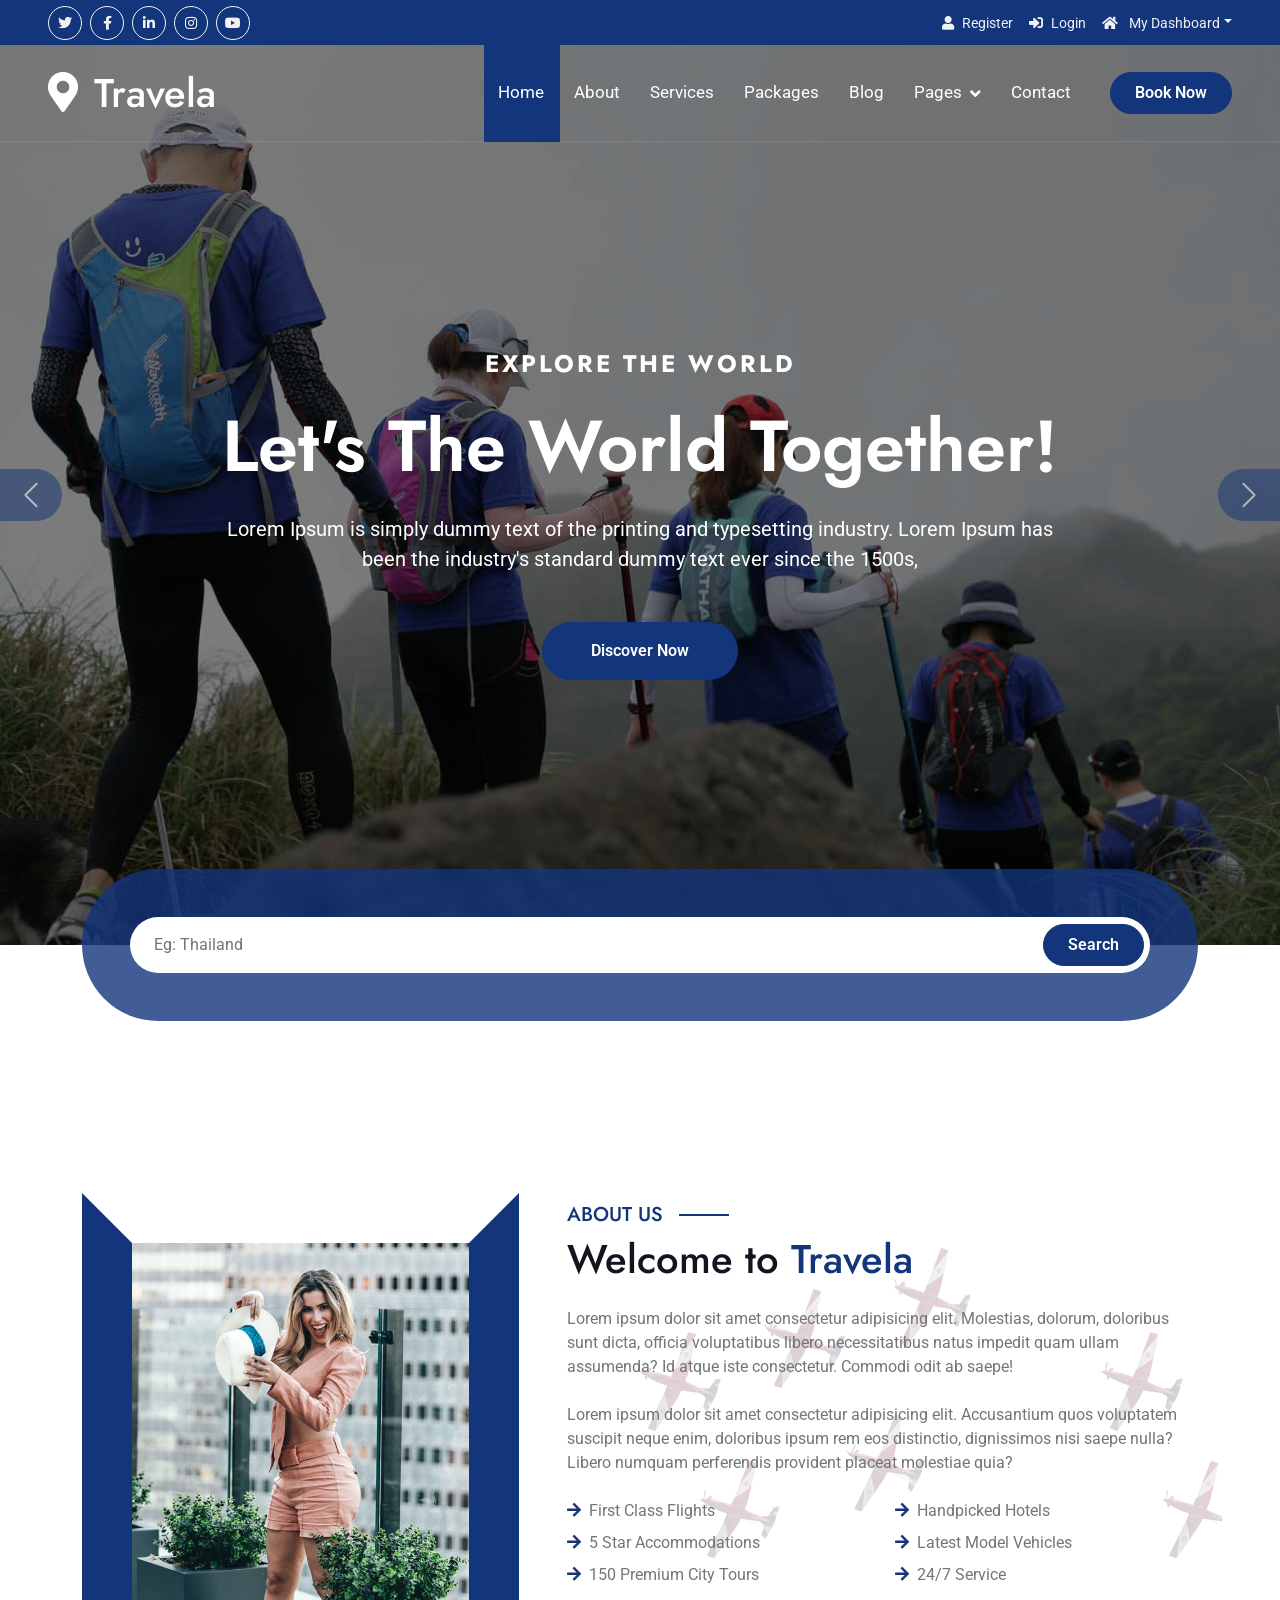
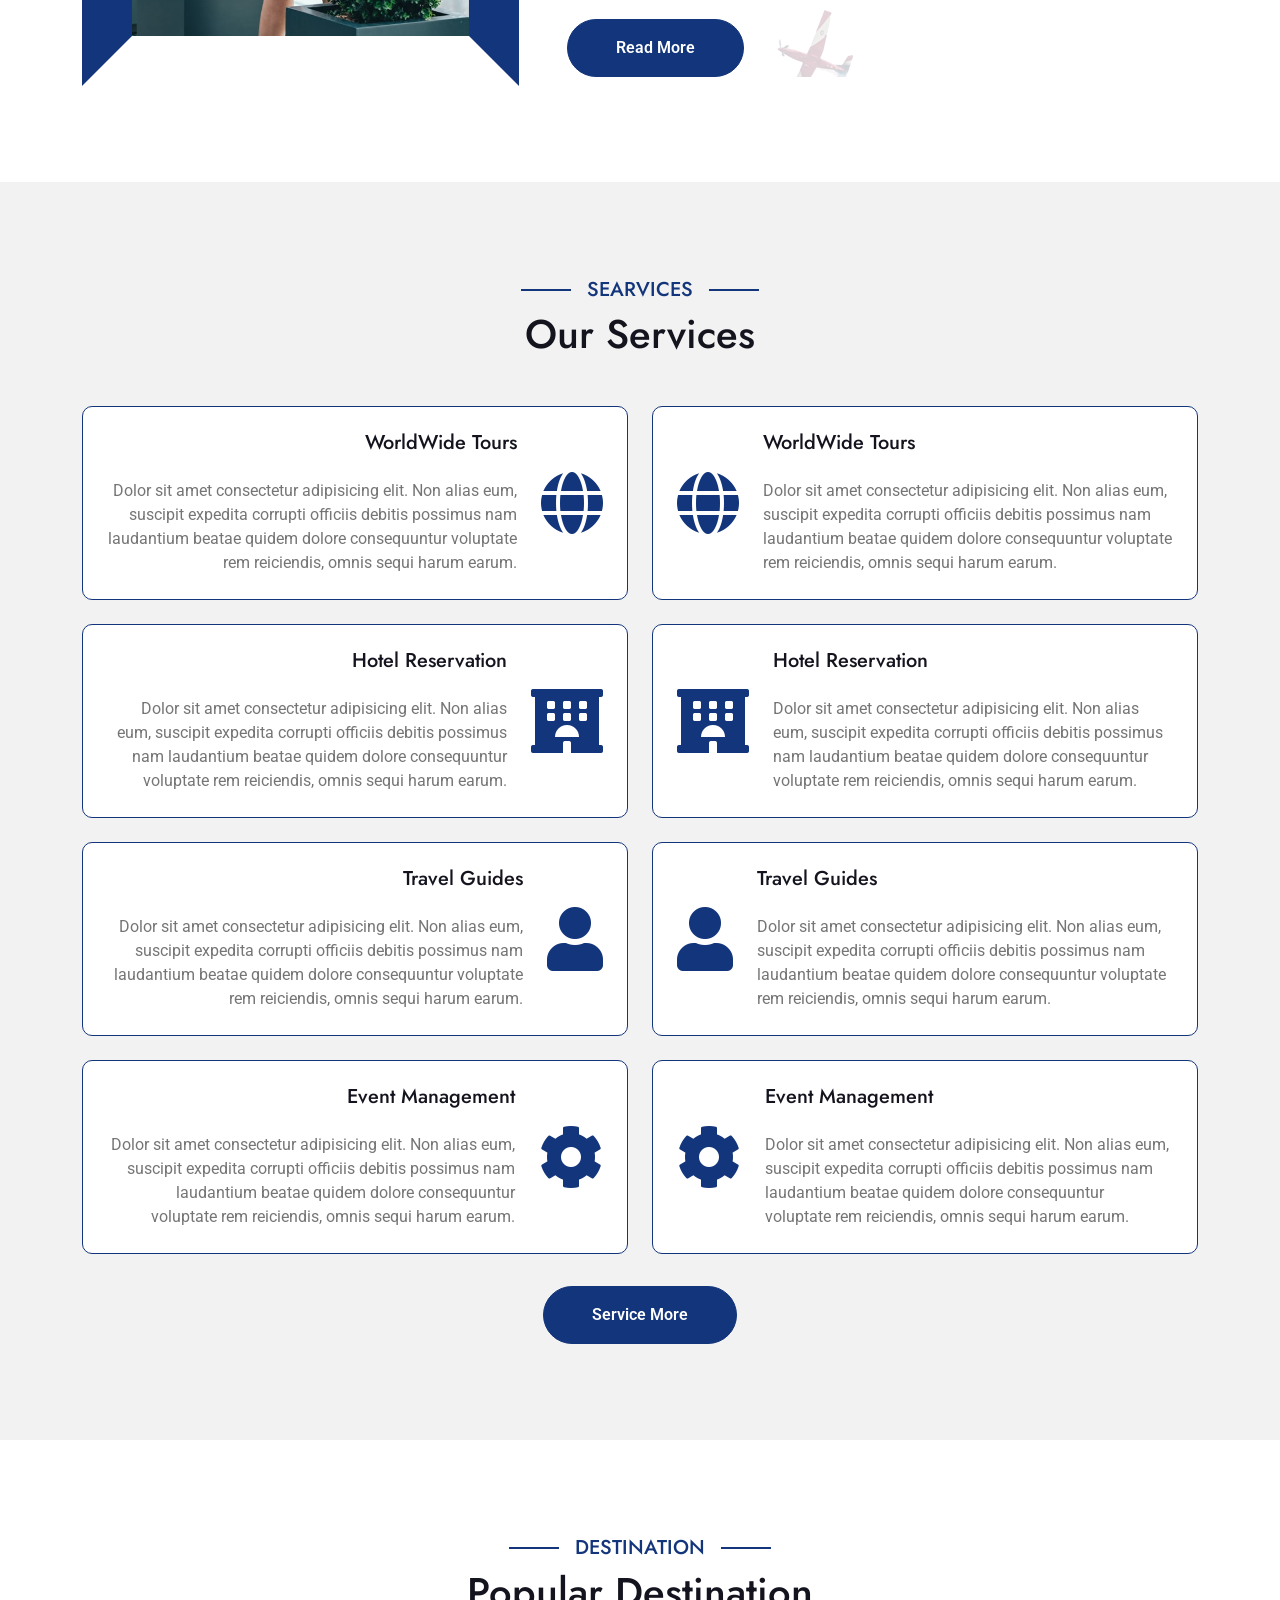
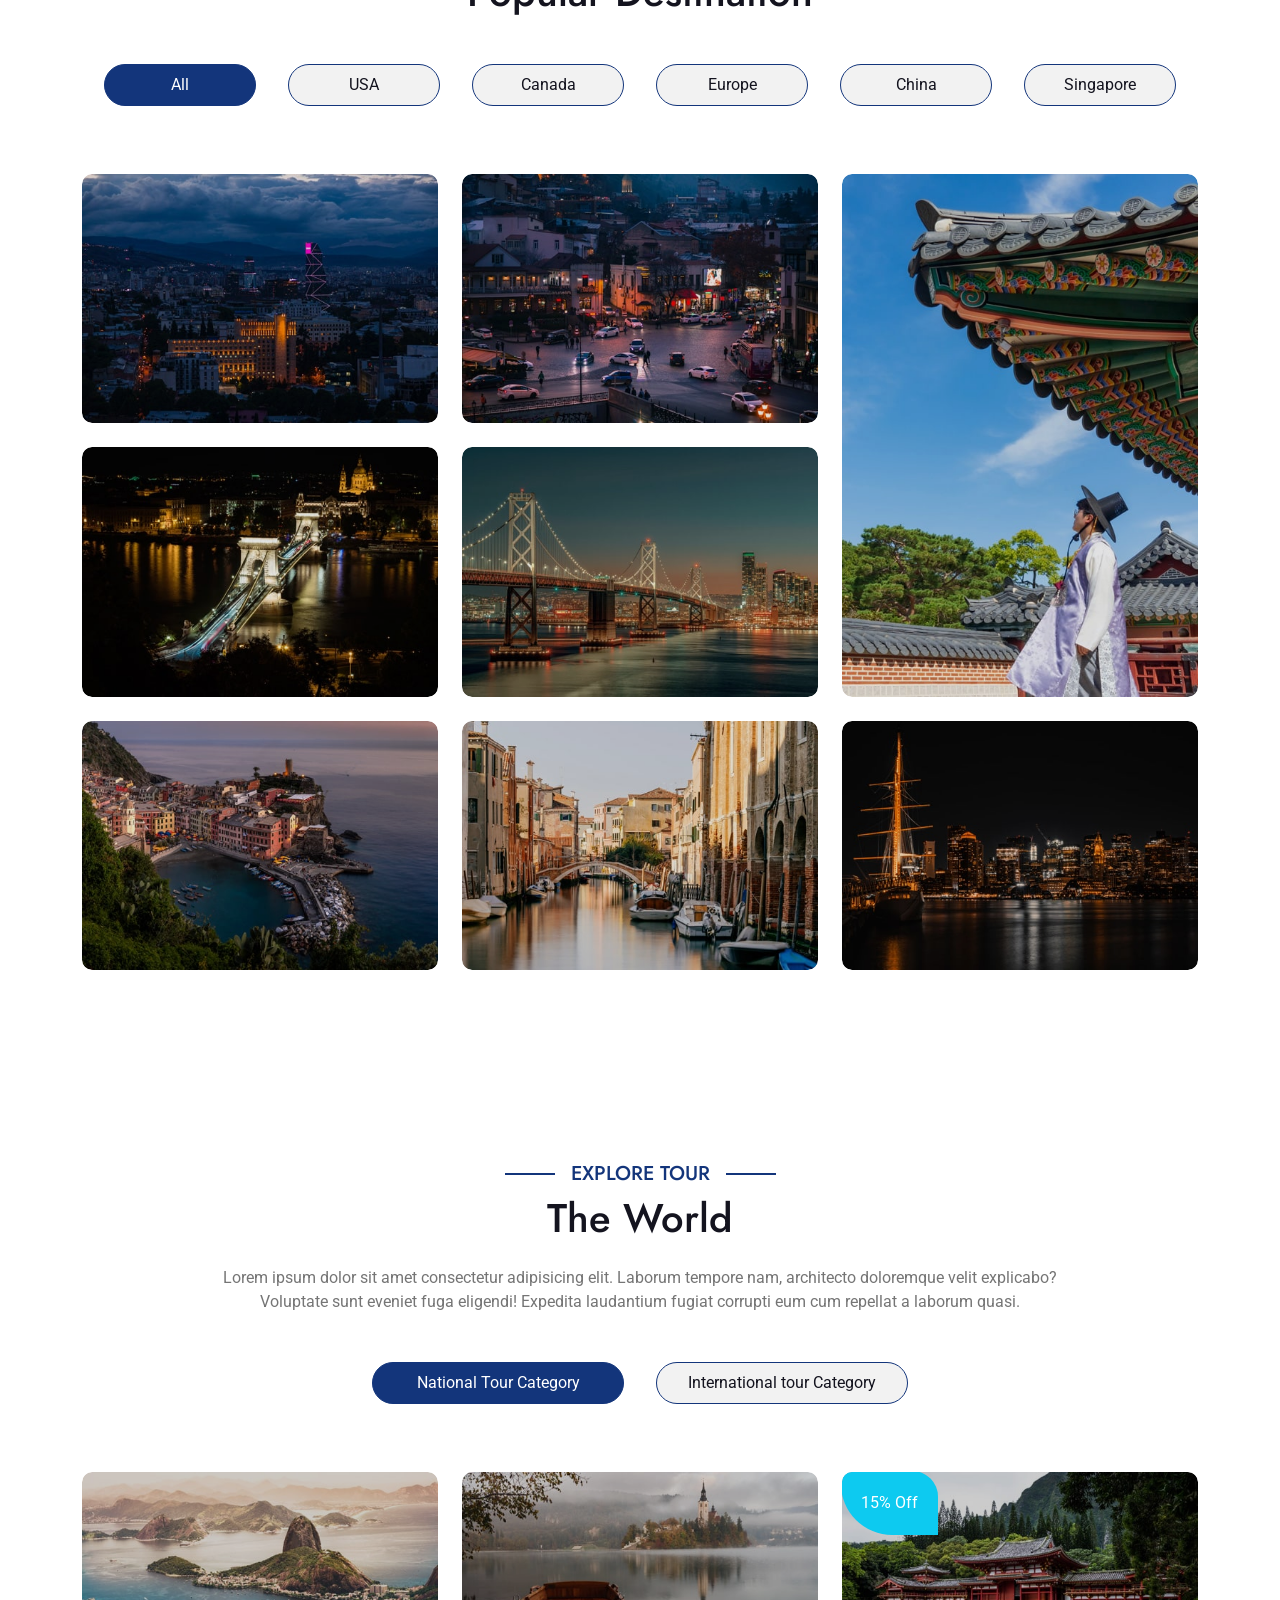
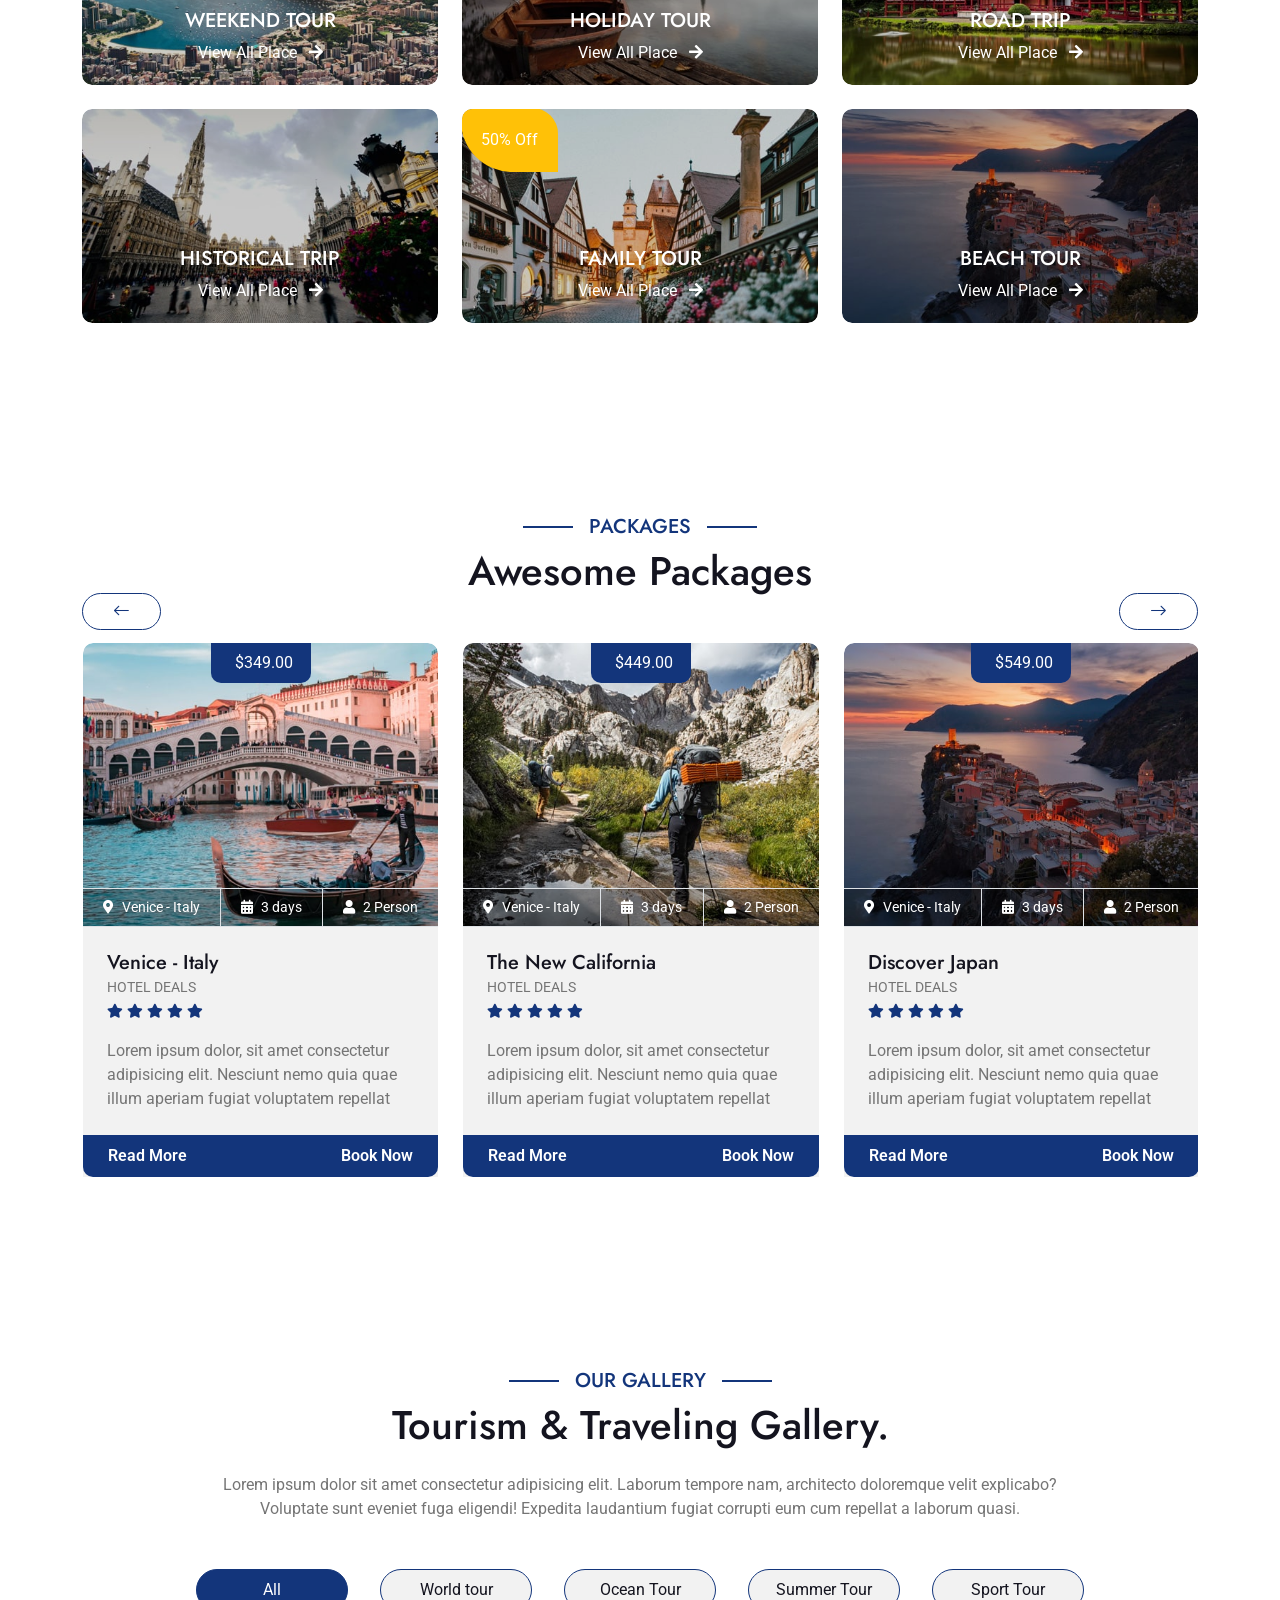
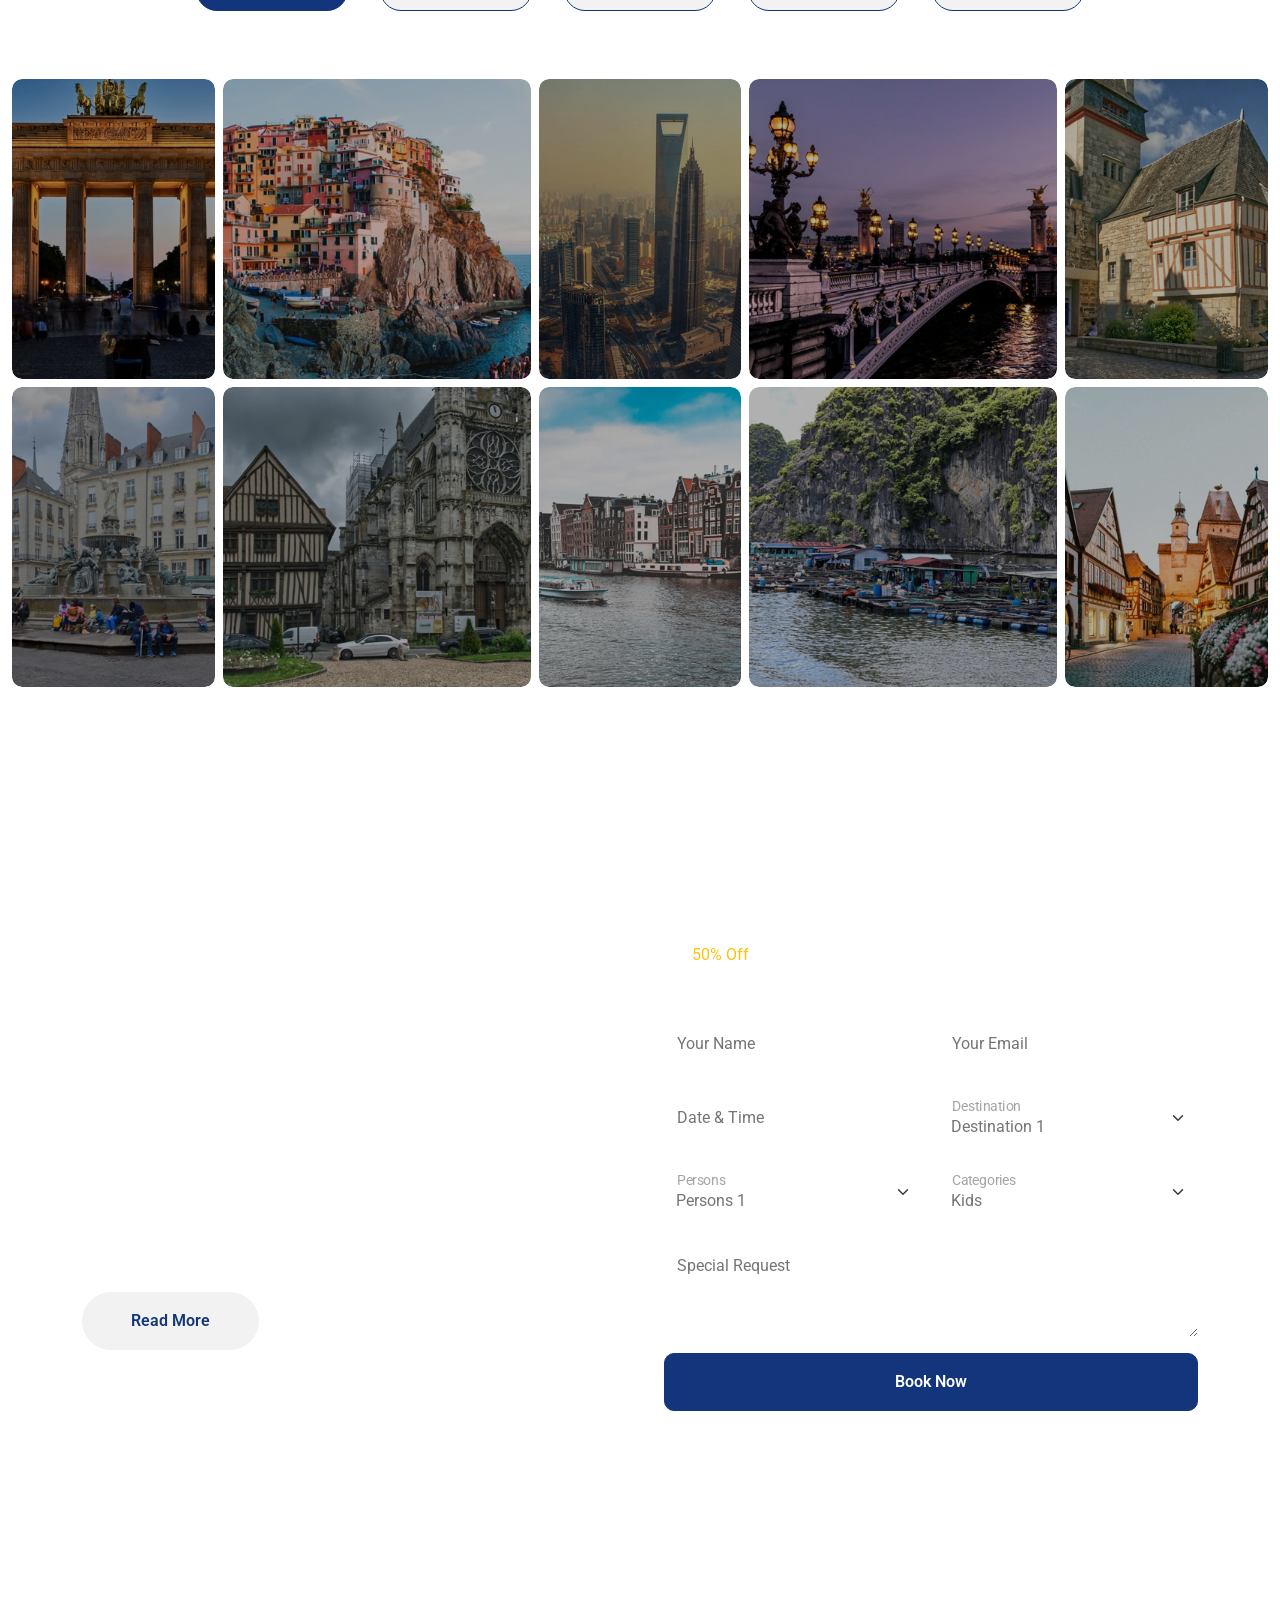
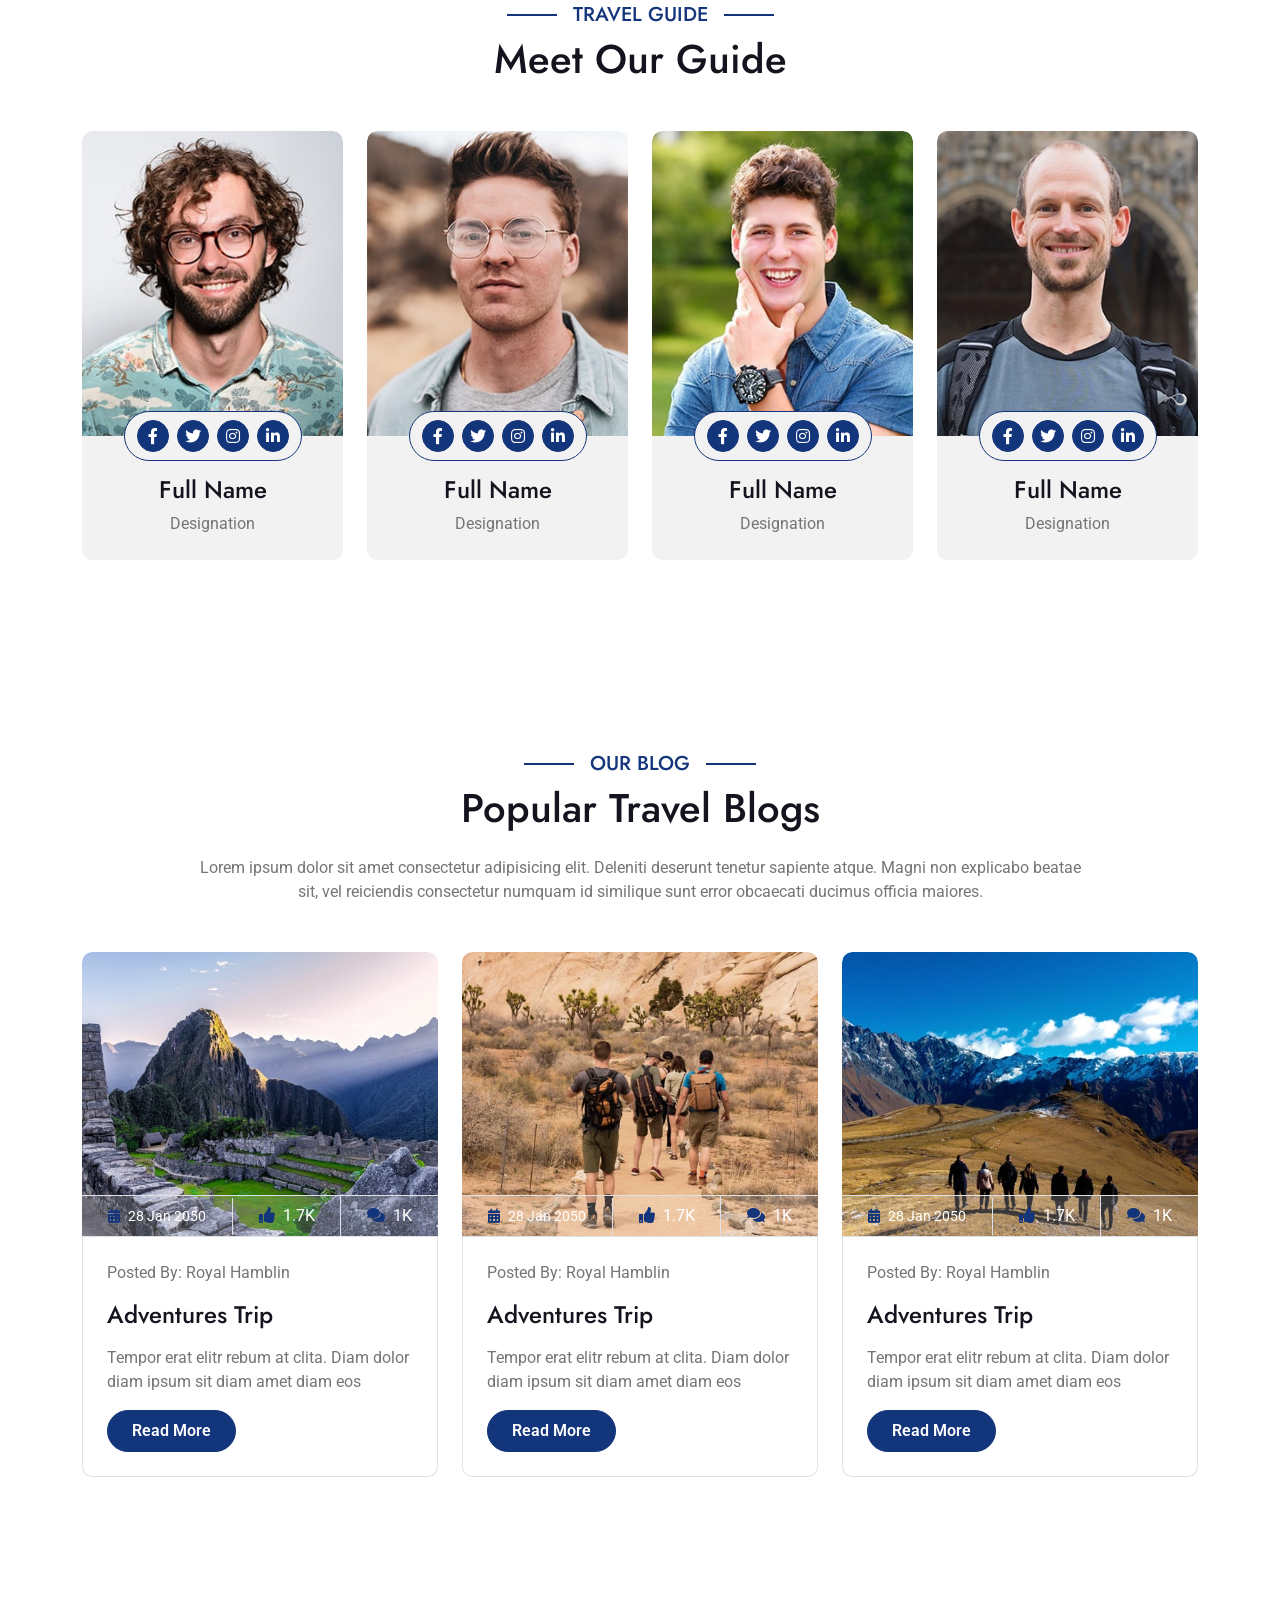
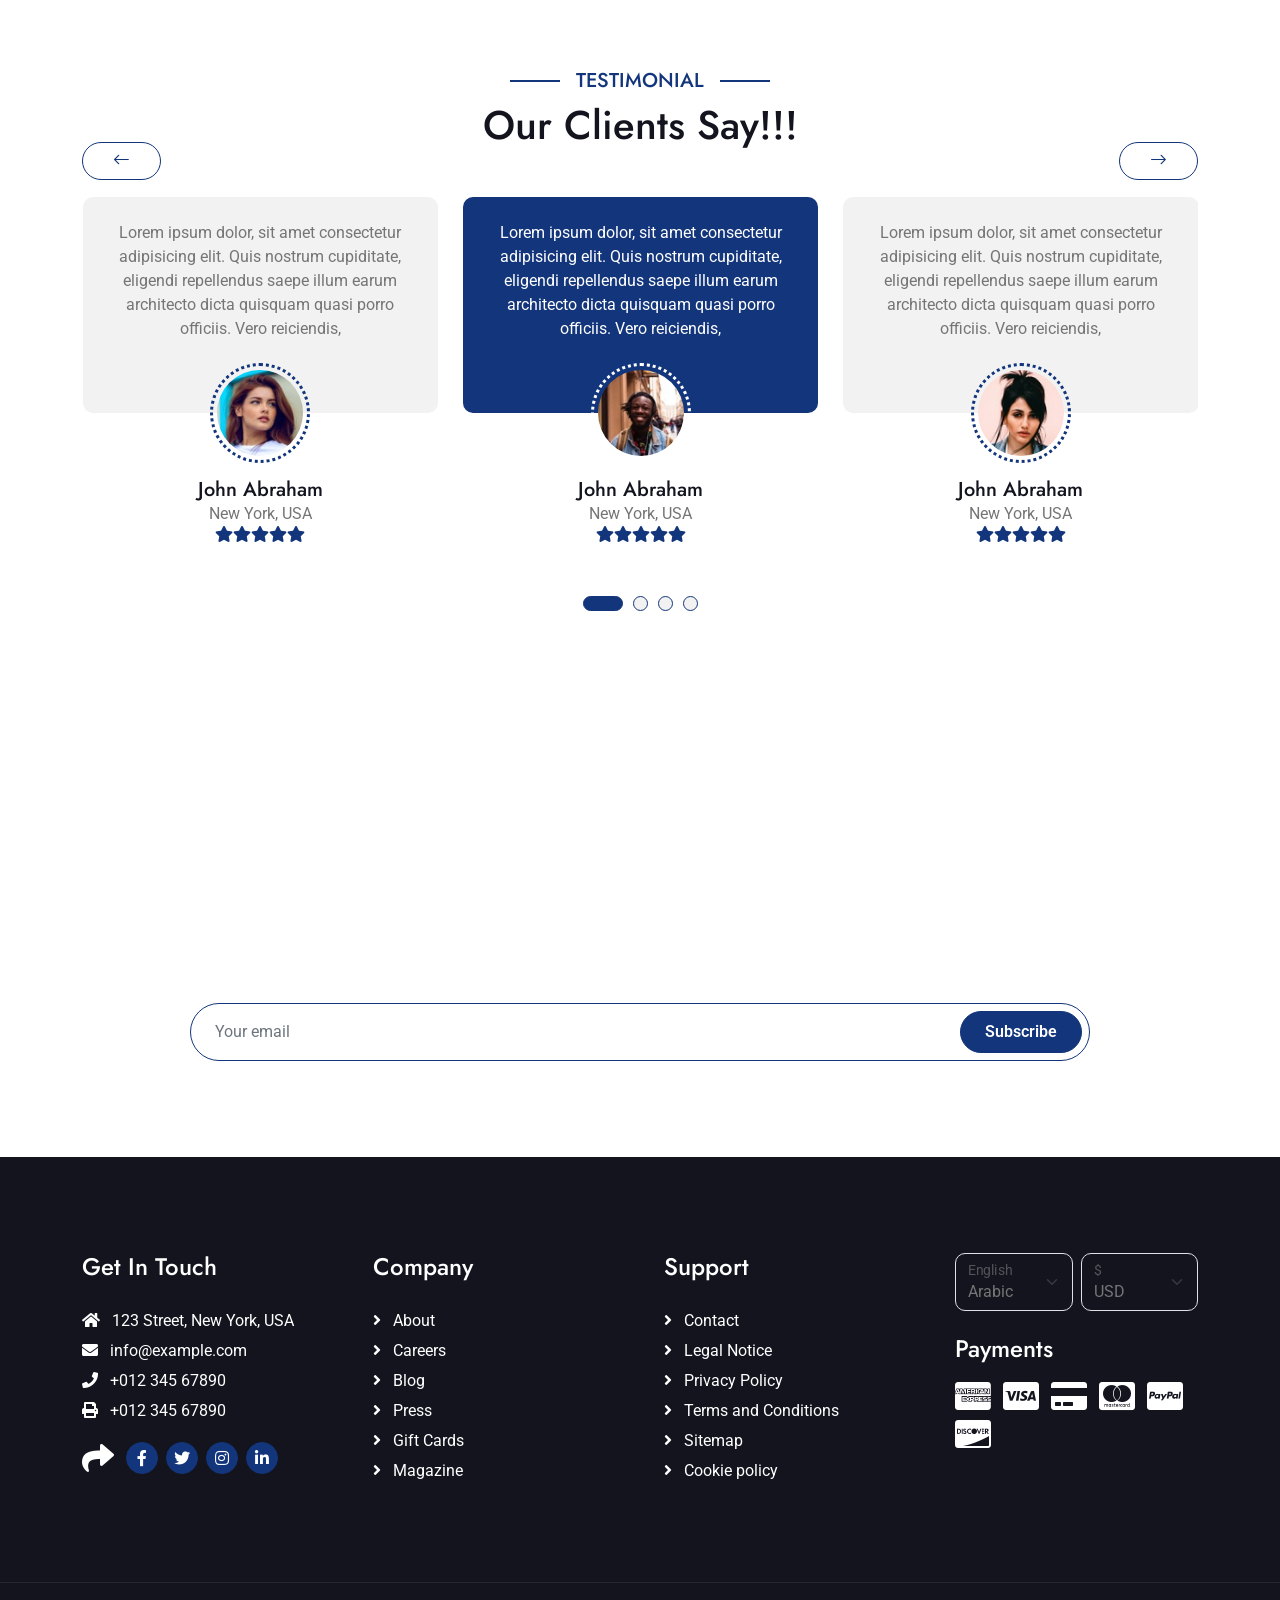
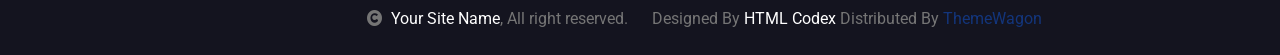
<file: index.html>
<!DOCTYPE html>
<html lang="en">

    <head>
        <meta charset="utf-8">
        <title>Travela - Tourism Website Template</title>
        <meta content="width=device-width, initial-scale=1.0" name="viewport">
        <meta content="" name="keywords">
        <meta content="" name="description">

        <!-- Google Web Fonts -->
        <link rel="preconnect" href="https://fonts.googleapis.com">
        <link rel="preconnect" href="https://fonts.gstatic.com" crossorigin>
        <link href="https://fonts.googleapis.com/css2?family=Jost:wght@500;600&family=Roboto&display=swap" rel="stylesheet">

        <!-- Icon Font Stylesheet -->
        <link rel="stylesheet" href="https://use.fontawesome.com/releases/v5.15.4/css/all.css"/>
        <link href="https://cdn.jsdelivr.net/npm/bootstrap-icons@1.4.1/font/bootstrap-icons.css" rel="stylesheet">

        <!-- Libraries Stylesheet -->
        <link href="lib/owlcarousel/assets/owl.carousel.min.css" rel="stylesheet">
        <link href="lib/lightbox/css/lightbox.min.css" rel="stylesheet">


        <!-- Customized Bootstrap Stylesheet -->
        <link href="css/bootstrap.min.css" rel="stylesheet">

        <!-- Template Stylesheet -->
        <link href="css/style.css" rel="stylesheet">
    </head>

    <body>

        <!-- Spinner Start -->
        <div id="spinner" class="show bg-white position-fixed translate-middle w-100 vh-100 top-50 start-50 d-flex align-items-center justify-content-center">
            <div class="spinner-border text-primary" style="width: 3rem; height: 3rem;" role="status">
                <span class="sr-only">Loading...</span>
            </div>
        </div>
        <!-- Spinner End -->

        <!-- Topbar Start -->
        <div class="container-fluid bg-primary px-5 d-none d-lg-block">
            <div class="row gx-0">
                <div class="col-lg-8 text-center text-lg-start mb-2 mb-lg-0">
                    <div class="d-inline-flex align-items-center" style="height: 45px;">
                        <a class="btn btn-sm btn-outline-light btn-sm-square rounded-circle me-2" href=""><i class="fab fa-twitter fw-normal"></i></a>
                        <a class="btn btn-sm btn-outline-light btn-sm-square rounded-circle me-2" href=""><i class="fab fa-facebook-f fw-normal"></i></a>
                        <a class="btn btn-sm btn-outline-light btn-sm-square rounded-circle me-2" href=""><i class="fab fa-linkedin-in fw-normal"></i></a>
                        <a class="btn btn-sm btn-outline-light btn-sm-square rounded-circle me-2" href=""><i class="fab fa-instagram fw-normal"></i></a>
                        <a class="btn btn-sm btn-outline-light btn-sm-square rounded-circle" href=""><i class="fab fa-youtube fw-normal"></i></a>
                    </div>
                </div>
                <div class="col-lg-4 text-center text-lg-end">
                    <div class="d-inline-flex align-items-center" style="height: 45px;">
                        <a href="#"><small class="me-3 text-light"><i class="fa fa-user me-2"></i>Register</small></a>
                        <a href="#"><small class="me-3 text-light"><i class="fa fa-sign-in-alt me-2"></i>Login</small></a>
                        <div class="dropdown">
                            <a href="#" class="dropdown-toggle text-light" data-bs-toggle="dropdown"><small><i class="fa fa-home me-2"></i> My Dashboard</small></a>
                            <div class="dropdown-menu rounded">
                                <a href="#" class="dropdown-item"><i class="fas fa-user-alt me-2"></i> My Profile</a>
                                <a href="#" class="dropdown-item"><i class="fas fa-comment-alt me-2"></i> Inbox</a>
                                <a href="#" class="dropdown-item"><i class="fas fa-bell me-2"></i> Notifications</a>
                                <a href="#" class="dropdown-item"><i class="fas fa-cog me-2"></i> Account Settings</a>
                                <a href="#" class="dropdown-item"><i class="fas fa-power-off me-2"></i> Log Out</a>
                            </div>
                        </div>
                    </div>
                </div>
            </div>
        </div>
        <!-- Topbar End -->

        <!-- Navbar & Hero Start -->
        <div class="container-fluid position-relative p-0">
            <nav class="navbar navbar-expand-lg navbar-light px-4 px-lg-5 py-3 py-lg-0">
                <a href="" class="navbar-brand p-0">
                    <h1 class="m-0"><i class="fa fa-map-marker-alt me-3"></i>Travela</h1>
                    <!-- <img src="img/logo.png" alt="Logo"> -->
                </a>
                <button class="navbar-toggler" type="button" data-bs-toggle="collapse" data-bs-target="#navbarCollapse">
                    <span class="fa fa-bars"></span>
                </button>
                <div class="collapse navbar-collapse" id="navbarCollapse">
                    <div class="navbar-nav ms-auto py-0">
                        <a href="index.html" class="nav-item nav-link active">Home</a>
                        <a href="about.html" class="nav-item nav-link">About</a>
                        <a href="services.html" class="nav-item nav-link">Services</a>
                        <a href="packages.html" class="nav-item nav-link">Packages</a>
                        <a href="blog.html" class="nav-item nav-link">Blog</a>
                        <div class="nav-item dropdown">
                            <a href="#" class="nav-link dropdown-toggle" data-bs-toggle="dropdown">Pages</a>
                            <div class="dropdown-menu m-0">
                                <a href="destination.html" class="dropdown-item">Destination</a>
                                <a href="tour.html" class="dropdown-item">Explore Tour</a>
                                <a href="booking.html" class="dropdown-item">Travel Booking</a>
                                <a href="gallery.html" class="dropdown-item">Our Gallery</a>
                                <a href="guides.html" class="dropdown-item">Travel Guides</a>
                                <a href="testimonial.html" class="dropdown-item">Testimonial</a>
                                <a href="404.html" class="dropdown-item">404 Page</a>
                                <a href="Home1.html" class="dropdown-item">Home 1</a>
                                <a href="Home2.html" class="dropdown-item">Home 2</a>
                            </div>
                        </div>
                        <a href="contact.html" class="nav-item nav-link">Contact</a>
                    </div>
                    <a href="" class="btn btn-primary rounded-pill py-2 px-4 ms-lg-4">Book Now</a>
                </div>
            </nav>

            <!-- Carousel Start -->
            <div class="carousel-header">
                <div id="carouselId" class="carousel slide" data-bs-ride="carousel">
                    <ol class="carousel-indicators">
                        <li data-bs-target="#carouselId" data-bs-slide-to="0" class="active"></li>
                        <li data-bs-target="#carouselId" data-bs-slide-to="1"></li>
                        <li data-bs-target="#carouselId" data-bs-slide-to="2"></li>
                    </ol>
                    <div class="carousel-inner" role="listbox">
                        <div class="carousel-item active">
                            <img src="img/carousel-2.jpg" class="img-fluid" alt="Image" loading="lazy">
                            <div class="carousel-caption">
                                <div class="p-3" style="max-width: 900px;">
                                    <h4 class="text-white text-uppercase fw-bold mb-4" style="letter-spacing: 3px;">Explore The World</h4>
                                    <h1 class="display-2 text-capitalize text-white mb-4">Let's The World Together!</h1>
                                    <p class="mb-5 fs-5">Lorem Ipsum is simply dummy text of the printing and typesetting industry. Lorem Ipsum has been the industry's standard dummy text ever since the 1500s,
                                    </p>
                                    <div class="d-flex align-items-center justify-content-center">
                                        <a class="btn-hover-bg btn btn-primary rounded-pill text-white py-3 px-5" href="#">Discover Now</a>
                                    </div>
                                </div>
                            </div>
                        </div>
                        <div class="carousel-item">
                            <img src="img/carousel-1.jpg" class="img-fluid" alt="Image">
                            <div class="carousel-caption">
                                <div class="p-3" style="max-width: 900px;">
                                    <h4 class="text-white text-uppercase fw-bold mb-4" style="letter-spacing: 3px;">Explore The World</h4>
                                    <h1 class="display-2 text-capitalize text-white mb-4">Find Your Perfect Tour At Travel</h1>
                                    <p class="mb-5 fs-5">Lorem Ipsum is simply dummy text of the printing and typesetting industry. Lorem Ipsum has been the industry's standard dummy text ever since the 1500s,
                                    </p>
                                    <div class="d-flex align-items-center justify-content-center">
                                        <a class="btn-hover-bg btn btn-primary rounded-pill text-white py-3 px-5" href="#">Discover Now</a>
                                    </div>
                                </div>
                            </div>
                        </div>
                        <div class="carousel-item">
                            <img src="img/carousel-3.jpg" class="img-fluid" alt="Image">
                            <div class="carousel-caption">
                                <div class="p-3" style="max-width: 900px;">
                                    <h4 class="text-white text-uppercase fw-bold mb-4" style="letter-spacing: 3px;">Explore The World</h4>
                                    <h1 class="display-2 text-capitalize text-white mb-4">You Like To Go?</h1>
                                    <p class="mb-5 fs-5">Lorem Ipsum is simply dummy text of the printing and typesetting industry. Lorem Ipsum has been the industry's standard dummy text ever since the 1500s,
                                    </p>
                                    <div class="d-flex align-items-center justify-content-center">
                                        <a class="btn-hover-bg btn btn-primary rounded-pill text-white py-3 px-5" href="#">Discover Now</a>
                                    </div>
                                </div>
                            </div>
                        </div>
                    </div>
                    <button class="carousel-control-prev" type="button" data-bs-target="#carouselId" data-bs-slide="prev">
                        <span class="carousel-control-prev-icon btn bg-primary" aria-hidden="false"></span>
                        <span class="visually-hidden">Previous</span>
                    </button>
                    <button class="carousel-control-next" type="button" data-bs-target="#carouselId" data-bs-slide="next">
                        <span class="carousel-control-next-icon btn bg-primary" aria-hidden="false"></span>
                        <span class="visually-hidden">Next</span>
                    </button>
                </div>
            </div>
            <!-- Carousel End -->
        </div>
        <div class="container-fluid search-bar position-relative" style="top: -50%; transform: translateY(-50%);">
            <div class="container">
                <div class="position-relative rounded-pill w-100 mx-auto p-5" style="background: rgba(19, 53, 123, 0.8);">
                    <input class="form-control border-0 rounded-pill w-100 py-3 ps-4 pe-5" type="text" placeholder="Eg: Thailand">
                    <button type="button" class="btn btn-primary rounded-pill py-2 px-4 position-absolute me-2" style="top: 50%; right: 46px; transform: translateY(-50%);">Search</button>
                </div>
            </div>
        </div>
        <!-- Navbar & Hero End -->

        <!-- About Start -->
        <div class="container-fluid about py-5">
            <div class="container py-5">
                <div class="row g-5 align-items-center">
                    <div class="col-lg-5">
                        <div class="h-100" style="border: 50px solid; border-color: transparent #13357B transparent #13357B;">
                            <img src="img/about-img.jpg" class="img-fluid w-100 h-100" alt="">
                        </div>
                    </div>
                    <div class="col-lg-7" style="background: linear-gradient(rgba(255, 255, 255, .8), rgba(255, 255, 255, .8)), url(img/about-img-1.png);">
                        <h5 class="section-about-title pe-3">About Us</h5>
                        <h1 class="mb-4">Welcome to <span class="text-primary">Travela</span></h1>
                        <p class="mb-4">Lorem ipsum dolor sit amet consectetur adipisicing elit. Molestias, dolorum, doloribus sunt dicta, officia voluptatibus libero necessitatibus natus impedit quam ullam assumenda? Id atque iste consectetur. Commodi odit ab saepe!</p>
                        <p class="mb-4">Lorem ipsum dolor sit amet consectetur adipisicing elit. Accusantium quos voluptatem suscipit neque enim, doloribus ipsum rem eos distinctio, dignissimos nisi saepe nulla? Libero numquam perferendis provident placeat molestiae quia?</p>
                        <div class="row gy-2 gx-4 mb-4">
                            <div class="col-sm-6">
                                <p class="mb-0"><i class="fa fa-arrow-right text-primary me-2"></i>First Class Flights</p>
                            </div>
                            <div class="col-sm-6">
                                <p class="mb-0"><i class="fa fa-arrow-right text-primary me-2"></i>Handpicked Hotels</p>
                            </div>
                            <div class="col-sm-6">
                                <p class="mb-0"><i class="fa fa-arrow-right text-primary me-2"></i>5 Star Accommodations</p>
                            </div>
                            <div class="col-sm-6">
                                <p class="mb-0"><i class="fa fa-arrow-right text-primary me-2"></i>Latest Model Vehicles</p>
                            </div>
                            <div class="col-sm-6">
                                <p class="mb-0"><i class="fa fa-arrow-right text-primary me-2"></i>150 Premium City Tours</p>
                            </div>
                            <div class="col-sm-6">
                                <p class="mb-0"><i class="fa fa-arrow-right text-primary me-2"></i>24/7 Service</p>
                            </div>
                        </div>
                        <a class="btn btn-primary rounded-pill py-3 px-5 mt-2" href="">Read More</a>
                    </div>
                </div>
            </div>
        </div>
        <!-- About End -->

        <!-- Services Start -->
        <div class="container-fluid bg-light service py-5">
            <div class="container py-5">
                <div class="mx-auto text-center mb-5" style="max-width: 900px;">
                    <h5 class="section-title px-3">Searvices</h5>
                    <h1 class="mb-0">Our Services</h1>
                </div>
                <div class="row g-4">
                    <div class="col-lg-6">
                        <div class="row g-4">
                            <div class="col-12">
                                <div class="service-content-inner d-flex align-items-center bg-white border border-primary rounded p-4 pe-0">
                                    <div class="service-content text-end">
                                        <h5 class="mb-4">WorldWide Tours</h5>
                                        <p class="mb-0">Dolor sit amet consectetur adipisicing elit. Non alias eum, suscipit expedita corrupti officiis debitis possimus nam laudantium beatae quidem dolore consequuntur voluptate rem reiciendis, omnis sequi harum earum.
                                        </p>
                                    </div>
                                    <div class="service-icon p-4">
                                        <i class="fa fa-globe fa-4x text-primary"></i>
                                    </div>
                                </div>
                            </div>
                            <div class="col-12">
                                <div class="service-content-inner d-flex align-items-center  bg-white border border-primary rounded p-4 pe-0">
                                    <div class="service-content text-end">
                                        <h5 class="mb-4">Hotel Reservation</h5>
                                        <p class="mb-0">Dolor sit amet consectetur adipisicing elit. Non alias eum, suscipit expedita corrupti officiis debitis possimus nam laudantium beatae quidem dolore consequuntur voluptate rem reiciendis, omnis sequi harum earum.
                                        </p>
                                    </div>
                                    <div class="service-icon p-4">
                                        <i class="fa fa-hotel fa-4x text-primary"></i>
                                    </div>
                                </div>
                            </div>
                            <div class="col-12">
                                <div class="service-content-inner d-flex align-items-center bg-white border border-primary rounded p-4 pe-0">
                                    <div class="service-content text-end">
                                        <h5 class="mb-4">Travel Guides</h5>
                                        <p class="mb-0">Dolor sit amet consectetur adipisicing elit. Non alias eum, suscipit expedita corrupti officiis debitis possimus nam laudantium beatae quidem dolore consequuntur voluptate rem reiciendis, omnis sequi harum earum.
                                        </p>
                                    </div>
                                    <div class="service-icon p-4">
                                        <i class="fa fa-user fa-4x text-primary"></i>
                                    </div>
                                </div>
                            </div>
                            <div class="col-12">
                                <div class="service-content-inner d-flex align-items-center bg-white border border-primary rounded p-4 pe-0">
                                    <div class="service-content text-end">
                                        <h5 class="mb-4">Event Management</h5>
                                        <p class="mb-0">Dolor sit amet consectetur adipisicing elit. Non alias eum, suscipit expedita corrupti officiis debitis possimus nam laudantium beatae quidem dolore consequuntur voluptate rem reiciendis, omnis sequi harum earum.
                                        </p>
                                    </div>
                                    <div class="service-icon p-4">
                                        <i class="fa fa-cog fa-4x text-primary"></i>
                                    </div>
                                </div>
                            </div>
                        </div>
                    </div>
                    <div class="col-lg-6">
                        <div class="row g-4">
                            <div class="col-12">
                                <div class="service-content-inner d-flex align-items-center bg-white border border-primary rounded p-4 ps-0">
                                    <div class="service-icon p-4">
                                        <i class="fa fa-globe fa-4x text-primary"></i>
                                    </div>
                                    <div class="service-content">
                                        <h5 class="mb-4">WorldWide Tours</h5>
                                        <p class="mb-0">Dolor sit amet consectetur adipisicing elit. Non alias eum, suscipit expedita corrupti officiis debitis possimus nam laudantium beatae quidem dolore consequuntur voluptate rem reiciendis, omnis sequi harum earum.
                                        </p>
                                    </div>
                                </div>
                            </div>
                            <div class="col-12">
                                <div class="service-content-inner d-flex align-items-center bg-white border border-primary rounded p-4 ps-0">
                                    <div class="service-icon p-4">
                                        <i class="fa fa-hotel fa-4x text-primary"></i>
                                    </div>
                                    <div class="service-content">
                                        <h5 class="mb-4">Hotel Reservation</h5>
                                        <p class="mb-0">Dolor sit amet consectetur adipisicing elit. Non alias eum, suscipit expedita corrupti officiis debitis possimus nam laudantium beatae quidem dolore consequuntur voluptate rem reiciendis, omnis sequi harum earum.
                                        </p>
                                    </div>
                                </div>
                            </div>
                            <div class="col-12">
                                <div class="service-content-inner d-flex align-items-center bg-white border border-primary rounded p-4 ps-0">
                                    <div class="service-icon p-4">
                                        <i class="fa fa-user fa-4x text-primary"></i>
                                    </div>
                                    <div class="service-content">
                                        <h5 class="mb-4">Travel Guides</h5>
                                        <p class="mb-0">Dolor sit amet consectetur adipisicing elit. Non alias eum, suscipit expedita corrupti officiis debitis possimus nam laudantium beatae quidem dolore consequuntur voluptate rem reiciendis, omnis sequi harum earum.
                                        </p>
                                    </div>
                                </div>
                            </div>
                            <div class="col-12">
                                <div class="service-content-inner d-flex align-items-center bg-white border border-primary rounded p-4 ps-0">
                                    <div class="service-icon p-4">
                                        <i class="fa fa-cog fa-4x text-primary"></i>
                                    </div>
                                    <div class="service-content">
                                        <h5 class="mb-4">Event Management</h5>
                                        <p class="mb-0">Dolor sit amet consectetur adipisicing elit. Non alias eum, suscipit expedita corrupti officiis debitis possimus nam laudantium beatae quidem dolore consequuntur voluptate rem reiciendis, omnis sequi harum earum.
                                        </p>
                                    </div>
                                </div>
                            </div>
                        </div>
                    </div>
                    <div class="col-12">
                        <div class="text-center">
                            <a class="btn btn-primary rounded-pill py-3 px-5 mt-2" href="">Service More</a>
                        </div>
                    </div>
                </div>
            </div>
        </div>
        <!-- Services End -->

        <!-- Destination Start -->
        <div class="container-fluid destination py-5">
            <div class="container py-5">
                <div class="mx-auto text-center mb-5" style="max-width: 900px;">
                    <h5 class="section-title px-3">Destination</h5>
                    <h1 class="mb-0">Popular Destination</h1>
                </div>
                <div class="tab-class text-center">
                    <ul class="nav nav-pills d-inline-flex justify-content-center mb-5">
                        <li class="nav-item">
                            <a class="d-flex mx-3 py-2 border border-primary bg-light rounded-pill active" data-bs-toggle="pill" href="#tab-1">
                                <span class="text-dark" style="width: 150px;">All</span>
                            </a>
                        </li>
                        <li class="nav-item">
                            <a class="d-flex py-2 mx-3 border border-primary bg-light rounded-pill" data-bs-toggle="pill" href="#tab-2">
                                <span class="text-dark" style="width: 150px;">USA</span>
                            </a>
                        </li>
                        <li class="nav-item">
                            <a class="d-flex mx-3 py-2 border border-primary bg-light rounded-pill" data-bs-toggle="pill" href="#tab-3">
                                <span class="text-dark" style="width: 150px;">Canada</span>
                            </a>
                        </li>
                        <li class="nav-item">
                            <a class="d-flex mx-3 py-2 border border-primary bg-light rounded-pill" data-bs-toggle="pill" href="#tab-4">
                                <span class="text-dark" style="width: 150px;">Europe</span>
                            </a>
                        </li>
                        <li class="nav-item">
                            <a class="d-flex mx-3 py-2 border border-primary bg-light rounded-pill" data-bs-toggle="pill" href="#tab-5">
                                <span class="text-dark" style="width: 150px;">China</span>
                            </a>
                        </li>
                        <li class="nav-item">
                            <a class="d-flex mx-3 py-2 border border-primary bg-light rounded-pill" data-bs-toggle="pill" href="#tab-6">
                                <span class="text-dark" style="width: 150px;">Singapore</span>
                            </a>
                        </li>
                    </ul>
                    <div class="tab-content">
                        <div id="tab-1" class="tab-pane fade show p-0 active">
                            <div class="row g-4">
                                <div class="col-xl-8">
                                    <div class="row g-4">
                                        <div class="col-lg-6">
                                            <div class="destination-img">
                                                <img class="img-fluid rounded w-100" src="img/destination-1.jpg" alt="">
                                                <div class="destination-overlay p-4">
                                                    <a href="#" class="btn btn-primary text-white rounded-pill border py-2 px-3">20 Photos</a>
                                                    <h4 class="text-white mb-2 mt-3">New York City</h4>
                                                    <a href="#" class="btn-hover text-white">View All Place <i class="fa fa-arrow-right ms-2"></i></a>
                                                </div>
                                                <div class="search-icon">
                                                    <a href="img/destination-1.jpg" data-lightbox="destination-1"><i class="fa fa-plus-square fa-1x btn btn-light btn-lg-square text-primary"></i></a>
                                                </div>
                                            </div>
                                        </div>
                                        <div class="col-lg-6">
                                            <div class="destination-img">
                                                <img class="img-fluid rounded w-100" src="img/destination-2.jpg" alt="">
                                                <div class="destination-overlay p-4">
                                                    <a href="#" class="btn btn-primary text-white rounded-pill border py-2 px-3">20 Photos</a>
                                                    <h4 class="text-white mb-2 mt-3">Las vegas</h4>
                                                    <a href="#" class="btn-hover text-white">View All Place <i class="fa fa-arrow-right ms-2"></i></a>
                                                </div>
                                                <div class="search-icon">
                                                    <a href="img/destination-2.jpg" data-lightbox="destination-2"><i class="fa fa-plus-square fa-1x btn btn-light btn-lg-square text-primary"></i></a>
                                                </div>
                                            </div>
                                        </div>
                                        <div class="col-lg-6">
                                            <div class="destination-img">
                                                <img class="img-fluid rounded w-100" src="img/destination-7.jpg" alt="">
                                                <div class="destination-overlay p-4">
                                                    <a href="#" class="btn btn-primary text-white rounded-pill border py-2 px-3">20 Photos</a>
                                                    <h4 class="text-white mb-2 mt-3">Los angelas</h4>
                                                    <a href="#" class="btn-hover text-white">View All Place <i class="fa fa-arrow-right ms-2"></i></a>
                                                </div>
                                                <div class="search-icon">
                                                    <a href="img/destination-7.jpg" data-lightbox="destination-7"><i class="fa fa-plus-square fa-1x btn btn-light btn-lg-square text-primary"></i></a>
                                                </div>
                                            </div>
                                        </div>
                                        <div class="col-lg-6">
                                            <div class="destination-img">
                                                <img class="img-fluid rounded w-100" src="img/destination-8.jpg" alt="">
                                                <div class="destination-overlay p-4">
                                                    <a href="#" class="btn btn-primary text-white rounded-pill border py-2 px-3">20 Photos</a>
                                                    <h4 class="text-white mb-2 mt-3">Los angelas</h4>
                                                    <a href="#" class="btn-hover text-white">View All Place <i class="fa fa-arrow-right ms-2"></i></a>
                                                </div>
                                                <div class="search-icon">
                                                    <a href="img/destination-8.jpg" data-lightbox="destination-8"><i class="fa fa-plus-square fa-1x btn btn-light btn-lg-square text-primary"></i></a>
                                                </div>
                                            </div>
                                        </div>
                                    </div>
                                </div>
                                <div class="col-xl-4">
                                    <div class="destination-img h-100">
                                        <img class="img-fluid rounded w-100 h-100" src="img/destination-9.jpg" style="object-fit: cover; min-height: 300px;" alt="">
                                        <div class="destination-overlay p-4">
                                            <a href="#" class="btn btn-primary text-white rounded-pill border py-2 px-3">20 Photos</a>
                                            <h4 class="text-white mb-2 mt-3">San francisco</h4>
                                            <a href="#" class="btn-hover text-white">View All Place <i class="fa fa-arrow-right ms-2"></i></a>
                                        </div>
                                        <div class="search-icon">
                                            <a href="img/destination-9.jpg" data-lightbox="destination-4"><i class="fa fa-plus-square fa-1x btn btn-light btn-lg-square text-primary"></i></a>
                                        </div>
                                    </div>
                                </div>
                                <div class="col-lg-4">
                                    <div class="destination-img">
                                        <img class="img-fluid rounded w-100" src="img/destination-4.jpg" alt="">
                                        <div class="destination-overlay p-4">
                                            <a href="#" class="btn btn-primary text-white rounded-pill border py-2 px-3">20 Photos</a>
                                            <h4 class="text-white mb-2 mt-3">Los angelas</h4>
                                            <a href="#" class="btn-hover text-white">View All Place <i class="fa fa-arrow-right ms-2"></i></a>
                                        </div>
                                        <div class="search-icon">
                                            <a href="img/destination-4.jpg" data-lightbox="destination-4"><i class="fa fa-plus-square fa-1x btn btn-light btn-lg-square text-primary"></i></a>
                                        </div>
                                    </div>
                                </div>
                                <div class="col-lg-4">
                                    <div class="destination-img">
                                        <img class="img-fluid rounded w-100" src="img/destination-5.jpg" alt="">
                                        <div class="destination-overlay p-4">
                                            <a href="#" class="btn btn-primary text-white rounded-pill border py-2 px-3">20 Photos</a>
                                            <h4 class="text-white mb-2 mt-3">Los angelas</h4>
                                            <a href="#" class="btn-hover text-white">View All Place <i class="fa fa-arrow-right ms-2"></i></a>
                                        </div>
                                        <div class="search-icon">
                                            <a href="img/destination-5.jpg" data-lightbox="destination-5"><i class="fa fa-plus-square fa-1x btn btn-light btn-lg-square text-primary"></i></a>
                                        </div>
                                    </div>
                                </div>
                                <div class="col-lg-4">
                                    <div class="destination-img">
                                        <img class="img-fluid rounded w-100" src="img/destination-6.jpg" alt="">
                                        <div class="destination-overlay p-4">
                                            <a href="#" class="btn btn-primary text-white rounded-pill border py-2 px-3">20 Photos</a>
                                            <h4 class="text-white mb-2 mt-3">Los angelas</h4>
                                            <a href="#" class="btn-hover text-white">View All Place <i class="fa fa-arrow-right ms-2"></i></a>
                                        </div>
                                        <div class="search-icon">
                                            <a href="img/destination-6.jpg" data-lightbox="destination-6"><i class="fa fa-plus-square fa-1x btn btn-light btn-lg-square text-primary"></i></a>
                                        </div>
                                    </div>
                                </div>
                            </div>
                        </div>
                        <div id="tab-2" class="tab-pane fade show p-0">
                            <div class="row g-4">
                                <div class="col-lg-6">
                                    <div class="destination-img">
                                        <img class="img-fluid rounded w-100" src="img/destination-5.jpg" alt="">
                                        <div class="destination-overlay p-4">
                                            <a href="#" class="btn btn-primary text-white rounded-pill border py-2 px-3">20 Photos</a>
                                            <h4 class="text-white mb-2 mt-3">San francisco</h4>
                                            <a href="#" class="btn-hover text-white">View All Place <i class="fa fa-arrow-right ms-2"></i></a>
                                        </div>
                                        <div class="search-icon">
                                            <a href="img/destination-5.jpg" data-lightbox="destination-5"><i class="fa fa-plus-square fa-1x btn btn-light btn-lg-square text-primary"></i></a>
                                        </div>
                                    </div>
                                </div>
                                <div class="col-lg-6">
                                    <div class="destination-img">
                                        <img class="img-fluid rounded w-100" src="img/destination-6.jpg" alt="">
                                        <div class="destination-overlay p-4">
                                            <a href="#" class="btn btn-primary text-white rounded-pill border py-2 px-3">20 Photos</a>
                                            <h4 class="text-white mb-2 mt-3">San francisco</h4>
                                            <a href="#" class="btn-hover text-white">View All Place <i class="fa fa-arrow-right ms-2"></i></a>
                                        </div>
                                        <div class="search-icon">
                                            <a href="img/destination-6.jpg" data-lightbox="destination-6"><i class="fa fa-plus-square fa-1x btn btn-light btn-lg-square text-primary"></i></a>
                                        </div>
                                    </div>
                                </div>
                            </div>
                        </div>
                        <div id="tab-3" class="tab-pane fade show p-0">
                            <div class="row g-4">
                                <div class="col-lg-6">
                                    <div class="destination-img">
                                        <img class="img-fluid rounded w-100" src="img/destination-5.jpg" alt="">
                                        <div class="destination-overlay p-4">
                                            <a href="#" class="btn btn-primary text-white rounded-pill border py-2 px-3">20 Photos</a>
                                            <h4 class="text-white mb-2 mt-3">San francisco</h4>
                                            <a href="#" class="btn-hover text-white">View All Place <i class="fa fa-arrow-right ms-2"></i></a>
                                        </div>
                                        <div class="search-icon">
                                            <a href="img/destination-5.jpg" data-lightbox="destination-5"><i class="fa fa-plus-square fa-1x btn btn-light btn-lg-square text-primary"></i></a>
                                        </div>
                                    </div>
                                </div>
                                <div class="col-lg-6">
                                    <div class="destination-img">
                                        <img class="img-fluid rounded w-100" src="img/destination-6.jpg" alt="">
                                        <div class="destination-overlay p-4">
                                            <a href="#" class="btn btn-primary text-white rounded-pill border py-2 px-3">20 Photos</a>
                                            <h4 class="text-white mb-2 mt-3">San francisco</h4>
                                            <a href="#" class="btn-hover text-white">View All Place <i class="fa fa-arrow-right ms-2"></i></a>
                                        </div>
                                        <div class="search-icon">
                                            <a href="img/destination-6.jpg" data-lightbox="destination-6"><i class="fa fa-plus-square fa-1x btn btn-light btn-lg-square text-primary"></i></a>
                                        </div>
                                    </div>
                                </div>
                            </div>
                        </div>
                        <div id="tab-4" class="tab-pane fade show p-0">
                            <div class="row g-4">
                                <div class="col-lg-6">
                                    <div class="destination-img">
                                        <img class="img-fluid rounded w-100" src="img/destination-5.jpg" alt="">
                                        <div class="destination-overlay p-4">
                                            <a href="#" class="btn btn-primary text-white rounded-pill border py-2 px-3">20 Photos</a>
                                            <h4 class="text-white mb-2 mt-3">San francisco</h4>
                                            <a href="#" class="btn-hover text-white">View All Place <i class="fa fa-arrow-right ms-2"></i></a>
                                        </div>
                                        <div class="search-icon">
                                            <a href="img/destination-5.jpg" data-lightbox="destination-5"><i class="fa fa-plus-square fa-1x btn btn-light btn-lg-square text-primary"></i></a>
                                        </div>
                                    </div>
                                </div>
                                <div class="col-lg-6">
                                    <div class="destination-img">
                                        <img class="img-fluid rounded w-100" src="img/destination-6.jpg" alt="">
                                        <div class="destination-overlay p-4">
                                            <a href="#" class="btn btn-primary text-white rounded-pill border py-2 px-3">20 Photos</a>
                                            <h4 class="text-white mb-2 mt-3">San francisco</h4>
                                            <a href="#" class="btn-hover text-white">View All Place <i class="fa fa-arrow-right ms-2"></i></a>
                                        </div>
                                        <div class="search-icon">
                                            <a href="img/destination-6.jpg" data-lightbox="destination-6"><i class="fa fa-plus-square fa-1x btn btn-light btn-lg-square text-primary"></i></a>
                                        </div>
                                    </div>
                                </div>
                            </div>
                        </div>
                        <div id="tab-5" class="tab-pane fade show p-0">
                            <div class="row g-4">
                                <div class="col-lg-6">
                                    <div class="destination-img">
                                        <img class="img-fluid rounded w-100" src="img/destination-5.jpg" alt="">
                                        <div class="destination-overlay p-4">
                                            <a href="#" class="btn btn-primary text-white rounded-pill border py-2 px-3">20 Photos</a>
                                            <h4 class="text-white mb-2 mt-3">San francisco</h4>
                                            <a href="#" class="btn-hover text-white">View All Place <i class="fa fa-arrow-right ms-2"></i></a>
                                        </div>
                                        <div class="search-icon">
                                            <a href="img/destination-5.jpg" data-lightbox="destination-5"><i class="fa fa-plus-square fa-1x btn btn-light btn-lg-square text-primary"></i></a>
                                        </div>
                                    </div>
                                </div>
                                <div class="col-lg-6">
                                    <div class="destination-img">
                                        <img class="img-fluid rounded w-100" src="img/destination-6.jpg" alt="">
                                        <div class="destination-overlay p-4">
                                            <a href="#" class="btn btn-primary text-white rounded-pill border py-2 px-3">20 Photos</a>
                                            <h4 class="text-white mb-2 mt-3">San francisco</h4>
                                            <a href="#" class="btn-hover text-white">View All Place <i class="fa fa-arrow-right ms-2"></i></a>
                                        </div>
                                        <div class="search-icon">
                                            <a href="img/destination-6.jpg" data-lightbox="destination-6"><i class="fa fa-plus-square fa-1x btn btn-light btn-lg-square text-primary"></i></a>
                                        </div>
                                    </div>
                                </div>
                            </div>
                        </div>
                        <div id="tab-6" class="tab-pane fade show p-0">
                            <div class="row g-4">
                                <div class="col-lg-6">
                                    <div class="destination-img">
                                        <img class="img-fluid rounded w-100" src="img/destination-5.jpg" alt="">
                                        <div class="destination-overlay p-4">
                                            <a href="#" class="btn btn-primary text-white rounded-pill border py-2 px-3">20 Photos</a>
                                            <h4 class="text-white mb-2 mt-3">San francisco</h4>
                                            <a href="#" class="btn-hover text-white">View All Place <i class="fa fa-arrow-right ms-2"></i></a>
                                        </div>
                                        <div class="search-icon">
                                            <a href="img/destination-5.jpg" data-lightbox="destination-5"><i class="fa fa-plus-square fa-1x btn btn-light btn-lg-square text-primary"></i></a>
                                        </div>
                                    </div>
                                </div>
                                <div class="col-lg-6">
                                    <div class="destination-img">
                                        <img class="img-fluid rounded w-100" src="img/destination-6.jpg" alt="">
                                        <div class="destination-overlay p-4">
                                            <a href="#" class="btn btn-primary text-white rounded-pill border py-2 px-3">20 Photos</a>
                                            <h4 class="text-white mb-2 mt-3">San francisco</h4>
                                            <a href="#" class="btn-hover text-white">View All Place <i class="fa fa-arrow-right ms-2"></i></a>
                                        </div>
                                        <div class="search-icon">
                                            <a href="img/destination-6.jpg" data-lightbox="destination-6"><i class="fa fa-plus-square fa-1x btn btn-light btn-lg-square text-primary"></i></a>
                                        </div>
                                    </div>
                                </div>
                            </div>
                        </div>
                    </div>
                </div>
            </div>
        </div>
        <!-- Destination End -->

        <!-- Explore Tour Start -->
        <div class="container-fluid ExploreTour py-5">
            <div class="container py-5">
                <div class="mx-auto text-center mb-5" style="max-width: 900px;">
                    <h5 class="section-title px-3">Explore Tour</h5>
                    <h1 class="mb-4">The World</h1>
                    <p class="mb-0">Lorem ipsum dolor sit amet consectetur adipisicing elit. Laborum tempore nam, architecto doloremque velit explicabo? Voluptate sunt eveniet fuga eligendi! Expedita laudantium fugiat corrupti eum cum repellat a laborum quasi.
                    </p>
                </div>
                <div class="tab-class text-center">
                    <ul class="nav nav-pills d-inline-flex justify-content-center mb-5">
                        <li class="nav-item">
                            <a class="d-flex mx-3 py-2 border border-primary bg-light rounded-pill active" data-bs-toggle="pill" href="#NationalTab-1">
                                <span class="text-dark" style="width: 250px;">National Tour Category</span>
                            </a>
                        </li>
                        <li class="nav-item">
                            <a class="d-flex py-2 mx-3 border border-primary bg-light rounded-pill" data-bs-toggle="pill" href="#InternationalTab-2">
                                <span class="text-dark" style="width: 250px;">International tour Category</span>
                            </a>
                        </li>
                    </ul>
                    <div class="tab-content">
                        <div id="NationalTab-1" class="tab-pane fade show p-0 active">
                            <div class="row g-4">
                                <div class="col-md-6 col-lg-4">
                                    <div class="national-item">
                                        <img src="img/explore-tour-1.jpg" class="img-fluid w-100 rounded" alt="Image">
                                        <div class="national-content">
                                            <div class="national-info">
                                                <h5 class="text-white text-uppercase mb-2">Weekend Tour</h5>
                                                <a href="#" class="btn-hover text-white">View All Place <i class="fa fa-arrow-right ms-2"></i></a>
                                            </div>
                                        </div>
                                        <div class="national-plus-icon">
                                            <a href="#" class="my-auto"><i class="fas fa-link fa-2x text-white"></i></a>
                                        </div>
                                    </div>
                                </div>
                                <div class="col-md-6 col-lg-4">
                                    <div class="national-item">
                                        <img src="img/explore-tour-2.jpg" class="img-fluid w-100 rounded" alt="Image">
                                        <div class="national-content">
                                            <div class="national-info">
                                                <h5 class="text-white text-uppercase mb-2">Holiday Tour</h5>
                                                <a href="#" class="btn-hover text-white">View All Place <i class="fa fa-arrow-right ms-2"></i></a>
                                            </div>
                                        </div>
                                        <div class="national-plus-icon">
                                            <a href="#" class="my-auto"><i class="fas fa-link fa-2x text-white"></i></a>
                                        </div>
                                    </div>
                                </div>
                                <div class="col-md-6 col-lg-4">
                                    <div class="national-item">
                                        <img src="img/explore-tour-3.jpg" class="img-fluid w-100 rounded" alt="Image">
                                        <div class="national-content">
                                            <div class="national-info">
                                                <h5 class="text-white text-uppercase mb-2">Road Trip</h5>
                                                <a href="#" class="btn-hover text-white">View All Place <i class="fa fa-arrow-right ms-2"></i></a>
                                            </div>
                                        </div>
                                        <div class="tour-offer bg-info">15% Off</div>
                                        <div class="national-plus-icon">
                                            <a href="#" class="my-auto"><i class="fas fa-link fa-2x text-white"></i></a>
                                        </div>
                                    </div>
                                </div>
                                <div class="col-md-6 col-lg-4">
                                    <div class="national-item">
                                        <img src="img/explore-tour-4.jpg" class="img-fluid w-100 rounded" alt="Image">
                                        <div class="national-content">
                                            <div class="national-info">
                                                <h5 class="text-white text-uppercase mb-2">Historical Trip</h5>
                                                <a href="#" class="btn-hover text-white">View All Place <i class="fa fa-arrow-right ms-2"></i></a>
                                            </div>
                                        </div>
                                        <div class="national-plus-icon">
                                            <a href="#" class="my-auto"><i class="fas fa-link fa-2x text-white"></i></a>
                                        </div>
                                    </div>
                                </div>
                                <div class="col-md-6 col-lg-4">
                                    <div class="national-item">
                                        <img src="img/explore-tour-5.jpg" class="img-fluid w-100 rounded" alt="Image">
                                        <div class="national-content">
                                            <div class="national-info">
                                                <h5 class="text-white text-uppercase mb-2">Family Tour</h5>
                                                <a href="#" class="btn-hover text-white">View All Place <i class="fa fa-arrow-right ms-2"></i></a>
                                            </div>
                                        </div>
                                        <div class="tour-offer bg-warning">50% Off</div>
                                        <div class="national-plus-icon">
                                            <a href="#" class="my-auto"><i class="fas fa-link fa-2x text-white"></i></a>
                                        </div>
                                    </div>
                                </div>
                                <div class="col-md-6 col-lg-4">
                                    <div class="national-item">
                                        <img src="img/explore-tour-6.jpg" class="img-fluid w-100 rounded" alt="Image">
                                        <div class="national-content">
                                            <div class="national-info">
                                                <h5 class="text-white text-uppercase mb-2">Beach Tour</h5>
                                                <a href="#" class="btn-hover text-white">View All Place <i class="fa fa-arrow-right ms-2"></i></a>
                                            </div>
                                        </div>
                                        <div class="national-plus-icon">
                                            <a href="#" class="my-auto"><i class="fas fa-link fa-2x text-white"></i></a>
                                        </div>
                                    </div>
                                </div>
                            </div>
                        </div>
                        <div id="InternationalTab-2" class="tab-pane fade show p-0">
                            <div class="InternationalTour-carousel owl-carousel">
                                <div class="international-item">
                                    <img src="img/explore-tour-1.jpg" class="img-fluid w-100 rounded" alt="Image">
                                    <div class="international-content">
                                        <div class="international-info">
                                            <h5 class="text-white text-uppercase mb-2">Australia</h5>
                                            <a href="#" class="btn-hover text-white me-4"><i class="fas fa-map-marker-alt me-1"></i> 8 Cities</a>
                                            <a href="#" class="btn-hover text-white"><i class="fa fa-eye ms-2"></i> <span>143+ Tour Places</span></a>
                                        </div>
                                    </div>
                                    <div class="tour-offer bg-success">30% Off</div>
                                    <div class="international-plus-icon">
                                        <a href="#" class="my-auto"><i class="fas fa-link fa-2x text-white"></i></a>
                                    </div>
                                </div>
                                <div class="international-item">
                                    <img src="img/explore-tour-2.jpg" class="img-fluid w-100 rounded" alt="Image">
                                    <div class="international-content">
                                        <div class="international-info">
                                            <h5 class="text-white text-uppercase mb-2">Germany</h5>
                                            <a href="#" class="btn-hover text-white me-4"><i class="fas fa-map-marker-alt me-1"></i> 12 Cities</a>
                                            <a href="#" class="btn-hover text-white"><i class="fa fa-eye ms-2"></i> <span>21+ Tour Places</span></a>
                                        </div>
                                    </div>
                                    <div class="international-plus-icon">
                                        <a href="#" class="my-auto"><i class="fas fa-link fa-2x text-white"></i></a>
                                    </div>
                                </div>
                                <div class="international-item">
                                    <img src="img/explore-tour-3.jpg" class="img-fluid w-100 rounded" alt="Image">
                                    <div class="international-content">
                                        <div class="tour-offer bg-warning">45% Off</div>
                                        <div class="international-info">
                                            <h5 class="text-white text-uppercase mb-2">Spain</h5>
                                            <a href="#" class="btn-hover text-white me-4"><i class="fas fa-map-marker-alt me-1"></i> 9 Cities</a>
                                            <a href="#" class="btn-hover text-white"><i class="fa fa-eye ms-2"></i> <span>133+ Tour Places</span></a>
                                        </div>
                                    </div>
                                    <div class="international-plus-icon">
                                        <a href="#" class="my-auto"><i class="fas fa-link fa-2x text-white"></i></a>
                                    </div>
                                </div>
                                <div class="international-item">
                                    <img src="img/explore-tour-4.jpg" class="img-fluid w-100 rounded" alt="Image">
                                    <div class="international-content">
                                        <div class="international-info">
                                            <h5 class="text-white text-uppercase mb-2">Japan</h5>
                                            <a href="#" class="btn-hover text-white me-4"><i class="fas fa-map-marker-alt me-1"></i> 8 Cities</a>
                                            <a href="#" class="btn-hover text-white"><i class="fa fa-eye ms-2"></i> <span>137+ Tour Places</span></a>
                                        </div>
                                    </div>
                                    <div class="international-plus-icon">
                                        <a href="#" class="my-auto"><i class="fas fa-link fa-2x text-white"></i></a>
                                    </div>
                                </div>
                                <div class="international-item">
                                    <img src="img/explore-tour-5.jpg" class="img-fluid w-100 rounded" alt="Image">
                                    <div class="international-content">
                                        <div class="tour-offer bg-info">70% Off</div>
                                        <div class="international-info">
                                            <h5 class="text-white text-uppercase mb-2">London</h5>
                                            <a href="#" class="btn-hover text-white me-4"><i class="fas fa-map-marker-alt me-1"></i> 17 Cities</a>
                                            <a href="#" class="btn-hover text-white"><i class="fa fa-eye ms-2"></i> <span>26+ Tour Places</span></a>
                                        </div>
                                    </div>
                                    <div class="international-plus-icon">
                                        <a href="#" class="my-auto"><i class="fas fa-link fa-2x text-white"></i></a>
                                    </div>
                                </div>
                            </div>
                        </div>
                    </div>
                </div>
            </div>
        </div>
        <!-- Explore Tour Start -->

        <!-- Packages Start -->
        <div class="container-fluid packages py-5">
            <div class="container py-5">
                <div class="mx-auto text-center mb-5" style="max-width: 900px;">
                    <h5 class="section-title px-3">Packages</h5>
                    <h1 class="mb-0">Awesome Packages</h1>
                </div>
                <div class="packages-carousel owl-carousel">
                    <div class="packages-item">
                        <div class="packages-img">
                            <img src="img/packages-4.jpg" class="img-fluid w-100 rounded-top" alt="Image">
                            <div class="packages-info d-flex border border-start-0 border-end-0 position-absolute" style="width: 100%; bottom: 0; left: 0; z-index: 5;">
                                <small class="flex-fill text-center border-end py-2"><i class="fa fa-map-marker-alt me-2"></i>Venice - Italy</small>
                                <small class="flex-fill text-center border-end py-2"><i class="fa fa-calendar-alt me-2"></i>3 days</small>
                                <small class="flex-fill text-center py-2"><i class="fa fa-user me-2"></i>2 Person</small>
                            </div>
                            <div class="packages-price py-2 px-4">$349.00</div>
                        </div>
                        <div class="packages-content bg-light">
                            <div class="p-4 pb-0">
                                <h5 class="mb-0">Venice - Italy</h5>
                                <small class="text-uppercase">Hotel Deals</small>
                                <div class="mb-3">
                                    <small class="fa fa-star text-primary"></small>
                                    <small class="fa fa-star text-primary"></small>
                                    <small class="fa fa-star text-primary"></small>
                                    <small class="fa fa-star text-primary"></small>
                                    <small class="fa fa-star text-primary"></small>
                                </div>
                                <p class="mb-4">Lorem ipsum dolor, sit amet consectetur adipisicing elit. Nesciunt nemo quia quae illum aperiam fugiat voluptatem repellat</p>
                            </div>
                            <div class="row bg-primary rounded-bottom mx-0">
                                <div class="col-6 text-start px-0">
                                    <a href="#" class="btn-hover btn text-white py-2 px-4">Read More</a>
                                </div>
                                <div class="col-6 text-end px-0">
                                    <a href="#" class="btn-hover btn text-white py-2 px-4">Book Now</a>
                                </div>
                            </div>
                        </div>
                    </div>
                    <div class="packages-item">
                        <div class="packages-img">
                            <img src="img/packages-2.jpg" class="img-fluid w-100 rounded-top" alt="Image">
                            <div class="packages-info d-flex border border-start-0 border-end-0 position-absolute" style="width: 100%; bottom: 0; left: 0; z-index: 5;">
                                <small class="flex-fill text-center border-end py-2"><i class="fa fa-map-marker-alt me-2"></i>Venice - Italy</small>
                                <small class="flex-fill text-center border-end py-2"><i class="fa fa-calendar-alt me-2"></i>3 days</small>
                                <small class="flex-fill text-center py-2"><i class="fa fa-user me-2"></i>2 Person</small>
                            </div>
                            <div class="packages-price py-2 px-4">$449.00</div>
                        </div>
                        <div class="packages-content bg-light">
                            <div class="p-4 pb-0">
                                <h5 class="mb-0">The New California</h5>
                                <small class="text-uppercase">Hotel Deals</small>
                                <div class="mb-3">
                                    <small class="fa fa-star text-primary"></small>
                                    <small class="fa fa-star text-primary"></small>
                                    <small class="fa fa-star text-primary"></small>
                                    <small class="fa fa-star text-primary"></small>
                                    <small class="fa fa-star text-primary"></small>
                                </div>
                                <p class="mb-4">Lorem ipsum dolor, sit amet consectetur adipisicing elit. Nesciunt nemo quia quae illum aperiam fugiat voluptatem repellat</p>
                            </div>
                            <div class="row bg-primary rounded-bottom mx-0">
                                <div class="col-6 text-start px-0">
                                    <a href="#" class="btn-hover btn text-white py-2 px-4">Read More</a>
                                </div>
                                <div class="col-6 text-end px-0">
                                    <a href="#" class="btn-hover btn text-white py-2 px-4">Book Now</a>
                                </div>
                            </div>
                        </div>
                    </div>
                    <div class="packages-item">
                        <div class="packages-img">
                            <img src="img/packages-3.jpg" class="img-fluid w-100 rounded-top" alt="Image">
                            <div class="packages-info d-flex border border-start-0 border-end-0 position-absolute" style="width: 100%; bottom: 0; left: 0; z-index: 5;">
                                <small class="flex-fill text-center border-end py-2"><i class="fa fa-map-marker-alt me-2"></i>Venice - Italy</small>
                                <small class="flex-fill text-center border-end py-2"><i class="fa fa-calendar-alt me-2"></i>3 days</small>
                                <small class="flex-fill text-center py-2"><i class="fa fa-user me-2"></i>2 Person</small>
                            </div>
                            <div class="packages-price py-2 px-4">$549.00</div>
                        </div>
                        <div class="packages-content bg-light">
                            <div class="p-4 pb-0">
                                <h5 class="mb-0">Discover Japan</h5>
                                <small class="text-uppercase">Hotel Deals</small>
                                <div class="mb-3">
                                    <small class="fa fa-star text-primary"></small>
                                    <small class="fa fa-star text-primary"></small>
                                    <small class="fa fa-star text-primary"></small>
                                    <small class="fa fa-star text-primary"></small>
                                    <small class="fa fa-star text-primary"></small>
                                </div>
                                <p class="mb-4">Lorem ipsum dolor, sit amet consectetur adipisicing elit. Nesciunt nemo quia quae illum aperiam fugiat voluptatem repellat</p>
                            </div>
                            <div class="row bg-primary rounded-bottom mx-0">
                                <div class="col-6 text-start px-0">
                                    <a href="#" class="btn-hover btn text-white py-2 px-4">Read More</a>
                                </div>
                                <div class="col-6 text-end px-0">
                                    <a href="#" class="btn-hover btn text-white py-2 px-4">Book Now</a>
                                </div>
                            </div>
                        </div>
                    </div>
                    <div class="packages-item">
                        <div class="packages-img">
                            <img src="img/packages-1.jpg" class="img-fluid w-100 rounded-top" alt="Image">
                            <div class="packages-info d-flex border border-start-0 border-end-0 position-absolute" style="width: 100%; bottom: 0; left: 0; z-index: 5;">
                                <small class="flex-fill text-center border-end py-2"><i class="fa fa-map-marker-alt me-2"></i>Thayland</small>
                                <small class="flex-fill text-center border-end py-2"><i class="fa fa-calendar-alt me-2"></i>3 days</small>
                                <small class="flex-fill text-center py-2"><i class="fa fa-user me-2"></i>2 Person</small>
                            </div>
                            <div class="packages-price py-2 px-4">$649.00</div>
                        </div>
                        <div class="packages-content bg-light">
                            <div class="p-4 pb-0">
                                <h5 class="mb-0">Thayland Trip</h5>
                                <small class="text-uppercase">Hotel Deals</small>
                                <div class="mb-3">
                                    <small class="fa fa-star text-primary"></small>
                                    <small class="fa fa-star text-primary"></small>
                                    <small class="fa fa-star text-primary"></small>
                                    <small class="fa fa-star text-primary"></small>
                                    <small class="fa fa-star text-primary"></small>
                                </div>
                                <p class="mb-4">Lorem ipsum dolor, sit amet consectetur adipisicing elit. Nesciunt nemo quia quae illum aperiam fugiat voluptatem repellat</p>
                            </div>
                            <div class="row bg-primary rounded-bottom mx-0">
                                <div class="col-6 text-start px-0">
                                    <a href="#" class="btn-hover btn text-white py-2 px-4">Read More</a>
                                </div>
                                <div class="col-6 text-end px-0">
                                    <a href="#" class="btn-hover btn text-white py-2 px-4">Book Now</a>
                                </div>
                            </div>
                        </div>
                    </div>
                </div>
            </div>
        </div>
        <!-- Packages End -->

        <!-- Gallery Start -->
        <div class="container-fluid gallery py-5 my-5">
            <div class="mx-auto text-center mb-5" style="max-width: 900px;">
                <h5 class="section-title px-3">Our Gallery</h5>
                <h1 class="mb-4">Tourism & Traveling Gallery.</h1>
                <p class="mb-0">Lorem ipsum dolor sit amet consectetur adipisicing elit. Laborum tempore nam, architecto doloremque velit explicabo? Voluptate sunt eveniet fuga eligendi! Expedita laudantium fugiat corrupti eum cum repellat a laborum quasi.
                </p>
            </div>
            <div class="tab-class text-center">
                <ul class="nav nav-pills d-inline-flex justify-content-center mb-5">
                    <li class="nav-item">
                        <a class="d-flex mx-3 py-2 border border-primary bg-light rounded-pill active" data-bs-toggle="pill" href="#GalleryTab-1">
                            <span class="text-dark" style="width: 150px;">All</span>
                        </a>
                    </li>
                    <li class="nav-item">
                        <a class="d-flex py-2 mx-3 border border-primary bg-light rounded-pill" data-bs-toggle="pill" href="#GalleryTab-2">
                            <span class="text-dark" style="width: 150px;">World tour</span>
                        </a>
                    </li>
                    <li class="nav-item">
                        <a class="d-flex mx-3 py-2 border border-primary bg-light rounded-pill" data-bs-toggle="pill" href="#GalleryTab-3">
                            <span class="text-dark" style="width: 150px;">Ocean Tour</span>
                        </a>
                    </li>
                    <li class="nav-item">
                        <a class="d-flex mx-3 py-2 border border-primary bg-light rounded-pill" data-bs-toggle="pill" href="#GalleryTab-4">
                            <span class="text-dark" style="width: 150px;">Summer Tour</span>
                        </a>
                    </li>
                    <li class="nav-item">
                        <a class="d-flex mx-3 py-2 border border-primary bg-light rounded-pill" data-bs-toggle="pill" href="#GalleryTab-5">
                            <span class="text-dark" style="width: 150px;">Sport Tour</span>
                        </a>
                    </li>
                </ul>
                <div class="tab-content">
                    <div id="GalleryTab-1" class="tab-pane fade show p-0 active">
                        <div class="row g-2">
                            <div class="col-sm-6 col-md-6 col-lg-4 col-xl-2">
                                <div class="gallery-item h-100">
                                    <img src="img/gallery-1.jpg" class="img-fluid w-100 h-100 rounded" alt="Image">
                                    <div class="gallery-content">
                                        <div class="gallery-info">
                                            <h5 class="text-white text-uppercase mb-2">World Tour</h5>
                                            <a href="#" class="btn-hover text-white">View All Place <i class="fa fa-arrow-right ms-2"></i></a>
                                        </div>
                                    </div>
                                    <div class="gallery-plus-icon">
                                        <a href="img/gallery-1.jpg" data-lightbox="gallery-1" class="my-auto"><i class="fas fa-plus fa-2x text-white"></i></a>
                                    </div>
                                </div>
                            </div>
                            <div class="col-sm-6 col-md-6 col-lg-4 col-xl-3">
                                <div class="gallery-item h-100">
                                    <img src="img/gallery-2.jpg" class="img-fluid w-100 h-100 rounded" alt="Image">
                                    <div class="gallery-content">
                                        <div class="gallery-info">
                                            <h5 class="text-white text-uppercase mb-2">World Tour</h5>
                                            <a href="#" class="btn-hover text-white">View All Place <i class="fa fa-arrow-right ms-2"></i></a>
                                        </div>
                                    </div>
                                    <div class="gallery-plus-icon">
                                        <a href="img/gallery-2.jpg" data-lightbox="gallery-2" class="my-auto"><i class="fas fa-plus fa-2x text-white"></i></a>
                                    </div>
                                </div>
                            </div>
                            <div class="col-sm-6 col-md-6 col-lg-4 col-xl-2">
                                <div class="gallery-item h-100">
                                    <img src="img/gallery-3.jpg" class="img-fluid w-100 h-100 rounded" alt="Image">
                                    <div class="gallery-content">
                                        <div class="gallery-info">
                                            <h5 class="text-white text-uppercase mb-2">World Tour</h5>
                                            <a href="#" class="btn-hover text-white">View All Place <i class="fa fa-arrow-right ms-2"></i></a>
                                        </div>
                                    </div>
                                    <div class="gallery-plus-icon">
                                        <a href="img/gallery-3.jpg" data-lightbox="gallery-3" class="my-auto"><i class="fas fa-plus fa-2x text-white"></i></a>
                                    </div>
                                </div>
                            </div>
                            <div class="col-sm-6 col-md-6 col-lg-4 col-xl-3">
                                <div class="gallery-item h-100">
                                    <img src="img/gallery-4.jpg" class="img-fluid w-100 h-100 rounded" alt="Image">
                                    <div class="gallery-content">
                                        <div class="gallery-info">
                                            <h5 class="text-white text-uppercase mb-2">World Tour</h5>
                                            <a href="#" class="btn-hover text-white">View All Place <i class="fa fa-arrow-right ms-2"></i></a>
                                        </div>
                                    </div>
                                    <div class="gallery-plus-icon">
                                        <a href="img/gallery-4.jpg" data-lightbox="gallery-4" class="my-auto"><i class="fas fa-plus fa-2x text-white"></i></a>
                                    </div>
                                </div>
                            </div>
                            <div class="col-sm-6 col-md-6 col-lg-4 col-xl-2">
                                <div class="gallery-item h-100">
                                    <img src="img/gallery-5.jpg" class="img-fluid w-100 h-100 rounded" alt="Image">
                                    <div class="gallery-content">
                                        <div class="gallery-info">
                                            <h5 class="text-white text-uppercase mb-2">World Tour</h5>
                                            <a href="#" class="btn-hover text-white">View All Place <i class="fa fa-arrow-right ms-2"></i></a>
                                        </div>
                                    </div>
                                    <div class="gallery-plus-icon">
                                        <a href="img/gallery-5.jpg" data-lightbox="gallery-5" class="my-auto"><i class="fas fa-plus fa-2x text-white"></i></a>
                                    </div>
                                </div>
                            </div>
                            <div class="col-sm-6 col-md-6 col-lg-4 col-xl-2">
                                <div class="gallery-item h-100">
                                    <img src="img/gallery-6.jpg" class="img-fluid w-100 h-100 rounded" alt="Image">
                                    <div class="gallery-content">
                                        <div class="gallery-info">
                                            <h5 class="text-white text-uppercase mb-2">World Tour</h5>
                                            <a href="#" class="btn-hover text-white">View All Place <i class="fa fa-arrow-right ms-2"></i></a>
                                        </div>
                                    </div>
                                    <div class="gallery-plus-icon">
                                        <a href="img/gallery-6.jpg" data-lightbox="gallery-6" class="my-auto"><i class="fas fa-plus fa-2x text-white"></i></a>
                                    </div>
                                </div>
                            </div>
                            <div class="col-sm-6 col-md-6 col-lg-3 col-xl-3">
                                <div class="gallery-item h-100">
                                    <img src="img/gallery-7.jpg" class="img-fluid w-100 h-100 rounded" alt="Image">
                                    <div class="gallery-content">
                                        <div class="gallery-info">
                                            <h5 class="text-white text-uppercase mb-2">World Tour</h5>
                                            <a href="#" class="btn-hover text-white">View All Place <i class="fa fa-arrow-right ms-2"></i></a>
                                        </div>
                                    </div>
                                    <div class="gallery-plus-icon">
                                        <a href="img/gallery-7.jpg" data-lightbox="gallery-7" class="my-auto"><i class="fas fa-plus fa-2x text-white"></i></a>
                                    </div>
                                </div>
                            </div>
                            <div class="col-sm-6 col-md-6 col-lg-3 col-xl-2">
                                <div class="gallery-item h-100">
                                    <img src="img/gallery-8.jpg" class="img-fluid w-100 h-100 rounded" alt="Image">
                                    <div class="gallery-content">
                                        <div class="gallery-info">
                                            <h5 class="text-white text-uppercase mb-2">World Tour</h5>
                                            <a href="#" class="btn-hover text-white">View All Place <i class="fa fa-arrow-right ms-2"></i></a>
                                        </div>
                                    </div>
                                    <div class="gallery-plus-icon">
                                        <a href="img/gallery-8.jpg" data-lightbox="gallery-8" class="my-auto"><i class="fas fa-plus fa-2x text-white"></i></a>
                                    </div>
                                </div>
                            </div>
                            <div class="col-sm-6 col-md-6 col-lg-3 col-xl-3">
                                <div class="gallery-item h-100">
                                    <img src="img/gallery-9.jpg" class="img-fluid w-100 h-100 rounded" alt="Image">
                                    <div class="gallery-content">
                                        <div class="gallery-info">
                                            <h5 class="text-white text-uppercase mb-2">World Tour</h5>
                                            <a href="#" class="btn-hover text-white">View All Place <i class="fa fa-arrow-right ms-2"></i></a>
                                        </div>
                                    </div>
                                    <div class="gallery-plus-icon">
                                        <a href="img/gallery-9.jpg" data-lightbox="gallery-9" class="my-auto"><i class="fas fa-plus fa-2x text-white"></i></a>
                                    </div>
                                </div>
                            </div>
                            <div class="col-sm-6 col-md-6 col-lg-3 col-xl-2">
                                <div class="gallery-item h-100">
                                    <img src="img/gallery-10.jpg" class="img-fluid w-100 h-100 rounded" alt="Image">
                                    <div class="gallery-content">
                                        <div class="gallery-info">
                                            <h5 class="text-white text-uppercase mb-2">World Tour</h5>
                                            <a href="#" class="btn-hover text-white">View All Place <i class="fa fa-arrow-right ms-2"></i></a>
                                        </div>
                                    </div>
                                    <div class="gallery-plus-icon">
                                        <a href="img/gallery-10.jpg" data-lightbox="gallery-10" class="my-auto"><i class="fas fa-plus fa-2x text-white"></i></a>
                                    </div>
                                </div>
                            </div>
                        </div>
                    </div>
                    <div id="GalleryTab-2" class="tab-pane fade show p-0">
                        <div class="row g-2">
                            <div class="col-sm-6 col-md-6 col-lg-4 col-xl-3">
                                <div class="gallery-item h-100">
                                    <img src="img/gallery-2.jpg" class="img-fluid w-100 h-100 rounded" alt="Image">
                                    <div class="gallery-content">
                                        <div class="gallery-info">
                                            <h5 class="text-white text-uppercase mb-2">World Tour</h5>
                                            <a href="#" class="btn-hover text-white">View All Place <i class="fa fa-arrow-right ms-2"></i></a>
                                        </div>
                                    </div>
                                    <div class="gallery-plus-icon">
                                        <a href="img/gallery-2.jpg" data-lightbox="gallery-2" class="my-auto"><i class="fas fa-plus fa-2x text-white"></i></a>
                                    </div>
                                </div>
                            </div>
                            <div class="col-sm-6 col-md-6 col-lg-4 col-xl-2">
                                <div class="gallery-item h-100">
                                    <img src="img/gallery-3.jpg" class="img-fluid w-100 h-100 rounded" alt="Image">
                                    <div class="gallery-content">
                                        <div class="gallery-info">
                                            <h5 class="text-white text-uppercase mb-2">World Tour</h5>
                                            <a href="#" class="btn-hover text-white">View All Place <i class="fa fa-arrow-right ms-2"></i></a>
                                        </div>
                                    </div>
                                    <div class="gallery-plus-icon">
                                        <a href="img/gallery-3.jpg" data-lightbox="gallery-3" class="my-auto"><i class="fas fa-plus fa-2x text-white"></i></a>
                                    </div>
                                </div>
                            </div>
                        </div>
                    </div>
                    <div id="GalleryTab-3" class="tab-pane fade show p-0">
                        <div class="row g-2">
                            <div class="col-sm-6 col-md-6 col-lg-4 col-xl-3">
                                <div class="gallery-item h-100">
                                    <img src="img/gallery-2.jpg" class="img-fluid w-100 h-100 rounded" alt="Image">
                                    <div class="gallery-content">
                                        <div class="gallery-info">
                                            <h5 class="text-white text-uppercase mb-2">World Tour</h5>
                                            <a href="#" class="btn-hover text-white">View All Place <i class="fa fa-arrow-right ms-2"></i></a>
                                        </div>
                                    </div>
                                    <div class="gallery-plus-icon">
                                        <a href="img/gallery-2.jpg" data-lightbox="gallery-2" class="my-auto"><i class="fas fa-plus fa-2x text-white"></i></a>
                                    </div>
                                </div>
                            </div>
                            <div class="col-sm-6 col-md-6 col-lg-4 col-xl-2">
                                <div class="gallery-item h-100">
                                    <img src="img/gallery-3.jpg" class="img-fluid w-100 h-100 rounded" alt="Image">
                                    <div class="gallery-content">
                                        <div class="gallery-info">
                                            <h5 class="text-white text-uppercase mb-2">World Tour</h5>
                                            <a href="#" class="btn-hover text-white">View All Place <i class="fa fa-arrow-right ms-2"></i></a>
                                        </div>
                                    </div>
                                    <div class="gallery-plus-icon">
                                        <a href="img/gallery-3.jpg" data-lightbox="gallery-3" class="my-auto"><i class="fas fa-plus fa-2x text-white"></i></a>
                                    </div>
                                </div>
                            </div>
                        </div>
                    </div>
                    <div id="GalleryTab-4" class="tab-pane fade show p-0">
                        <div class="row g-2">
                            <div class="col-sm-6 col-md-6 col-lg-4 col-xl-3">
                                <div class="gallery-item h-100">
                                    <img src="img/gallery-2.jpg" class="img-fluid w-100 h-100 rounded" alt="Image">
                                    <div class="gallery-content">
                                        <div class="gallery-info">
                                            <h5 class="text-white text-uppercase mb-2">World Tour</h5>
                                            <a href="#" class="btn-hover text-white">View All Place <i class="fa fa-arrow-right ms-2"></i></a>
                                        </div>
                                    </div>
                                    <div class="gallery-plus-icon">
                                        <a href="img/gallery-2.jpg" data-lightbox="gallery-2" class="my-auto"><i class="fas fa-plus fa-2x text-white"></i></a>
                                    </div>
                                </div>
                            </div>
                            <div class="col-sm-6 col-md-6 col-lg-4 col-xl-2">
                                <div class="gallery-item h-100">
                                    <img src="img/gallery-3.jpg" class="img-fluid w-100 h-100 rounded" alt="Image">
                                    <div class="gallery-content">
                                        <div class="gallery-info">
                                            <h5 class="text-white text-uppercase mb-2">World Tour</h5>
                                            <a href="#" class="btn-hover text-white">View All Place <i class="fa fa-arrow-right ms-2"></i></a>
                                        </div>
                                    </div>
                                    <div class="gallery-plus-icon">
                                        <a href="img/gallery-3.jpg" data-lightbox="gallery-3" class="my-auto"><i class="fas fa-plus fa-2x text-white"></i></a>
                                    </div>
                                </div>
                            </div>
                        </div>
                    </div>
                    <div id="GalleryTab-5" class="tab-pane fade show p-0">
                        <div class="row g-2">
                            <div class="col-sm-6 col-md-6 col-lg-4 col-xl-3">
                                <div class="gallery-item h-100">
                                    <img src="img/gallery-2.jpg" class="img-fluid w-100 h-100 rounded" alt="Image">
                                    <div class="gallery-content">
                                        <div class="gallery-info">
                                            <h5 class="text-white text-uppercase mb-2">World Tour</h5>
                                            <a href="#" class="btn-hover text-white">View All Place <i class="fa fa-arrow-right ms-2"></i></a>
                                        </div>
                                    </div>
                                    <div class="gallery-plus-icon">
                                        <a href="img/gallery-2.jpg" data-lightbox="gallery-2" class="my-auto"><i class="fas fa-plus fa-2x text-white"></i></a>
                                    </div>
                                </div>
                            </div>
                            <div class="col-sm-6 col-md-6 col-lg-4 col-xl-2">
                                <div class="gallery-item h-100">
                                    <img src="img/gallery-3.jpg" class="img-fluid w-100 h-100 rounded" alt="Image">
                                    <div class="gallery-content">
                                        <div class="gallery-info">
                                            <h5 class="text-white text-uppercase mb-2">World Tour</h5>
                                            <a href="#" class="btn-hover text-white">View All Place <i class="fa fa-arrow-right ms-2"></i></a>
                                        </div>
                                    </div>
                                    <div class="gallery-plus-icon">
                                        <a href="img/gallery-3.jpg" data-lightbox="gallery-3" class="my-auto"><i class="fas fa-plus fa-2x text-white"></i></a>
                                    </div>
                                </div>
                            </div>
                        </div>
                    </div>
                </div>
            </div>
        </div>
        <!-- Gallery End -->

        <!-- Tour Booking Start -->
        <div class="container-fluid booking py-5">
            <div class="container py-5">
                <div class="row g-5 align-items-center">
                    <div class="col-lg-6">
                        <h5 class="section-booking-title pe-3">Booking</h5>
                        <h1 class="text-white mb-4">Online Booking</h1>
                        <p class="text-white mb-4">Lorem ipsum dolor sit amet consectetur adipisicing elit. Aspernatur maxime ullam esse fuga blanditiis accusantium pariatur quis sapiente, veniam doloribus praesentium? Repudiandae iste voluptatem fugiat doloribus quasi quo iure officia.
                        </p>
                        <p class="text-white mb-4">Lorem ipsum dolor sit amet consectetur adipisicing elit. Aspernatur maxime ullam esse fuga blanditiis accusantium pariatur quis sapiente, veniam doloribus praesentium? Repudiandae iste voluptatem fugiat doloribus quasi quo iure officia.
                        </p>
                        <a href="#" class="btn btn-light text-primary rounded-pill py-3 px-5 mt-2">Read More</a>
                    </div>
                    <div class="col-lg-6">
                        <h1 class="text-white mb-3">Book A Tour Deals</h1>
                        <p class="text-white mb-4">Get <span class="text-warning">50% Off</span> On Your First Adventure Trip With Travela. Get More Deal Offers Here.</p>
                        <form>
                            <div class="row g-3">
                                <div class="col-md-6">
                                    <div class="form-floating">
                                        <input type="text" class="form-control bg-white border-0" id="name" placeholder="Your Name">
                                        <label for="name">Your Name</label>
                                    </div>
                                </div>
                                <div class="col-md-6">
                                    <div class="form-floating">
                                        <input type="email" class="form-control bg-white border-0" id="email" placeholder="Your Email">
                                        <label for="email">Your Email</label>
                                    </div>
                                </div>
                                <div class="col-md-6">
                                    <div class="form-floating date" id="date3" data-target-input="nearest">
                                        <input type="text" class="form-control bg-white border-0" id="datetime" placeholder="Date & Time" data-target="#date3" data-toggle="datetimepicker" />
                                        <label for="datetime">Date & Time</label>
                                    </div>
                                </div>
                                <div class="col-md-6">
                                    <div class="form-floating">
                                        <select class="form-select bg-white border-0" id="select1">
                                            <option value="1">Destination 1</option>
                                            <option value="2">Destination 2</option>
                                            <option value="3">Destination 3</option>
                                        </select>
                                        <label for="select1">Destination</label>
                                    </div>
                                </div>
                                <div class="col-md-6">
                                    <div class="form-floating">
                                        <select class="form-select bg-white border-0" id="SelectPerson">
                                            <option value="1">Persons 1</option>
                                            <option value="2">Persons 2</option>
                                            <option value="3">Persons 3</option>
                                        </select>
                                        <label for="SelectPerson">Persons</label>
                                    </div>
                                </div>
                                <div class="col-md-6">
                                    <div class="form-floating">
                                        <select class="form-select bg-white border-0" id="CategoriesSelect">
                                            <option value="1">Kids</option>
                                            <option value="2">1</option>
                                            <option value="3">2</option>
                                            <option value="3">3</option>
                                        </select>
                                        <label for="CategoriesSelect">Categories</label>
                                    </div>
                                </div>
                                <div class="col-12">
                                    <div class="form-floating">
                                        <textarea class="form-control bg-white border-0" placeholder="Special Request" id="message" style="height: 100px"></textarea>
                                        <label for="message">Special Request</label>
                                    </div>
                                </div>
                                <div class="col-12">
                                    <button class="btn btn-primary text-white w-100 py-3" type="submit">Book Now</button>
                                </div>
                            </div>
                        </form>
                    </div>
                </div>
            </div>
        </div>
        <!-- Tour Booking End -->

        <!-- Travel Guide Start -->
        <div class="container-fluid guide py-5">
            <div class="container py-5">
                <div class="mx-auto text-center mb-5" style="max-width: 900px;">
                    <h5 class="section-title px-3">Travel Guide</h5>
                    <h1 class="mb-0">Meet Our Guide</h1>
                </div>
                <div class="row g-4">
                    <div class="col-md-6 col-lg-3">
                        <div class="guide-item">
                            <div class="guide-img">
                                <div class="guide-img-efects">
                                    <img src="img/guide-1.jpg" class="img-fluid w-100 rounded-top" alt="Image">
                                </div>
                                <div class="guide-icon rounded-pill p-2">
                                    <a class="btn btn-square btn-primary rounded-circle mx-1" href=""><i class="fab fa-facebook-f"></i></a>
                                    <a class="btn btn-square btn-primary rounded-circle mx-1" href=""><i class="fab fa-twitter"></i></a>
                                    <a class="btn btn-square btn-primary rounded-circle mx-1" href=""><i class="fab fa-instagram"></i></a>
                                    <a class="btn btn-square btn-primary rounded-circle mx-1" href=""><i class="fab fa-linkedin-in"></i></a>
                                </div>
                            </div>
                            <div class="guide-title text-center rounded-bottom p-4">
                                <div class="guide-title-inner">
                                    <h4 class="mt-3">Full Name</h4>
                                    <p class="mb-0">Designation</p>
                                </div>
                            </div>
                        </div>
                    </div>
                    <div class="col-md-6 col-lg-3">
                        <div class="guide-item">
                            <div class="guide-img">
                                <div class="guide-img-efects">
                                    <img src="img/guide-2.jpg" class="img-fluid w-100 rounded-top" alt="Image">
                                </div>
                                <div class="guide-icon rounded-pill p-2">
                                    <a class="btn btn-square btn-primary rounded-circle mx-1" href=""><i class="fab fa-facebook-f"></i></a>
                                    <a class="btn btn-square btn-primary rounded-circle mx-1" href=""><i class="fab fa-twitter"></i></a>
                                    <a class="btn btn-square btn-primary rounded-circle mx-1" href=""><i class="fab fa-instagram"></i></a>
                                    <a class="btn btn-square btn-primary rounded-circle mx-1" href=""><i class="fab fa-linkedin-in"></i></a>
                                </div>
                            </div>
                            <div class="guide-title text-center rounded-bottom p-4">
                                <div class="guide-title-inner">
                                    <h4 class="mt-3">Full Name</h4>
                                    <p class="mb-0">Designation</p>
                                </div>
                            </div>
                        </div>
                    </div>
                    <div class="col-md-6 col-lg-3">
                        <div class="guide-item">
                            <div class="guide-img">
                                <div class="guide-img-efects">
                                    <img src="img/guide-3.jpg" class="img-fluid w-100 rounded-top" alt="Image">
                                </div>
                                <div class="guide-icon rounded-pill p-2">
                                    <a class="btn btn-square btn-primary rounded-circle mx-1" href=""><i class="fab fa-facebook-f"></i></a>
                                    <a class="btn btn-square btn-primary rounded-circle mx-1" href=""><i class="fab fa-twitter"></i></a>
                                    <a class="btn btn-square btn-primary rounded-circle mx-1" href=""><i class="fab fa-instagram"></i></a>
                                    <a class="btn btn-square btn-primary rounded-circle mx-1" href=""><i class="fab fa-linkedin-in"></i></a>
                                </div>
                            </div>
                            <div class="guide-title text-center rounded-bottom p-4">
                                <div class="guide-title-inner">
                                    <h4 class="mt-3">Full Name</h4>
                                    <p class="mb-0">Designation</p>
                                </div>
                            </div>
                        </div>
                    </div>
                    <div class="col-md-6 col-lg-3">
                        <div class="guide-item">
                            <div class="guide-img">
                                <div class="guide-img-efects">
                                    <img src="img/guide-4.jpg" class="img-fluid w-100 rounded-top" alt="Image">
                                </div>
                                <div class="guide-icon rounded-pill p-2">
                                    <a class="btn btn-square btn-primary rounded-circle mx-1" href=""><i class="fab fa-facebook-f"></i></a>
                                    <a class="btn btn-square btn-primary rounded-circle mx-1" href=""><i class="fab fa-twitter"></i></a>
                                    <a class="btn btn-square btn-primary rounded-circle mx-1" href=""><i class="fab fa-instagram"></i></a>
                                    <a class="btn btn-square btn-primary rounded-circle mx-1" href=""><i class="fab fa-linkedin-in"></i></a>
                                </div>
                            </div>
                            <div class="guide-title text-center rounded-bottom p-4">
                                <div class="guide-title-inner">
                                    <h4 class="mt-3">Full Name</h4>
                                    <p class="mb-0">Designation</p>
                                </div>
                            </div>
                        </div>
                    </div>
                </div>
            </div>
        </div>
        <!-- Travel Guide End -->

        <!-- Blog Start -->
        <div class="container-fluid blog py-5">
            <div class="container py-5">
                <div class="mx-auto text-center mb-5" style="max-width: 900px;">
                    <h5 class="section-title px-3">Our Blog</h5>
                    <h1 class="mb-4">Popular Travel Blogs</h1>
                    <p class="mb-0">Lorem ipsum dolor sit amet consectetur adipisicing elit. Deleniti deserunt tenetur sapiente atque. Magni non explicabo beatae sit, vel reiciendis consectetur numquam id similique sunt error obcaecati ducimus officia maiores.
                    </p>
                </div>
                <div class="row g-4 justify-content-center">
                    <div class="col-lg-4 col-md-6">
                        <div class="blog-item">
                            <div class="blog-img">
                                <div class="blog-img-inner">
                                    <img class="img-fluid w-100 rounded-top" src="img/blog-1.jpg" alt="Image">
                                    <div class="blog-icon">
                                        <a href="#" class="my-auto"><i class="fas fa-link fa-2x text-white"></i></a>
                                    </div>
                                </div>
                                <div class="blog-info d-flex align-items-center border border-start-0 border-end-0">
                                    <small class="flex-fill text-center border-end py-2"><i class="fa fa-calendar-alt text-primary me-2"></i>28 Jan 2050</small>
                                    <a href="#" class="btn-hover flex-fill text-center text-white border-end py-2"><i class="fa fa-thumbs-up text-primary me-2"></i>1.7K</a>
                                    <a href="#" class="btn-hover flex-fill text-center text-white py-2"><i class="fa fa-comments text-primary me-2"></i>1K</a>
                                </div>
                            </div>
                            <div class="blog-content border border-top-0 rounded-bottom p-4">
                                <p class="mb-3">Posted By: Royal Hamblin </p>
                                <a href="#" class="h4">Adventures Trip</a>
                                <p class="my-3">Tempor erat elitr rebum at clita. Diam dolor diam ipsum sit diam amet diam eos</p>
                                <a href="#" class="btn btn-primary rounded-pill py-2 px-4">Read More</a>
                            </div>
                        </div>
                    </div>
                    <div class="col-lg-4 col-md-6">
                        <div class="blog-item">
                            <div class="blog-img">
                                <div class="blog-img-inner">
                                    <img class="img-fluid w-100 rounded-top" src="img/blog-2.jpg" alt="Image">
                                    <div class="blog-icon">
                                        <a href="#" class="my-auto"><i class="fas fa-link fa-2x text-white"></i></a>
                                    </div>
                                </div>
                                <div class="blog-info d-flex align-items-center border border-start-0 border-end-0">
                                    <small class="flex-fill text-center border-end py-2"><i class="fa fa-calendar-alt text-primary me-2"></i>28 Jan 2050</small>
                                    <a href="#" class="btn-hover flex-fill text-center text-white border-end py-2"><i class="fa fa-thumbs-up text-primary me-2"></i>1.7K</a>
                                    <a href="#" class="btn-hover flex-fill text-center text-white py-2"><i class="fa fa-comments text-primary me-2"></i>1K</a>
                                </div>
                            </div>
                            <div class="blog-content border border-top-0 rounded-bottom p-4">
                                <p class="mb-3">Posted By: Royal Hamblin </p>
                                <a href="#" class="h4">Adventures Trip</a>
                                <p class="my-3">Tempor erat elitr rebum at clita. Diam dolor diam ipsum sit diam amet diam eos</p>
                                <a href="#" class="btn btn-primary rounded-pill py-2 px-4">Read More</a>
                            </div>
                        </div>
                    </div>
                    <div class="col-lg-4 col-md-6">
                        <div class="blog-item">
                            <div class="blog-img">
                                <div class="blog-img-inner">
                                    <img class="img-fluid w-100 rounded-top" src="img/blog-3.jpg" alt="Image">
                                    <div class="blog-icon">
                                        <a href="#" class="my-auto"><i class="fas fa-link fa-2x text-white"></i></a>
                                    </div>
                                </div>
                                <div class="blog-info d-flex align-items-center border border-start-0 border-end-0">
                                    <small class="flex-fill text-center border-end py-2"><i class="fa fa-calendar-alt text-primary me-2"></i>28 Jan 2050</small>
                                    <a href="#" class="btn-hover flex-fill text-center text-white border-end py-2"><i class="fa fa-thumbs-up text-primary me-2"></i>1.7K</a>
                                    <a href="#" class="btn-hover flex-fill text-center text-white py-2"><i class="fa fa-comments text-primary me-2"></i>1K</a>
                                </div>
                            </div>
                            <div class="blog-content border border-top-0 rounded-bottom p-4">
                                <p class="mb-3">Posted By: Royal Hamblin </p>
                                <a href="#" class="h4">Adventures Trip</a>
                                <p class="my-3">Tempor erat elitr rebum at clita. Diam dolor diam ipsum sit diam amet diam eos</p>
                                <a href="#" class="btn btn-primary rounded-pill py-2 px-4">Read More</a>
                            </div>
                        </div>
                    </div>
                </div>
            </div>
        </div>
        <!-- Blog End -->

        <!-- Testimonial Start -->
        <div class="container-fluid testimonial py-5">
            <div class="container py-5">
                <div class="mx-auto text-center mb-5" style="max-width: 900px;">
                    <h5 class="section-title px-3">Testimonial</h5>
                    <h1 class="mb-0">Our Clients Say!!!</h1>
                </div>
                <div class="testimonial-carousel owl-carousel">
                    <div class="testimonial-item text-center rounded pb-4">
                        <div class="testimonial-comment bg-light rounded p-4">
                            <p class="text-center mb-5">Lorem ipsum dolor, sit amet consectetur adipisicing elit. Quis nostrum cupiditate, eligendi repellendus saepe illum earum architecto dicta quisquam quasi porro officiis. Vero reiciendis,
                            </p>
                        </div>
                        <div class="testimonial-img p-1">
                            <img src="img/testimonial-1.jpg" class="img-fluid rounded-circle" alt="Image">
                        </div>
                        <div style="margin-top: -35px;">
                            <h5 class="mb-0">John Abraham</h5>
                            <p class="mb-0">New York, USA</p>
                            <div class="d-flex justify-content-center">
                                <i class="fas fa-star text-primary"></i>
                                <i class="fas fa-star text-primary"></i>
                                <i class="fas fa-star text-primary"></i>
                                <i class="fas fa-star text-primary"></i>
                                <i class="fas fa-star text-primary"></i>
                            </div>
                        </div>
                    </div>
                    <div class="testimonial-item text-center rounded pb-4">
                        <div class="testimonial-comment bg-light rounded p-4">
                            <p class="text-center mb-5">Lorem ipsum dolor, sit amet consectetur adipisicing elit. Quis nostrum cupiditate, eligendi repellendus saepe illum earum architecto dicta quisquam quasi porro officiis. Vero reiciendis,
                            </p>
                        </div>
                        <div class="testimonial-img p-1">
                            <img src="img/testimonial-2.jpg" class="img-fluid rounded-circle" alt="Image">
                        </div>
                        <div style="margin-top: -35px;">
                            <h5 class="mb-0">John Abraham</h5>
                            <p class="mb-0">New York, USA</p>
                            <div class="d-flex justify-content-center">
                                <i class="fas fa-star text-primary"></i>
                                <i class="fas fa-star text-primary"></i>
                                <i class="fas fa-star text-primary"></i>
                                <i class="fas fa-star text-primary"></i>
                                <i class="fas fa-star text-primary"></i>
                            </div>
                        </div>
                    </div>
                    <div class="testimonial-item text-center rounded pb-4">
                        <div class="testimonial-comment bg-light rounded p-4">
                            <p class="text-center mb-5">Lorem ipsum dolor, sit amet consectetur adipisicing elit. Quis nostrum cupiditate, eligendi repellendus saepe illum earum architecto dicta quisquam quasi porro officiis. Vero reiciendis,
                            </p>
                        </div>
                        <div class="testimonial-img p-1">
                            <img src="img/testimonial-3.jpg" class="img-fluid rounded-circle" alt="Image">
                        </div>
                        <div style="margin-top: -35px;">
                            <h5 class="mb-0">John Abraham</h5>
                            <p class="mb-0">New York, USA</p>
                            <div class="d-flex justify-content-center">
                                <i class="fas fa-star text-primary"></i>
                                <i class="fas fa-star text-primary"></i>
                                <i class="fas fa-star text-primary"></i>
                                <i class="fas fa-star text-primary"></i>
                                <i class="fas fa-star text-primary"></i>
                            </div>
                        </div>
                    </div>
                    <div class="testimonial-item text-center rounded pb-4">
                        <div class="testimonial-comment bg-light rounded p-4">
                            <p class="text-center mb-5">Lorem ipsum dolor, sit amet consectetur adipisicing elit. Quis nostrum cupiditate, eligendi repellendus saepe illum earum architecto dicta quisquam quasi porro officiis. Vero reiciendis,
                            </p>
                        </div>
                        <div class="testimonial-img p-1">
                            <img src="img/testimonial-4.jpg" class="img-fluid rounded-circle" alt="Image">
                        </div>
                        <div style="margin-top: -35px;">
                            <h5 class="mb-0">John Abraham</h5>
                            <p class="mb-0">New York, USA</p>
                            <div class="d-flex justify-content-center">
                                <i class="fas fa-star text-primary"></i>
                                <i class="fas fa-star text-primary"></i>
                                <i class="fas fa-star text-primary"></i>
                                <i class="fas fa-star text-primary"></i>
                                <i class="fas fa-star text-primary"></i>
                            </div>
                        </div>
                    </div>
                </div>
            </div>
        </div>
        <!-- Testimonial End -->

        <!-- Subscribe Start -->
        <div class="container-fluid subscribe py-5">
            <div class="container text-center py-5">
                <div class="mx-auto text-center" style="max-width: 900px;">
                    <h5 class="subscribe-title px-3">Subscribe</h5>
                    <h1 class="text-white mb-4">Our Newsletter</h1>
                    <p class="text-white mb-5">Lorem ipsum dolor sit amet consectetur adipisicing elit. Laborum tempore nam, architecto doloremque velit explicabo? Voluptate sunt eveniet fuga eligendi! Expedita laudantium fugiat corrupti eum cum repellat a laborum quasi.
                    </p>
                    <div class="position-relative mx-auto">
                        <input class="form-control border-primary rounded-pill w-100 py-3 ps-4 pe-5" type="text" placeholder="Your email">
                        <button type="button" class="btn btn-primary rounded-pill position-absolute top-0 end-0 py-2 px-4 mt-2 me-2">Subscribe</button>
                    </div>
                </div>
            </div>
        </div>
        <!-- Subscribe End -->

        <!-- Footer Start -->
        <div class="container-fluid footer py-5">
            <div class="container py-5">
                <div class="row g-5">
                    <div class="col-md-6 col-lg-6 col-xl-3">
                        <div class="footer-item d-flex flex-column">
                            <h4 class="mb-4 text-white">Get In Touch</h4>
                            <a href=""><i class="fas fa-home me-2"></i> 123 Street, New York, USA</a>
                            <a href=""><i class="fas fa-envelope me-2"></i> info@example.com</a>
                            <a href=""><i class="fas fa-phone me-2"></i> +012 345 67890</a>
                            <a href="" class="mb-3"><i class="fas fa-print me-2"></i> +012 345 67890</a>
                            <div class="d-flex align-items-center">
                                <i class="fas fa-share fa-2x text-white me-2"></i>
                                <a class="btn-square btn btn-primary rounded-circle mx-1" href=""><i class="fab fa-facebook-f"></i></a>
                                <a class="btn-square btn btn-primary rounded-circle mx-1" href=""><i class="fab fa-twitter"></i></a>
                                <a class="btn-square btn btn-primary rounded-circle mx-1" href=""><i class="fab fa-instagram"></i></a>
                                <a class="btn-square btn btn-primary rounded-circle mx-1" href=""><i class="fab fa-linkedin-in"></i></a>
                            </div>
                        </div>
                    </div>
                    <div class="col-md-6 col-lg-6 col-xl-3">
                        <div class="footer-item d-flex flex-column">
                            <h4 class="mb-4 text-white">Company</h4>
                            <a href=""><i class="fas fa-angle-right me-2"></i> About</a>
                            <a href=""><i class="fas fa-angle-right me-2"></i> Careers</a>
                            <a href=""><i class="fas fa-angle-right me-2"></i> Blog</a>
                            <a href=""><i class="fas fa-angle-right me-2"></i> Press</a>
                            <a href=""><i class="fas fa-angle-right me-2"></i> Gift Cards</a>
                            <a href=""><i class="fas fa-angle-right me-2"></i> Magazine</a>
                        </div>
                    </div>
                    <div class="col-md-6 col-lg-6 col-xl-3">
                        <div class="footer-item d-flex flex-column">
                            <h4 class="mb-4 text-white">Support</h4>
                            <a href=""><i class="fas fa-angle-right me-2"></i> Contact</a>
                            <a href=""><i class="fas fa-angle-right me-2"></i> Legal Notice</a>
                            <a href=""><i class="fas fa-angle-right me-2"></i> Privacy Policy</a>
                            <a href=""><i class="fas fa-angle-right me-2"></i> Terms and Conditions</a>
                            <a href=""><i class="fas fa-angle-right me-2"></i> Sitemap</a>
                            <a href=""><i class="fas fa-angle-right me-2"></i> Cookie policy</a>
                        </div>
                    </div>
                    <div class="col-md-6 col-lg-6 col-xl-3">
                        <div class="footer-item">
                            <div class="row gy-3 gx-2 mb-4">
                                <div class="col-xl-6">
                                    <form>
                                        <div class="form-floating">
                                            <select class="form-select bg-dark border" id="select1">
                                                <option value="1">Arabic</option>
                                                <option value="2">German</option>
                                                <option value="3">Greek</option>
                                                <option value="3">New York</option>
                                            </select>
                                            <label for="select1">English</label>
                                        </div>
                                    </form>
                                </div>
                                <div class="col-xl-6">
                                    <form>
                                        <div class="form-floating">
                                            <select class="form-select bg-dark border" id="select1">
                                                <option value="1">USD</option>
                                                <option value="2">EUR</option>
                                                <option value="3">INR</option>
                                                <option value="3">GBP</option>
                                            </select>
                                            <label for="select1">$</label>
                                        </div>
                                    </form>
                                </div>
                            </div>
                            <h4 class="text-white mb-3">Payments</h4>
                            <div class="footer-bank-card">
                                <a href="#" class="text-white me-2"><i class="fab fa-cc-amex fa-2x"></i></a>
                                <a href="#" class="text-white me-2"><i class="fab fa-cc-visa fa-2x"></i></a>
                                <a href="#" class="text-white me-2"><i class="fas fa-credit-card fa-2x"></i></a>
                                <a href="#" class="text-white me-2"><i class="fab fa-cc-mastercard fa-2x"></i></a>
                                <a href="#" class="text-white me-2"><i class="fab fa-cc-paypal fa-2x"></i></a>
                                <a href="#" class="text-white"><i class="fab fa-cc-discover fa-2x"></i></a>
                            </div>
                        </div>
                    </div>
                </div>
            </div>
        </div>
        <!-- Footer End -->

        <!-- Copyright Start -->
        <div class="container-fluid copyright text-body py-4">
            <div class="container">
                <div class="row g-4 align-items-center">
                    <div class="col-md-6 text-center text-md-end mb-md-0">
                        <i class="fas fa-copyright me-2"></i><a class="text-white" href="#">Your Site Name</a>, All right reserved.
                    </div>
                    <div class="col-md-6 text-center text-md-start">
                        <!--/*** This template is free as long as you keep the below author’s credit link/attribution link/backlink. ***/-->
                        <!--/*** If you'd like to use the template without the below author’s credit link/attribution link/backlink, ***/-->
                        <!--/*** you can purchase the Credit Removal License from "https://htmlcodex.com/credit-removal". ***/-->
                        Designed By <a class="text-white" href="https://htmlcodex.com">HTML Codex</a> Distributed By <a href="https://themewagon.com">ThemeWagon</a>
                    </div>
                    </div>
                </div>
            </div>
        </div>
        <!-- Copyright End -->

        <!-- Back to Top -->
        <a href="#" class="btn btn-primary btn-primary-outline-0 btn-md-square back-to-top" style="display: none;"><i class="fa fa-arrow-up"></i></a>


        <!-- JavaScript Libraries -->
        <script src="https://ajax.googleapis.com/ajax/libs/jquery/3.6.4/jquery.min.js"></script>
        <script src="https://cdn.jsdelivr.net/npm/bootstrap@5.0.0/dist/js/bootstrap.bundle.min.js"></script>
        <script src="lib/easing/easing.min.js"></script>
        <script src="lib/waypoints/waypoints.min.js"></script>
        <script src="lib/owlcarousel/owl.carousel.min.js"></script>
        <script src="lib/lightbox/js/lightbox.min.js"></script>


        <!-- Template Javascript -->
        <script src="js/main.js"></script>
    </body>

</html>
</file>
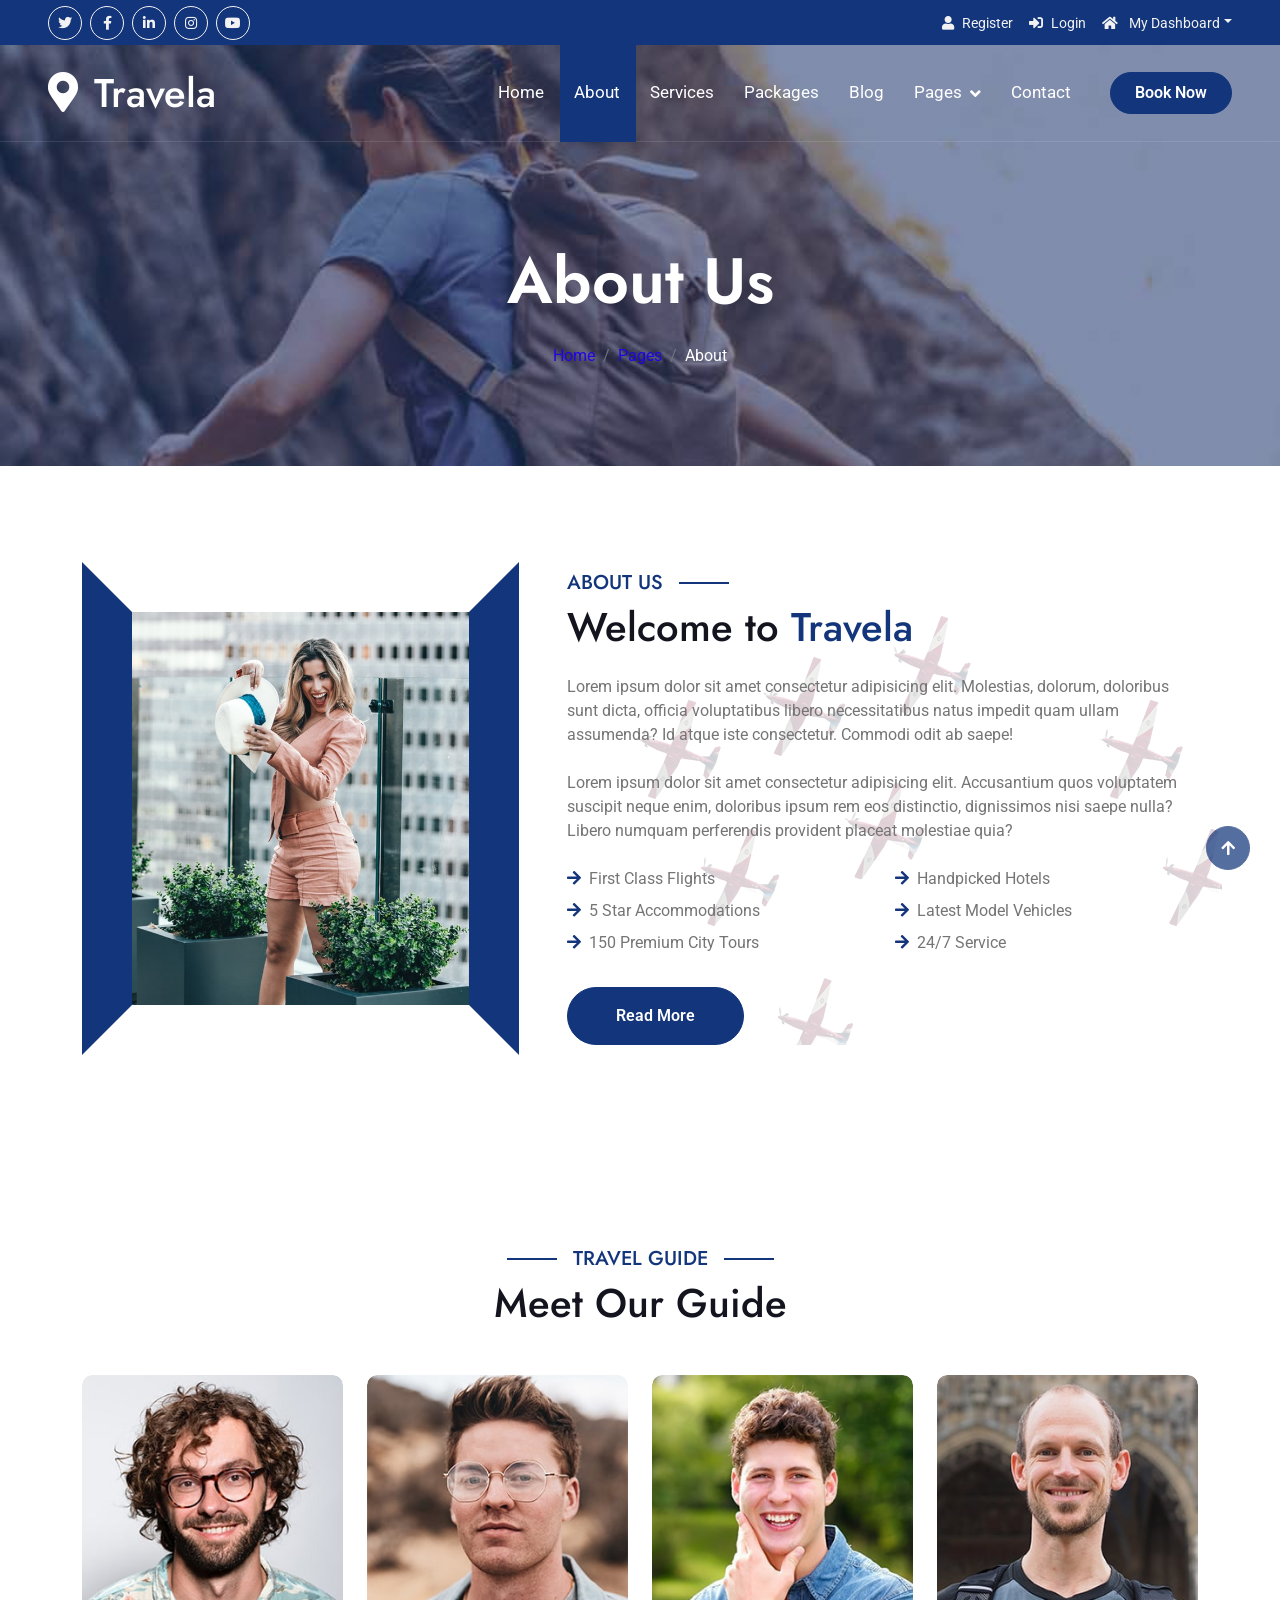
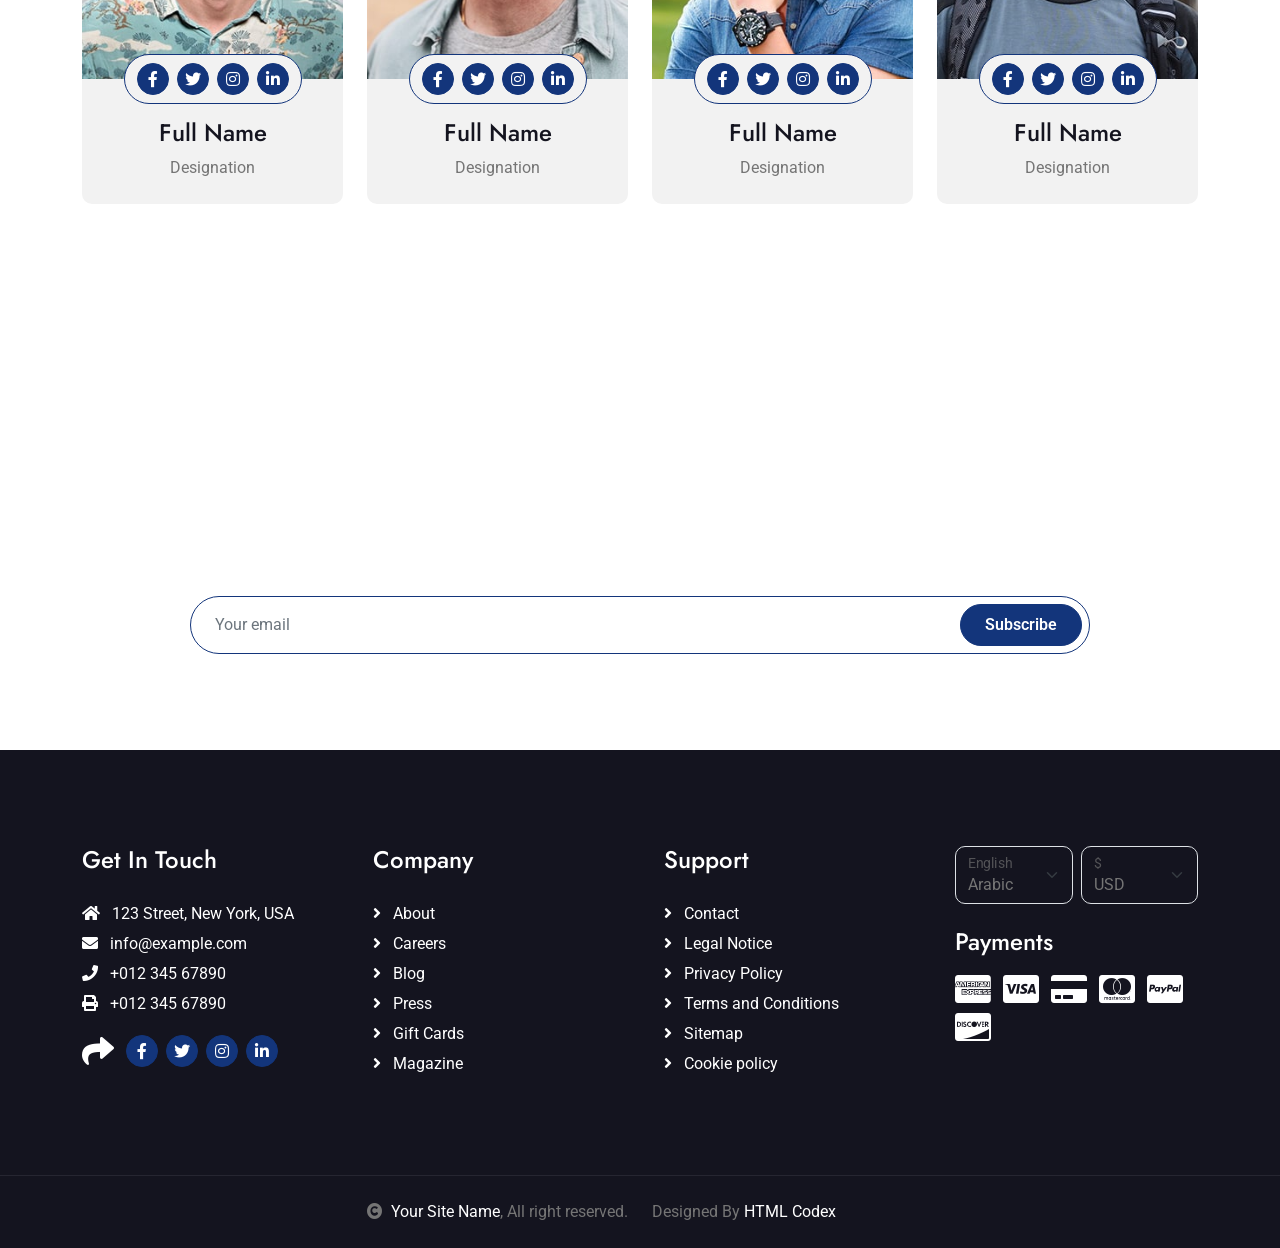
<file: about.html>
<!DOCTYPE html>
<html lang="en">

    <head>
        <meta charset="utf-8">
        <title>Travela - Tourism Website Template</title>
        <meta content="width=device-width, initial-scale=1.0" name="viewport">
        <meta content="" name="keywords">
        <meta content="" name="description">

        <!-- Google Web Fonts -->
        <link rel="preconnect" href="https://fonts.googleapis.com">
        <link rel="preconnect" href="https://fonts.gstatic.com" crossorigin>
        <link href="https://fonts.googleapis.com/css2?family=Jost:wght@500;600&family=Roboto&display=swap" rel="stylesheet">

        <!-- Icon Font Stylesheet -->
        <link rel="stylesheet" href="https://use.fontawesome.com/releases/v5.15.4/css/all.css"/>
        <link href="https://cdn.jsdelivr.net/npm/bootstrap-icons@1.4.1/font/bootstrap-icons.css" rel="stylesheet">

        <!-- Libraries Stylesheet -->
        <link href="lib/owlcarousel/assets/owl.carousel.min.css" rel="stylesheet">
        <link href="lib/lightbox/css/lightbox.min.css" rel="stylesheet">


        <!-- Customized Bootstrap Stylesheet -->
        <link href="css/bootstrap.min.css" rel="stylesheet">

        <!-- Template Stylesheet -->
        <link href="css/style.css" rel="stylesheet">
    </head>

    <body>

        <!-- Spinner Start -->
        <div id="spinner" class="show bg-white position-fixed translate-middle w-100 vh-100 top-50 start-50 d-flex align-items-center justify-content-center">
            <div class="spinner-border text-primary" style="width: 3rem; height: 3rem;" role="status">
                <span class="sr-only">Loading...</span>
            </div>
        </div>
        <!-- Spinner End -->

        <!-- Topbar Start -->
        <div class="container-fluid bg-primary px-5 d-none d-lg-block">
            <div class="row gx-0">
                <div class="col-lg-8 text-center text-lg-start mb-2 mb-lg-0">
                    <div class="d-inline-flex align-items-center" style="height: 45px;">
                        <a class="btn btn-sm btn-outline-light btn-sm-square rounded-circle me-2" href=""><i class="fab fa-twitter fw-normal"></i></a>
                        <a class="btn btn-sm btn-outline-light btn-sm-square rounded-circle me-2" href=""><i class="fab fa-facebook-f fw-normal"></i></a>
                        <a class="btn btn-sm btn-outline-light btn-sm-square rounded-circle me-2" href=""><i class="fab fa-linkedin-in fw-normal"></i></a>
                        <a class="btn btn-sm btn-outline-light btn-sm-square rounded-circle me-2" href=""><i class="fab fa-instagram fw-normal"></i></a>
                        <a class="btn btn-sm btn-outline-light btn-sm-square rounded-circle" href=""><i class="fab fa-youtube fw-normal"></i></a>
                    </div>
                </div>
                <div class="col-lg-4 text-center text-lg-end">
                    <div class="d-inline-flex align-items-center" style="height: 45px;">
                        <a href="#"><small class="me-3 text-light"><i class="fa fa-user me-2"></i>Register</small></a>
                        <a href="#"><small class="me-3 text-light"><i class="fa fa-sign-in-alt me-2"></i>Login</small></a>
                        <div class="dropdown">
                            <a href="#" class="dropdown-toggle text-light" data-bs-toggle="dropdown"><small><i class="fa fa-home me-2"></i> My Dashboard</small></a>
                            <div class="dropdown-menu rounded">
                                <a href="#" class="dropdown-item"><i class="fas fa-user-alt me-2"></i> My Profile</a>
                                <a href="#" class="dropdown-item"><i class="fas fa-comment-alt me-2"></i> Inbox</a>
                                <a href="#" class="dropdown-item"><i class="fas fa-bell me-2"></i> Notifications</a>
                                <a href="#" class="dropdown-item"><i class="fas fa-cog me-2"></i> Account Settings</a>
                                <a href="#" class="dropdown-item"><i class="fas fa-power-off me-2"></i> Log Out</a>
                            </div>
                        </div>
                    </div>
                </div>
            </div>
        </div>
        <!-- Topbar End -->

        <!-- Navbar & Hero Start -->
        <div class="container-fluid position-relative p-0">
            <nav class="navbar navbar-expand-lg navbar-light px-4 px-lg-5 py-3 py-lg-0">
                <a href="" class="navbar-brand p-0">
                    <h1 class="m-0"><i class="fa fa-map-marker-alt me-3"></i>Travela</h1>
                    <!-- <img src="img/logo.png" alt="Logo"> -->
                </a>
                <button class="navbar-toggler" type="button" data-bs-toggle="collapse" data-bs-target="#navbarCollapse">
                    <span class="fa fa-bars"></span>
                </button>
                <div class="collapse navbar-collapse" id="navbarCollapse">
                    <div class="navbar-nav ms-auto py-0">
                        <a href="index.html" class="nav-item nav-link">Home</a>
                        <a href="about.html" class="nav-item nav-link active">About</a>
                        <a href="services.html" class="nav-item nav-link">Services</a>
                        <a href="packages.html" class="nav-item nav-link">Packages</a>
                        <a href="blog.html" class="nav-item nav-link">Blog</a>
                        <div class="nav-item dropdown">
                            <a href="#" class="nav-link dropdown-toggle" data-bs-toggle="dropdown">Pages</a>
                            <div class="dropdown-menu m-0">
                                <a href="destination.html" class="dropdown-item">Destination</a>
                                <a href="tour.html" class="dropdown-item">Explore Tour</a>
                                <a href="booking.html" class="dropdown-item">Travel Booking</a>
                                <a href="gallery.html" class="dropdown-item">Our Gallery</a>
                                <a href="guides.html" class="dropdown-item">Travel Guides</a>
                                <a href="testimonial.html" class="dropdown-item">Testimonial</a>
                                <a href="404.html" class="dropdown-item">404 Page</a>
                            </div>
                        </div>
                        <a href="contact.html" class="nav-item nav-link">Contact</a>
                    </div>
                    <a href="" class="btn btn-primary rounded-pill py-2 px-4 ms-lg-4">Book Now</a>
                </div>
            </nav>
        </div>
        <!-- Navbar & Hero End -->

        <!-- Header Start -->
        <div class="container-fluid bg-breadcrumb">
            <div class="container text-center py-5" style="max-width: 900px;">
                <h3 class="text-white display-3 mb-4">About Us</h1>
                <ol class="breadcrumb justify-content-center mb-0">
                    <li class="breadcrumb-item"><a href="index.html">Home</a></li>
                    <li class="breadcrumb-item"><a href="#">Pages</a></li>
                    <li class="breadcrumb-item active text-white">About</li>
                </ol>
            </div>
        </div>
        <!-- Header End -->

        <!-- About Start -->
        <div class="container-fluid about py-5">
            <div class="container py-5">
                <div class="row g-5 align-items-center">
                    <div class="col-lg-5">
                        <div class="h-100" style="border: 50px solid; border-color: transparent #13357B transparent #13357B;">
                            <img src="img/about-img.jpg" class="img-fluid w-100 h-100" alt="">
                        </div>
                    </div>
                    <div class="col-lg-7" style="background: linear-gradient(rgba(255, 255, 255, .8), rgba(255, 255, 255, .8)), url(img/about-img-1.png);">
                        <h5 class="section-about-title pe-3">About Us</h5>
                        <h1 class="mb-4">Welcome to <span class="text-primary">Travela</span></h1>
                        <p class="mb-4">Lorem ipsum dolor sit amet consectetur adipisicing elit. Molestias, dolorum, doloribus sunt dicta, officia voluptatibus libero necessitatibus natus impedit quam ullam assumenda? Id atque iste consectetur. Commodi odit ab saepe!</p>
                        <p class="mb-4">Lorem ipsum dolor sit amet consectetur adipisicing elit. Accusantium quos voluptatem suscipit neque enim, doloribus ipsum rem eos distinctio, dignissimos nisi saepe nulla? Libero numquam perferendis provident placeat molestiae quia?</p>
                        <div class="row gy-2 gx-4 mb-4">
                            <div class="col-sm-6">
                                <p class="mb-0"><i class="fa fa-arrow-right text-primary me-2"></i>First Class Flights</p>
                            </div>
                            <div class="col-sm-6">
                                <p class="mb-0"><i class="fa fa-arrow-right text-primary me-2"></i>Handpicked Hotels</p>
                            </div>
                            <div class="col-sm-6">
                                <p class="mb-0"><i class="fa fa-arrow-right text-primary me-2"></i>5 Star Accommodations</p>
                            </div>
                            <div class="col-sm-6">
                                <p class="mb-0"><i class="fa fa-arrow-right text-primary me-2"></i>Latest Model Vehicles</p>
                            </div>
                            <div class="col-sm-6">
                                <p class="mb-0"><i class="fa fa-arrow-right text-primary me-2"></i>150 Premium City Tours</p>
                            </div>
                            <div class="col-sm-6">
                                <p class="mb-0"><i class="fa fa-arrow-right text-primary me-2"></i>24/7 Service</p>
                            </div>
                        </div>
                        <a class="btn btn-primary rounded-pill py-3 px-5 mt-2" href="">Read More</a>
                    </div>
                </div>
            </div>
        </div>
        <!-- About End -->

        <!-- Travel Guide Start -->
        <div class="container-fluid guide py-5">
            <div class="container py-5">
                <div class="mx-auto text-center mb-5" style="max-width: 900px;">
                    <h5 class="section-title px-3">Travel Guide</h5>
                    <h1 class="mb-0">Meet Our Guide</h1>
                </div>
                <div class="row g-4">
                    <div class="col-md-6 col-lg-3">
                        <div class="guide-item">
                            <div class="guide-img">
                                <div class="guide-img-efects">
                                    <img src="img/guide-1.jpg" class="img-fluid w-100 rounded-top" alt="Image">
                                </div>
                                <div class="guide-icon rounded-pill p-2">
                                    <a class="btn btn-square btn-primary rounded-circle mx-1" href=""><i class="fab fa-facebook-f"></i></a>
                                    <a class="btn btn-square btn-primary rounded-circle mx-1" href=""><i class="fab fa-twitter"></i></a>
                                    <a class="btn btn-square btn-primary rounded-circle mx-1" href=""><i class="fab fa-instagram"></i></a>
                                    <a class="btn btn-square btn-primary rounded-circle mx-1" href=""><i class="fab fa-linkedin-in"></i></a>
                                </div>
                            </div>
                            <div class="guide-title text-center rounded-bottom p-4">
                                <div class="guide-title-inner">
                                    <h4 class="mt-3">Full Name</h4>
                                    <p class="mb-0">Designation</p>
                                </div>
                            </div>
                        </div>
                    </div>
                    <div class="col-md-6 col-lg-3">
                        <div class="guide-item">
                            <div class="guide-img">
                                <div class="guide-img-efects">
                                    <img src="img/guide-2.jpg" class="img-fluid w-100 rounded-top" alt="Image">
                                </div>
                                <div class="guide-icon rounded-pill p-2">
                                    <a class="btn btn-square btn-primary rounded-circle mx-1" href=""><i class="fab fa-facebook-f"></i></a>
                                    <a class="btn btn-square btn-primary rounded-circle mx-1" href=""><i class="fab fa-twitter"></i></a>
                                    <a class="btn btn-square btn-primary rounded-circle mx-1" href=""><i class="fab fa-instagram"></i></a>
                                    <a class="btn btn-square btn-primary rounded-circle mx-1" href=""><i class="fab fa-linkedin-in"></i></a>
                                </div>
                            </div>
                            <div class="guide-title text-center rounded-bottom p-4">
                                <div class="guide-title-inner">
                                    <h4 class="mt-3">Full Name</h4>
                                    <p class="mb-0">Designation</p>
                                </div>
                            </div>
                        </div>
                    </div>
                    <div class="col-md-6 col-lg-3">
                        <div class="guide-item">
                            <div class="guide-img">
                                <div class="guide-img-efects">
                                    <img src="img/guide-3.jpg" class="img-fluid w-100 rounded-top" alt="Image">
                                </div>
                                <div class="guide-icon rounded-pill p-2">
                                    <a class="btn btn-square btn-primary rounded-circle mx-1" href=""><i class="fab fa-facebook-f"></i></a>
                                    <a class="btn btn-square btn-primary rounded-circle mx-1" href=""><i class="fab fa-twitter"></i></a>
                                    <a class="btn btn-square btn-primary rounded-circle mx-1" href=""><i class="fab fa-instagram"></i></a>
                                    <a class="btn btn-square btn-primary rounded-circle mx-1" href=""><i class="fab fa-linkedin-in"></i></a>
                                </div>
                            </div>
                            <div class="guide-title text-center rounded-bottom p-4">
                                <div class="guide-title-inner">
                                    <h4 class="mt-3">Full Name</h4>
                                    <p class="mb-0">Designation</p>
                                </div>
                            </div>
                        </div>
                    </div>
                    <div class="col-md-6 col-lg-3">
                        <div class="guide-item">
                            <div class="guide-img">
                                <div class="guide-img-efects">
                                    <img src="img/guide-4.jpg" class="img-fluid w-100 rounded-top" alt="Image">
                                </div>
                                <div class="guide-icon rounded-pill p-2">
                                    <a class="btn btn-square btn-primary rounded-circle mx-1" href=""><i class="fab fa-facebook-f"></i></a>
                                    <a class="btn btn-square btn-primary rounded-circle mx-1" href=""><i class="fab fa-twitter"></i></a>
                                    <a class="btn btn-square btn-primary rounded-circle mx-1" href=""><i class="fab fa-instagram"></i></a>
                                    <a class="btn btn-square btn-primary rounded-circle mx-1" href=""><i class="fab fa-linkedin-in"></i></a>
                                </div>
                            </div>
                            <div class="guide-title text-center rounded-bottom p-4">
                                <div class="guide-title-inner">
                                    <h4 class="mt-3">Full Name</h4>
                                    <p class="mb-0">Designation</p>
                                </div>
                            </div>
                        </div>
                    </div>
                </div>
            </div>
        </div>
        <!-- Travel Guide End -->

        <!-- Subscribe Start -->
        <div class="container-fluid subscribe py-5">
            <div class="container text-center py-5">
                <div class="mx-auto text-center" style="max-width: 900px;">
                    <h5 class="subscribe-title px-3">Subscribe</h5>
                    <h1 class="text-white mb-4">Our Newsletter</h1>
                    <p class="text-white mb-5">Lorem ipsum dolor sit amet consectetur adipisicing elit. Laborum tempore nam, architecto doloremque velit explicabo? Voluptate sunt eveniet fuga eligendi! Expedita laudantium fugiat corrupti eum cum repellat a laborum quasi.
                    </p>
                    <div class="position-relative mx-auto">
                        <input class="form-control border-primary rounded-pill w-100 py-3 ps-4 pe-5" type="text" placeholder="Your email">
                        <button type="button" class="btn btn-primary rounded-pill position-absolute top-0 end-0 py-2 px-4 mt-2 me-2">Subscribe</button>
                    </div>
                </div>
            </div>
        </div>
        <!-- Subscribe End -->

        <!-- Footer Start -->
        <div class="container-fluid footer py-5">
            <div class="container py-5">
                <div class="row g-5">
                    <div class="col-md-6 col-lg-6 col-xl-3">
                        <div class="footer-item d-flex flex-column">
                            <h4 class="mb-4 text-white">Get In Touch</h4>
                            <a href=""><i class="fas fa-home me-2"></i> 123 Street, New York, USA</a>
                            <a href=""><i class="fas fa-envelope me-2"></i> info@example.com</a>
                            <a href=""><i class="fas fa-phone me-2"></i> +012 345 67890</a>
                            <a href="" class="mb-3"><i class="fas fa-print me-2"></i> +012 345 67890</a>
                            <div class="d-flex align-items-center">
                                <i class="fas fa-share fa-2x text-white me-2"></i>
                                <a class="btn-square btn btn-primary rounded-circle mx-1" href=""><i class="fab fa-facebook-f"></i></a>
                                <a class="btn-square btn btn-primary rounded-circle mx-1" href=""><i class="fab fa-twitter"></i></a>
                                <a class="btn-square btn btn-primary rounded-circle mx-1" href=""><i class="fab fa-instagram"></i></a>
                                <a class="btn-square btn btn-primary rounded-circle mx-1" href=""><i class="fab fa-linkedin-in"></i></a>
                            </div>
                        </div>
                    </div>
                    <div class="col-md-6 col-lg-6 col-xl-3">
                        <div class="footer-item d-flex flex-column">
                            <h4 class="mb-4 text-white">Company</h4>
                            <a href=""><i class="fas fa-angle-right me-2"></i> About</a>
                            <a href=""><i class="fas fa-angle-right me-2"></i> Careers</a>
                            <a href=""><i class="fas fa-angle-right me-2"></i> Blog</a>
                            <a href=""><i class="fas fa-angle-right me-2"></i> Press</a>
                            <a href=""><i class="fas fa-angle-right me-2"></i> Gift Cards</a>
                            <a href=""><i class="fas fa-angle-right me-2"></i> Magazine</a>
                        </div>
                    </div>
                    <div class="col-md-6 col-lg-6 col-xl-3">
                        <div class="footer-item d-flex flex-column">
                            <h4 class="mb-4 text-white">Support</h4>
                            <a href=""><i class="fas fa-angle-right me-2"></i> Contact</a>
                            <a href=""><i class="fas fa-angle-right me-2"></i> Legal Notice</a>
                            <a href=""><i class="fas fa-angle-right me-2"></i> Privacy Policy</a>
                            <a href=""><i class="fas fa-angle-right me-2"></i> Terms and Conditions</a>
                            <a href=""><i class="fas fa-angle-right me-2"></i> Sitemap</a>
                            <a href=""><i class="fas fa-angle-right me-2"></i> Cookie policy</a>
                        </div>
                    </div>
                    <div class="col-md-6 col-lg-6 col-xl-3">
                        <div class="footer-item">
                            <div class="row gy-3 gx-2 mb-4">
                                <div class="col-xl-6">
                                    <form>
                                        <div class="form-floating">
                                            <select class="form-select bg-dark border" id="select1">
                                                <option value="1">Arabic</option>
                                                <option value="2">German</option>
                                                <option value="3">Greek</option>
                                                <option value="3">New York</option>
                                            </select>
                                            <label for="select1">English</label>
                                        </div>
                                    </form>
                                </div>
                                <div class="col-xl-6">
                                    <form>
                                        <div class="form-floating">
                                            <select class="form-select bg-dark border" id="select1">
                                                <option value="1">USD</option>
                                                <option value="2">EUR</option>
                                                <option value="3">INR</option>
                                                <option value="3">GBP</option>
                                            </select>
                                            <label for="select1">$</label>
                                        </div>
                                    </form>
                                </div>
                            </div>
                            <h4 class="text-white mb-3">Payments</h4>
                            <div class="footer-bank-card">
                                <a href="#" class="text-white me-2"><i class="fab fa-cc-amex fa-2x"></i></a>
                                <a href="#" class="text-white me-2"><i class="fab fa-cc-visa fa-2x"></i></a>
                                <a href="#" class="text-white me-2"><i class="fas fa-credit-card fa-2x"></i></a>
                                <a href="#" class="text-white me-2"><i class="fab fa-cc-mastercard fa-2x"></i></a>
                                <a href="#" class="text-white me-2"><i class="fab fa-cc-paypal fa-2x"></i></a>
                                <a href="#" class="text-white"><i class="fab fa-cc-discover fa-2x"></i></a>
                            </div>
                        </div>
                    </div>
                </div>
            </div>
        </div>
        <!-- Footer End -->

        <!-- Copyright Start -->
        <div class="container-fluid copyright text-body py-4">
            <div class="container">
                <div class="row g-4 align-items-center">
                    <div class="col-md-6 text-center text-md-end mb-md-0">
                        <i class="fas fa-copyright me-2"></i><a class="text-white" href="#">Your Site Name</a>, All right reserved.
                    </div>
                    <div class="col-md-6 text-center text-md-start">
                        <!--/*** This template is free as long as you keep the below author’s credit link/attribution link/backlink. ***/-->
                        <!--/*** If you'd like to use the template without the below author’s credit link/attribution link/backlink, ***/-->
                        <!--/*** you can purchase the Credit Removal License from "https://htmlcodex.com/credit-removal". ***/-->
                        Designed By <a class="text-white" href="https://htmlcodex.com">HTML Codex</a>
                    </div>
                </div>
            </div>
        </div>
        <!-- Copyright End -->

        <!-- Back to Top -->
        <a href="#" class="btn btn-primary btn-primary-outline-0 btn-md-square back-to-top" style="display: none;"><i class="fa fa-arrow-up"></i></a>


        <!-- JavaScript Libraries -->
        <script src="https://ajax.googleapis.com/ajax/libs/jquery/3.6.4/jquery.min.js"></script>
        <script src="https://cdn.jsdelivr.net/npm/bootstrap@5.0.0/dist/js/bootstrap.bundle.min.js"></script>
        <script src="lib/easing/easing.min.js"></script>
        <script src="lib/waypoints/waypoints.min.js"></script>
        <script src="lib/owlcarousel/owl.carousel.min.js"></script>
        <script src="lib/lightbox/js/lightbox.min.js"></script>


        <!-- Template Javascript -->
        <script src="js/main.js"></script>
    </body>

</html>
</file>
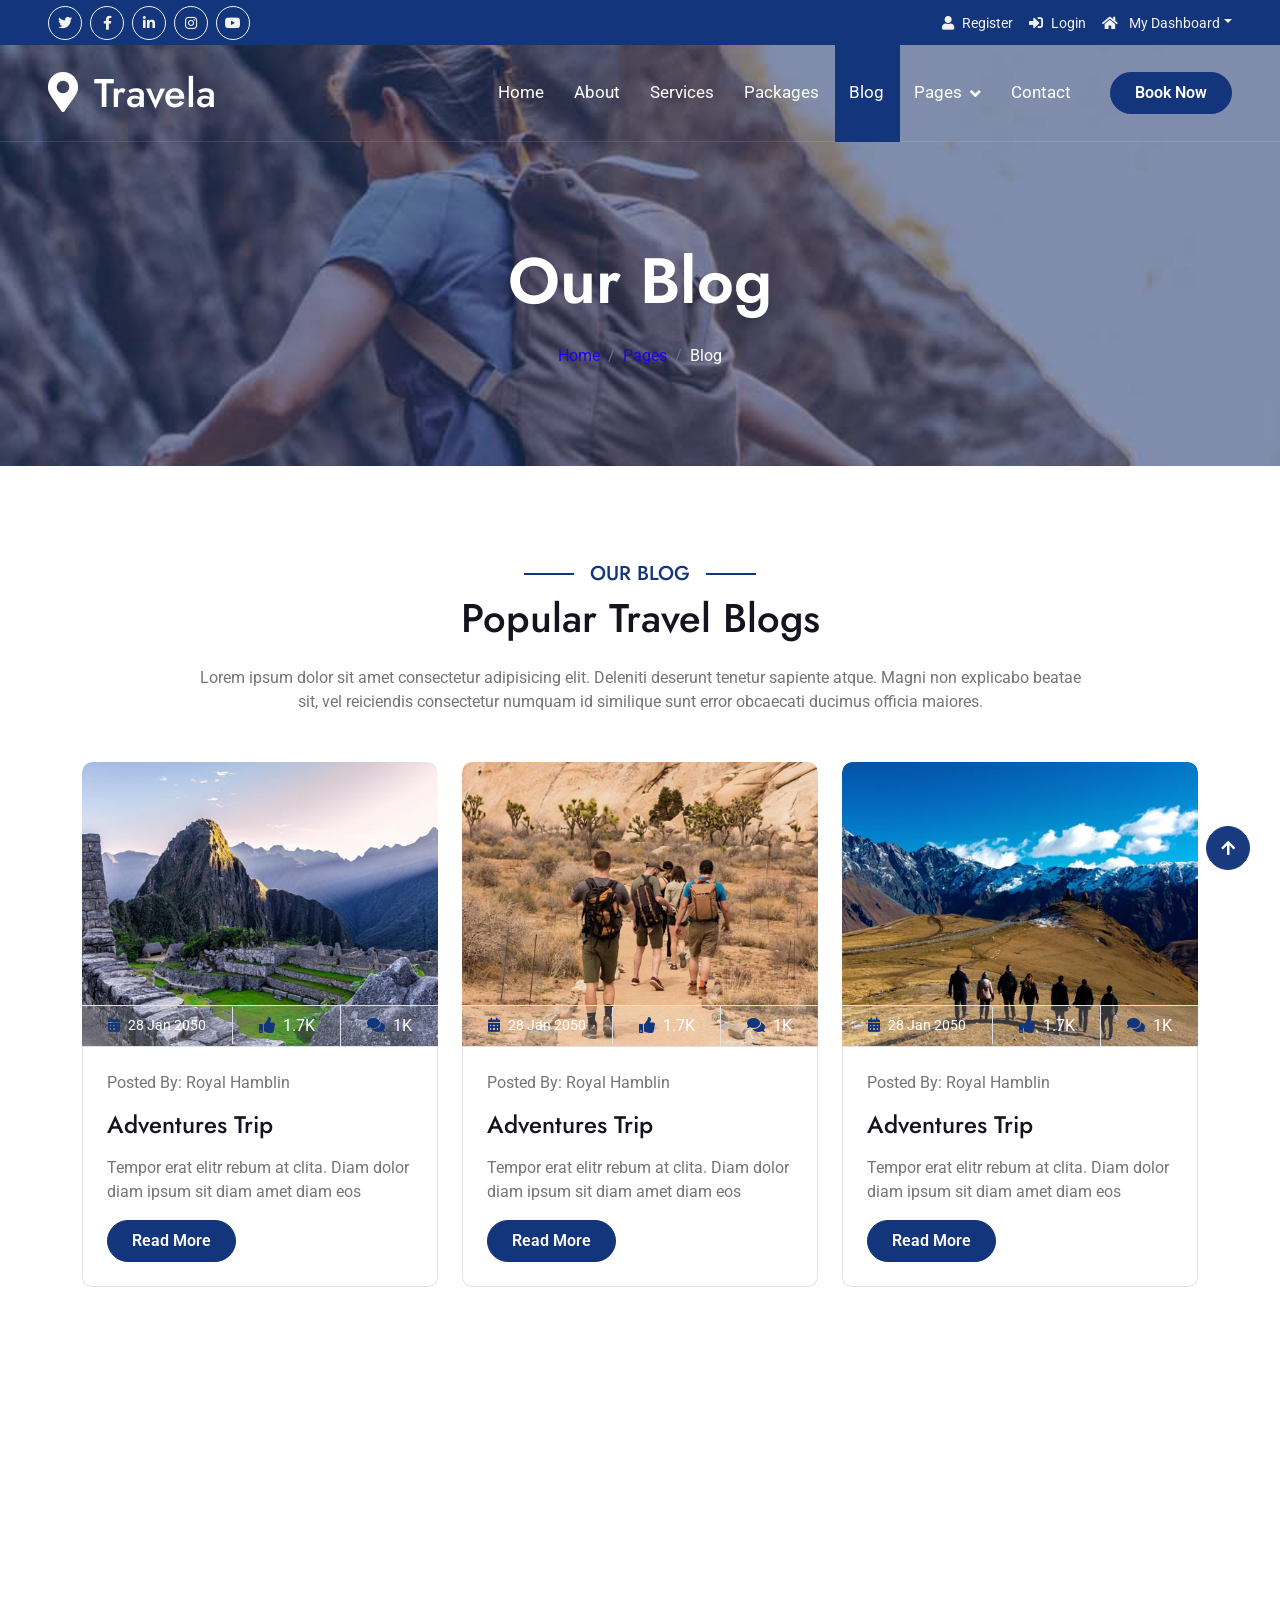
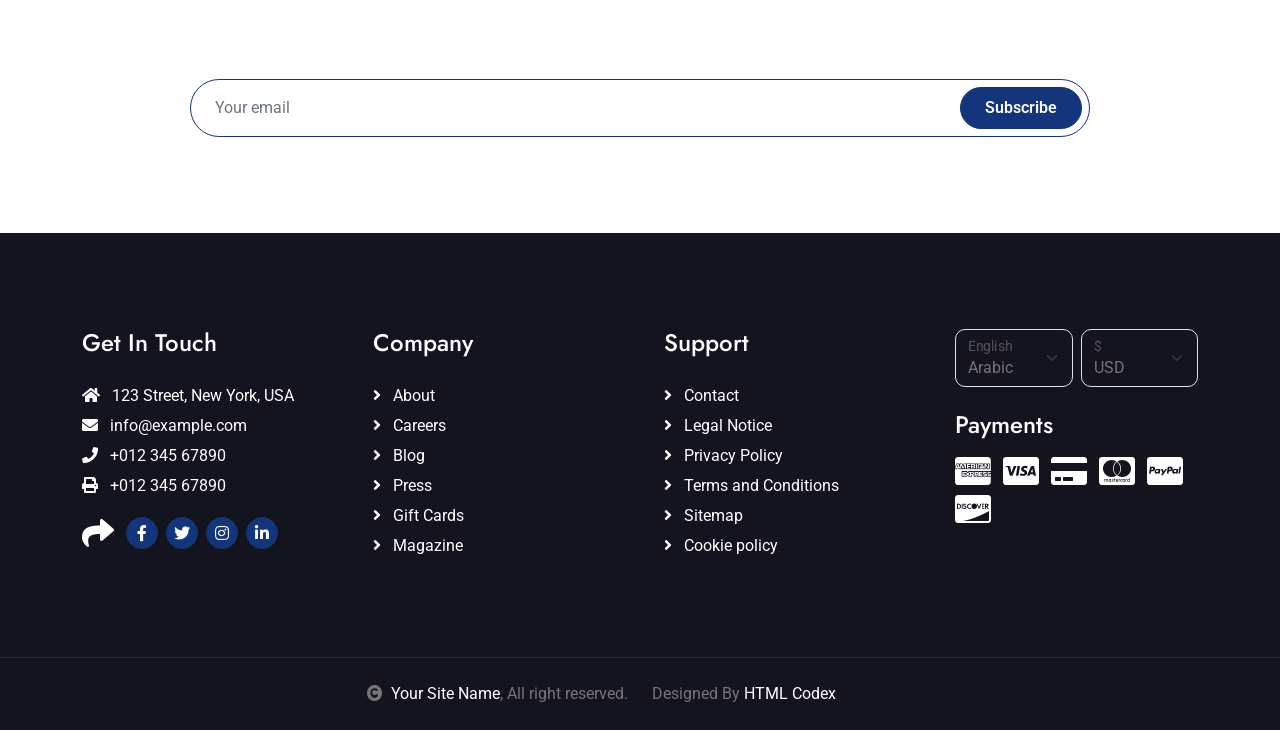
<file: blog.html>
<!DOCTYPE html>
<html lang="en">

    <head>
        <meta charset="utf-8">
        <title>Travela - Tourism Website Template</title>
        <meta content="width=device-width, initial-scale=1.0" name="viewport">
        <meta content="" name="keywords">
        <meta content="" name="description">

        <!-- Google Web Fonts -->
        <link rel="preconnect" href="https://fonts.googleapis.com">
        <link rel="preconnect" href="https://fonts.gstatic.com" crossorigin>
        <link href="https://fonts.googleapis.com/css2?family=Jost:wght@500;600&family=Roboto&display=swap" rel="stylesheet">

        <!-- Icon Font Stylesheet -->
        <link rel="stylesheet" href="https://use.fontawesome.com/releases/v5.15.4/css/all.css"/>
        <link href="https://cdn.jsdelivr.net/npm/bootstrap-icons@1.4.1/font/bootstrap-icons.css" rel="stylesheet">

        <!-- Libraries Stylesheet -->
        <link href="lib/owlcarousel/assets/owl.carousel.min.css" rel="stylesheet">
        <link href="lib/lightbox/css/lightbox.min.css" rel="stylesheet">


        <!-- Customized Bootstrap Stylesheet -->
        <link href="css/bootstrap.min.css" rel="stylesheet">

        <!-- Template Stylesheet -->
        <link href="css/style.css" rel="stylesheet">
    </head>

    <body>

        <!-- Spinner Start -->
        <div id="spinner" class="show bg-white position-fixed translate-middle w-100 vh-100 top-50 start-50 d-flex align-items-center justify-content-center">
            <div class="spinner-border text-primary" style="width: 3rem; height: 3rem;" role="status">
                <span class="sr-only">Loading...</span>
            </div>
        </div>
        <!-- Spinner End -->

        <!-- Topbar Start -->
        <div class="container-fluid bg-primary px-5 d-none d-lg-block">
            <div class="row gx-0">
                <div class="col-lg-8 text-center text-lg-start mb-2 mb-lg-0">
                    <div class="d-inline-flex align-items-center" style="height: 45px;">
                        <a class="btn btn-sm btn-outline-light btn-sm-square rounded-circle me-2" href=""><i class="fab fa-twitter fw-normal"></i></a>
                        <a class="btn btn-sm btn-outline-light btn-sm-square rounded-circle me-2" href=""><i class="fab fa-facebook-f fw-normal"></i></a>
                        <a class="btn btn-sm btn-outline-light btn-sm-square rounded-circle me-2" href=""><i class="fab fa-linkedin-in fw-normal"></i></a>
                        <a class="btn btn-sm btn-outline-light btn-sm-square rounded-circle me-2" href=""><i class="fab fa-instagram fw-normal"></i></a>
                        <a class="btn btn-sm btn-outline-light btn-sm-square rounded-circle" href=""><i class="fab fa-youtube fw-normal"></i></a>
                    </div>
                </div>
                <div class="col-lg-4 text-center text-lg-end">
                    <div class="d-inline-flex align-items-center" style="height: 45px;">
                        <a href="#"><small class="me-3 text-light"><i class="fa fa-user me-2"></i>Register</small></a>
                        <a href="#"><small class="me-3 text-light"><i class="fa fa-sign-in-alt me-2"></i>Login</small></a>
                        <div class="dropdown">
                            <a href="#" class="dropdown-toggle text-light" data-bs-toggle="dropdown"><small><i class="fa fa-home me-2"></i> My Dashboard</small></a>
                            <div class="dropdown-menu rounded">
                                <a href="#" class="dropdown-item"><i class="fas fa-user-alt me-2"></i> My Profile</a>
                                <a href="#" class="dropdown-item"><i class="fas fa-comment-alt me-2"></i> Inbox</a>
                                <a href="#" class="dropdown-item"><i class="fas fa-bell me-2"></i> Notifications</a>
                                <a href="#" class="dropdown-item"><i class="fas fa-cog me-2"></i> Account Settings</a>
                                <a href="#" class="dropdown-item"><i class="fas fa-power-off me-2"></i> Log Out</a>
                            </div>
                        </div>
                    </div>
                </div>
            </div>
        </div>
        <!-- Topbar End -->

        <!-- Navbar & Hero Start -->
        <div class="container-fluid position-relative p-0">
            <nav class="navbar navbar-expand-lg navbar-light px-4 px-lg-5 py-3 py-lg-0">
                <a href="" class="navbar-brand p-0">
                    <h1 class="m-0"><i class="fa fa-map-marker-alt me-3"></i>Travela</h1>
                    <!-- <img src="img/logo.png" alt="Logo"> -->
                </a>
                <button class="navbar-toggler" type="button" data-bs-toggle="collapse" data-bs-target="#navbarCollapse">
                    <span class="fa fa-bars"></span>
                </button>
                <div class="collapse navbar-collapse" id="navbarCollapse">
                    <div class="navbar-nav ms-auto py-0">
                        <a href="index.html" class="nav-item nav-link">Home</a>
                        <a href="about.html" class="nav-item nav-link">About</a>
                        <a href="services.html" class="nav-item nav-link">Services</a>
                        <a href="packages.html" class="nav-item nav-link">Packages</a>
                        <a href="blog.html" class="nav-item nav-link active">Blog</a>
                        <div class="nav-item dropdown">
                            <a href="#" class="nav-link dropdown-toggle" data-bs-toggle="dropdown">Pages</a>
                            <div class="dropdown-menu m-0">
                                <a href="destination.html" class="dropdown-item">Destination</a>
                                <a href="tour.html" class="dropdown-item">Explore Tour</a>
                                <a href="booking.html" class="dropdown-item">Travel Booking</a>
                                <a href="gallery.html" class="dropdown-item">Our Gallery</a>
                                <a href="guides.html" class="dropdown-item">Travel Guides</a>
                                <a href="testimonial.html" class="dropdown-item">Testimonial</a>
                                <a href="404.html" class="dropdown-item">404 Page</a>
                            </div>
                        </div>
                        <a href="contact.html" class="nav-item nav-link">Contact</a>
                    </div>
                    <a href="" class="btn btn-primary rounded-pill py-2 px-4 ms-lg-4">Book Now</a>
                </div>
            </nav>
        </div>
        <!-- Navbar & Hero End -->

        <!-- Header Start -->
        <div class="container-fluid bg-breadcrumb">
            <div class="container text-center py-5" style="max-width: 900px;">
                <h3 class="text-white display-3 mb-4">Our Blog</h1>
                <ol class="breadcrumb justify-content-center mb-0">
                    <li class="breadcrumb-item"><a href="index.html">Home</a></li>
                    <li class="breadcrumb-item"><a href="#">Pages</a></li>
                    <li class="breadcrumb-item active text-white">Blog</li>
                </ol>
            </div>
        </div>
        <!-- Header End -->

        <!-- Blog Start -->
        <div class="container-fluid blog py-5">
            <div class="container py-5">
                <div class="mx-auto text-center mb-5" style="max-width: 900px;">
                    <h5 class="section-title px-3">Our Blog</h5>
                    <h1 class="mb-4">Popular Travel Blogs</h1>
                    <p class="mb-0">Lorem ipsum dolor sit amet consectetur adipisicing elit. Deleniti deserunt tenetur sapiente atque. Magni non explicabo beatae sit, vel reiciendis consectetur numquam id similique sunt error obcaecati ducimus officia maiores.
                    </p>
                </div>
                <div class="row g-4 justify-content-center">
                    <div class="col-lg-4 col-md-6">
                        <div class="blog-item">
                            <div class="blog-img">
                                <div class="blog-img-inner">
                                    <img class="img-fluid w-100 rounded-top" src="img/blog-1.jpg" alt="Image">
                                    <div class="blog-icon">
                                        <a href="#" class="my-auto"><i class="fas fa-link fa-2x text-white"></i></a>
                                    </div>
                                </div>
                                <div class="blog-info d-flex align-items-center border border-start-0 border-end-0">
                                    <small class="flex-fill text-center border-end py-2"><i class="fa fa-calendar-alt text-primary me-2"></i>28 Jan 2050</small>
                                    <a href="#" class="btn-hover flex-fill text-center text-white border-end py-2"><i class="fa fa-thumbs-up text-primary me-2"></i>1.7K</a>
                                    <a href="#" class="btn-hover flex-fill text-center text-white py-2"><i class="fa fa-comments text-primary me-2"></i>1K</a>
                                </div>
                            </div>
                            <div class="blog-content border border-top-0 rounded-bottom p-4">
                                <p class="mb-3">Posted By: Royal Hamblin </p>
                                <a href="#" class="h4">Adventures Trip</a>
                                <p class="my-3">Tempor erat elitr rebum at clita. Diam dolor diam ipsum sit diam amet diam eos</p>
                                <a href="#" class="btn btn-primary rounded-pill py-2 px-4">Read More</a>
                            </div>
                        </div>
                    </div>
                    <div class="col-lg-4 col-md-6">
                        <div class="blog-item">
                            <div class="blog-img">
                                <div class="blog-img-inner">
                                    <img class="img-fluid w-100 rounded-top" src="img/blog-2.jpg" alt="Image">
                                    <div class="blog-icon">
                                        <a href="#" class="my-auto"><i class="fas fa-link fa-2x text-white"></i></a>
                                    </div>
                                </div>
                                <div class="blog-info d-flex align-items-center border border-start-0 border-end-0">
                                    <small class="flex-fill text-center border-end py-2"><i class="fa fa-calendar-alt text-primary me-2"></i>28 Jan 2050</small>
                                    <a href="#" class="btn-hover flex-fill text-center text-white border-end py-2"><i class="fa fa-thumbs-up text-primary me-2"></i>1.7K</a>
                                    <a href="#" class="btn-hover flex-fill text-center text-white py-2"><i class="fa fa-comments text-primary me-2"></i>1K</a>
                                </div>
                            </div>
                            <div class="blog-content border border-top-0 rounded-bottom p-4">
                                <p class="mb-3">Posted By: Royal Hamblin </p>
                                <a href="#" class="h4">Adventures Trip</a>
                                <p class="my-3">Tempor erat elitr rebum at clita. Diam dolor diam ipsum sit diam amet diam eos</p>
                                <a href="#" class="btn btn-primary rounded-pill py-2 px-4">Read More</a>
                            </div>
                        </div>
                    </div>
                    <div class="col-lg-4 col-md-6">
                        <div class="blog-item">
                            <div class="blog-img">
                                <div class="blog-img-inner">
                                    <img class="img-fluid w-100 rounded-top" src="img/blog-3.jpg" alt="Image">
                                    <div class="blog-icon">
                                        <a href="#" class="my-auto"><i class="fas fa-link fa-2x text-white"></i></a>
                                    </div>
                                </div>
                                <div class="blog-info d-flex align-items-center border border-start-0 border-end-0">
                                    <small class="flex-fill text-center border-end py-2"><i class="fa fa-calendar-alt text-primary me-2"></i>28 Jan 2050</small>
                                    <a href="#" class="btn-hover flex-fill text-center text-white border-end py-2"><i class="fa fa-thumbs-up text-primary me-2"></i>1.7K</a>
                                    <a href="#" class="btn-hover flex-fill text-center text-white py-2"><i class="fa fa-comments text-primary me-2"></i>1K</a>
                                </div>
                            </div>
                            <div class="blog-content border border-top-0 rounded-bottom p-4">
                                <p class="mb-3">Posted By: Royal Hamblin </p>
                                <a href="#" class="h4">Adventures Trip</a>
                                <p class="my-3">Tempor erat elitr rebum at clita. Diam dolor diam ipsum sit diam amet diam eos</p>
                                <a href="#" class="btn btn-primary rounded-pill py-2 px-4">Read More</a>
                            </div>
                        </div>
                    </div>
                </div>
            </div>
        </div>
        <!-- Blog End -->

        <!-- Subscribe Start -->
        <div class="container-fluid subscribe py-5">
            <div class="container text-center py-5">
                <div class="mx-auto text-center" style="max-width: 900px;">
                    <h5 class="subscribe-title px-3">Subscribe</h5>
                    <h1 class="text-white mb-4">Our Newsletter</h1>
                    <p class="text-white mb-5">Lorem ipsum dolor sit amet consectetur adipisicing elit. Laborum tempore nam, architecto doloremque velit explicabo? Voluptate sunt eveniet fuga eligendi! Expedita laudantium fugiat corrupti eum cum repellat a laborum quasi.
                    </p>
                    <div class="position-relative mx-auto">
                        <input class="form-control border-primary rounded-pill w-100 py-3 ps-4 pe-5" type="text" placeholder="Your email">
                        <button type="button" class="btn btn-primary rounded-pill position-absolute top-0 end-0 py-2 px-4 mt-2 me-2">Subscribe</button>
                    </div>
                </div>
            </div>
        </div>
        <!-- Subscribe End -->

        <!-- Footer Start -->
        <div class="container-fluid footer py-5">
            <div class="container py-5">
                <div class="row g-5">
                    <div class="col-md-6 col-lg-6 col-xl-3">
                        <div class="footer-item d-flex flex-column">
                            <h4 class="mb-4 text-white">Get In Touch</h4>
                            <a href=""><i class="fas fa-home me-2"></i> 123 Street, New York, USA</a>
                            <a href=""><i class="fas fa-envelope me-2"></i> info@example.com</a>
                            <a href=""><i class="fas fa-phone me-2"></i> +012 345 67890</a>
                            <a href="" class="mb-3"><i class="fas fa-print me-2"></i> +012 345 67890</a>
                            <div class="d-flex align-items-center">
                                <i class="fas fa-share fa-2x text-white me-2"></i>
                                <a class="btn-square btn btn-primary rounded-circle mx-1" href=""><i class="fab fa-facebook-f"></i></a>
                                <a class="btn-square btn btn-primary rounded-circle mx-1" href=""><i class="fab fa-twitter"></i></a>
                                <a class="btn-square btn btn-primary rounded-circle mx-1" href=""><i class="fab fa-instagram"></i></a>
                                <a class="btn-square btn btn-primary rounded-circle mx-1" href=""><i class="fab fa-linkedin-in"></i></a>
                            </div>
                        </div>
                    </div>
                    <div class="col-md-6 col-lg-6 col-xl-3">
                        <div class="footer-item d-flex flex-column">
                            <h4 class="mb-4 text-white">Company</h4>
                            <a href=""><i class="fas fa-angle-right me-2"></i> About</a>
                            <a href=""><i class="fas fa-angle-right me-2"></i> Careers</a>
                            <a href=""><i class="fas fa-angle-right me-2"></i> Blog</a>
                            <a href=""><i class="fas fa-angle-right me-2"></i> Press</a>
                            <a href=""><i class="fas fa-angle-right me-2"></i> Gift Cards</a>
                            <a href=""><i class="fas fa-angle-right me-2"></i> Magazine</a>
                        </div>
                    </div>
                    <div class="col-md-6 col-lg-6 col-xl-3">
                        <div class="footer-item d-flex flex-column">
                            <h4 class="mb-4 text-white">Support</h4>
                            <a href=""><i class="fas fa-angle-right me-2"></i> Contact</a>
                            <a href=""><i class="fas fa-angle-right me-2"></i> Legal Notice</a>
                            <a href=""><i class="fas fa-angle-right me-2"></i> Privacy Policy</a>
                            <a href=""><i class="fas fa-angle-right me-2"></i> Terms and Conditions</a>
                            <a href=""><i class="fas fa-angle-right me-2"></i> Sitemap</a>
                            <a href=""><i class="fas fa-angle-right me-2"></i> Cookie policy</a>
                        </div>
                    </div>
                    <div class="col-md-6 col-lg-6 col-xl-3">
                        <div class="footer-item">
                            <div class="row gy-3 gx-2 mb-4">
                                <div class="col-xl-6">
                                    <form>
                                        <div class="form-floating">
                                            <select class="form-select bg-dark border" id="select1">
                                                <option value="1">Arabic</option>
                                                <option value="2">German</option>
                                                <option value="3">Greek</option>
                                                <option value="3">New York</option>
                                            </select>
                                            <label for="select1">English</label>
                                        </div>
                                    </form>
                                </div>
                                <div class="col-xl-6">
                                    <form>
                                        <div class="form-floating">
                                            <select class="form-select bg-dark border" id="select1">
                                                <option value="1">USD</option>
                                                <option value="2">EUR</option>
                                                <option value="3">INR</option>
                                                <option value="3">GBP</option>
                                            </select>
                                            <label for="select1">$</label>
                                        </div>
                                    </form>
                                </div>
                            </div>
                            <h4 class="text-white mb-3">Payments</h4>
                            <div class="footer-bank-card">
                                <a href="#" class="text-white me-2"><i class="fab fa-cc-amex fa-2x"></i></a>
                                <a href="#" class="text-white me-2"><i class="fab fa-cc-visa fa-2x"></i></a>
                                <a href="#" class="text-white me-2"><i class="fas fa-credit-card fa-2x"></i></a>
                                <a href="#" class="text-white me-2"><i class="fab fa-cc-mastercard fa-2x"></i></a>
                                <a href="#" class="text-white me-2"><i class="fab fa-cc-paypal fa-2x"></i></a>
                                <a href="#" class="text-white"><i class="fab fa-cc-discover fa-2x"></i></a>
                            </div>
                        </div>
                    </div>
                </div>
            </div>
        </div>
        <!-- Footer End -->

        <!-- Copyright Start -->
        <div class="container-fluid copyright text-body py-4">
            <div class="container">
                <div class="row g-4 align-items-center">
                    <div class="col-md-6 text-center text-md-end mb-md-0">
                        <i class="fas fa-copyright me-2"></i><a class="text-white" href="#">Your Site Name</a>, All right reserved.
                    </div>
                    <div class="col-md-6 text-center text-md-start">
                        <!--/*** This template is free as long as you keep the below author’s credit link/attribution link/backlink. ***/-->
                        <!--/*** If you'd like to use the template without the below author’s credit link/attribution link/backlink, ***/-->
                        <!--/*** you can purchase the Credit Removal License from "https://htmlcodex.com/credit-removal". ***/-->
                        Designed By <a class="text-white" href="https://htmlcodex.com">HTML Codex</a>
                    </div>
                </div>
            </div>
        </div>
        <!-- Copyright End -->

        <!-- Back to Top -->
        <a href="#" class="btn btn-primary btn-primary-outline-0 btn-md-square back-to-top" style="display: none;"><i class="fa fa-arrow-up"></i></a>


        <!-- JavaScript Libraries -->
        <script src="https://ajax.googleapis.com/ajax/libs/jquery/3.6.4/jquery.min.js"></script>
        <script src="https://cdn.jsdelivr.net/npm/bootstrap@5.0.0/dist/js/bootstrap.bundle.min.js"></script>
        <script src="lib/easing/easing.min.js"></script>
        <script src="lib/waypoints/waypoints.min.js"></script>
        <script src="lib/owlcarousel/owl.carousel.min.js"></script>
        <script src="lib/lightbox/js/lightbox.min.js"></script>


        <!-- Template Javascript -->
        <script src="js/main.js"></script>
    </body>

</html>
</file>
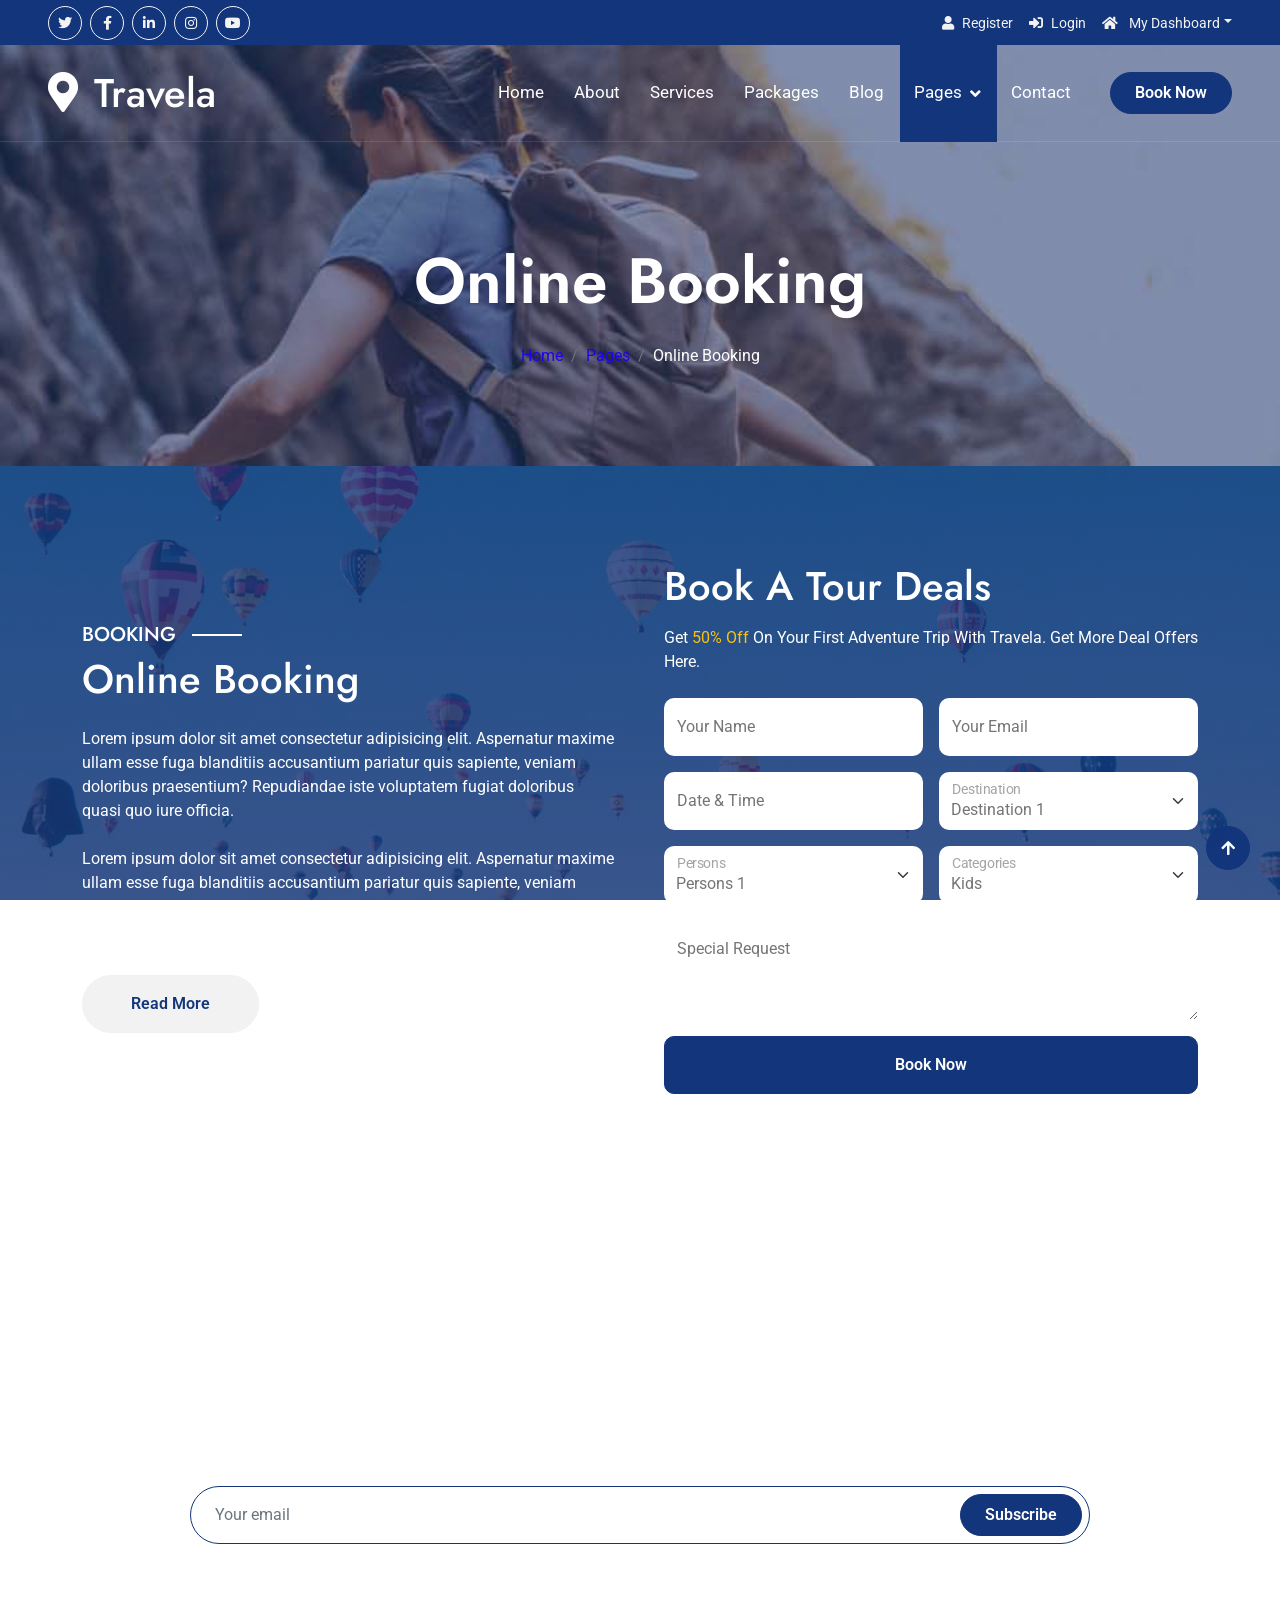
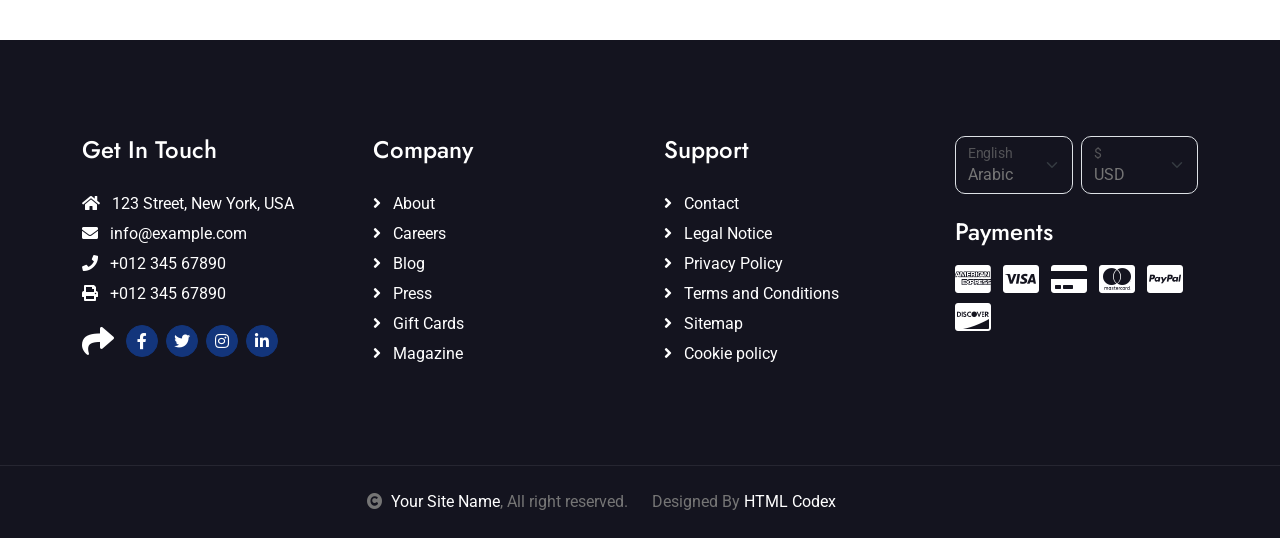
<file: booking.html>
<!DOCTYPE html>
<html lang="en">

    <head>
        <meta charset="utf-8">
        <title>Travela - Tourism Website Template</title>
        <meta content="width=device-width, initial-scale=1.0" name="viewport">
        <meta content="" name="keywords">
        <meta content="" name="description">

        <!-- Google Web Fonts -->
        <link rel="preconnect" href="https://fonts.googleapis.com">
        <link rel="preconnect" href="https://fonts.gstatic.com" crossorigin>
        <link href="https://fonts.googleapis.com/css2?family=Jost:wght@500;600&family=Roboto&display=swap" rel="stylesheet">

        <!-- Icon Font Stylesheet -->
        <link rel="stylesheet" href="https://use.fontawesome.com/releases/v5.15.4/css/all.css"/>
        <link href="https://cdn.jsdelivr.net/npm/bootstrap-icons@1.4.1/font/bootstrap-icons.css" rel="stylesheet">

        <!-- Libraries Stylesheet -->
        <link href="lib/owlcarousel/assets/owl.carousel.min.css" rel="stylesheet">
        <link href="lib/lightbox/css/lightbox.min.css" rel="stylesheet">


        <!-- Customized Bootstrap Stylesheet -->
        <link href="css/bootstrap.min.css" rel="stylesheet">

        <!-- Template Stylesheet -->
        <link href="css/style.css" rel="stylesheet">
    </head>

    <body>

        <!-- Spinner Start -->
        <div id="spinner" class="show bg-white position-fixed translate-middle w-100 vh-100 top-50 start-50 d-flex align-items-center justify-content-center">
            <div class="spinner-border text-primary" style="width: 3rem; height: 3rem;" role="status">
                <span class="sr-only">Loading...</span>
            </div>
        </div>
        <!-- Spinner End -->

        <!-- Topbar Start -->
        <div class="container-fluid bg-primary px-5 d-none d-lg-block">
            <div class="row gx-0">
                <div class="col-lg-8 text-center text-lg-start mb-2 mb-lg-0">
                    <div class="d-inline-flex align-items-center" style="height: 45px;">
                        <a class="btn btn-sm btn-outline-light btn-sm-square rounded-circle me-2" href=""><i class="fab fa-twitter fw-normal"></i></a>
                        <a class="btn btn-sm btn-outline-light btn-sm-square rounded-circle me-2" href=""><i class="fab fa-facebook-f fw-normal"></i></a>
                        <a class="btn btn-sm btn-outline-light btn-sm-square rounded-circle me-2" href=""><i class="fab fa-linkedin-in fw-normal"></i></a>
                        <a class="btn btn-sm btn-outline-light btn-sm-square rounded-circle me-2" href=""><i class="fab fa-instagram fw-normal"></i></a>
                        <a class="btn btn-sm btn-outline-light btn-sm-square rounded-circle" href=""><i class="fab fa-youtube fw-normal"></i></a>
                    </div>
                </div>
                <div class="col-lg-4 text-center text-lg-end">
                    <div class="d-inline-flex align-items-center" style="height: 45px;">
                        <a href="#"><small class="me-3 text-light"><i class="fa fa-user me-2"></i>Register</small></a>
                        <a href="#"><small class="me-3 text-light"><i class="fa fa-sign-in-alt me-2"></i>Login</small></a>
                        <div class="dropdown">
                            <a href="#" class="dropdown-toggle text-light" data-bs-toggle="dropdown"><small><i class="fa fa-home me-2"></i> My Dashboard</small></a>
                            <div class="dropdown-menu rounded">
                                <a href="#" class="dropdown-item"><i class="fas fa-user-alt me-2"></i> My Profile</a>
                                <a href="#" class="dropdown-item"><i class="fas fa-comment-alt me-2"></i> Inbox</a>
                                <a href="#" class="dropdown-item"><i class="fas fa-bell me-2"></i> Notifications</a>
                                <a href="#" class="dropdown-item"><i class="fas fa-cog me-2"></i> Account Settings</a>
                                <a href="#" class="dropdown-item"><i class="fas fa-power-off me-2"></i> Log Out</a>
                            </div>
                        </div>
                    </div>
                </div>
            </div>
        </div>
        <!-- Topbar End -->

        <!-- Navbar & Hero Start -->
        <div class="container-fluid position-relative p-0">
            <nav class="navbar navbar-expand-lg navbar-light px-4 px-lg-5 py-3 py-lg-0">
                <a href="" class="navbar-brand p-0">
                    <h1 class="m-0"><i class="fa fa-map-marker-alt me-3"></i>Travela</h1>
                    <!-- <img src="img/logo.png" alt="Logo"> -->
                </a>
                <button class="navbar-toggler" type="button" data-bs-toggle="collapse" data-bs-target="#navbarCollapse">
                    <span class="fa fa-bars"></span>
                </button>
                <div class="collapse navbar-collapse" id="navbarCollapse">
                    <div class="navbar-nav ms-auto py-0">
                        <a href="index.html" class="nav-item nav-link">Home</a>
                        <a href="about.html" class="nav-item nav-link">About</a>
                        <a href="services.html" class="nav-item nav-link">Services</a>
                        <a href="packages.html" class="nav-item nav-link">Packages</a>
                        <a href="blog.html" class="nav-item nav-link">Blog</a>
                        <div class="nav-item dropdown">
                            <a href="#" class="nav-link dropdown-toggle active" data-bs-toggle="dropdown">Pages</a>
                            <div class="dropdown-menu m-0">
                                <a href="destination.html" class="dropdown-item">Destination</a>
                                <a href="tour.html" class="dropdown-item">Explore Tour</a>
                                <a href="booking.html" class="dropdown-item active">Travel Booking</a>
                                <a href="gallery.html" class="dropdown-item">Our Gallery</a>
                                <a href="guides.html" class="dropdown-item">Travel Guides</a>
                                <a href="testimonial.html" class="dropdown-item">Testimonial</a>
                                <a href="404.html" class="dropdown-item">404 Page</a>
                            </div>
                        </div>
                        <a href="contact.html" class="nav-item nav-link">Contact</a>
                    </div>
                    <a href="" class="btn btn-primary rounded-pill py-2 px-4 ms-lg-4">Book Now</a>
                </div>
            </nav>
        </div>
        <!-- Navbar & Hero End -->

        <!-- Header Start -->
        <div class="container-fluid bg-breadcrumb">
            <div class="container text-center py-5" style="max-width: 900px;">
                <h3 class="text-white display-3 mb-4">Online Booking</h1>
                <ol class="breadcrumb justify-content-center mb-0">
                    <li class="breadcrumb-item"><a href="index.html">Home</a></li>
                    <li class="breadcrumb-item"><a href="#">Pages</a></li>
                    <li class="breadcrumb-item active text-white">Online Booking</li>
                </ol>
            </div>
        </div>
        <!-- Header End -->

        <!-- Tour Booking Start -->
        <div class="container-fluid booking py-5">
            <div class="container py-5">
                <div class="row g-5 align-items-center">
                    <div class="col-lg-6">
                        <h5 class="section-booking-title pe-3">Booking</h5>
                        <h1 class="text-white mb-4">Online Booking</h1>
                        <p class="text-white mb-4">Lorem ipsum dolor sit amet consectetur adipisicing elit. Aspernatur maxime ullam esse fuga blanditiis accusantium pariatur quis sapiente, veniam doloribus praesentium? Repudiandae iste voluptatem fugiat doloribus quasi quo iure officia.
                        </p>
                        <p class="text-white mb-4">Lorem ipsum dolor sit amet consectetur adipisicing elit. Aspernatur maxime ullam esse fuga blanditiis accusantium pariatur quis sapiente, veniam doloribus praesentium? Repudiandae iste voluptatem fugiat doloribus quasi quo iure officia.
                        </p>
                        <a href="#" class="btn btn-light text-primary rounded-pill py-3 px-5 mt-2">Read More</a>
                    </div>
                    <div class="col-lg-6">
                        <h1 class="text-white mb-3">Book A Tour Deals</h1>
                        <p class="text-white mb-4">Get <span class="text-warning">50% Off</span> On Your First Adventure Trip With Travela. Get More Deal Offers Here.</p>
                        <form>
                            <div class="row g-3">
                                <div class="col-md-6">
                                    <div class="form-floating">
                                        <input type="text" class="form-control bg-white border-0" id="name" placeholder="Your Name">
                                        <label for="name">Your Name</label>
                                    </div>
                                </div>
                                <div class="col-md-6">
                                    <div class="form-floating">
                                        <input type="email" class="form-control bg-white border-0" id="email" placeholder="Your Email">
                                        <label for="email">Your Email</label>
                                    </div>
                                </div>
                                <div class="col-md-6">
                                    <div class="form-floating date" id="date3" data-target-input="nearest">
                                        <input type="text" class="form-control bg-white border-0" id="datetime" placeholder="Date & Time" data-target="#date3" data-toggle="datetimepicker" />
                                        <label for="datetime">Date & Time</label>
                                    </div>
                                </div>
                                <div class="col-md-6">
                                    <div class="form-floating">
                                        <select class="form-select bg-white border-0" id="select1">
                                            <option value="1">Destination 1</option>
                                            <option value="2">Destination 2</option>
                                            <option value="3">Destination 3</option>
                                        </select>
                                        <label for="select1">Destination</label>
                                    </div>
                                </div>
                                <div class="col-md-6">
                                    <div class="form-floating">
                                        <select class="form-select bg-white border-0" id="SelectPerson">
                                            <option value="1">Persons 1</option>
                                            <option value="2">Persons 2</option>
                                            <option value="3">Persons 3</option>
                                        </select>
                                        <label for="SelectPerson">Persons</label>
                                    </div>
                                </div>
                                <div class="col-md-6">
                                    <div class="form-floating">
                                        <select class="form-select bg-white border-0" id="CategoriesSelect">
                                            <option value="1">Kids</option>
                                            <option value="2">1</option>
                                            <option value="3">2</option>
                                            <option value="3">3</option>
                                        </select>
                                        <label for="CategoriesSelect">Categories</label>
                                    </div>
                                </div>
                                <div class="col-12">
                                    <div class="form-floating">
                                        <textarea class="form-control bg-white border-0" placeholder="Special Request" id="message" style="height: 100px"></textarea>
                                        <label for="message">Special Request</label>
                                    </div>
                                </div>
                                <div class="col-12">
                                    <button class="btn btn-primary text-white w-100 py-3" type="submit">Book Now</button>
                                </div>
                            </div>
                        </form>
                    </div>
                </div>
            </div>
        </div>
        <!-- Tour Booking End -->

        <!-- Subscribe Start -->
        <div class="container-fluid subscribe py-5">
            <div class="container text-center py-5">
                <div class="mx-auto text-center" style="max-width: 900px;">
                    <h5 class="subscribe-title px-3">Subscribe</h5>
                    <h1 class="text-white mb-4">Our Newsletter</h1>
                    <p class="text-white mb-5">Lorem ipsum dolor sit amet consectetur adipisicing elit. Laborum tempore nam, architecto doloremque velit explicabo? Voluptate sunt eveniet fuga eligendi! Expedita laudantium fugiat corrupti eum cum repellat a laborum quasi.
                    </p>
                    <div class="position-relative mx-auto">
                        <input class="form-control border-primary rounded-pill w-100 py-3 ps-4 pe-5" type="text" placeholder="Your email">
                        <button type="button" class="btn btn-primary rounded-pill position-absolute top-0 end-0 py-2 px-4 mt-2 me-2">Subscribe</button>
                    </div>
                </div>
            </div>
        </div>
        <!-- Subscribe End -->

        <!-- Footer Start -->
        <div class="container-fluid footer py-5">
            <div class="container py-5">
                <div class="row g-5">
                    <div class="col-md-6 col-lg-6 col-xl-3">
                        <div class="footer-item d-flex flex-column">
                            <h4 class="mb-4 text-white">Get In Touch</h4>
                            <a href=""><i class="fas fa-home me-2"></i> 123 Street, New York, USA</a>
                            <a href=""><i class="fas fa-envelope me-2"></i> info@example.com</a>
                            <a href=""><i class="fas fa-phone me-2"></i> +012 345 67890</a>
                            <a href="" class="mb-3"><i class="fas fa-print me-2"></i> +012 345 67890</a>
                            <div class="d-flex align-items-center">
                                <i class="fas fa-share fa-2x text-white me-2"></i>
                                <a class="btn-square btn btn-primary rounded-circle mx-1" href=""><i class="fab fa-facebook-f"></i></a>
                                <a class="btn-square btn btn-primary rounded-circle mx-1" href=""><i class="fab fa-twitter"></i></a>
                                <a class="btn-square btn btn-primary rounded-circle mx-1" href=""><i class="fab fa-instagram"></i></a>
                                <a class="btn-square btn btn-primary rounded-circle mx-1" href=""><i class="fab fa-linkedin-in"></i></a>
                            </div>
                        </div>
                    </div>
                    <div class="col-md-6 col-lg-6 col-xl-3">
                        <div class="footer-item d-flex flex-column">
                            <h4 class="mb-4 text-white">Company</h4>
                            <a href=""><i class="fas fa-angle-right me-2"></i> About</a>
                            <a href=""><i class="fas fa-angle-right me-2"></i> Careers</a>
                            <a href=""><i class="fas fa-angle-right me-2"></i> Blog</a>
                            <a href=""><i class="fas fa-angle-right me-2"></i> Press</a>
                            <a href=""><i class="fas fa-angle-right me-2"></i> Gift Cards</a>
                            <a href=""><i class="fas fa-angle-right me-2"></i> Magazine</a>
                        </div>
                    </div>
                    <div class="col-md-6 col-lg-6 col-xl-3">
                        <div class="footer-item d-flex flex-column">
                            <h4 class="mb-4 text-white">Support</h4>
                            <a href=""><i class="fas fa-angle-right me-2"></i> Contact</a>
                            <a href=""><i class="fas fa-angle-right me-2"></i> Legal Notice</a>
                            <a href=""><i class="fas fa-angle-right me-2"></i> Privacy Policy</a>
                            <a href=""><i class="fas fa-angle-right me-2"></i> Terms and Conditions</a>
                            <a href=""><i class="fas fa-angle-right me-2"></i> Sitemap</a>
                            <a href=""><i class="fas fa-angle-right me-2"></i> Cookie policy</a>
                        </div>
                    </div>
                    <div class="col-md-6 col-lg-6 col-xl-3">
                        <div class="footer-item">
                            <div class="row gy-3 gx-2 mb-4">
                                <div class="col-xl-6">
                                    <form>
                                        <div class="form-floating">
                                            <select class="form-select bg-dark border" id="select1">
                                                <option value="1">Arabic</option>
                                                <option value="2">German</option>
                                                <option value="3">Greek</option>
                                                <option value="3">New York</option>
                                            </select>
                                            <label for="select1">English</label>
                                        </div>
                                    </form>
                                </div>
                                <div class="col-xl-6">
                                    <form>
                                        <div class="form-floating">
                                            <select class="form-select bg-dark border" id="select1">
                                                <option value="1">USD</option>
                                                <option value="2">EUR</option>
                                                <option value="3">INR</option>
                                                <option value="3">GBP</option>
                                            </select>
                                            <label for="select1">$</label>
                                        </div>
                                    </form>
                                </div>
                            </div>
                            <h4 class="text-white mb-3">Payments</h4>
                            <div class="footer-bank-card">
                                <a href="#" class="text-white me-2"><i class="fab fa-cc-amex fa-2x"></i></a>
                                <a href="#" class="text-white me-2"><i class="fab fa-cc-visa fa-2x"></i></a>
                                <a href="#" class="text-white me-2"><i class="fas fa-credit-card fa-2x"></i></a>
                                <a href="#" class="text-white me-2"><i class="fab fa-cc-mastercard fa-2x"></i></a>
                                <a href="#" class="text-white me-2"><i class="fab fa-cc-paypal fa-2x"></i></a>
                                <a href="#" class="text-white"><i class="fab fa-cc-discover fa-2x"></i></a>
                            </div>
                        </div>
                    </div>
                </div>
            </div>
        </div>
        <!-- Footer End -->

        <!-- Copyright Start -->
        <div class="container-fluid copyright text-body py-4">
            <div class="container">
                <div class="row g-4 align-items-center">
                    <div class="col-md-6 text-center text-md-end mb-md-0">
                        <i class="fas fa-copyright me-2"></i><a class="text-white" href="#">Your Site Name</a>, All right reserved.
                    </div>
                    <div class="col-md-6 text-center text-md-start">
                        <!--/*** This template is free as long as you keep the below author’s credit link/attribution link/backlink. ***/-->
                        <!--/*** If you'd like to use the template without the below author’s credit link/attribution link/backlink, ***/-->
                        <!--/*** you can purchase the Credit Removal License from "https://htmlcodex.com/credit-removal". ***/-->
                        Designed By <a class="text-white" href="https://htmlcodex.com">HTML Codex</a>
                    </div>
                </div>
            </div>
        </div>
        <!-- Copyright End -->

        <!-- Back to Top -->
        <a href="#" class="btn btn-primary btn-primary-outline-0 btn-md-square back-to-top" style="display: none;"><i class="fa fa-arrow-up"></i></a>


        <!-- JavaScript Libraries -->
        <script src="https://ajax.googleapis.com/ajax/libs/jquery/3.6.4/jquery.min.js"></script>
        <script src="https://cdn.jsdelivr.net/npm/bootstrap@5.0.0/dist/js/bootstrap.bundle.min.js"></script>
        <script src="lib/easing/easing.min.js"></script>
        <script src="lib/waypoints/waypoints.min.js"></script>
        <script src="lib/owlcarousel/owl.carousel.min.js"></script>
        <script src="lib/lightbox/js/lightbox.min.js"></script>


        <!-- Template Javascript -->
        <script src="js/main.js"></script>
    </body>

</html>
</file>
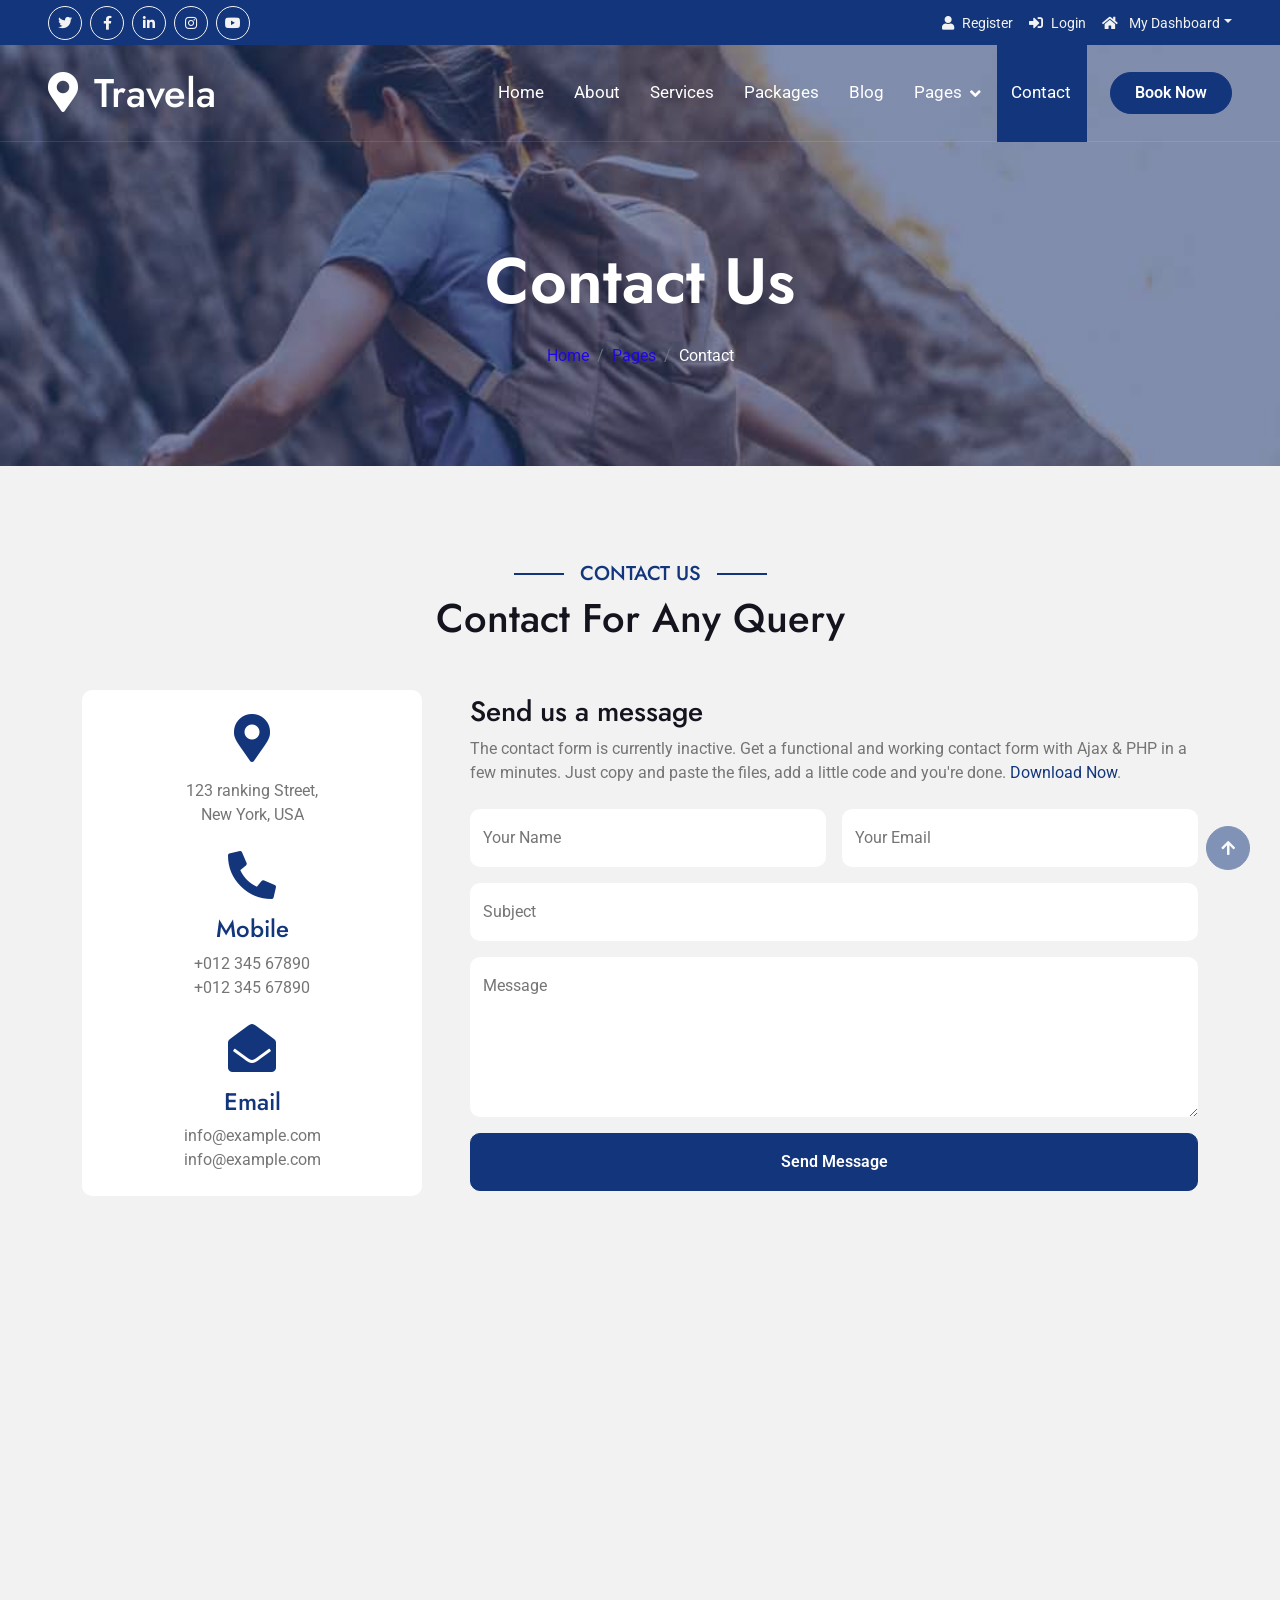
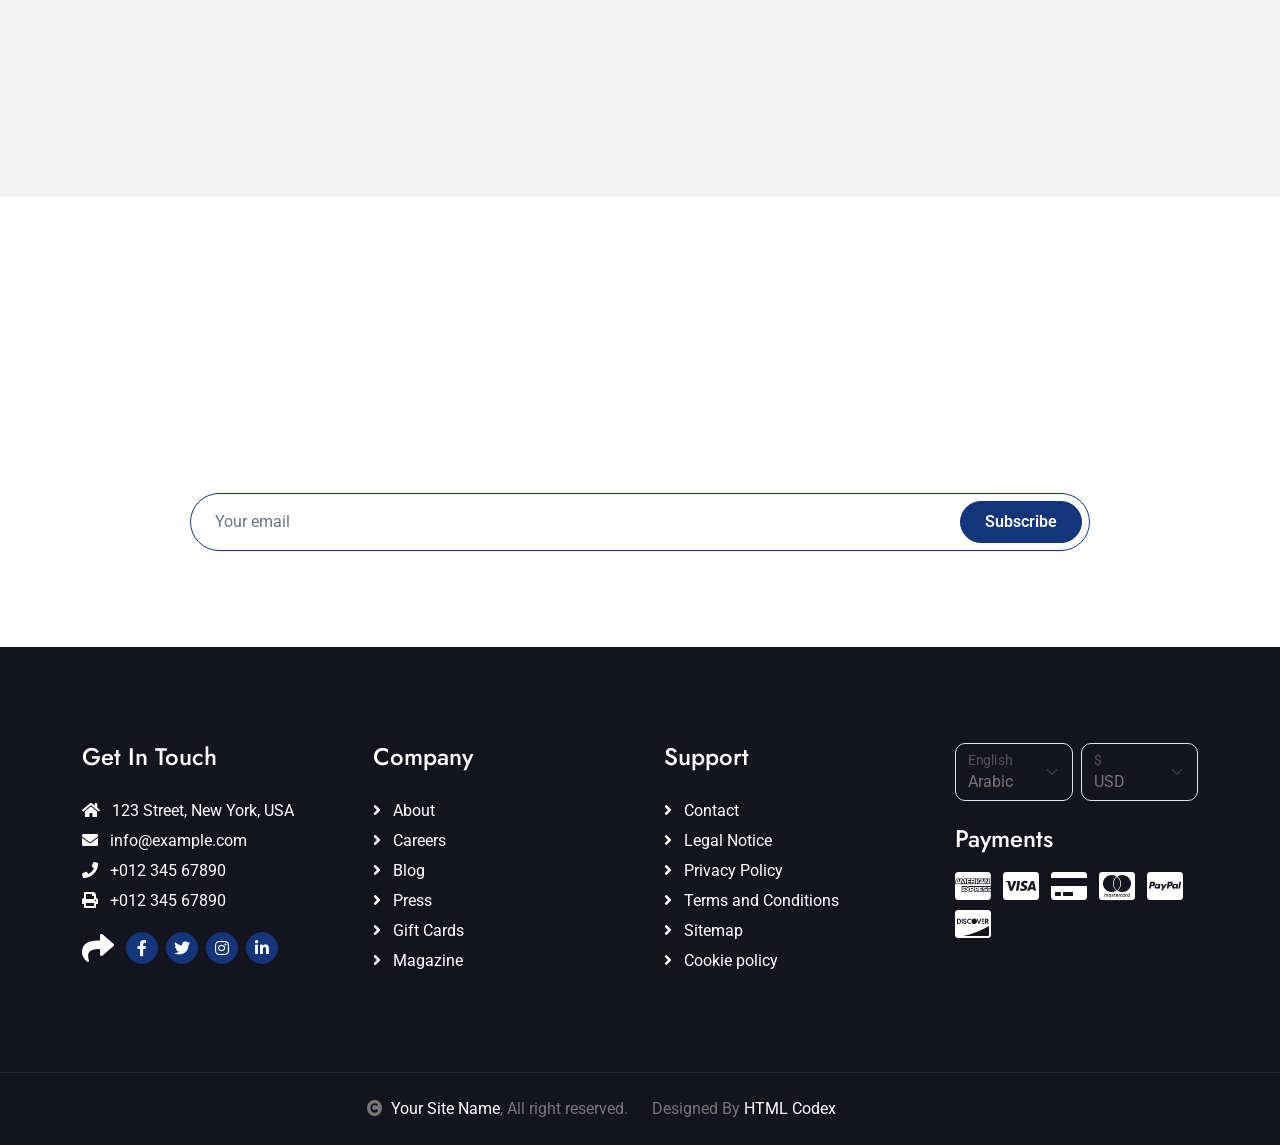
<file: contact.html>
<!DOCTYPE html>
<html lang="en">

    <head>
        <meta charset="utf-8">
        <title>Travela - Tourism Website Template</title>
        <meta content="width=device-width, initial-scale=1.0" name="viewport">
        <meta content="" name="keywords">
        <meta content="" name="description">

        <!-- Google Web Fonts -->
        <link rel="preconnect" href="https://fonts.googleapis.com">
        <link rel="preconnect" href="https://fonts.gstatic.com" crossorigin>
        <link href="https://fonts.googleapis.com/css2?family=Jost:wght@500;600&family=Roboto&display=swap" rel="stylesheet">

        <!-- Icon Font Stylesheet -->
        <link rel="stylesheet" href="https://use.fontawesome.com/releases/v5.15.4/css/all.css"/>
        <link href="https://cdn.jsdelivr.net/npm/bootstrap-icons@1.4.1/font/bootstrap-icons.css" rel="stylesheet">

        <!-- Libraries Stylesheet -->
        <link href="lib/owlcarousel/assets/owl.carousel.min.css" rel="stylesheet">
        <link href="lib/lightbox/css/lightbox.min.css" rel="stylesheet">


        <!-- Customized Bootstrap Stylesheet -->
        <link href="css/bootstrap.min.css" rel="stylesheet">

        <!-- Template Stylesheet -->
        <link href="css/style.css" rel="stylesheet">
    </head>

    <body>

        <!-- Spinner Start -->
        <div id="spinner" class="show bg-white position-fixed translate-middle w-100 vh-100 top-50 start-50 d-flex align-items-center justify-content-center">
            <div class="spinner-border text-primary" style="width: 3rem; height: 3rem;" role="status">
                <span class="sr-only">Loading...</span>
            </div>
        </div>
        <!-- Spinner End -->

        <!-- Topbar Start -->
        <div class="container-fluid bg-primary px-5 d-none d-lg-block">
            <div class="row gx-0">
                <div class="col-lg-8 text-center text-lg-start mb-2 mb-lg-0">
                    <div class="d-inline-flex align-items-center" style="height: 45px;">
                        <a class="btn btn-sm btn-outline-light btn-sm-square rounded-circle me-2" href=""><i class="fab fa-twitter fw-normal"></i></a>
                        <a class="btn btn-sm btn-outline-light btn-sm-square rounded-circle me-2" href=""><i class="fab fa-facebook-f fw-normal"></i></a>
                        <a class="btn btn-sm btn-outline-light btn-sm-square rounded-circle me-2" href=""><i class="fab fa-linkedin-in fw-normal"></i></a>
                        <a class="btn btn-sm btn-outline-light btn-sm-square rounded-circle me-2" href=""><i class="fab fa-instagram fw-normal"></i></a>
                        <a class="btn btn-sm btn-outline-light btn-sm-square rounded-circle" href=""><i class="fab fa-youtube fw-normal"></i></a>
                    </div>
                </div>
                <div class="col-lg-4 text-center text-lg-end">
                    <div class="d-inline-flex align-items-center" style="height: 45px;">
                        <a href="#"><small class="me-3 text-light"><i class="fa fa-user me-2"></i>Register</small></a>
                        <a href="#"><small class="me-3 text-light"><i class="fa fa-sign-in-alt me-2"></i>Login</small></a>
                        <div class="dropdown">
                            <a href="#" class="dropdown-toggle text-light" data-bs-toggle="dropdown"><small><i class="fa fa-home me-2"></i> My Dashboard</small></a>
                            <div class="dropdown-menu rounded">
                                <a href="#" class="dropdown-item"><i class="fas fa-user-alt me-2"></i> My Profile</a>
                                <a href="#" class="dropdown-item"><i class="fas fa-comment-alt me-2"></i> Inbox</a>
                                <a href="#" class="dropdown-item"><i class="fas fa-bell me-2"></i> Notifications</a>
                                <a href="#" class="dropdown-item"><i class="fas fa-cog me-2"></i> Account Settings</a>
                                <a href="#" class="dropdown-item"><i class="fas fa-power-off me-2"></i> Log Out</a>
                            </div>
                        </div>
                    </div>
                </div>
            </div>
        </div>
        <!-- Topbar End -->

        <!-- Navbar & Hero Start -->
        <div class="container-fluid position-relative p-0">
            <nav class="navbar navbar-expand-lg navbar-light px-4 px-lg-5 py-3 py-lg-0">
                <a href="" class="navbar-brand p-0">
                    <h1 class="m-0"><i class="fa fa-map-marker-alt me-3"></i>Travela</h1>
                    <!-- <img src="img/logo.png" alt="Logo"> -->
                </a>
                <button class="navbar-toggler" type="button" data-bs-toggle="collapse" data-bs-target="#navbarCollapse">
                    <span class="fa fa-bars"></span>
                </button>
                <div class="collapse navbar-collapse" id="navbarCollapse">
                    <div class="navbar-nav ms-auto py-0">
                        <a href="index.html" class="nav-item nav-link">Home</a>
                        <a href="about.html" class="nav-item nav-link">About</a>
                        <a href="services.html" class="nav-item nav-link">Services</a>
                        <a href="packages.html" class="nav-item nav-link">Packages</a>
                        <a href="blog.html" class="nav-item nav-link">Blog</a>
                        <div class="nav-item dropdown">
                            <a href="#" class="nav-link dropdown-toggle" data-bs-toggle="dropdown">Pages</a>
                            <div class="dropdown-menu m-0">
                                <a href="destination.html" class="dropdown-item">Destination</a>
                                <a href="tour.html" class="dropdown-item">Explore Tour</a>
                                <a href="booking.html" class="dropdown-item">Travel Booking</a>
                                <a href="gallery.html" class="dropdown-item">Our Gallery</a>
                                <a href="guides.html" class="dropdown-item">Travel Guides</a>
                                <a href="testimonial.html" class="dropdown-item">Testimonial</a>
                                <a href="404.html" class="dropdown-item">404 Page</a>
                            </div>
                        </div>
                        <a href="contact.html" class="nav-item nav-link active">Contact</a>
                    </div>
                    <a href="" class="btn btn-primary rounded-pill py-2 px-4 ms-lg-4">Book Now</a>
                </div>
            </nav>
        </div>
        <!-- Navbar & Hero End -->

        <!-- Header Start -->
        <div class="container-fluid bg-breadcrumb">
            <div class="container text-center py-5" style="max-width: 900px;">
                <h3 class="text-white display-3 mb-4">Contact Us</h1>
                <ol class="breadcrumb justify-content-center mb-0">
                    <li class="breadcrumb-item"><a href="index.html">Home</a></li>
                    <li class="breadcrumb-item"><a href="#">Pages</a></li>
                    <li class="breadcrumb-item active text-white">Contact</li>
                </ol>
            </div>
        </div>
        <!-- Header End -->

        <!-- Contact Start -->
        <div class="container-fluid contact bg-light py-5">
            <div class="container py-5">
                <div class="mx-auto text-center mb-5" style="max-width: 900px;">
                    <h5 class="section-title px-3">Contact Us</h5>
                    <h1 class="mb-0">Contact For Any Query</h1>
                </div>
                <div class="row g-5 align-items-center">
                    <div class="col-lg-4">
                        <div class="bg-white rounded p-4">
                            <div class="text-center mb-4">
                                <i class="fa fa-map-marker-alt fa-3x text-primary"></i>
                                <h4 class="text-primary"><Address></Address></h4>
                                <p class="mb-0">123 ranking Street, <br> New York, USA</p>
                            </div>
                            <div class="text-center mb-4">
                                <i class="fa fa-phone-alt fa-3x text-primary mb-3"></i>
                                <h4 class="text-primary">Mobile</h4>
                                <p class="mb-0">+012 345 67890</p>
                                <p class="mb-0">+012 345 67890</p>
                            </div>

                            <div class="text-center">
                                <i class="fa fa-envelope-open fa-3x text-primary mb-3"></i>
                                <h4 class="text-primary">Email</h4>
                                <p class="mb-0">info@example.com</p>
                                <p class="mb-0">info@example.com</p>
                            </div>
                        </div>
                    </div>
                    <div class="col-lg-8">
                        <h3 class="mb-2">Send us a message</h3>
                        <p class="mb-4">The contact form is currently inactive. Get a functional and working contact form with Ajax & PHP in a few minutes. Just copy and paste the files, add a little code and you're done. <a href="https://htmlcodex.com/contact-form">Download Now</a>.</p>
                        <form>
                            <div class="row g-3">
                                <div class="col-md-6">
                                    <div class="form-floating">
                                        <input type="text" class="form-control border-0" id="name" placeholder="Your Name">
                                        <label for="name">Your Name</label>
                                    </div>
                                </div>
                                <div class="col-md-6">
                                    <div class="form-floating">
                                        <input type="email" class="form-control border-0" id="email" placeholder="Your Email">
                                        <label for="email">Your Email</label>
                                    </div>
                                </div>
                                <div class="col-12">
                                    <div class="form-floating">
                                        <input type="text" class="form-control border-0" id="subject" placeholder="Subject">
                                        <label for="subject">Subject</label>
                                    </div>
                                </div>
                                <div class="col-12">
                                    <div class="form-floating">
                                        <textarea class="form-control border-0" placeholder="Leave a message here" id="message" style="height: 160px"></textarea>
                                        <label for="message">Message</label>
                                    </div>
                                </div>
                                <div class="col-12">
                                    <button class="btn btn-primary w-100 py-3" type="submit">Send Message</button>
                                </div>
                            </div>
                        </form>
                    </div>
                    <div class="col-12">
                        <div class="rounded">
                            <iframe class="rounded w-100"
                            style="height: 450px;" src="https://www.google.com/maps/embed?pb=!1m18!1m12!1m3!1d387191.33750346623!2d-73.97968099999999!3d40.6974881!2m3!1f0!2f0!3f0!3m2!1i1024!2i768!4f13.1!3m3!1m2!1s0x89c24fa5d33f083b%3A0xc80b8f06e177fe62!2sNew%20York%2C%20NY%2C%20USA!5e0!3m2!1sen!2sbd!4v1694259649153!5m2!1sen!2sbd"
                            loading="lazy" referrerpolicy="no-referrer-when-downgrade"></iframe>
                        </div>
                    </div>
                </div>
            </div>
        </div>
        <!-- Contact End -->

        <!-- Subscribe Start -->
        <div class="container-fluid subscribe py-5">
            <div class="container text-center py-5">
                <div class="mx-auto text-center" style="max-width: 900px;">
                    <h5 class="subscribe-title px-3">Subscribe</h5>
                    <h1 class="text-white mb-4">Our Newsletter</h1>
                    <p class="text-white mb-5">Lorem ipsum dolor sit amet consectetur adipisicing elit. Laborum tempore nam, architecto doloremque velit explicabo? Voluptate sunt eveniet fuga eligendi! Expedita laudantium fugiat corrupti eum cum repellat a laborum quasi.
                    </p>
                    <div class="position-relative mx-auto">
                        <input class="form-control border-primary rounded-pill w-100 py-3 ps-4 pe-5" type="text" placeholder="Your email">
                        <button type="button" class="btn btn-primary rounded-pill position-absolute top-0 end-0 py-2 px-4 mt-2 me-2">Subscribe</button>
                    </div>
                </div>
            </div>
        </div>
        <!-- Subscribe End -->

        <!-- Footer Start -->
        <div class="container-fluid footer py-5">
            <div class="container py-5">
                <div class="row g-5">
                    <div class="col-md-6 col-lg-6 col-xl-3">
                        <div class="footer-item d-flex flex-column">
                            <h4 class="mb-4 text-white">Get In Touch</h4>
                            <a href=""><i class="fas fa-home me-2"></i> 123 Street, New York, USA</a>
                            <a href=""><i class="fas fa-envelope me-2"></i> info@example.com</a>
                            <a href=""><i class="fas fa-phone me-2"></i> +012 345 67890</a>
                            <a href="" class="mb-3"><i class="fas fa-print me-2"></i> +012 345 67890</a>
                            <div class="d-flex align-items-center">
                                <i class="fas fa-share fa-2x text-white me-2"></i>
                                <a class="btn-square btn btn-primary rounded-circle mx-1" href=""><i class="fab fa-facebook-f"></i></a>
                                <a class="btn-square btn btn-primary rounded-circle mx-1" href=""><i class="fab fa-twitter"></i></a>
                                <a class="btn-square btn btn-primary rounded-circle mx-1" href=""><i class="fab fa-instagram"></i></a>
                                <a class="btn-square btn btn-primary rounded-circle mx-1" href=""><i class="fab fa-linkedin-in"></i></a>
                            </div>
                        </div>
                    </div>
                    <div class="col-md-6 col-lg-6 col-xl-3">
                        <div class="footer-item d-flex flex-column">
                            <h4 class="mb-4 text-white">Company</h4>
                            <a href=""><i class="fas fa-angle-right me-2"></i> About</a>
                            <a href=""><i class="fas fa-angle-right me-2"></i> Careers</a>
                            <a href=""><i class="fas fa-angle-right me-2"></i> Blog</a>
                            <a href=""><i class="fas fa-angle-right me-2"></i> Press</a>
                            <a href=""><i class="fas fa-angle-right me-2"></i> Gift Cards</a>
                            <a href=""><i class="fas fa-angle-right me-2"></i> Magazine</a>
                        </div>
                    </div>
                    <div class="col-md-6 col-lg-6 col-xl-3">
                        <div class="footer-item d-flex flex-column">
                            <h4 class="mb-4 text-white">Support</h4>
                            <a href=""><i class="fas fa-angle-right me-2"></i> Contact</a>
                            <a href=""><i class="fas fa-angle-right me-2"></i> Legal Notice</a>
                            <a href=""><i class="fas fa-angle-right me-2"></i> Privacy Policy</a>
                            <a href=""><i class="fas fa-angle-right me-2"></i> Terms and Conditions</a>
                            <a href=""><i class="fas fa-angle-right me-2"></i> Sitemap</a>
                            <a href=""><i class="fas fa-angle-right me-2"></i> Cookie policy</a>
                        </div>
                    </div>
                    <div class="col-md-6 col-lg-6 col-xl-3">
                        <div class="footer-item">
                            <div class="row gy-3 gx-2 mb-4">
                                <div class="col-xl-6">
                                    <form>
                                        <div class="form-floating">
                                            <select class="form-select bg-dark border" id="select1">
                                                <option value="1">Arabic</option>
                                                <option value="2">German</option>
                                                <option value="3">Greek</option>
                                                <option value="3">New York</option>
                                            </select>
                                            <label for="select1">English</label>
                                        </div>
                                    </form>
                                </div>
                                <div class="col-xl-6">
                                    <form>
                                        <div class="form-floating">
                                            <select class="form-select bg-dark border" id="select1">
                                                <option value="1">USD</option>
                                                <option value="2">EUR</option>
                                                <option value="3">INR</option>
                                                <option value="3">GBP</option>
                                            </select>
                                            <label for="select1">$</label>
                                        </div>
                                    </form>
                                </div>
                            </div>
                            <h4 class="text-white mb-3">Payments</h4>
                            <div class="footer-bank-card">
                                <a href="#" class="text-white me-2"><i class="fab fa-cc-amex fa-2x"></i></a>
                                <a href="#" class="text-white me-2"><i class="fab fa-cc-visa fa-2x"></i></a>
                                <a href="#" class="text-white me-2"><i class="fas fa-credit-card fa-2x"></i></a>
                                <a href="#" class="text-white me-2"><i class="fab fa-cc-mastercard fa-2x"></i></a>
                                <a href="#" class="text-white me-2"><i class="fab fa-cc-paypal fa-2x"></i></a>
                                <a href="#" class="text-white"><i class="fab fa-cc-discover fa-2x"></i></a>
                            </div>
                        </div>
                    </div>
                </div>
            </div>
        </div>
        <!-- Footer End -->

        <!-- Copyright Start -->
        <div class="container-fluid copyright text-body py-4">
            <div class="container">
                <div class="row g-4 align-items-center">
                    <div class="col-md-6 text-center text-md-end mb-md-0">
                        <i class="fas fa-copyright me-2"></i><a class="text-white" href="#">Your Site Name</a>, All right reserved.
                    </div>
                    <div class="col-md-6 text-center text-md-start">
                        <!--/*** This template is free as long as you keep the below author’s credit link/attribution link/backlink. ***/-->
                        <!--/*** If you'd like to use the template without the below author’s credit link/attribution link/backlink, ***/-->
                        <!--/*** you can purchase the Credit Removal License from "https://htmlcodex.com/credit-removal". ***/-->
                        Designed By <a class="text-white" href="https://htmlcodex.com">HTML Codex</a>
                    </div>
                </div>
            </div>
        </div>
        <!-- Copyright End -->

        <!-- Back to Top -->
        <a href="#" class="btn btn-primary btn-primary-outline-0 btn-md-square back-to-top" style="display: none;"><i class="fa fa-arrow-up"></i></a>


        <!-- JavaScript Libraries -->
        <script src="https://ajax.googleapis.com/ajax/libs/jquery/3.6.4/jquery.min.js"></script>
        <script src="https://cdn.jsdelivr.net/npm/bootstrap@5.0.0/dist/js/bootstrap.bundle.min.js"></script>
        <script src="lib/easing/easing.min.js"></script>
        <script src="lib/waypoints/waypoints.min.js"></script>
        <script src="lib/owlcarousel/owl.carousel.min.js"></script>
        <script src="lib/lightbox/js/lightbox.min.js"></script>


        <!-- Template Javascript -->
        <script src="js/main.js"></script>
    </body>

</html>
</file>
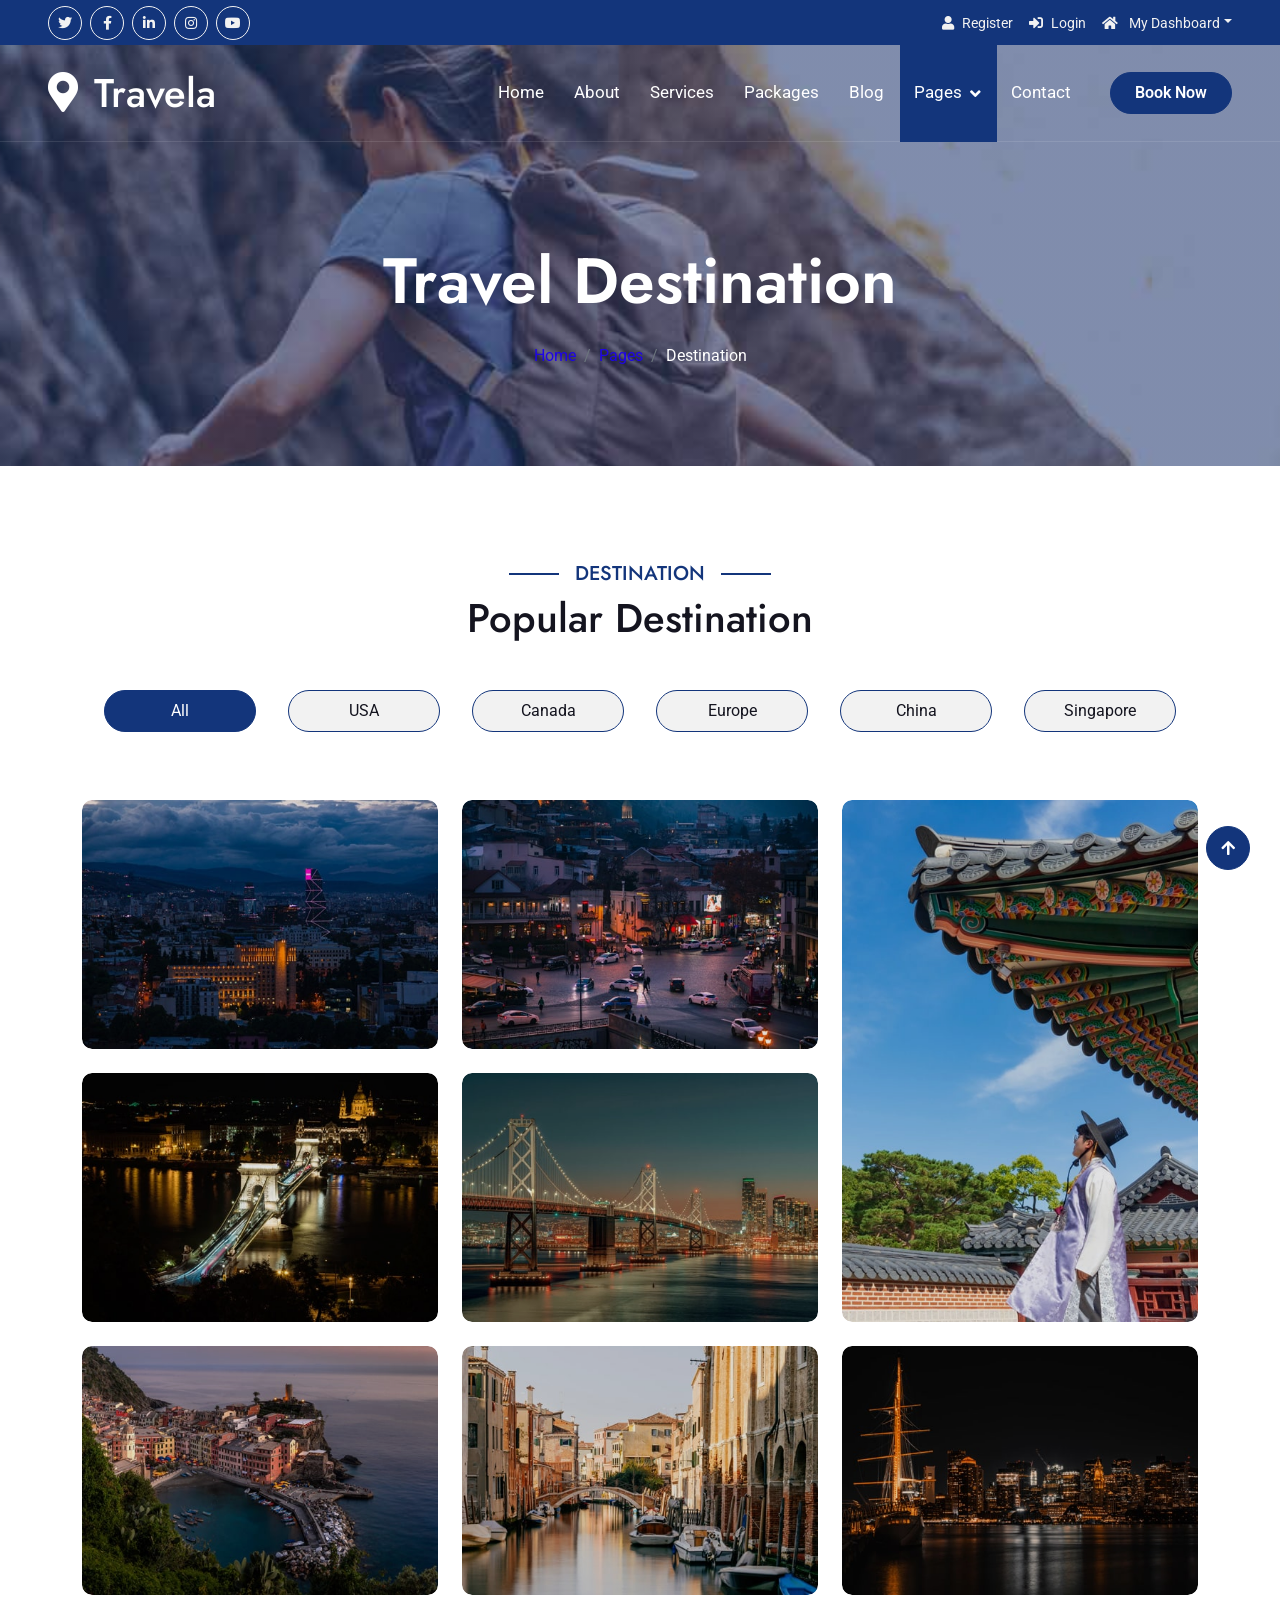
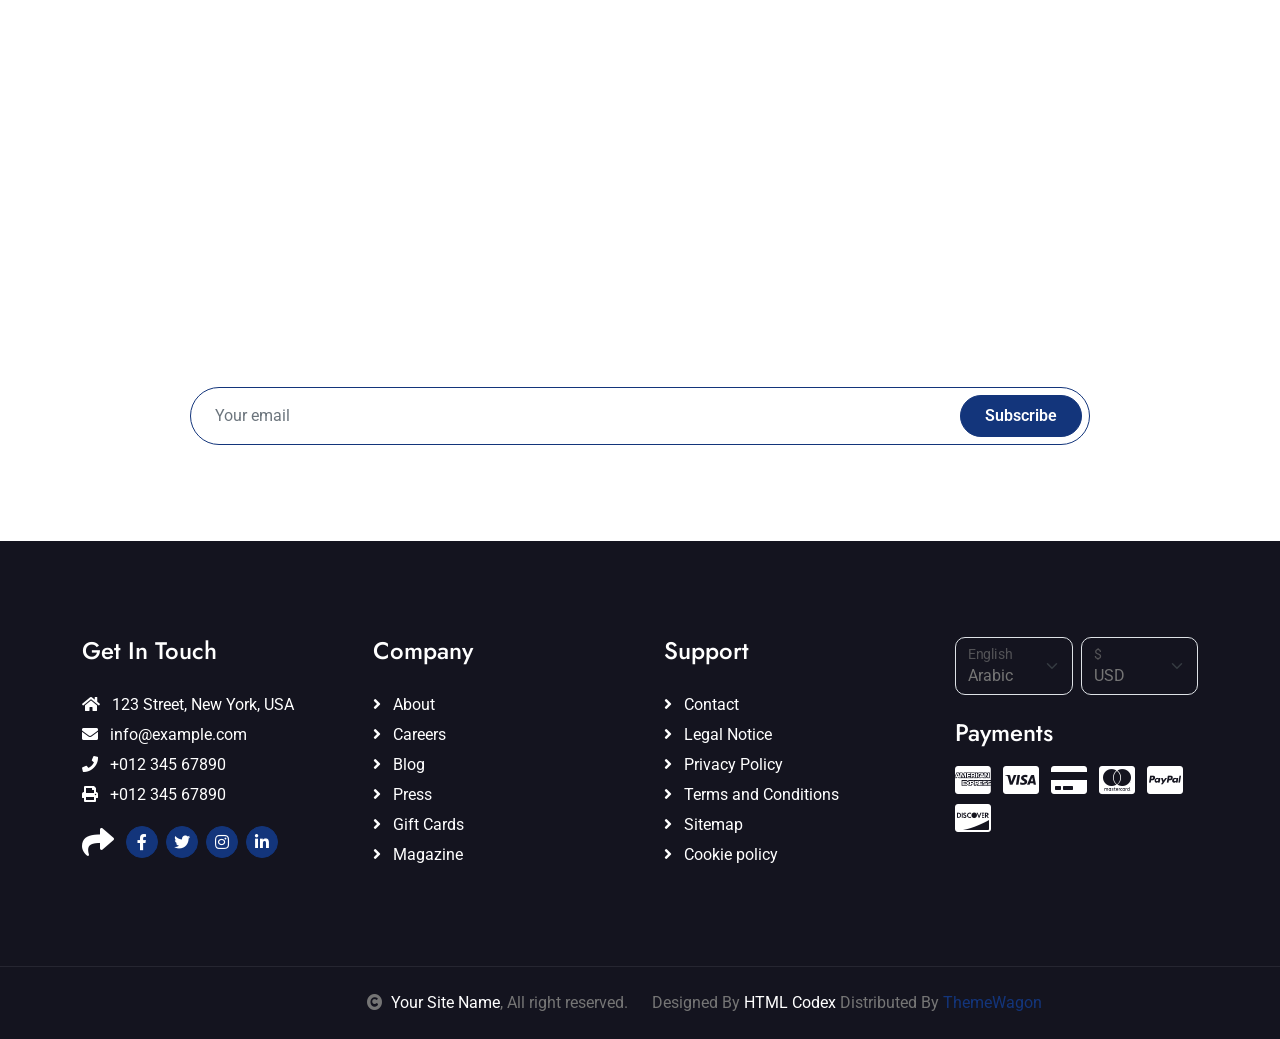
<file: destination.html>
<!DOCTYPE html>
<html lang="en">

    <head>
        <meta charset="utf-8">
        <title>Travela - Tourism Website Template</title>
        <meta content="width=device-width, initial-scale=1.0" name="viewport">
        <meta content="" name="keywords">
        <meta content="" name="description">

        <!-- Google Web Fonts -->
        <link rel="preconnect" href="https://fonts.googleapis.com">
        <link rel="preconnect" href="https://fonts.gstatic.com" crossorigin>
        <link href="https://fonts.googleapis.com/css2?family=Jost:wght@500;600&family=Roboto&display=swap" rel="stylesheet">

        <!-- Icon Font Stylesheet -->
        <link rel="stylesheet" href="https://use.fontawesome.com/releases/v5.15.4/css/all.css"/>
        <link href="https://cdn.jsdelivr.net/npm/bootstrap-icons@1.4.1/font/bootstrap-icons.css" rel="stylesheet">

        <!-- Libraries Stylesheet -->
        <link href="lib/owlcarousel/assets/owl.carousel.min.css" rel="stylesheet">
        <link href="lib/lightbox/css/lightbox.min.css" rel="stylesheet">


        <!-- Customized Bootstrap Stylesheet -->
        <link href="css/bootstrap.min.css" rel="stylesheet">

        <!-- Template Stylesheet -->
        <link href="css/style.css" rel="stylesheet">
    </head>

    <body>

        <!-- Spinner Start -->
        <div id="spinner" class="show bg-white position-fixed translate-middle w-100 vh-100 top-50 start-50 d-flex align-items-center justify-content-center">
            <div class="spinner-border text-primary" style="width: 3rem; height: 3rem;" role="status">
                <span class="sr-only">Loading...</span>
            </div>
        </div>
        <!-- Spinner End -->

        <!-- Topbar Start -->
        <div class="container-fluid bg-primary px-5 d-none d-lg-block">
            <div class="row gx-0">
                <div class="col-lg-8 text-center text-lg-start mb-2 mb-lg-0">
                    <div class="d-inline-flex align-items-center" style="height: 45px;">
                        <a class="btn btn-sm btn-outline-light btn-sm-square rounded-circle me-2" href=""><i class="fab fa-twitter fw-normal"></i></a>
                        <a class="btn btn-sm btn-outline-light btn-sm-square rounded-circle me-2" href=""><i class="fab fa-facebook-f fw-normal"></i></a>
                        <a class="btn btn-sm btn-outline-light btn-sm-square rounded-circle me-2" href=""><i class="fab fa-linkedin-in fw-normal"></i></a>
                        <a class="btn btn-sm btn-outline-light btn-sm-square rounded-circle me-2" href=""><i class="fab fa-instagram fw-normal"></i></a>
                        <a class="btn btn-sm btn-outline-light btn-sm-square rounded-circle" href=""><i class="fab fa-youtube fw-normal"></i></a>
                    </div>
                </div>
                <div class="col-lg-4 text-center text-lg-end">
                    <div class="d-inline-flex align-items-center" style="height: 45px;">
                        <a href="#"><small class="me-3 text-light"><i class="fa fa-user me-2"></i>Register</small></a>
                        <a href="#"><small class="me-3 text-light"><i class="fa fa-sign-in-alt me-2"></i>Login</small></a>
                        <div class="dropdown">
                            <a href="#" class="dropdown-toggle text-light" data-bs-toggle="dropdown"><small><i class="fa fa-home me-2"></i> My Dashboard</small></a>
                            <div class="dropdown-menu rounded">
                                <a href="#" class="dropdown-item"><i class="fas fa-user-alt me-2"></i> My Profile</a>
                                <a href="#" class="dropdown-item"><i class="fas fa-comment-alt me-2"></i> Inbox</a>
                                <a href="#" class="dropdown-item"><i class="fas fa-bell me-2"></i> Notifications</a>
                                <a href="#" class="dropdown-item"><i class="fas fa-cog me-2"></i> Account Settings</a>
                                <a href="#" class="dropdown-item"><i class="fas fa-power-off me-2"></i> Log Out</a>
                            </div>
                        </div>
                    </div>
                </div>
            </div>
        </div>
        <!-- Topbar End -->

        <!-- Navbar & Hero Start -->
        <div class="container-fluid position-relative p-0">
            <nav class="navbar navbar-expand-lg navbar-light px-4 px-lg-5 py-3 py-lg-0">
                <a href="" class="navbar-brand p-0">
                    <h1 class="m-0"><i class="fa fa-map-marker-alt me-3"></i>Travela</h1>
                    <!-- <img src="img/logo.png" alt="Logo"> -->
                </a>
                <button class="navbar-toggler" type="button" data-bs-toggle="collapse" data-bs-target="#navbarCollapse">
                    <span class="fa fa-bars"></span>
                </button>
                <div class="collapse navbar-collapse" id="navbarCollapse">
                    <div class="navbar-nav ms-auto py-0">
                        <a href="index.html" class="nav-item nav-link">Home</a>
                        <a href="about.html" class="nav-item nav-link">About</a>
                        <a href="services.html" class="nav-item nav-link">Services</a>
                        <a href="packages.html" class="nav-item nav-link">Packages</a>
                        <a href="blog.html" class="nav-item nav-link">Blog</a>
                        <div class="nav-item dropdown">
                            <a href="#" class="nav-link dropdown-toggle active" data-bs-toggle="dropdown">Pages</a>
                            <div class="dropdown-menu m-0">
                                <a href="destination.html" class="dropdown-item active">Destination</a>
                                <a href="tour.html" class="dropdown-item">Explore Tour</a>
                                <a href="booking.html" class="dropdown-item">Travel Booking</a>
                                <a href="gallery.html" class="dropdown-item">Our Gallery</a>
                                <a href="guides.html" class="dropdown-item">Travel Guides</a>
                                <a href="testimonial.html" class="dropdown-item">Testimonial</a>
                                <a href="404.html" class="dropdown-item">404 Page</a>
                            </div>
                        </div>
                        <a href="contact.html" class="nav-item nav-link">Contact</a>
                    </div>
                    <a href="" class="btn btn-primary rounded-pill py-2 px-4 ms-lg-4">Book Now</a>
                </div>
            </nav>
        </div>
        <!-- Navbar & Hero End -->

        <!-- Header Start -->
        <div class="container-fluid bg-breadcrumb">
            <div class="container text-center py-5" style="max-width: 900px;">
                <h3 class="text-white display-3 mb-4">Travel Destination</h1>
                <ol class="breadcrumb justify-content-center mb-0">
                    <li class="breadcrumb-item"><a href="index.html">Home</a></li>
                    <li class="breadcrumb-item"><a href="#">Pages</a></li>
                    <li class="breadcrumb-item active text-white">Destination</li>
                </ol>
            </div>
        </div>
        <!-- Header End -->

        <!-- Destination Start -->
        <div class="container-fluid destination py-5">
            <div class="container py-5">
                <div class="mx-auto text-center mb-5" style="max-width: 900px;">
                    <h5 class="section-title px-3">Destination</h5>
                    <h1 class="mb-0">Popular Destination</h1>
                </div>
                <div class="tab-class text-center">
                    <ul class="nav nav-pills d-inline-flex justify-content-center mb-5">
                        <li class="nav-item">
                            <a class="d-flex mx-3 py-2 border border-primary bg-light rounded-pill active" data-bs-toggle="pill" href="#tab-1">
                                <span class="text-dark" style="width: 150px;">All</span>
                            </a>
                        </li>
                        <li class="nav-item">
                            <a class="d-flex py-2 mx-3 border border-primary bg-light rounded-pill" data-bs-toggle="pill" href="#tab-2">
                                <span class="text-dark" style="width: 150px;">USA</span>
                            </a>
                        </li>
                        <li class="nav-item">
                            <a class="d-flex mx-3 py-2 border border-primary bg-light rounded-pill" data-bs-toggle="pill" href="#tab-3">
                                <span class="text-dark" style="width: 150px;">Canada</span>
                            </a>
                        </li>
                        <li class="nav-item">
                            <a class="d-flex mx-3 py-2 border border-primary bg-light rounded-pill" data-bs-toggle="pill" href="#tab-4">
                                <span class="text-dark" style="width: 150px;">Europe</span>
                            </a>
                        </li>
                        <li class="nav-item">
                            <a class="d-flex mx-3 py-2 border border-primary bg-light rounded-pill" data-bs-toggle="pill" href="#tab-5">
                                <span class="text-dark" style="width: 150px;">China</span>
                            </a>
                        </li>
                        <li class="nav-item">
                            <a class="d-flex mx-3 py-2 border border-primary bg-light rounded-pill" data-bs-toggle="pill" href="#tab-6">
                                <span class="text-dark" style="width: 150px;">Singapore</span>
                            </a>
                        </li>
                    </ul>
                    <div class="tab-content">
                        <div id="tab-1" class="tab-pane fade show p-0 active">
                            <div class="row g-4">
                                <div class="col-xl-8">
                                    <div class="row g-4">
                                        <div class="col-lg-6">
                                            <div class="destination-img">
                                                <img class="img-fluid rounded w-100" src="img/destination-1.jpg" alt="">
                                                <div class="destination-overlay p-4">
                                                    <a href="#" class="btn btn-primary text-white rounded-pill border py-2 px-3">20 Photos</a>
                                                    <h4 class="text-white mb-2 mt-3">New York City</h4>
                                                    <a href="#" class="btn-hover text-white">View All Place <i class="fa fa-arrow-right ms-2"></i></a>
                                                </div>
                                                <div class="search-icon">
                                                    <a href="img/destination-1.jpg" data-lightbox="destination-1"><i class="fa fa-plus-square fa-1x btn btn-light btn-lg-square text-primary"></i></a>
                                                </div>
                                            </div>
                                        </div>
                                        <div class="col-lg-6">
                                            <div class="destination-img">
                                                <img class="img-fluid rounded w-100" src="img/destination-2.jpg" alt="">
                                                <div class="destination-overlay p-4">
                                                    <a href="#" class="btn btn-primary text-white rounded-pill border py-2 px-3">20 Photos</a>
                                                    <h4 class="text-white mb-2 mt-3">Las vegas</h4>
                                                    <a href="#" class="btn-hover text-white">View All Place <i class="fa fa-arrow-right ms-2"></i></a>
                                                </div>
                                                <div class="search-icon">
                                                    <a href="img/destination-2.jpg" data-lightbox="destination-2"><i class="fa fa-plus-square fa-1x btn btn-light btn-lg-square text-primary"></i></a>
                                                </div>
                                            </div>
                                        </div>
                                        <div class="col-lg-6">
                                            <div class="destination-img">
                                                <img class="img-fluid rounded w-100" src="img/destination-7.jpg" alt="">
                                                <div class="destination-overlay p-4">
                                                    <a href="#" class="btn btn-primary text-white rounded-pill border py-2 px-3">20 Photos</a>
                                                    <h4 class="text-white mb-2 mt-3">Los angelas</h4>
                                                    <a href="#" class="btn-hover text-white">View All Place <i class="fa fa-arrow-right ms-2"></i></a>
                                                </div>
                                                <div class="search-icon">
                                                    <a href="img/destination-7.jpg" data-lightbox="destination-7"><i class="fa fa-plus-square fa-1x btn btn-light btn-lg-square text-primary"></i></a>
                                                </div>
                                            </div>
                                        </div>
                                        <div class="col-lg-6">
                                            <div class="destination-img">
                                                <img class="img-fluid rounded w-100" src="img/destination-8.jpg" alt="">
                                                <div class="destination-overlay p-4">
                                                    <a href="#" class="btn btn-primary text-white rounded-pill border py-2 px-3">20 Photos</a>
                                                    <h4 class="text-white mb-2 mt-3">Los angelas</h4>
                                                    <a href="#" class="btn-hover text-white">View All Place <i class="fa fa-arrow-right ms-2"></i></a>
                                                </div>
                                                <div class="search-icon">
                                                    <a href="img/destination-8.jpg" data-lightbox="destination-8"><i class="fa fa-plus-square fa-1x btn btn-light btn-lg-square text-primary"></i></a>
                                                </div>
                                            </div>
                                        </div>
                                    </div>
                                </div>
                                <div class="col-xl-4">
                                    <div class="destination-img h-100">
                                        <img class="img-fluid rounded w-100 h-100" src="img/destination-9.jpg" style="object-fit: cover; min-height: 300px;" alt="">
                                        <div class="destination-overlay p-4">
                                            <a href="#" class="btn btn-primary text-white rounded-pill border py-2 px-3">20 Photos</a>
                                            <h4 class="text-white mb-2 mt-3">San francisco</h4>
                                            <a href="#" class="btn-hover text-white">View All Place <i class="fa fa-arrow-right ms-2"></i></a>
                                        </div>
                                        <div class="search-icon">
                                            <a href="img/destination-9.jpg" data-lightbox="destination-4"><i class="fa fa-plus-square fa-1x btn btn-light btn-lg-square text-primary"></i></a>
                                        </div>
                                    </div>
                                </div>
                                <div class="col-lg-4">
                                    <div class="destination-img">
                                        <img class="img-fluid rounded w-100" src="img/destination-4.jpg" alt="">
                                        <div class="destination-overlay p-4">
                                            <a href="#" class="btn btn-primary text-white rounded-pill border py-2 px-3">20 Photos</a>
                                            <h4 class="text-white mb-2 mt-3">Los angelas</h4>
                                            <a href="#" class="btn-hover text-white">View All Place <i class="fa fa-arrow-right ms-2"></i></a>
                                        </div>
                                        <div class="search-icon">
                                            <a href="img/destination-4.jpg" data-lightbox="destination-4"><i class="fa fa-plus-square fa-1x btn btn-light btn-lg-square text-primary"></i></a>
                                        </div>
                                    </div>
                                </div>
                                <div class="col-lg-4">
                                    <div class="destination-img">
                                        <img class="img-fluid rounded w-100" src="img/destination-5.jpg" alt="">
                                        <div class="destination-overlay p-4">
                                            <a href="#" class="btn btn-primary text-white rounded-pill border py-2 px-3">20 Photos</a>
                                            <h4 class="text-white mb-2 mt-3">Los angelas</h4>
                                            <a href="#" class="btn-hover text-white">View All Place <i class="fa fa-arrow-right ms-2"></i></a>
                                        </div>
                                        <div class="search-icon">
                                            <a href="img/destination-5.jpg" data-lightbox="destination-5"><i class="fa fa-plus-square fa-1x btn btn-light btn-lg-square text-primary"></i></a>
                                        </div>
                                    </div>
                                </div>
                                <div class="col-lg-4">
                                    <div class="destination-img">
                                        <img class="img-fluid rounded w-100" src="img/destination-6.jpg" alt="">
                                        <div class="destination-overlay p-4">
                                            <a href="#" class="btn btn-primary text-white rounded-pill border py-2 px-3">20 Photos</a>
                                            <h4 class="text-white mb-2 mt-3">Los angelas</h4>
                                            <a href="#" class="btn-hover text-white">View All Place <i class="fa fa-arrow-right ms-2"></i></a>
                                        </div>
                                        <div class="search-icon">
                                            <a href="img/destination-6.jpg" data-lightbox="destination-6"><i class="fa fa-plus-square fa-1x btn btn-light btn-lg-square text-primary"></i></a>
                                        </div>
                                    </div>
                                </div>
                            </div>
                        </div>
                        <div id="tab-2" class="tab-pane fade show p-0">
                            <div class="row g-4">
                                <div class="col-lg-6">
                                    <div class="destination-img">
                                        <img class="img-fluid rounded w-100" src="img/destination-5.jpg" alt="">
                                        <div class="destination-overlay p-4">
                                            <a href="#" class="btn btn-primary text-white rounded-pill border py-2 px-3">20 Photos</a>
                                            <h4 class="text-white mb-2 mt-3">San francisco</h4>
                                            <a href="#" class="btn-hover text-white">View All Place <i class="fa fa-arrow-right ms-2"></i></a>
                                        </div>
                                        <div class="search-icon">
                                            <a href="img/destination-5.jpg" data-lightbox="destination-5"><i class="fa fa-plus-square fa-1x btn btn-light btn-lg-square text-primary"></i></a>
                                        </div>
                                    </div>
                                </div>
                                <div class="col-lg-6">
                                    <div class="destination-img">
                                        <img class="img-fluid rounded w-100" src="img/destination-6.jpg" alt="">
                                        <div class="destination-overlay p-4">
                                            <a href="#" class="btn btn-primary text-white rounded-pill border py-2 px-3">20 Photos</a>
                                            <h4 class="text-white mb-2 mt-3">San francisco</h4>
                                            <a href="#" class="btn-hover text-white">View All Place <i class="fa fa-arrow-right ms-2"></i></a>
                                        </div>
                                        <div class="search-icon">
                                            <a href="img/destination-6.jpg" data-lightbox="destination-6"><i class="fa fa-plus-square fa-1x btn btn-light btn-lg-square text-primary"></i></a>
                                        </div>
                                    </div>
                                </div>
                            </div>
                        </div>
                        <div id="tab-3" class="tab-pane fade show p-0">
                            <div class="row g-4">
                                <div class="col-lg-6">
                                    <div class="destination-img">
                                        <img class="img-fluid rounded w-100" src="img/destination-5.jpg" alt="">
                                        <div class="destination-overlay p-4">
                                            <a href="#" class="btn btn-primary text-white rounded-pill border py-2 px-3">20 Photos</a>
                                            <h4 class="text-white mb-2 mt-3">San francisco</h4>
                                            <a href="#" class="btn-hover text-white">View All Place <i class="fa fa-arrow-right ms-2"></i></a>
                                        </div>
                                        <div class="search-icon">
                                            <a href="img/destination-5.jpg" data-lightbox="destination-5"><i class="fa fa-plus-square fa-1x btn btn-light btn-lg-square text-primary"></i></a>
                                        </div>
                                    </div>
                                </div>
                                <div class="col-lg-6">
                                    <div class="destination-img">
                                        <img class="img-fluid rounded w-100" src="img/destination-6.jpg" alt="">
                                        <div class="destination-overlay p-4">
                                            <a href="#" class="btn btn-primary text-white rounded-pill border py-2 px-3">20 Photos</a>
                                            <h4 class="text-white mb-2 mt-3">San francisco</h4>
                                            <a href="#" class="btn-hover text-white">View All Place <i class="fa fa-arrow-right ms-2"></i></a>
                                        </div>
                                        <div class="search-icon">
                                            <a href="img/destination-6.jpg" data-lightbox="destination-6"><i class="fa fa-plus-square fa-1x btn btn-light btn-lg-square text-primary"></i></a>
                                        </div>
                                    </div>
                                </div>
                            </div>
                        </div>
                        <div id="tab-4" class="tab-pane fade show p-0">
                            <div class="row g-4">
                                <div class="col-lg-6">
                                    <div class="destination-img">
                                        <img class="img-fluid rounded w-100" src="img/destination-5.jpg" alt="">
                                        <div class="destination-overlay p-4">
                                            <a href="#" class="btn btn-primary text-white rounded-pill border py-2 px-3">20 Photos</a>
                                            <h4 class="text-white mb-2 mt-3">San francisco</h4>
                                            <a href="#" class="btn-hover text-white">View All Place <i class="fa fa-arrow-right ms-2"></i></a>
                                        </div>
                                        <div class="search-icon">
                                            <a href="img/destination-5.jpg" data-lightbox="destination-5"><i class="fa fa-plus-square fa-1x btn btn-light btn-lg-square text-primary"></i></a>
                                        </div>
                                    </div>
                                </div>
                                <div class="col-lg-6">
                                    <div class="destination-img">
                                        <img class="img-fluid rounded w-100" src="img/destination-6.jpg" alt="">
                                        <div class="destination-overlay p-4">
                                            <a href="#" class="btn btn-primary text-white rounded-pill border py-2 px-3">20 Photos</a>
                                            <h4 class="text-white mb-2 mt-3">San francisco</h4>
                                            <a href="#" class="btn-hover text-white">View All Place <i class="fa fa-arrow-right ms-2"></i></a>
                                        </div>
                                        <div class="search-icon">
                                            <a href="img/destination-6.jpg" data-lightbox="destination-6"><i class="fa fa-plus-square fa-1x btn btn-light btn-lg-square text-primary"></i></a>
                                        </div>
                                    </div>
                                </div>
                            </div>
                        </div>
                        <div id="tab-5" class="tab-pane fade show p-0">
                            <div class="row g-4">
                                <div class="col-lg-6">
                                    <div class="destination-img">
                                        <img class="img-fluid rounded w-100" src="img/destination-5.jpg" alt="">
                                        <div class="destination-overlay p-4">
                                            <a href="#" class="btn btn-primary text-white rounded-pill border py-2 px-3">20 Photos</a>
                                            <h4 class="text-white mb-2 mt-3">San francisco</h4>
                                            <a href="#" class="btn-hover text-white">View All Place <i class="fa fa-arrow-right ms-2"></i></a>
                                        </div>
                                        <div class="search-icon">
                                            <a href="img/destination-5.jpg" data-lightbox="destination-5"><i class="fa fa-plus-square fa-1x btn btn-light btn-lg-square text-primary"></i></a>
                                        </div>
                                    </div>
                                </div>
                                <div class="col-lg-6">
                                    <div class="destination-img">
                                        <img class="img-fluid rounded w-100" src="img/destination-6.jpg" alt="">
                                        <div class="destination-overlay p-4">
                                            <a href="#" class="btn btn-primary text-white rounded-pill border py-2 px-3">20 Photos</a>
                                            <h4 class="text-white mb-2 mt-3">San francisco</h4>
                                            <a href="#" class="btn-hover text-white">View All Place <i class="fa fa-arrow-right ms-2"></i></a>
                                        </div>
                                        <div class="search-icon">
                                            <a href="img/destination-6.jpg" data-lightbox="destination-6"><i class="fa fa-plus-square fa-1x btn btn-light btn-lg-square text-primary"></i></a>
                                        </div>
                                    </div>
                                </div>
                            </div>
                        </div>
                        <div id="tab-6" class="tab-pane fade show p-0">
                            <div class="row g-4">
                                <div class="col-lg-6">
                                    <div class="destination-img">
                                        <img class="img-fluid rounded w-100" src="img/destination-5.jpg" alt="">
                                        <div class="destination-overlay p-4">
                                            <a href="#" class="btn btn-primary text-white rounded-pill border py-2 px-3">20 Photos</a>
                                            <h4 class="text-white mb-2 mt-3">San francisco</h4>
                                            <a href="#" class="btn-hover text-white">View All Place <i class="fa fa-arrow-right ms-2"></i></a>
                                        </div>
                                        <div class="search-icon">
                                            <a href="img/destination-5.jpg" data-lightbox="destination-5"><i class="fa fa-plus-square fa-1x btn btn-light btn-lg-square text-primary"></i></a>
                                        </div>
                                    </div>
                                </div>
                                <div class="col-lg-6">
                                    <div class="destination-img">
                                        <img class="img-fluid rounded w-100" src="img/destination-6.jpg" alt="">
                                        <div class="destination-overlay p-4">
                                            <a href="#" class="btn btn-primary text-white rounded-pill border py-2 px-3">20 Photos</a>
                                            <h4 class="text-white mb-2 mt-3">San francisco</h4>
                                            <a href="#" class="btn-hover text-white">View All Place <i class="fa fa-arrow-right ms-2"></i></a>
                                        </div>
                                        <div class="search-icon">
                                            <a href="img/destination-6.jpg" data-lightbox="destination-6"><i class="fa fa-plus-square fa-1x btn btn-light btn-lg-square text-primary"></i></a>
                                        </div>
                                    </div>
                                </div>
                            </div>
                        </div>
                    </div>
                </div>
            </div>
        </div>
        <!-- Destination End -->

        <!-- Subscribe Start -->
        <div class="container-fluid subscribe py-5">
            <div class="container text-center py-5">
                <div class="mx-auto text-center" style="max-width: 900px;">
                    <h5 class="subscribe-title px-3">Subscribe</h5>
                    <h1 class="text-white mb-4">Our Newsletter</h1>
                    <p class="text-white mb-5">Lorem ipsum dolor sit amet consectetur adipisicing elit. Laborum tempore nam, architecto doloremque velit explicabo? Voluptate sunt eveniet fuga eligendi! Expedita laudantium fugiat corrupti eum cum repellat a laborum quasi.
                    </p>
                    <div class="position-relative mx-auto">
                        <input class="form-control border-primary rounded-pill w-100 py-3 ps-4 pe-5" type="text" placeholder="Your email">
                        <button type="button" class="btn btn-primary rounded-pill position-absolute top-0 end-0 py-2 px-4 mt-2 me-2">Subscribe</button>
                    </div>
                </div>
            </div>
        </div>
        <!-- Subscribe End -->

        <!-- Footer Start -->
        <div class="container-fluid footer py-5">
            <div class="container py-5">
                <div class="row g-5">
                    <div class="col-md-6 col-lg-6 col-xl-3">
                        <div class="footer-item d-flex flex-column">
                            <h4 class="mb-4 text-white">Get In Touch</h4>
                            <a href=""><i class="fas fa-home me-2"></i> 123 Street, New York, USA</a>
                            <a href=""><i class="fas fa-envelope me-2"></i> info@example.com</a>
                            <a href=""><i class="fas fa-phone me-2"></i> +012 345 67890</a>
                            <a href="" class="mb-3"><i class="fas fa-print me-2"></i> +012 345 67890</a>
                            <div class="d-flex align-items-center">
                                <i class="fas fa-share fa-2x text-white me-2"></i>
                                <a class="btn-square btn btn-primary rounded-circle mx-1" href=""><i class="fab fa-facebook-f"></i></a>
                                <a class="btn-square btn btn-primary rounded-circle mx-1" href=""><i class="fab fa-twitter"></i></a>
                                <a class="btn-square btn btn-primary rounded-circle mx-1" href=""><i class="fab fa-instagram"></i></a>
                                <a class="btn-square btn btn-primary rounded-circle mx-1" href=""><i class="fab fa-linkedin-in"></i></a>
                            </div>
                        </div>
                    </div>
                    <div class="col-md-6 col-lg-6 col-xl-3">
                        <div class="footer-item d-flex flex-column">
                            <h4 class="mb-4 text-white">Company</h4>
                            <a href=""><i class="fas fa-angle-right me-2"></i> About</a>
                            <a href=""><i class="fas fa-angle-right me-2"></i> Careers</a>
                            <a href=""><i class="fas fa-angle-right me-2"></i> Blog</a>
                            <a href=""><i class="fas fa-angle-right me-2"></i> Press</a>
                            <a href=""><i class="fas fa-angle-right me-2"></i> Gift Cards</a>
                            <a href=""><i class="fas fa-angle-right me-2"></i> Magazine</a>
                        </div>
                    </div>
                    <div class="col-md-6 col-lg-6 col-xl-3">
                        <div class="footer-item d-flex flex-column">
                            <h4 class="mb-4 text-white">Support</h4>
                            <a href=""><i class="fas fa-angle-right me-2"></i> Contact</a>
                            <a href=""><i class="fas fa-angle-right me-2"></i> Legal Notice</a>
                            <a href=""><i class="fas fa-angle-right me-2"></i> Privacy Policy</a>
                            <a href=""><i class="fas fa-angle-right me-2"></i> Terms and Conditions</a>
                            <a href=""><i class="fas fa-angle-right me-2"></i> Sitemap</a>
                            <a href=""><i class="fas fa-angle-right me-2"></i> Cookie policy</a>
                        </div>
                    </div>
                    <div class="col-md-6 col-lg-6 col-xl-3">
                        <div class="footer-item">
                            <div class="row gy-3 gx-2 mb-4">
                                <div class="col-xl-6">
                                    <form>
                                        <div class="form-floating">
                                            <select class="form-select bg-dark border" id="select1">
                                                <option value="1">Arabic</option>
                                                <option value="2">German</option>
                                                <option value="3">Greek</option>
                                                <option value="3">New York</option>
                                            </select>
                                            <label for="select1">English</label>
                                        </div>
                                    </form>
                                </div>
                                <div class="col-xl-6">
                                    <form>
                                        <div class="form-floating">
                                            <select class="form-select bg-dark border" id="select1">
                                                <option value="1">USD</option>
                                                <option value="2">EUR</option>
                                                <option value="3">INR</option>
                                                <option value="3">GBP</option>
                                            </select>
                                            <label for="select1">$</label>
                                        </div>
                                    </form>
                                </div>
                            </div>
                            <h4 class="text-white mb-3">Payments</h4>
                            <div class="footer-bank-card">
                                <a href="#" class="text-white me-2"><i class="fab fa-cc-amex fa-2x"></i></a>
                                <a href="#" class="text-white me-2"><i class="fab fa-cc-visa fa-2x"></i></a>
                                <a href="#" class="text-white me-2"><i class="fas fa-credit-card fa-2x"></i></a>
                                <a href="#" class="text-white me-2"><i class="fab fa-cc-mastercard fa-2x"></i></a>
                                <a href="#" class="text-white me-2"><i class="fab fa-cc-paypal fa-2x"></i></a>
                                <a href="#" class="text-white"><i class="fab fa-cc-discover fa-2x"></i></a>
                            </div>
                        </div>
                    </div>
                </div>
            </div>
        </div>
        <!-- Footer End -->

        <!-- Copyright Start -->
        <div class="container-fluid copyright text-body py-4">
            <div class="container">
                <div class="row g-4 align-items-center">
                    <div class="col-md-6 text-center text-md-end mb-md-0">
                        <i class="fas fa-copyright me-2"></i><a class="text-white" href="#">Your Site Name</a>, All right reserved.
                    </div>
                    <div class="col-md-6 text-center text-md-start">
                        <!--/*** This template is free as long as you keep the below author’s credit link/attribution link/backlink. ***/-->
                        <!--/*** If you'd like to use the template without the below author’s credit link/attribution link/backlink, ***/-->
                        <!--/*** you can purchase the Credit Removal License from "https://htmlcodex.com/credit-removal". ***/-->
                        Designed By <a class="text-white" href="https://htmlcodex.com">HTML Codex</a> Distributed By <a href="https://themewagon.com">ThemeWagon</a>
                    </div>
                    </div>
                </div>
            </div>
        </div>
        <!-- Copyright End -->

        <!-- Back to Top -->
        <a href="#" class="btn btn-primary btn-primary-outline-0 btn-md-square back-to-top" style="display: none;"><i class="fa fa-arrow-up"></i></a>


        <!-- JavaScript Libraries -->
        <script src="https://ajax.googleapis.com/ajax/libs/jquery/3.6.4/jquery.min.js"></script>
        <script src="https://cdn.jsdelivr.net/npm/bootstrap@5.0.0/dist/js/bootstrap.bundle.min.js"></script>
        <script src="lib/easing/easing.min.js"></script>
        <script src="lib/waypoints/waypoints.min.js"></script>
        <script src="lib/owlcarousel/owl.carousel.min.js"></script>
        <script src="lib/lightbox/js/lightbox.min.js"></script>


        <!-- Template Javascript -->
        <script src="js/main.js"></script>
    </body>

</html>
</file>
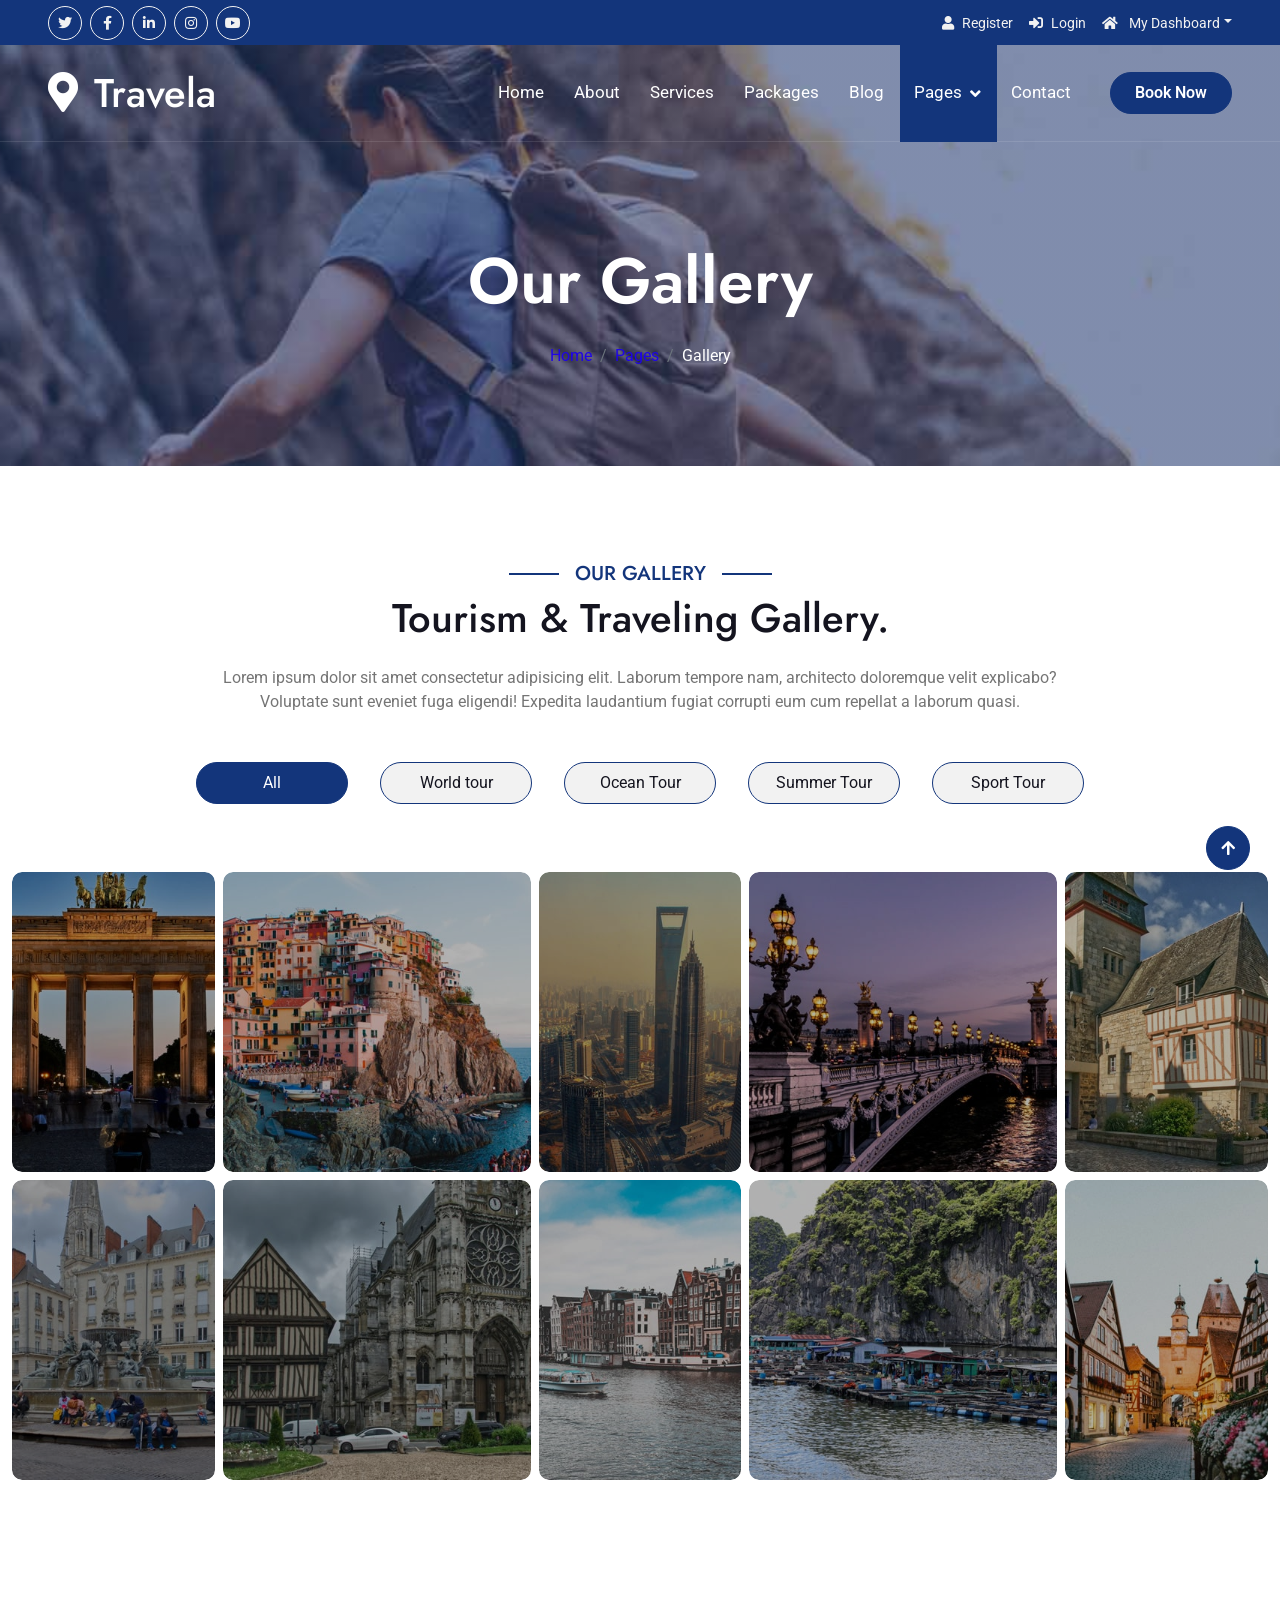
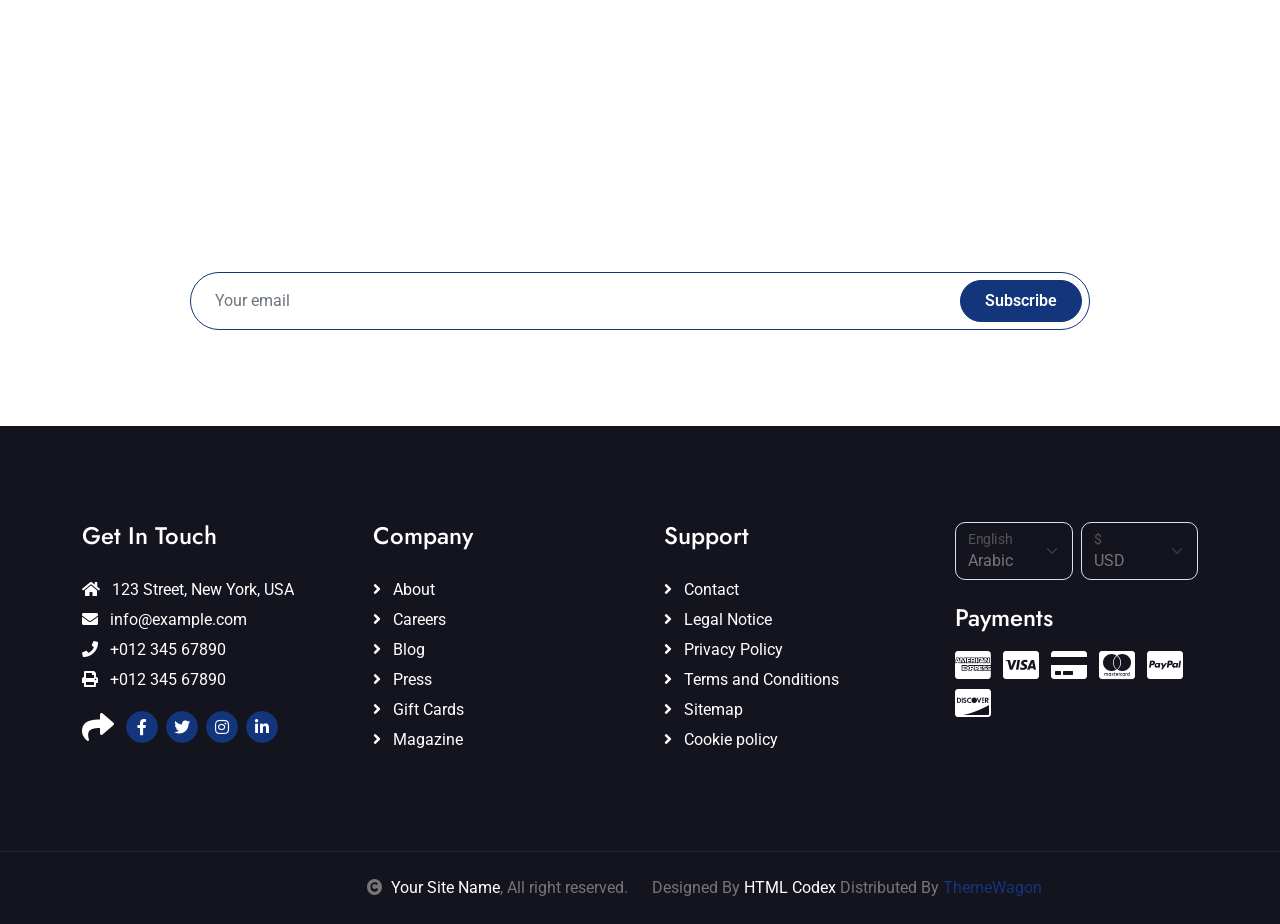
<file: gallery.html>
<!DOCTYPE html>
<html lang="en">

    <head>
        <meta charset="utf-8">
        <title>Travela - Tourism Website Template</title>
        <meta content="width=device-width, initial-scale=1.0" name="viewport">
        <meta content="" name="keywords">
        <meta content="" name="description">

        <!-- Google Web Fonts -->
        <link rel="preconnect" href="https://fonts.googleapis.com">
        <link rel="preconnect" href="https://fonts.gstatic.com" crossorigin>
        <link href="https://fonts.googleapis.com/css2?family=Jost:wght@500;600&family=Roboto&display=swap" rel="stylesheet">

        <!-- Icon Font Stylesheet -->
        <link rel="stylesheet" href="https://use.fontawesome.com/releases/v5.15.4/css/all.css"/>
        <link href="https://cdn.jsdelivr.net/npm/bootstrap-icons@1.4.1/font/bootstrap-icons.css" rel="stylesheet">

        <!-- Libraries Stylesheet -->
        <link href="lib/owlcarousel/assets/owl.carousel.min.css" rel="stylesheet">
        <link href="lib/lightbox/css/lightbox.min.css" rel="stylesheet">


        <!-- Customized Bootstrap Stylesheet -->
        <link href="css/bootstrap.min.css" rel="stylesheet">

        <!-- Template Stylesheet -->
        <link href="css/style.css" rel="stylesheet">
    </head>

    <body>

        <!-- Spinner Start -->
        <div id="spinner" class="show bg-white position-fixed translate-middle w-100 vh-100 top-50 start-50 d-flex align-items-center justify-content-center">
            <div class="spinner-border text-primary" style="width: 3rem; height: 3rem;" role="status">
                <span class="sr-only">Loading...</span>
            </div>
        </div>
        <!-- Spinner End -->

        <!-- Topbar Start -->
        <div class="container-fluid bg-primary px-5 d-none d-lg-block">
            <div class="row gx-0">
                <div class="col-lg-8 text-center text-lg-start mb-2 mb-lg-0">
                    <div class="d-inline-flex align-items-center" style="height: 45px;">
                        <a class="btn btn-sm btn-outline-light btn-sm-square rounded-circle me-2" href=""><i class="fab fa-twitter fw-normal"></i></a>
                        <a class="btn btn-sm btn-outline-light btn-sm-square rounded-circle me-2" href=""><i class="fab fa-facebook-f fw-normal"></i></a>
                        <a class="btn btn-sm btn-outline-light btn-sm-square rounded-circle me-2" href=""><i class="fab fa-linkedin-in fw-normal"></i></a>
                        <a class="btn btn-sm btn-outline-light btn-sm-square rounded-circle me-2" href=""><i class="fab fa-instagram fw-normal"></i></a>
                        <a class="btn btn-sm btn-outline-light btn-sm-square rounded-circle" href=""><i class="fab fa-youtube fw-normal"></i></a>
                    </div>
                </div>
                <div class="col-lg-4 text-center text-lg-end">
                    <div class="d-inline-flex align-items-center" style="height: 45px;">
                        <a href="#"><small class="me-3 text-light"><i class="fa fa-user me-2"></i>Register</small></a>
                        <a href="#"><small class="me-3 text-light"><i class="fa fa-sign-in-alt me-2"></i>Login</small></a>
                        <div class="dropdown">
                            <a href="#" class="dropdown-toggle text-light" data-bs-toggle="dropdown"><small><i class="fa fa-home me-2"></i> My Dashboard</small></a>
                            <div class="dropdown-menu rounded">
                                <a href="#" class="dropdown-item"><i class="fas fa-user-alt me-2"></i> My Profile</a>
                                <a href="#" class="dropdown-item"><i class="fas fa-comment-alt me-2"></i> Inbox</a>
                                <a href="#" class="dropdown-item"><i class="fas fa-bell me-2"></i> Notifications</a>
                                <a href="#" class="dropdown-item"><i class="fas fa-cog me-2"></i> Account Settings</a>
                                <a href="#" class="dropdown-item"><i class="fas fa-power-off me-2"></i> Log Out</a>
                            </div>
                        </div>
                    </div>
                </div>
            </div>
        </div>
        <!-- Topbar End -->

        <!-- Navbar & Hero Start -->
        <div class="container-fluid position-relative p-0">
            <nav class="navbar navbar-expand-lg navbar-light px-4 px-lg-5 py-3 py-lg-0">
                <a href="" class="navbar-brand p-0">
                    <h1 class="m-0"><i class="fa fa-map-marker-alt me-3"></i>Travela</h1>
                    <!-- <img src="img/logo.png" alt="Logo"> -->
                </a>
                <button class="navbar-toggler" type="button" data-bs-toggle="collapse" data-bs-target="#navbarCollapse">
                    <span class="fa fa-bars"></span>
                </button>
                <div class="collapse navbar-collapse" id="navbarCollapse">
                    <div class="navbar-nav ms-auto py-0">
                        <a href="index.html" class="nav-item nav-link">Home</a>
                        <a href="about.html" class="nav-item nav-link">About</a>
                        <a href="services.html" class="nav-item nav-link">Services</a>
                        <a href="packages.html" class="nav-item nav-link">Packages</a>
                        <a href="blog.html" class="nav-item nav-link">Blog</a>
                        <div class="nav-item dropdown">
                            <a href="#" class="nav-link dropdown-toggle active" data-bs-toggle="dropdown">Pages</a>
                            <div class="dropdown-menu m-0">
                                <a href="destination.html" class="dropdown-item">Destination</a>
                                <a href="tour.html" class="dropdown-item">Explore Tour</a>
                                <a href="booking.html" class="dropdown-item">Travel Booking</a>
                                <a href="gallery.html" class="dropdown-item active">Our Gallery</a>
                                <a href="guides.html" class="dropdown-item">Travel Guides</a>
                                <a href="testimonial.html" class="dropdown-item">Testimonial</a>
                                <a href="404.html" class="dropdown-item">404 Page</a>
                            </div>
                        </div>
                        <a href="contact.html" class="nav-item nav-link">Contact</a>
                    </div>
                    <a href="" class="btn btn-primary rounded-pill py-2 px-4 ms-lg-4">Book Now</a>
                </div>
            </nav>
        </div>
        <!-- Navbar & Hero End -->

        <!-- Header Start -->
        <div class="container-fluid bg-breadcrumb">
            <div class="container text-center py-5" style="max-width: 900px;">
                <h3 class="text-white display-3 mb-4">Our Gallery</h1>
                <ol class="breadcrumb justify-content-center mb-0">
                    <li class="breadcrumb-item"><a href="index.html">Home</a></li>
                    <li class="breadcrumb-item"><a href="#">Pages</a></li>
                    <li class="breadcrumb-item active text-white">Gallery</li>
                </ol>
            </div>
        </div>
        <!-- Header End -->

        <!-- Gallery Start -->
        <div class="container-fluid gallery py-5 my-5">
            <div class="mx-auto text-center mb-5" style="max-width: 900px;">
                <h5 class="section-title px-3">Our Gallery</h5>
                <h1 class="mb-4">Tourism & Traveling Gallery.</h1>
                <p class="mb-0">Lorem ipsum dolor sit amet consectetur adipisicing elit. Laborum tempore nam, architecto doloremque velit explicabo? Voluptate sunt eveniet fuga eligendi! Expedita laudantium fugiat corrupti eum cum repellat a laborum quasi.
                </p>
            </div>
            <div class="tab-class text-center">
                <ul class="nav nav-pills d-inline-flex justify-content-center mb-5">
                    <li class="nav-item">
                        <a class="d-flex mx-3 py-2 border border-primary bg-light rounded-pill active" data-bs-toggle="pill" href="#GalleryTab-1">
                            <span class="text-dark" style="width: 150px;">All</span>
                        </a>
                    </li>
                    <li class="nav-item">
                        <a class="d-flex py-2 mx-3 border border-primary bg-light rounded-pill" data-bs-toggle="pill" href="#GalleryTab-2">
                            <span class="text-dark" style="width: 150px;">World tour</span>
                        </a>
                    </li>
                    <li class="nav-item">
                        <a class="d-flex mx-3 py-2 border border-primary bg-light rounded-pill" data-bs-toggle="pill" href="#GalleryTab-3">
                            <span class="text-dark" style="width: 150px;">Ocean Tour</span>
                        </a>
                    </li>
                    <li class="nav-item">
                        <a class="d-flex mx-3 py-2 border border-primary bg-light rounded-pill" data-bs-toggle="pill" href="#GalleryTab-4">
                            <span class="text-dark" style="width: 150px;">Summer Tour</span>
                        </a>
                    </li>
                    <li class="nav-item">
                        <a class="d-flex mx-3 py-2 border border-primary bg-light rounded-pill" data-bs-toggle="pill" href="#GalleryTab-5">
                            <span class="text-dark" style="width: 150px;">Sport Tour</span>
                        </a>
                    </li>
                </ul>
                <div class="tab-content">
                    <div id="GalleryTab-1" class="tab-pane fade show p-0 active">
                        <div class="row g-2">
                            <div class="col-sm-6 col-md-6 col-lg-4 col-xl-2">
                                <div class="gallery-item h-100">
                                    <img src="img/gallery-1.jpg" class="img-fluid w-100 h-100 rounded" alt="Image">
                                    <div class="gallery-content">
                                        <div class="gallery-info">
                                            <h5 class="text-white text-uppercase mb-2">World Tour</h5>
                                            <a href="#" class="btn-hover text-white">View All Place <i class="fa fa-arrow-right ms-2"></i></a>
                                        </div>
                                    </div>
                                    <div class="gallery-plus-icon">
                                        <a href="img/gallery-1.jpg" data-lightbox="gallery-1" class="my-auto"><i class="fas fa-plus fa-2x text-white"></i></a>
                                    </div>
                                </div>
                            </div>
                            <div class="col-sm-6 col-md-6 col-lg-4 col-xl-3">
                                <div class="gallery-item h-100">
                                    <img src="img/gallery-2.jpg" class="img-fluid w-100 h-100 rounded" alt="Image">
                                    <div class="gallery-content">
                                        <div class="gallery-info">
                                            <h5 class="text-white text-uppercase mb-2">World Tour</h5>
                                            <a href="#" class="btn-hover text-white">View All Place <i class="fa fa-arrow-right ms-2"></i></a>
                                        </div>
                                    </div>
                                    <div class="gallery-plus-icon">
                                        <a href="img/gallery-2.jpg" data-lightbox="gallery-2" class="my-auto"><i class="fas fa-plus fa-2x text-white"></i></a>
                                    </div>
                                </div>
                            </div>
                            <div class="col-sm-6 col-md-6 col-lg-4 col-xl-2">
                                <div class="gallery-item h-100">
                                    <img src="img/gallery-3.jpg" class="img-fluid w-100 h-100 rounded" alt="Image">
                                    <div class="gallery-content">
                                        <div class="gallery-info">
                                            <h5 class="text-white text-uppercase mb-2">World Tour</h5>
                                            <a href="#" class="btn-hover text-white">View All Place <i class="fa fa-arrow-right ms-2"></i></a>
                                        </div>
                                    </div>
                                    <div class="gallery-plus-icon">
                                        <a href="img/gallery-3.jpg" data-lightbox="gallery-3" class="my-auto"><i class="fas fa-plus fa-2x text-white"></i></a>
                                    </div>
                                </div>
                            </div>
                            <div class="col-sm-6 col-md-6 col-lg-4 col-xl-3">
                                <div class="gallery-item h-100">
                                    <img src="img/gallery-4.jpg" class="img-fluid w-100 h-100 rounded" alt="Image">
                                    <div class="gallery-content">
                                        <div class="gallery-info">
                                            <h5 class="text-white text-uppercase mb-2">World Tour</h5>
                                            <a href="#" class="btn-hover text-white">View All Place <i class="fa fa-arrow-right ms-2"></i></a>
                                        </div>
                                    </div>
                                    <div class="gallery-plus-icon">
                                        <a href="img/gallery-4.jpg" data-lightbox="gallery-4" class="my-auto"><i class="fas fa-plus fa-2x text-white"></i></a>
                                    </div>
                                </div>
                            </div>
                            <div class="col-sm-6 col-md-6 col-lg-4 col-xl-2">
                                <div class="gallery-item h-100">
                                    <img src="img/gallery-5.jpg" class="img-fluid w-100 h-100 rounded" alt="Image">
                                    <div class="gallery-content">
                                        <div class="gallery-info">
                                            <h5 class="text-white text-uppercase mb-2">World Tour</h5>
                                            <a href="#" class="btn-hover text-white">View All Place <i class="fa fa-arrow-right ms-2"></i></a>
                                        </div>
                                    </div>
                                    <div class="gallery-plus-icon">
                                        <a href="img/gallery-5.jpg" data-lightbox="gallery-5" class="my-auto"><i class="fas fa-plus fa-2x text-white"></i></a>
                                    </div>
                                </div>
                            </div>
                            <div class="col-sm-6 col-md-6 col-lg-4 col-xl-2">
                                <div class="gallery-item h-100">
                                    <img src="img/gallery-6.jpg" class="img-fluid w-100 h-100 rounded" alt="Image">
                                    <div class="gallery-content">
                                        <div class="gallery-info">
                                            <h5 class="text-white text-uppercase mb-2">World Tour</h5>
                                            <a href="#" class="btn-hover text-white">View All Place <i class="fa fa-arrow-right ms-2"></i></a>
                                        </div>
                                    </div>
                                    <div class="gallery-plus-icon">
                                        <a href="img/gallery-6.jpg" data-lightbox="gallery-6" class="my-auto"><i class="fas fa-plus fa-2x text-white"></i></a>
                                    </div>
                                </div>
                            </div>
                            <div class="col-sm-6 col-md-6 col-lg-3 col-xl-3">
                                <div class="gallery-item h-100">
                                    <img src="img/gallery-7.jpg" class="img-fluid w-100 h-100 rounded" alt="Image">
                                    <div class="gallery-content">
                                        <div class="gallery-info">
                                            <h5 class="text-white text-uppercase mb-2">World Tour</h5>
                                            <a href="#" class="btn-hover text-white">View All Place <i class="fa fa-arrow-right ms-2"></i></a>
                                        </div>
                                    </div>
                                    <div class="gallery-plus-icon">
                                        <a href="img/gallery-7.jpg" data-lightbox="gallery-7" class="my-auto"><i class="fas fa-plus fa-2x text-white"></i></a>
                                    </div>
                                </div>
                            </div>
                            <div class="col-sm-6 col-md-6 col-lg-3 col-xl-2">
                                <div class="gallery-item h-100">
                                    <img src="img/gallery-8.jpg" class="img-fluid w-100 h-100 rounded" alt="Image">
                                    <div class="gallery-content">
                                        <div class="gallery-info">
                                            <h5 class="text-white text-uppercase mb-2">World Tour</h5>
                                            <a href="#" class="btn-hover text-white">View All Place <i class="fa fa-arrow-right ms-2"></i></a>
                                        </div>
                                    </div>
                                    <div class="gallery-plus-icon">
                                        <a href="img/gallery-8.jpg" data-lightbox="gallery-8" class="my-auto"><i class="fas fa-plus fa-2x text-white"></i></a>
                                    </div>
                                </div>
                            </div>
                            <div class="col-sm-6 col-md-6 col-lg-3 col-xl-3">
                                <div class="gallery-item h-100">
                                    <img src="img/gallery-9.jpg" class="img-fluid w-100 h-100 rounded" alt="Image">
                                    <div class="gallery-content">
                                        <div class="gallery-info">
                                            <h5 class="text-white text-uppercase mb-2">World Tour</h5>
                                            <a href="#" class="btn-hover text-white">View All Place <i class="fa fa-arrow-right ms-2"></i></a>
                                        </div>
                                    </div>
                                    <div class="gallery-plus-icon">
                                        <a href="img/gallery-9.jpg" data-lightbox="gallery-9" class="my-auto"><i class="fas fa-plus fa-2x text-white"></i></a>
                                    </div>
                                </div>
                            </div>
                            <div class="col-sm-6 col-md-6 col-lg-3 col-xl-2">
                                <div class="gallery-item h-100">
                                    <img src="img/gallery-10.jpg" class="img-fluid w-100 h-100 rounded" alt="Image">
                                    <div class="gallery-content">
                                        <div class="gallery-info">
                                            <h5 class="text-white text-uppercase mb-2">World Tour</h5>
                                            <a href="#" class="btn-hover text-white">View All Place <i class="fa fa-arrow-right ms-2"></i></a>
                                        </div>
                                    </div>
                                    <div class="gallery-plus-icon">
                                        <a href="img/gallery-10.jpg" data-lightbox="gallery-10" class="my-auto"><i class="fas fa-plus fa-2x text-white"></i></a>
                                    </div>
                                </div>
                            </div>
                        </div>
                    </div>
                    <div id="GalleryTab-2" class="tab-pane fade show p-0">
                        <div class="row g-2">
                            <div class="col-sm-6 col-md-6 col-lg-4 col-xl-3">
                                <div class="gallery-item h-100">
                                    <img src="img/gallery-2.jpg" class="img-fluid w-100 h-100 rounded" alt="Image">
                                    <div class="gallery-content">
                                        <div class="gallery-info">
                                            <h5 class="text-white text-uppercase mb-2">World Tour</h5>
                                            <a href="#" class="btn-hover text-white">View All Place <i class="fa fa-arrow-right ms-2"></i></a>
                                        </div>
                                    </div>
                                    <div class="gallery-plus-icon">
                                        <a href="img/gallery-2.jpg" data-lightbox="gallery-2" class="my-auto"><i class="fas fa-plus fa-2x text-white"></i></a>
                                    </div>
                                </div>
                            </div>
                            <div class="col-sm-6 col-md-6 col-lg-4 col-xl-2">
                                <div class="gallery-item h-100">
                                    <img src="img/gallery-3.jpg" class="img-fluid w-100 h-100 rounded" alt="Image">
                                    <div class="gallery-content">
                                        <div class="gallery-info">
                                            <h5 class="text-white text-uppercase mb-2">World Tour</h5>
                                            <a href="#" class="btn-hover text-white">View All Place <i class="fa fa-arrow-right ms-2"></i></a>
                                        </div>
                                    </div>
                                    <div class="gallery-plus-icon">
                                        <a href="img/gallery-3.jpg" data-lightbox="gallery-3" class="my-auto"><i class="fas fa-plus fa-2x text-white"></i></a>
                                    </div>
                                </div>
                            </div>
                        </div>
                    </div>
                    <div id="GalleryTab-3" class="tab-pane fade show p-0">
                        <div class="row g-2">
                            <div class="col-sm-6 col-md-6 col-lg-4 col-xl-3">
                                <div class="gallery-item h-100">
                                    <img src="img/gallery-2.jpg" class="img-fluid w-100 h-100 rounded" alt="Image">
                                    <div class="gallery-content">
                                        <div class="gallery-info">
                                            <h5 class="text-white text-uppercase mb-2">World Tour</h5>
                                            <a href="#" class="btn-hover text-white">View All Place <i class="fa fa-arrow-right ms-2"></i></a>
                                        </div>
                                    </div>
                                    <div class="gallery-plus-icon">
                                        <a href="img/gallery-2.jpg" data-lightbox="gallery-2" class="my-auto"><i class="fas fa-plus fa-2x text-white"></i></a>
                                    </div>
                                </div>
                            </div>
                            <div class="col-sm-6 col-md-6 col-lg-4 col-xl-2">
                                <div class="gallery-item h-100">
                                    <img src="img/gallery-3.jpg" class="img-fluid w-100 h-100 rounded" alt="Image">
                                    <div class="gallery-content">
                                        <div class="gallery-info">
                                            <h5 class="text-white text-uppercase mb-2">World Tour</h5>
                                            <a href="#" class="btn-hover text-white">View All Place <i class="fa fa-arrow-right ms-2"></i></a>
                                        </div>
                                    </div>
                                    <div class="gallery-plus-icon">
                                        <a href="img/gallery-3.jpg" data-lightbox="gallery-3" class="my-auto"><i class="fas fa-plus fa-2x text-white"></i></a>
                                    </div>
                                </div>
                            </div>
                        </div>
                    </div>
                    <div id="GalleryTab-4" class="tab-pane fade show p-0">
                        <div class="row g-2">
                            <div class="col-sm-6 col-md-6 col-lg-4 col-xl-3">
                                <div class="gallery-item h-100">
                                    <img src="img/gallery-2.jpg" class="img-fluid w-100 h-100 rounded" alt="Image">
                                    <div class="gallery-content">
                                        <div class="gallery-info">
                                            <h5 class="text-white text-uppercase mb-2">World Tour</h5>
                                            <a href="#" class="btn-hover text-white">View All Place <i class="fa fa-arrow-right ms-2"></i></a>
                                        </div>
                                    </div>
                                    <div class="gallery-plus-icon">
                                        <a href="img/gallery-2.jpg" data-lightbox="gallery-2" class="my-auto"><i class="fas fa-plus fa-2x text-white"></i></a>
                                    </div>
                                </div>
                            </div>
                            <div class="col-sm-6 col-md-6 col-lg-4 col-xl-2">
                                <div class="gallery-item h-100">
                                    <img src="img/gallery-3.jpg" class="img-fluid w-100 h-100 rounded" alt="Image">
                                    <div class="gallery-content">
                                        <div class="gallery-info">
                                            <h5 class="text-white text-uppercase mb-2">World Tour</h5>
                                            <a href="#" class="btn-hover text-white">View All Place <i class="fa fa-arrow-right ms-2"></i></a>
                                        </div>
                                    </div>
                                    <div class="gallery-plus-icon">
                                        <a href="img/gallery-3.jpg" data-lightbox="gallery-3" class="my-auto"><i class="fas fa-plus fa-2x text-white"></i></a>
                                    </div>
                                </div>
                            </div>
                        </div>
                    </div>
                    <div id="GalleryTab-5" class="tab-pane fade show p-0">
                        <div class="row g-2">
                            <div class="col-sm-6 col-md-6 col-lg-4 col-xl-3">
                                <div class="gallery-item h-100">
                                    <img src="img/gallery-2.jpg" class="img-fluid w-100 h-100 rounded" alt="Image">
                                    <div class="gallery-content">
                                        <div class="gallery-info">
                                            <h5 class="text-white text-uppercase mb-2">World Tour</h5>
                                            <a href="#" class="btn-hover text-white">View All Place <i class="fa fa-arrow-right ms-2"></i></a>
                                        </div>
                                    </div>
                                    <div class="gallery-plus-icon">
                                        <a href="img/gallery-2.jpg" data-lightbox="gallery-2" class="my-auto"><i class="fas fa-plus fa-2x text-white"></i></a>
                                    </div>
                                </div>
                            </div>
                            <div class="col-sm-6 col-md-6 col-lg-4 col-xl-2">
                                <div class="gallery-item h-100">
                                    <img src="img/gallery-3.jpg" class="img-fluid w-100 h-100 rounded" alt="Image">
                                    <div class="gallery-content">
                                        <div class="gallery-info">
                                            <h5 class="text-white text-uppercase mb-2">World Tour</h5>
                                            <a href="#" class="btn-hover text-white">View All Place <i class="fa fa-arrow-right ms-2"></i></a>
                                        </div>
                                    </div>
                                    <div class="gallery-plus-icon">
                                        <a href="img/gallery-3.jpg" data-lightbox="gallery-3" class="my-auto"><i class="fas fa-plus fa-2x text-white"></i></a>
                                    </div>
                                </div>
                            </div>
                        </div>
                    </div>
                </div>
            </div>
        </div>
        <!-- Gallery End -->

        <!-- Subscribe Start -->
        <div class="container-fluid subscribe py-5">
            <div class="container text-center py-5">
                <div class="mx-auto text-center" style="max-width: 900px;">
                    <h5 class="subscribe-title px-3">Subscribe</h5>
                    <h1 class="text-white mb-4">Our Newsletter</h1>
                    <p class="text-white mb-5">Lorem ipsum dolor sit amet consectetur adipisicing elit. Laborum tempore nam, architecto doloremque velit explicabo? Voluptate sunt eveniet fuga eligendi! Expedita laudantium fugiat corrupti eum cum repellat a laborum quasi.
                    </p>
                    <div class="position-relative mx-auto">
                        <input class="form-control border-primary rounded-pill w-100 py-3 ps-4 pe-5" type="text" placeholder="Your email">
                        <button type="button" class="btn btn-primary rounded-pill position-absolute top-0 end-0 py-2 px-4 mt-2 me-2">Subscribe</button>
                    </div>
                </div>
            </div>
        </div>
        <!-- Subscribe End -->

        <!-- Footer Start -->
        <div class="container-fluid footer py-5">
            <div class="container py-5">
                <div class="row g-5">
                    <div class="col-md-6 col-lg-6 col-xl-3">
                        <div class="footer-item d-flex flex-column">
                            <h4 class="mb-4 text-white">Get In Touch</h4>
                            <a href=""><i class="fas fa-home me-2"></i> 123 Street, New York, USA</a>
                            <a href=""><i class="fas fa-envelope me-2"></i> info@example.com</a>
                            <a href=""><i class="fas fa-phone me-2"></i> +012 345 67890</a>
                            <a href="" class="mb-3"><i class="fas fa-print me-2"></i> +012 345 67890</a>
                            <div class="d-flex align-items-center">
                                <i class="fas fa-share fa-2x text-white me-2"></i>
                                <a class="btn-square btn btn-primary rounded-circle mx-1" href=""><i class="fab fa-facebook-f"></i></a>
                                <a class="btn-square btn btn-primary rounded-circle mx-1" href=""><i class="fab fa-twitter"></i></a>
                                <a class="btn-square btn btn-primary rounded-circle mx-1" href=""><i class="fab fa-instagram"></i></a>
                                <a class="btn-square btn btn-primary rounded-circle mx-1" href=""><i class="fab fa-linkedin-in"></i></a>
                            </div>
                        </div>
                    </div>
                    <div class="col-md-6 col-lg-6 col-xl-3">
                        <div class="footer-item d-flex flex-column">
                            <h4 class="mb-4 text-white">Company</h4>
                            <a href=""><i class="fas fa-angle-right me-2"></i> About</a>
                            <a href=""><i class="fas fa-angle-right me-2"></i> Careers</a>
                            <a href=""><i class="fas fa-angle-right me-2"></i> Blog</a>
                            <a href=""><i class="fas fa-angle-right me-2"></i> Press</a>
                            <a href=""><i class="fas fa-angle-right me-2"></i> Gift Cards</a>
                            <a href=""><i class="fas fa-angle-right me-2"></i> Magazine</a>
                        </div>
                    </div>
                    <div class="col-md-6 col-lg-6 col-xl-3">
                        <div class="footer-item d-flex flex-column">
                            <h4 class="mb-4 text-white">Support</h4>
                            <a href=""><i class="fas fa-angle-right me-2"></i> Contact</a>
                            <a href=""><i class="fas fa-angle-right me-2"></i> Legal Notice</a>
                            <a href=""><i class="fas fa-angle-right me-2"></i> Privacy Policy</a>
                            <a href=""><i class="fas fa-angle-right me-2"></i> Terms and Conditions</a>
                            <a href=""><i class="fas fa-angle-right me-2"></i> Sitemap</a>
                            <a href=""><i class="fas fa-angle-right me-2"></i> Cookie policy</a>
                        </div>
                    </div>
                    <div class="col-md-6 col-lg-6 col-xl-3">
                        <div class="footer-item">
                            <div class="row gy-3 gx-2 mb-4">
                                <div class="col-xl-6">
                                    <form>
                                        <div class="form-floating">
                                            <select class="form-select bg-dark border" id="select1">
                                                <option value="1">Arabic</option>
                                                <option value="2">German</option>
                                                <option value="3">Greek</option>
                                                <option value="3">New York</option>
                                            </select>
                                            <label for="select1">English</label>
                                        </div>
                                    </form>
                                </div>
                                <div class="col-xl-6">
                                    <form>
                                        <div class="form-floating">
                                            <select class="form-select bg-dark border" id="select1">
                                                <option value="1">USD</option>
                                                <option value="2">EUR</option>
                                                <option value="3">INR</option>
                                                <option value="3">GBP</option>
                                            </select>
                                            <label for="select1">$</label>
                                        </div>
                                    </form>
                                </div>
                            </div>
                            <h4 class="text-white mb-3">Payments</h4>
                            <div class="footer-bank-card">
                                <a href="#" class="text-white me-2"><i class="fab fa-cc-amex fa-2x"></i></a>
                                <a href="#" class="text-white me-2"><i class="fab fa-cc-visa fa-2x"></i></a>
                                <a href="#" class="text-white me-2"><i class="fas fa-credit-card fa-2x"></i></a>
                                <a href="#" class="text-white me-2"><i class="fab fa-cc-mastercard fa-2x"></i></a>
                                <a href="#" class="text-white me-2"><i class="fab fa-cc-paypal fa-2x"></i></a>
                                <a href="#" class="text-white"><i class="fab fa-cc-discover fa-2x"></i></a>
                            </div>
                        </div>
                    </div>
                </div>
            </div>
        </div>
        <!-- Footer End -->

        <!-- Copyright Start -->
        <div class="container-fluid copyright text-body py-4">
            <div class="container">
                <div class="row g-4 align-items-center">
                    <div class="col-md-6 text-center text-md-end mb-md-0">
                        <i class="fas fa-copyright me-2"></i><a class="text-white" href="#">Your Site Name</a>, All right reserved.
                    </div>
                    <div class="col-md-6 text-center text-md-start">
                        <!--/*** This template is free as long as you keep the below author’s credit link/attribution link/backlink. ***/-->
                        <!--/*** If you'd like to use the template without the below author’s credit link/attribution link/backlink, ***/-->
                        <!--/*** you can purchase the Credit Removal License from "https://htmlcodex.com/credit-removal". ***/-->
                        Designed By <a class="text-white" href="https://htmlcodex.com">HTML Codex</a> Distributed By <a href="https://themewagon.com">ThemeWagon</a>
                    </div>
                    </div>
                </div>
            </div>
        </div>
        <!-- Copyright End -->

        <!-- Back to Top -->
        <a href="#" class="btn btn-primary btn-primary-outline-0 btn-md-square back-to-top" style="display: none;"><i class="fa fa-arrow-up"></i></a>


        <!-- JavaScript Libraries -->
        <script src="https://ajax.googleapis.com/ajax/libs/jquery/3.6.4/jquery.min.js"></script>
        <script src="https://cdn.jsdelivr.net/npm/bootstrap@5.0.0/dist/js/bootstrap.bundle.min.js"></script>
        <script src="lib/easing/easing.min.js"></script>
        <script src="lib/waypoints/waypoints.min.js"></script>
        <script src="lib/owlcarousel/owl.carousel.min.js"></script>
        <script src="lib/lightbox/js/lightbox.min.js"></script>


        <!-- Template Javascript -->
        <script src="js/main.js"></script>
    </body>

</html>
</file>
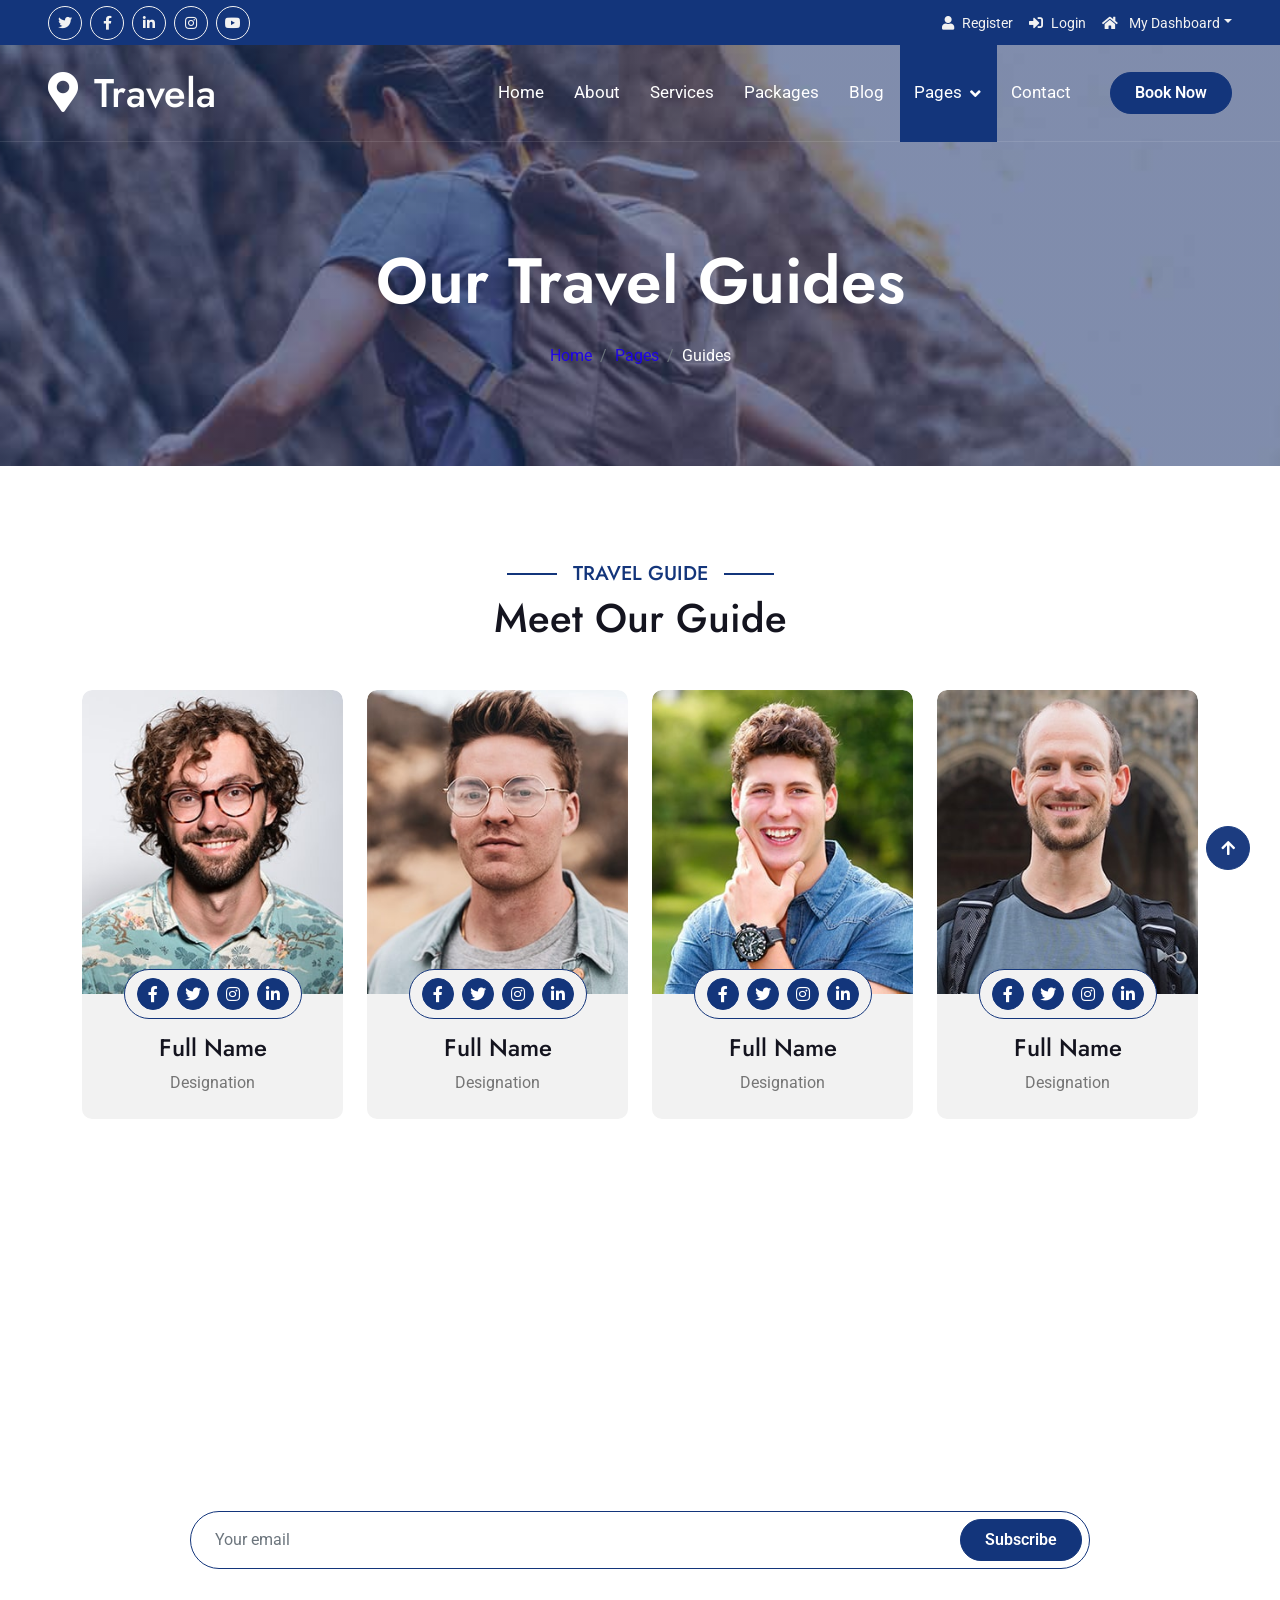
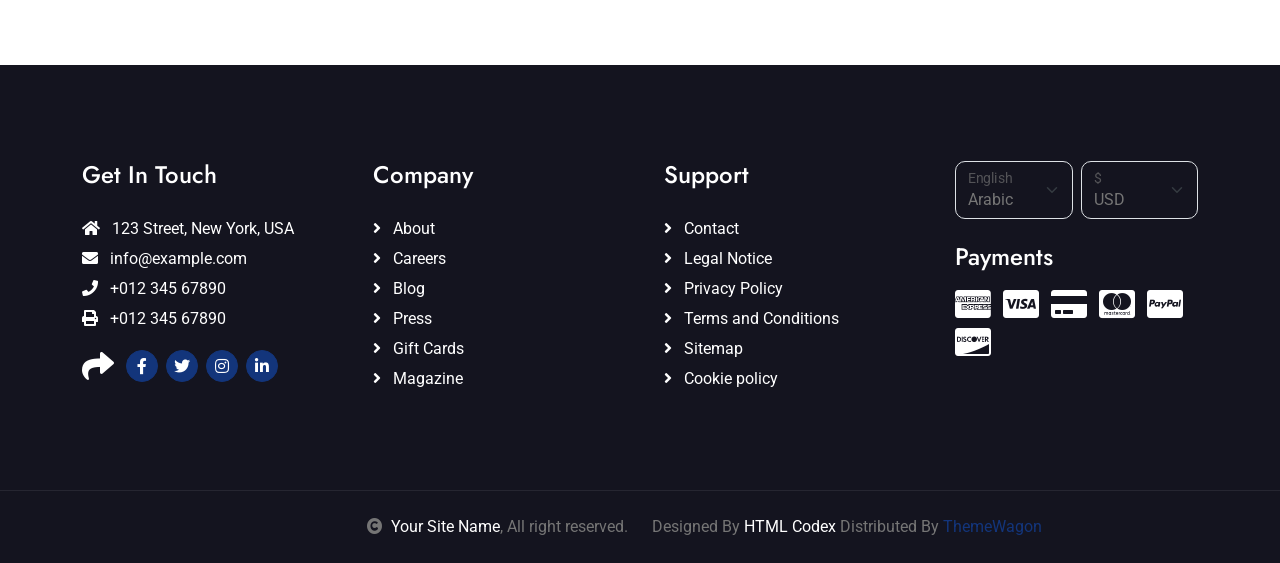
<file: guides.html>
<!DOCTYPE html>
<html lang="en">

    <head>
        <meta charset="utf-8">
        <title>Travela - Tourism Website Template</title>
        <meta content="width=device-width, initial-scale=1.0" name="viewport">
        <meta content="" name="keywords">
        <meta content="" name="description">

        <!-- Google Web Fonts -->
        <link rel="preconnect" href="https://fonts.googleapis.com">
        <link rel="preconnect" href="https://fonts.gstatic.com" crossorigin>
        <link href="https://fonts.googleapis.com/css2?family=Jost:wght@500;600&family=Roboto&display=swap" rel="stylesheet">

        <!-- Icon Font Stylesheet -->
        <link rel="stylesheet" href="https://use.fontawesome.com/releases/v5.15.4/css/all.css"/>
        <link href="https://cdn.jsdelivr.net/npm/bootstrap-icons@1.4.1/font/bootstrap-icons.css" rel="stylesheet">

        <!-- Libraries Stylesheet -->
        <link href="lib/owlcarousel/assets/owl.carousel.min.css" rel="stylesheet">
        <link href="lib/lightbox/css/lightbox.min.css" rel="stylesheet">


        <!-- Customized Bootstrap Stylesheet -->
        <link href="css/bootstrap.min.css" rel="stylesheet">

        <!-- Template Stylesheet -->
        <link href="css/style.css" rel="stylesheet">
    </head>

    <body>

        <!-- Spinner Start -->
        <div id="spinner" class="show bg-white position-fixed translate-middle w-100 vh-100 top-50 start-50 d-flex align-items-center justify-content-center">
            <div class="spinner-border text-primary" style="width: 3rem; height: 3rem;" role="status">
                <span class="sr-only">Loading...</span>
            </div>
        </div>
        <!-- Spinner End -->

        <!-- Topbar Start -->
        <div class="container-fluid bg-primary px-5 d-none d-lg-block">
            <div class="row gx-0">
                <div class="col-lg-8 text-center text-lg-start mb-2 mb-lg-0">
                    <div class="d-inline-flex align-items-center" style="height: 45px;">
                        <a class="btn btn-sm btn-outline-light btn-sm-square rounded-circle me-2" href=""><i class="fab fa-twitter fw-normal"></i></a>
                        <a class="btn btn-sm btn-outline-light btn-sm-square rounded-circle me-2" href=""><i class="fab fa-facebook-f fw-normal"></i></a>
                        <a class="btn btn-sm btn-outline-light btn-sm-square rounded-circle me-2" href=""><i class="fab fa-linkedin-in fw-normal"></i></a>
                        <a class="btn btn-sm btn-outline-light btn-sm-square rounded-circle me-2" href=""><i class="fab fa-instagram fw-normal"></i></a>
                        <a class="btn btn-sm btn-outline-light btn-sm-square rounded-circle" href=""><i class="fab fa-youtube fw-normal"></i></a>
                    </div>
                </div>
                <div class="col-lg-4 text-center text-lg-end">
                    <div class="d-inline-flex align-items-center" style="height: 45px;">
                        <a href="#"><small class="me-3 text-light"><i class="fa fa-user me-2"></i>Register</small></a>
                        <a href="#"><small class="me-3 text-light"><i class="fa fa-sign-in-alt me-2"></i>Login</small></a>
                        <div class="dropdown">
                            <a href="#" class="dropdown-toggle text-light" data-bs-toggle="dropdown"><small><i class="fa fa-home me-2"></i> My Dashboard</small></a>
                            <div class="dropdown-menu rounded">
                                <a href="#" class="dropdown-item"><i class="fas fa-user-alt me-2"></i> My Profile</a>
                                <a href="#" class="dropdown-item"><i class="fas fa-comment-alt me-2"></i> Inbox</a>
                                <a href="#" class="dropdown-item"><i class="fas fa-bell me-2"></i> Notifications</a>
                                <a href="#" class="dropdown-item"><i class="fas fa-cog me-2"></i> Account Settings</a>
                                <a href="#" class="dropdown-item"><i class="fas fa-power-off me-2"></i> Log Out</a>
                            </div>
                        </div>
                    </div>
                </div>
            </div>
        </div>
        <!-- Topbar End -->

        <!-- Navbar & Hero Start -->
        <div class="container-fluid position-relative p-0">
            <nav class="navbar navbar-expand-lg navbar-light px-4 px-lg-5 py-3 py-lg-0">
                <a href="" class="navbar-brand p-0">
                    <h1 class="m-0"><i class="fa fa-map-marker-alt me-3"></i>Travela</h1>
                    <!-- <img src="img/logo.png" alt="Logo"> -->
                </a>
                <button class="navbar-toggler" type="button" data-bs-toggle="collapse" data-bs-target="#navbarCollapse">
                    <span class="fa fa-bars"></span>
                </button>
                <div class="collapse navbar-collapse" id="navbarCollapse">
                    <div class="navbar-nav ms-auto py-0">
                        <a href="index.html" class="nav-item nav-link">Home</a>
                        <a href="about.html" class="nav-item nav-link">About</a>
                        <a href="services.html" class="nav-item nav-link">Services</a>
                        <a href="packages.html" class="nav-item nav-link">Packages</a>
                        <a href="blog.html" class="nav-item nav-link">Blog</a>
                        <div class="nav-item dropdown">
                            <a href="#" class="nav-link dropdown-toggle active" data-bs-toggle="dropdown">Pages</a>
                            <div class="dropdown-menu m-0">
                                <a href="destination.html" class="dropdown-item">Destination</a>
                                <a href="tour.html" class="dropdown-item">Explore Tour</a>
                                <a href="booking.html" class="dropdown-item">Travel Booking</a>
                                <a href="gallery.html" class="dropdown-item">Our Gallery</a>
                                <a href="guides.html" class="dropdown-item active">Travel Guides</a>
                                <a href="testimonial.html" class="dropdown-item">Testimonial</a>
                                <a href="404.html" class="dropdown-item">404 Page</a>
                            </div>
                        </div>
                        <a href="contact.html" class="nav-item nav-link">Contact</a>
                    </div>
                    <a href="" class="btn btn-primary rounded-pill py-2 px-4 ms-lg-4">Book Now</a>
                </div>
            </nav>
        </div>
        <!-- Navbar & Hero End -->

        <!-- Header Start -->
        <div class="container-fluid bg-breadcrumb">
            <div class="container text-center py-5" style="max-width: 900px;">
                <h3 class="text-white display-3 mb-4">Our Travel Guides</h1>
                <ol class="breadcrumb justify-content-center mb-0">
                    <li class="breadcrumb-item"><a href="index.html">Home</a></li>
                    <li class="breadcrumb-item"><a href="#">Pages</a></li>
                    <li class="breadcrumb-item active text-white">Guides</li>
                </ol>
            </div>
        </div>
        <!-- Header End -->

        <!-- Travel Guide Start -->
        <div class="container-fluid guide py-5">
            <div class="container py-5">
                <div class="mx-auto text-center mb-5" style="max-width: 900px;">
                    <h5 class="section-title px-3">Travel Guide</h5>
                    <h1 class="mb-0">Meet Our Guide</h1>
                </div>
                <div class="row g-4">
                    <div class="col-md-6 col-lg-3">
                        <div class="guide-item">
                            <div class="guide-img">
                                <div class="guide-img-efects">
                                    <img src="img/guide-1.jpg" class="img-fluid w-100 rounded-top" alt="Image">
                                </div>
                                <div class="guide-icon rounded-pill p-2">
                                    <a class="btn btn-square btn-primary rounded-circle mx-1" href=""><i class="fab fa-facebook-f"></i></a>
                                    <a class="btn btn-square btn-primary rounded-circle mx-1" href=""><i class="fab fa-twitter"></i></a>
                                    <a class="btn btn-square btn-primary rounded-circle mx-1" href=""><i class="fab fa-instagram"></i></a>
                                    <a class="btn btn-square btn-primary rounded-circle mx-1" href=""><i class="fab fa-linkedin-in"></i></a>
                                </div>
                            </div>
                            <div class="guide-title text-center rounded-bottom p-4">
                                <div class="guide-title-inner">
                                    <h4 class="mt-3">Full Name</h4>
                                    <p class="mb-0">Designation</p>
                                </div>
                            </div>
                        </div>
                    </div>
                    <div class="col-md-6 col-lg-3">
                        <div class="guide-item">
                            <div class="guide-img">
                                <div class="guide-img-efects">
                                    <img src="img/guide-2.jpg" class="img-fluid w-100 rounded-top" alt="Image">
                                </div>
                                <div class="guide-icon rounded-pill p-2">
                                    <a class="btn btn-square btn-primary rounded-circle mx-1" href=""><i class="fab fa-facebook-f"></i></a>
                                    <a class="btn btn-square btn-primary rounded-circle mx-1" href=""><i class="fab fa-twitter"></i></a>
                                    <a class="btn btn-square btn-primary rounded-circle mx-1" href=""><i class="fab fa-instagram"></i></a>
                                    <a class="btn btn-square btn-primary rounded-circle mx-1" href=""><i class="fab fa-linkedin-in"></i></a>
                                </div>
                            </div>
                            <div class="guide-title text-center rounded-bottom p-4">
                                <div class="guide-title-inner">
                                    <h4 class="mt-3">Full Name</h4>
                                    <p class="mb-0">Designation</p>
                                </div>
                            </div>
                        </div>
                    </div>
                    <div class="col-md-6 col-lg-3">
                        <div class="guide-item">
                            <div class="guide-img">
                                <div class="guide-img-efects">
                                    <img src="img/guide-3.jpg" class="img-fluid w-100 rounded-top" alt="Image">
                                </div>
                                <div class="guide-icon rounded-pill p-2">
                                    <a class="btn btn-square btn-primary rounded-circle mx-1" href=""><i class="fab fa-facebook-f"></i></a>
                                    <a class="btn btn-square btn-primary rounded-circle mx-1" href=""><i class="fab fa-twitter"></i></a>
                                    <a class="btn btn-square btn-primary rounded-circle mx-1" href=""><i class="fab fa-instagram"></i></a>
                                    <a class="btn btn-square btn-primary rounded-circle mx-1" href=""><i class="fab fa-linkedin-in"></i></a>
                                </div>
                            </div>
                            <div class="guide-title text-center rounded-bottom p-4">
                                <div class="guide-title-inner">
                                    <h4 class="mt-3">Full Name</h4>
                                    <p class="mb-0">Designation</p>
                                </div>
                            </div>
                        </div>
                    </div>
                    <div class="col-md-6 col-lg-3">
                        <div class="guide-item">
                            <div class="guide-img">
                                <div class="guide-img-efects">
                                    <img src="img/guide-4.jpg" class="img-fluid w-100 rounded-top" alt="Image">
                                </div>
                                <div class="guide-icon rounded-pill p-2">
                                    <a class="btn btn-square btn-primary rounded-circle mx-1" href=""><i class="fab fa-facebook-f"></i></a>
                                    <a class="btn btn-square btn-primary rounded-circle mx-1" href=""><i class="fab fa-twitter"></i></a>
                                    <a class="btn btn-square btn-primary rounded-circle mx-1" href=""><i class="fab fa-instagram"></i></a>
                                    <a class="btn btn-square btn-primary rounded-circle mx-1" href=""><i class="fab fa-linkedin-in"></i></a>
                                </div>
                            </div>
                            <div class="guide-title text-center rounded-bottom p-4">
                                <div class="guide-title-inner">
                                    <h4 class="mt-3">Full Name</h4>
                                    <p class="mb-0">Designation</p>
                                </div>
                            </div>
                        </div>
                    </div>
                </div>
            </div>
        </div>
        <!-- Travel Guide End -->

        <!-- Subscribe Start -->
        <div class="container-fluid subscribe py-5">
            <div class="container text-center py-5">
                <div class="mx-auto text-center" style="max-width: 900px;">
                    <h5 class="subscribe-title px-3">Subscribe</h5>
                    <h1 class="text-white mb-4">Our Newsletter</h1>
                    <p class="text-white mb-5">Lorem ipsum dolor sit amet consectetur adipisicing elit. Laborum tempore nam, architecto doloremque velit explicabo? Voluptate sunt eveniet fuga eligendi! Expedita laudantium fugiat corrupti eum cum repellat a laborum quasi.
                    </p>
                    <div class="position-relative mx-auto">
                        <input class="form-control border-primary rounded-pill w-100 py-3 ps-4 pe-5" type="text" placeholder="Your email">
                        <button type="button" class="btn btn-primary rounded-pill position-absolute top-0 end-0 py-2 px-4 mt-2 me-2">Subscribe</button>
                    </div>
                </div>
            </div>
        </div>
        <!-- Subscribe End -->

        <!-- Footer Start -->
        <div class="container-fluid footer py-5">
            <div class="container py-5">
                <div class="row g-5">
                    <div class="col-md-6 col-lg-6 col-xl-3">
                        <div class="footer-item d-flex flex-column">
                            <h4 class="mb-4 text-white">Get In Touch</h4>
                            <a href=""><i class="fas fa-home me-2"></i> 123 Street, New York, USA</a>
                            <a href=""><i class="fas fa-envelope me-2"></i> info@example.com</a>
                            <a href=""><i class="fas fa-phone me-2"></i> +012 345 67890</a>
                            <a href="" class="mb-3"><i class="fas fa-print me-2"></i> +012 345 67890</a>
                            <div class="d-flex align-items-center">
                                <i class="fas fa-share fa-2x text-white me-2"></i>
                                <a class="btn-square btn btn-primary rounded-circle mx-1" href=""><i class="fab fa-facebook-f"></i></a>
                                <a class="btn-square btn btn-primary rounded-circle mx-1" href=""><i class="fab fa-twitter"></i></a>
                                <a class="btn-square btn btn-primary rounded-circle mx-1" href=""><i class="fab fa-instagram"></i></a>
                                <a class="btn-square btn btn-primary rounded-circle mx-1" href=""><i class="fab fa-linkedin-in"></i></a>
                            </div>
                        </div>
                    </div>
                    <div class="col-md-6 col-lg-6 col-xl-3">
                        <div class="footer-item d-flex flex-column">
                            <h4 class="mb-4 text-white">Company</h4>
                            <a href=""><i class="fas fa-angle-right me-2"></i> About</a>
                            <a href=""><i class="fas fa-angle-right me-2"></i> Careers</a>
                            <a href=""><i class="fas fa-angle-right me-2"></i> Blog</a>
                            <a href=""><i class="fas fa-angle-right me-2"></i> Press</a>
                            <a href=""><i class="fas fa-angle-right me-2"></i> Gift Cards</a>
                            <a href=""><i class="fas fa-angle-right me-2"></i> Magazine</a>
                        </div>
                    </div>
                    <div class="col-md-6 col-lg-6 col-xl-3">
                        <div class="footer-item d-flex flex-column">
                            <h4 class="mb-4 text-white">Support</h4>
                            <a href=""><i class="fas fa-angle-right me-2"></i> Contact</a>
                            <a href=""><i class="fas fa-angle-right me-2"></i> Legal Notice</a>
                            <a href=""><i class="fas fa-angle-right me-2"></i> Privacy Policy</a>
                            <a href=""><i class="fas fa-angle-right me-2"></i> Terms and Conditions</a>
                            <a href=""><i class="fas fa-angle-right me-2"></i> Sitemap</a>
                            <a href=""><i class="fas fa-angle-right me-2"></i> Cookie policy</a>
                        </div>
                    </div>
                    <div class="col-md-6 col-lg-6 col-xl-3">
                        <div class="footer-item">
                            <div class="row gy-3 gx-2 mb-4">
                                <div class="col-xl-6">
                                    <form>
                                        <div class="form-floating">
                                            <select class="form-select bg-dark border" id="select1">
                                                <option value="1">Arabic</option>
                                                <option value="2">German</option>
                                                <option value="3">Greek</option>
                                                <option value="3">New York</option>
                                            </select>
                                            <label for="select1">English</label>
                                        </div>
                                    </form>
                                </div>
                                <div class="col-xl-6">
                                    <form>
                                        <div class="form-floating">
                                            <select class="form-select bg-dark border" id="select1">
                                                <option value="1">USD</option>
                                                <option value="2">EUR</option>
                                                <option value="3">INR</option>
                                                <option value="3">GBP</option>
                                            </select>
                                            <label for="select1">$</label>
                                        </div>
                                    </form>
                                </div>
                            </div>
                            <h4 class="text-white mb-3">Payments</h4>
                            <div class="footer-bank-card">
                                <a href="#" class="text-white me-2"><i class="fab fa-cc-amex fa-2x"></i></a>
                                <a href="#" class="text-white me-2"><i class="fab fa-cc-visa fa-2x"></i></a>
                                <a href="#" class="text-white me-2"><i class="fas fa-credit-card fa-2x"></i></a>
                                <a href="#" class="text-white me-2"><i class="fab fa-cc-mastercard fa-2x"></i></a>
                                <a href="#" class="text-white me-2"><i class="fab fa-cc-paypal fa-2x"></i></a>
                                <a href="#" class="text-white"><i class="fab fa-cc-discover fa-2x"></i></a>
                            </div>
                        </div>
                    </div>
                </div>
            </div>
        </div>
        <!-- Footer End -->

        <!-- Copyright Start -->
        <div class="container-fluid copyright text-body py-4">
            <div class="container">
                <div class="row g-4 align-items-center">
                    <div class="col-md-6 text-center text-md-end mb-md-0">
                        <i class="fas fa-copyright me-2"></i><a class="text-white" href="#">Your Site Name</a>, All right reserved.
                    </div>
                    <div class="col-md-6 text-center text-md-start">
                        <!--/*** This template is free as long as you keep the below author’s credit link/attribution link/backlink. ***/-->
                        <!--/*** If you'd like to use the template without the below author’s credit link/attribution link/backlink, ***/-->
                        <!--/*** you can purchase the Credit Removal License from "https://htmlcodex.com/credit-removal". ***/-->
                        Designed By <a class="text-white" href="https://htmlcodex.com">HTML Codex</a> Distributed By <a href="https://themewagon.com">ThemeWagon</a>
                    </div>
                    </div>
                </div>
            </div>
        </div>
        <!-- Copyright End -->

        <!-- Back to Top -->
        <a href="#" class="btn btn-primary btn-primary-outline-0 btn-md-square back-to-top" style="display: none;"><i class="fa fa-arrow-up"></i></a>


        <!-- JavaScript Libraries -->
        <script src="https://ajax.googleapis.com/ajax/libs/jquery/3.6.4/jquery.min.js"></script>
        <script src="https://cdn.jsdelivr.net/npm/bootstrap@5.0.0/dist/js/bootstrap.bundle.min.js"></script>
        <script src="lib/easing/easing.min.js"></script>
        <script src="lib/waypoints/waypoints.min.js"></script>
        <script src="lib/owlcarousel/owl.carousel.min.js"></script>
        <script src="lib/lightbox/js/lightbox.min.js"></script>


        <!-- Template Javascript -->
        <script src="js/main.js"></script>
    </body>

</html>
</file>
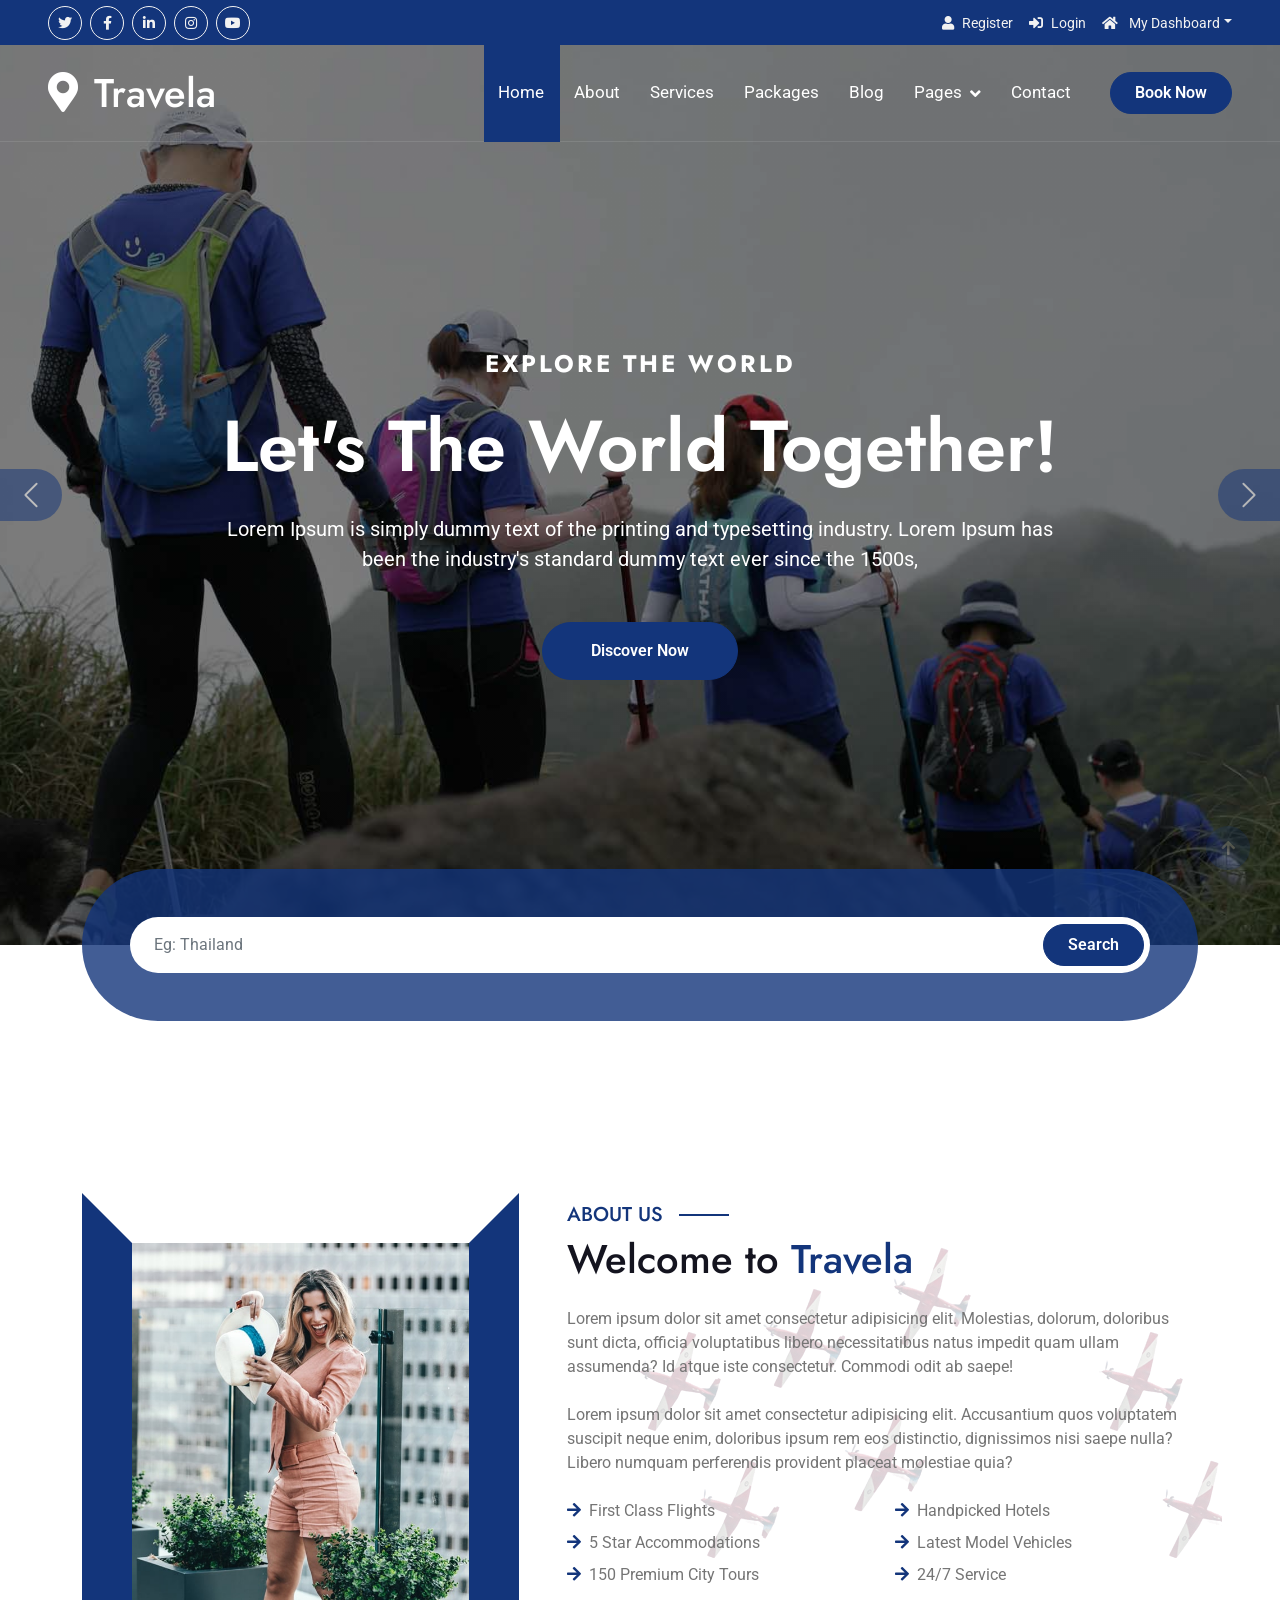
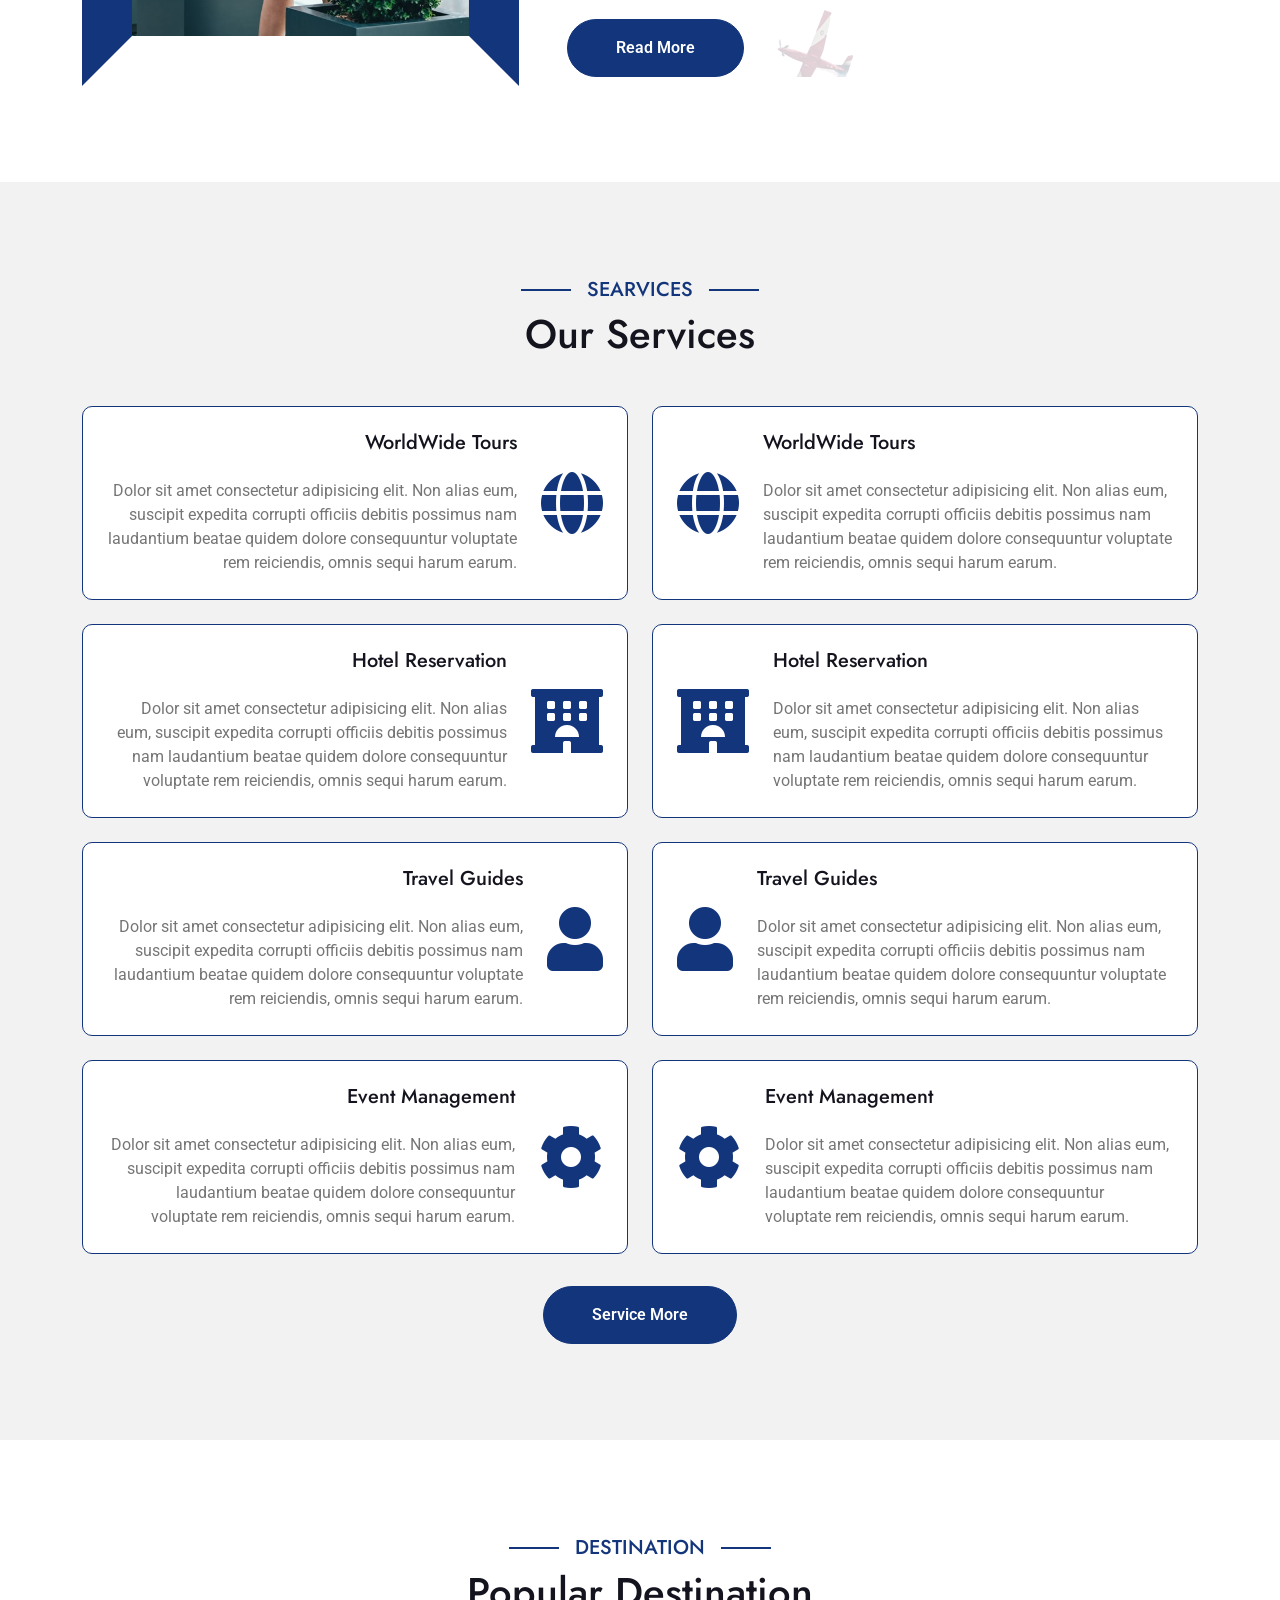
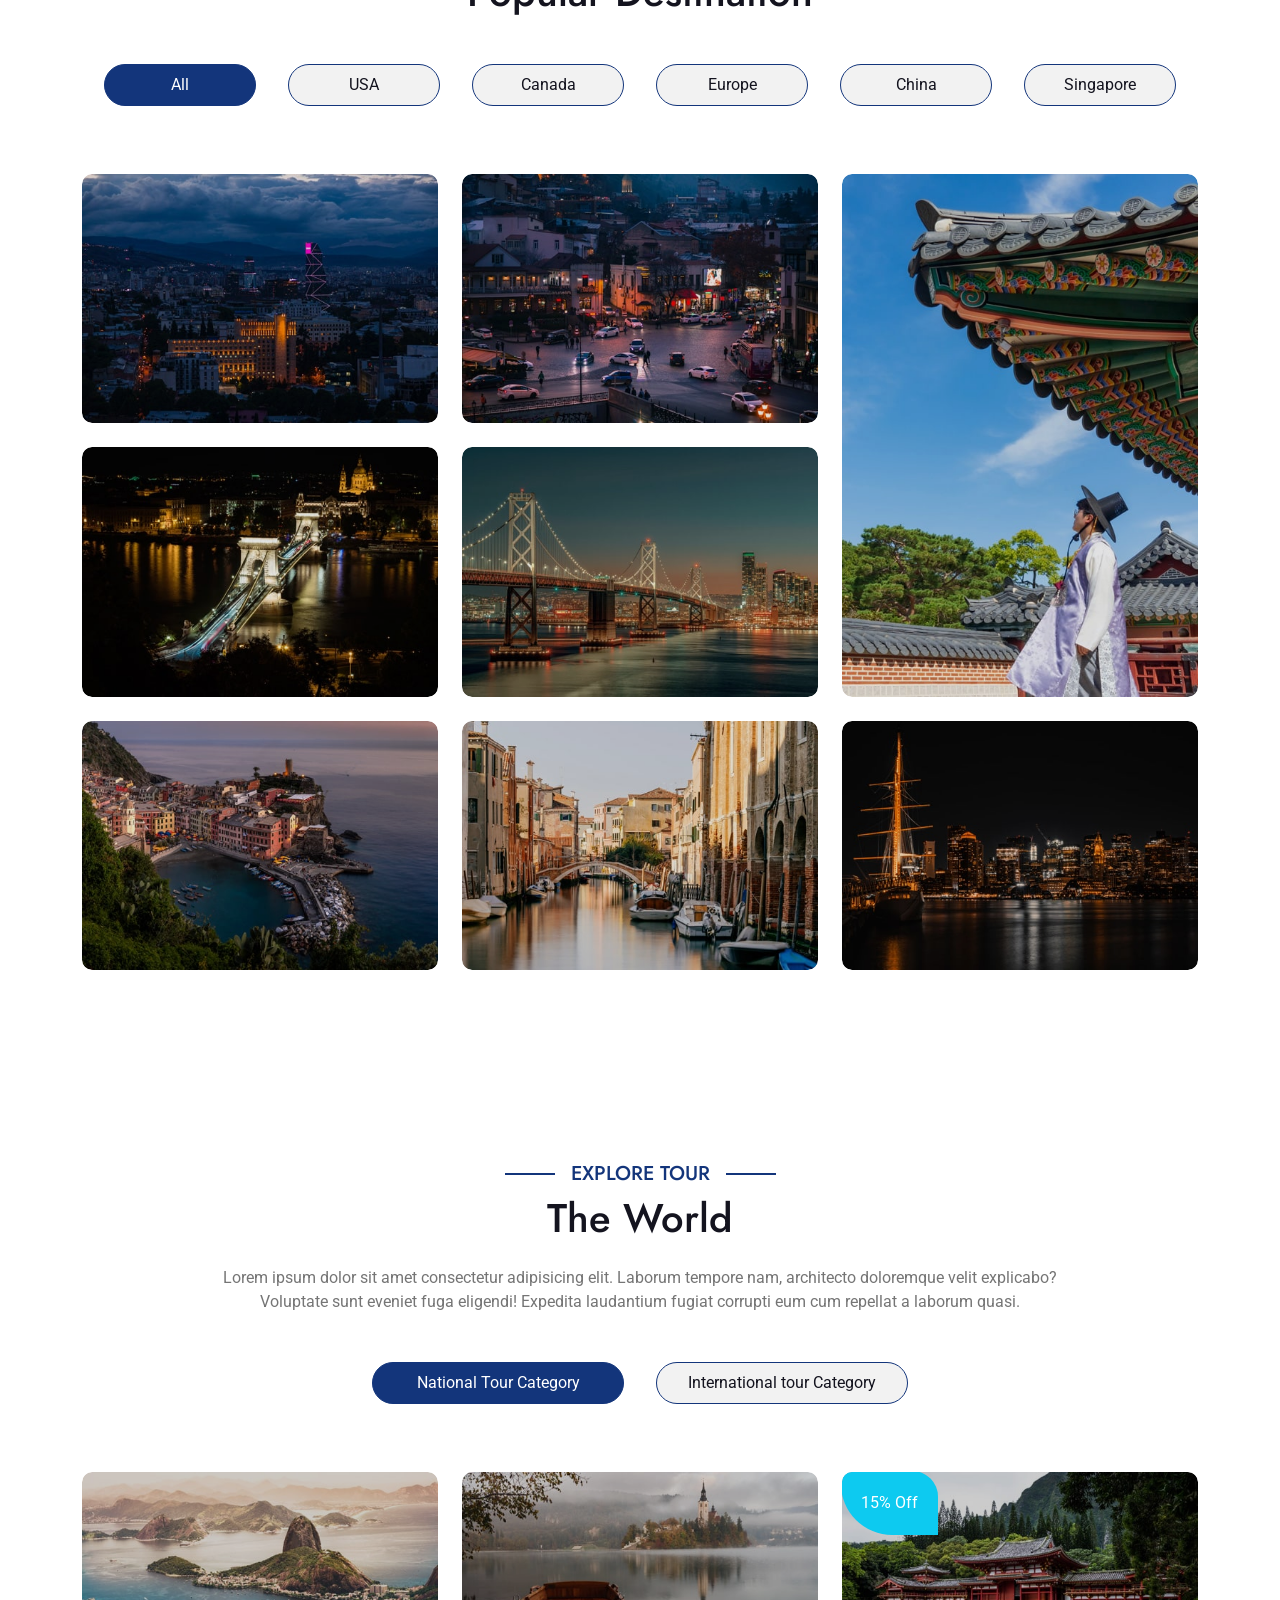
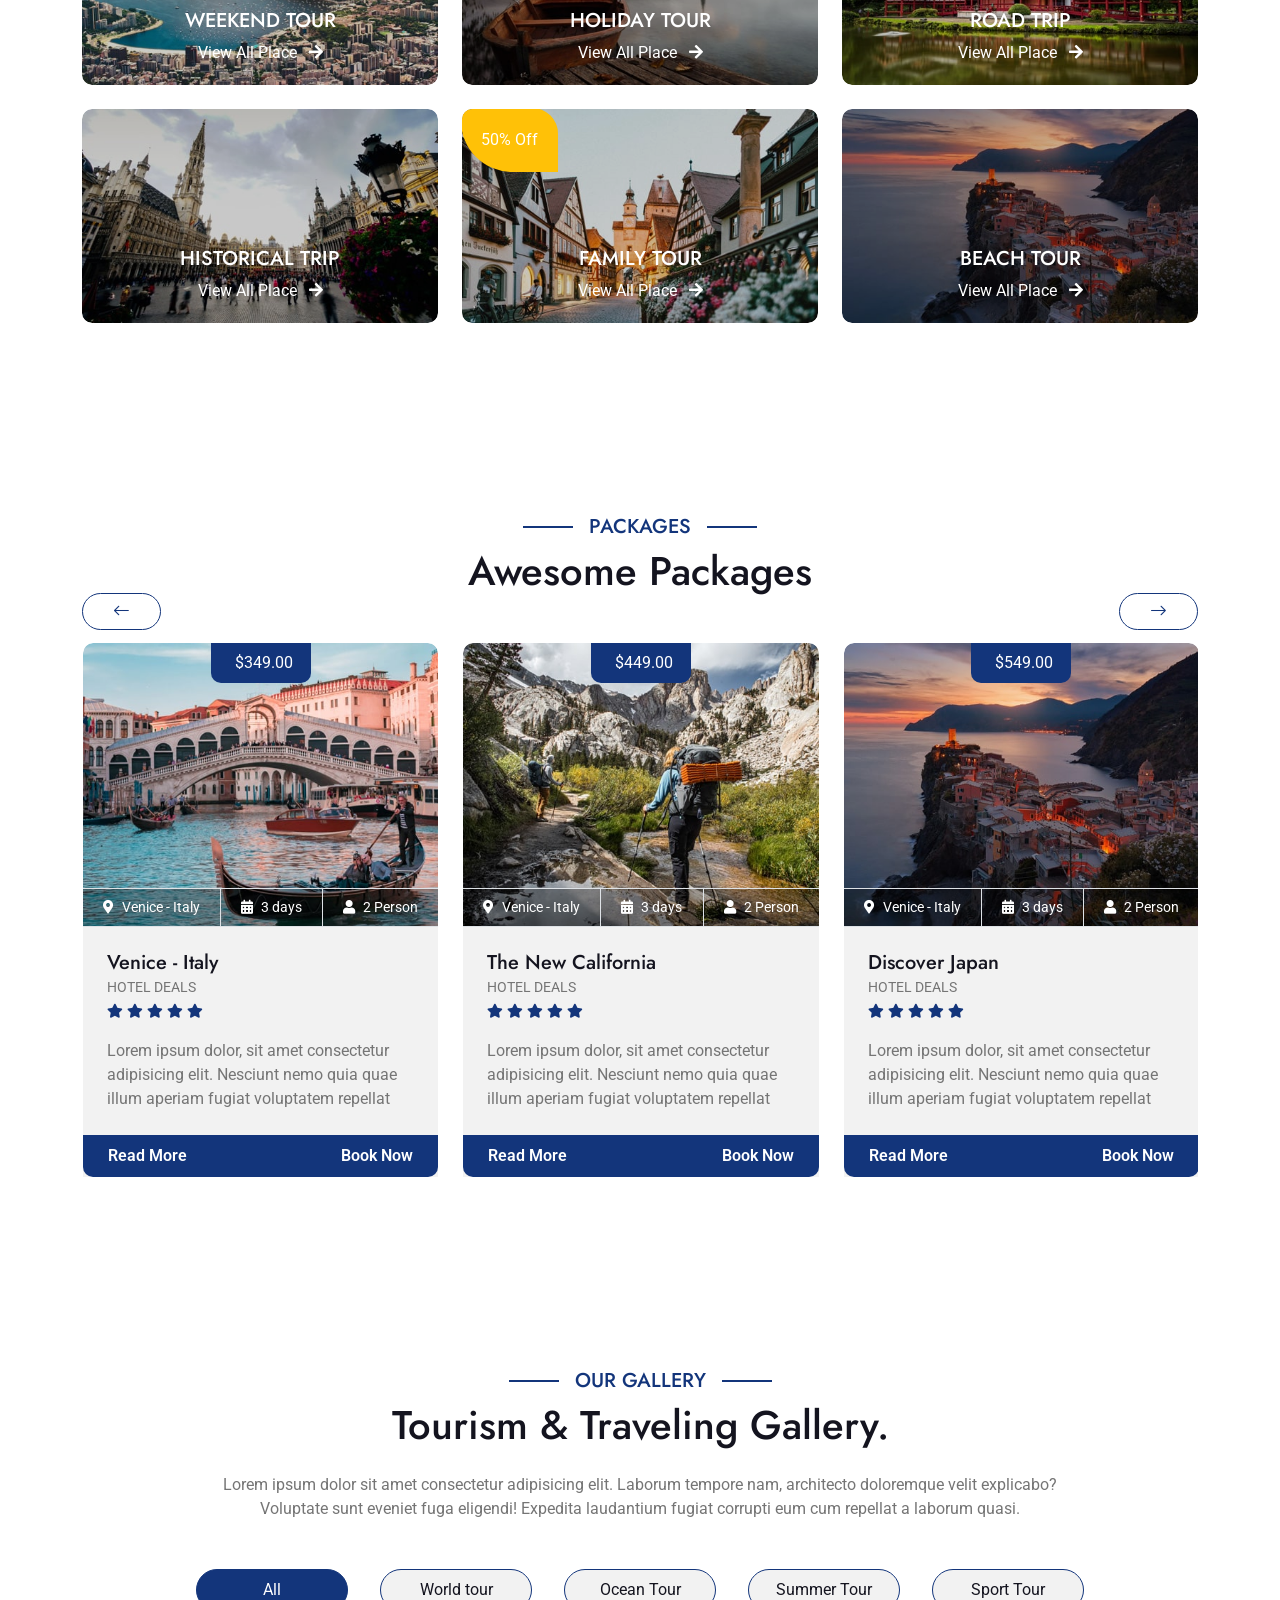
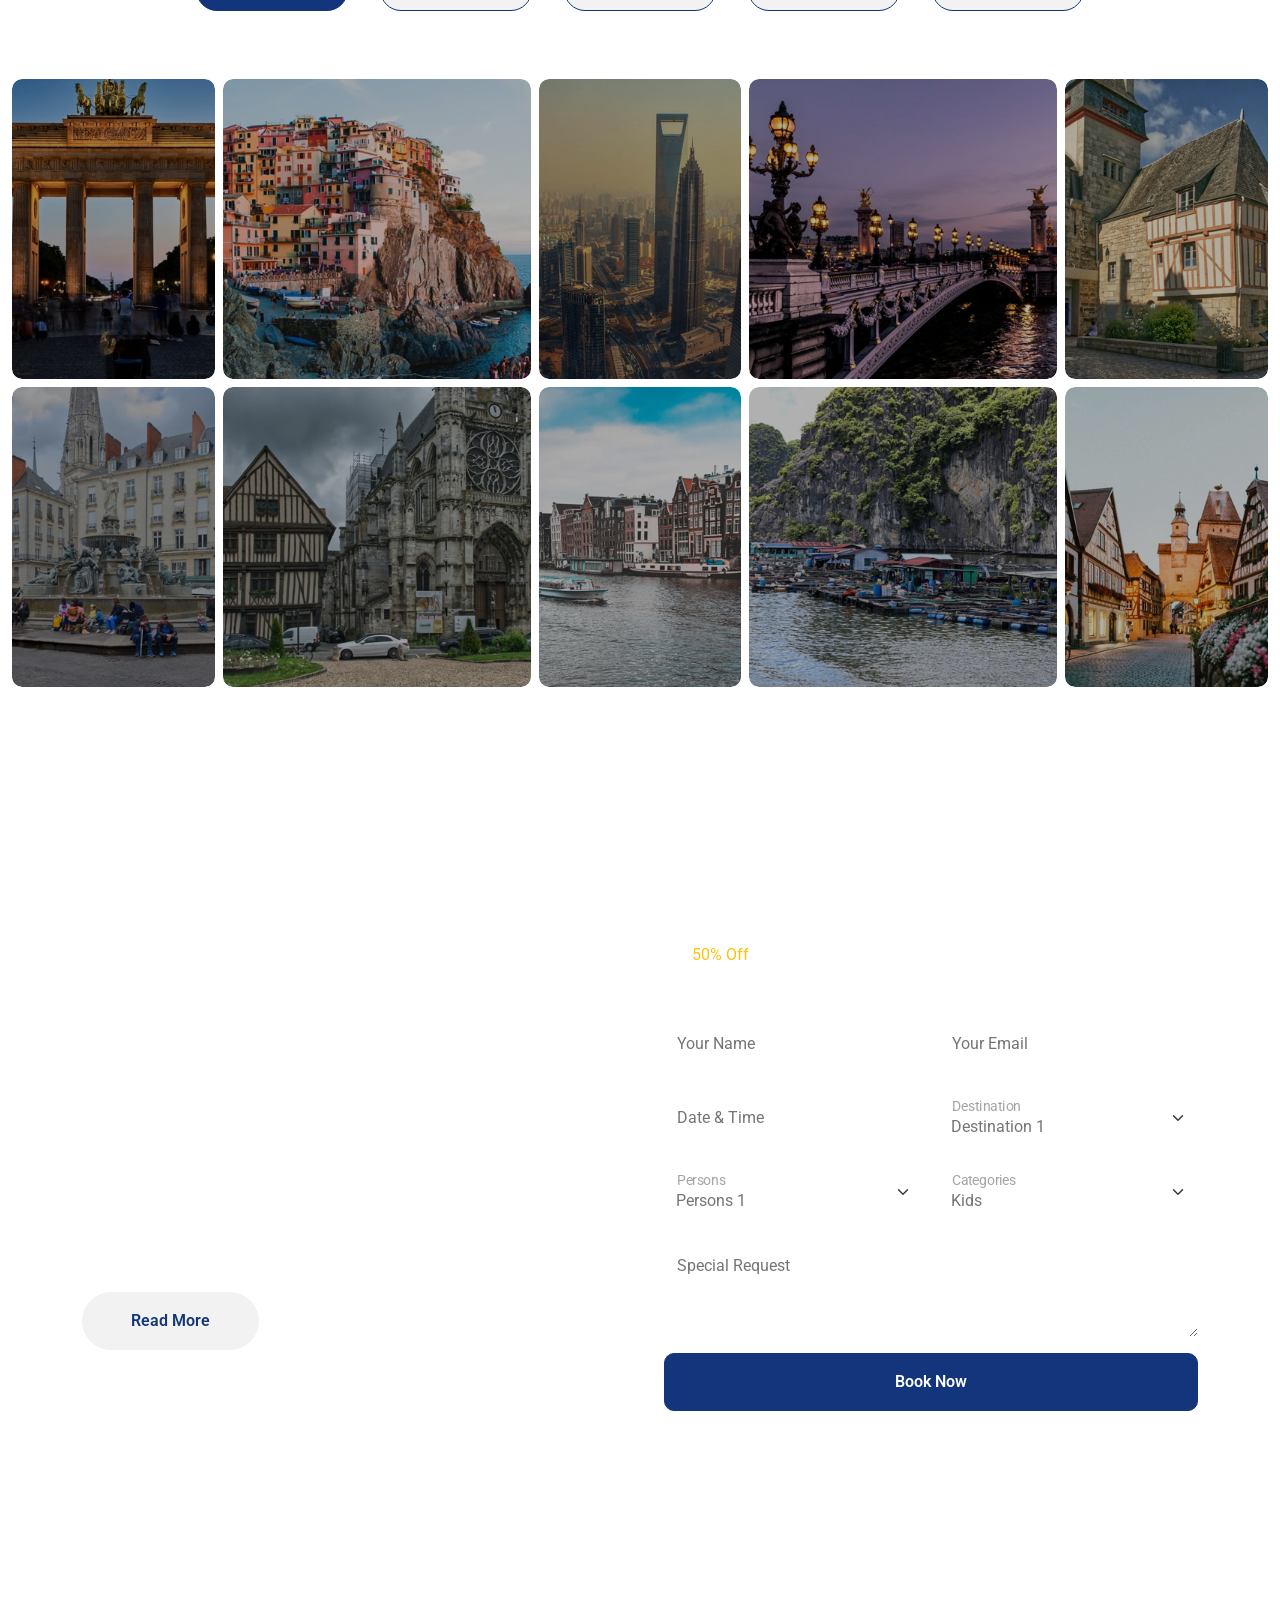
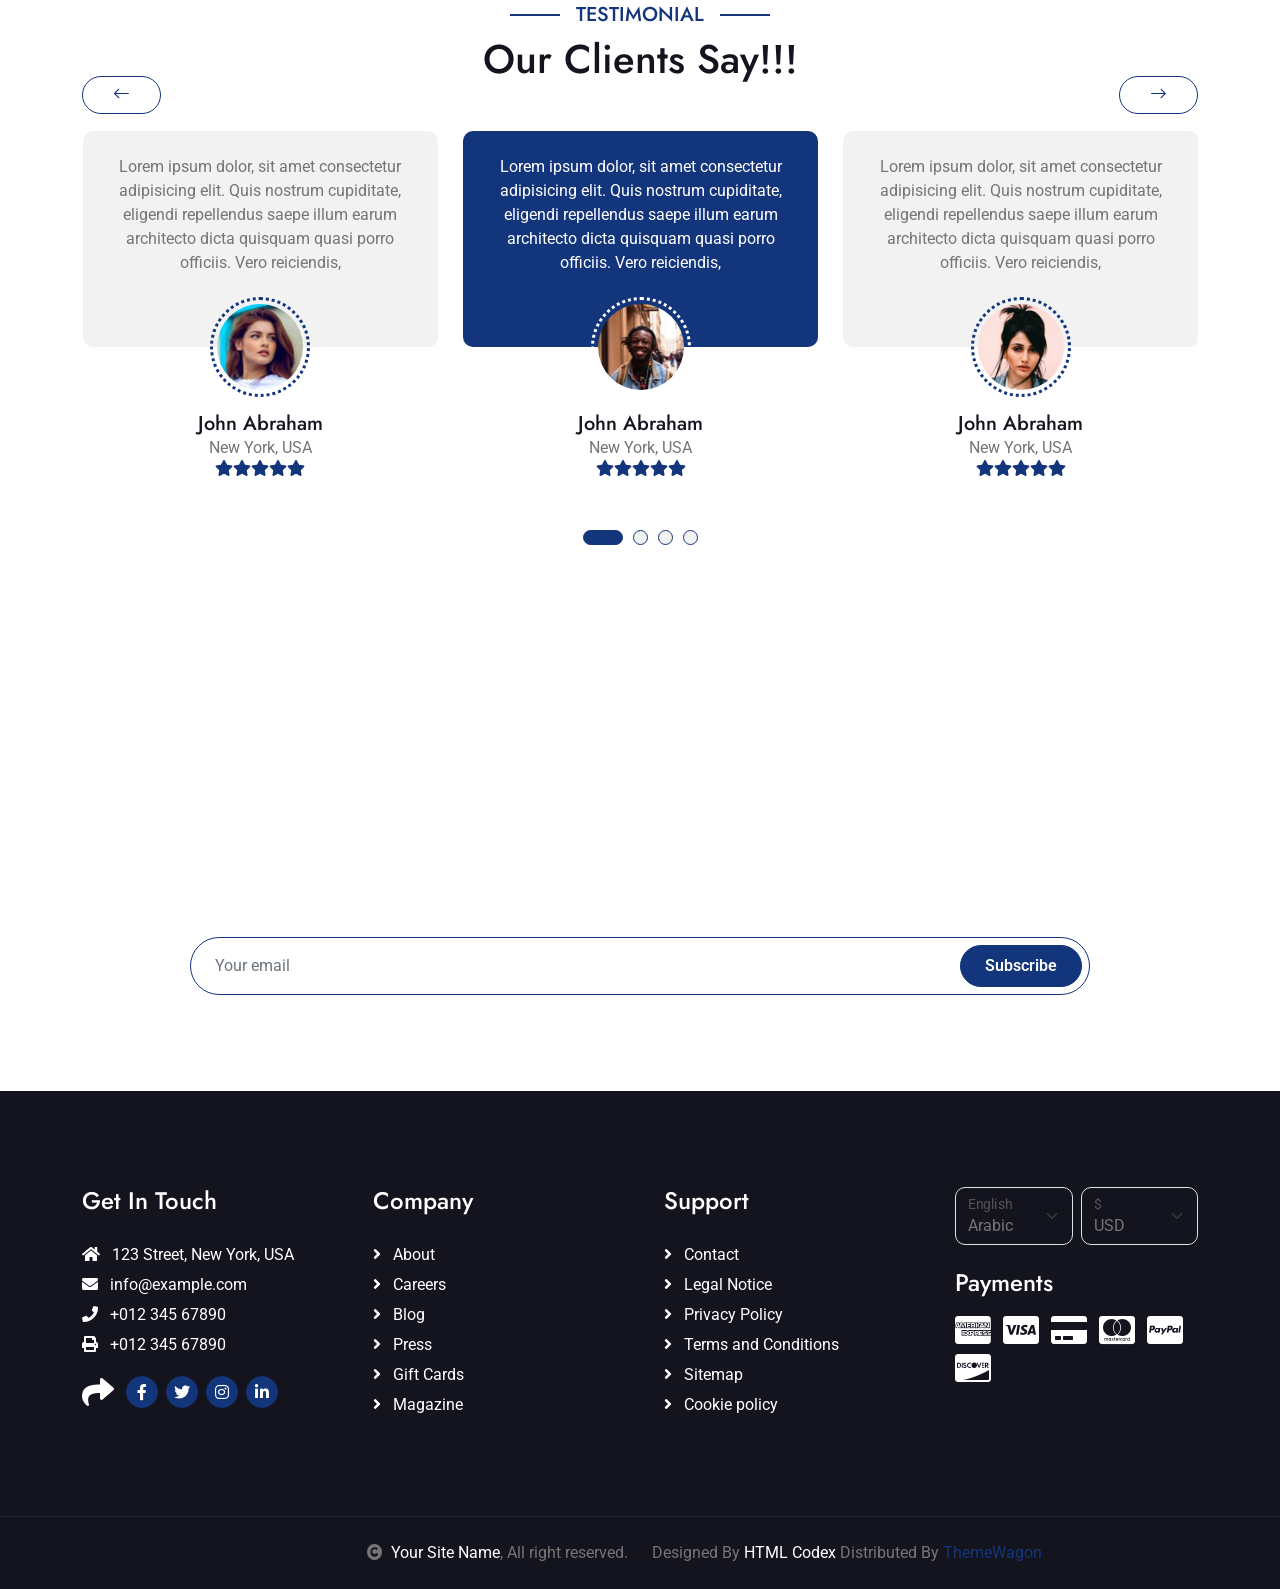
<file: Home1.html>
<!DOCTYPE html>
<html lang="en">

    <head>
        <meta charset="utf-8">
        <title>Travela - Tourism Website Template</title>
        <meta content="width=device-width, initial-scale=1.0" name="viewport">
        <meta content="" name="keywords">
        <meta content="" name="description">

        <!-- Google Web Fonts -->
        <link rel="preconnect" href="https://fonts.googleapis.com">
        <link rel="preconnect" href="https://fonts.gstatic.com" crossorigin>
        <link href="https://fonts.googleapis.com/css2?family=Jost:wght@500;600&family=Roboto&display=swap" rel="stylesheet"> 

        <!-- Icon Font Stylesheet -->
        <link rel="stylesheet" href="https://use.fontawesome.com/releases/v5.15.4/css/all.css"/>
        <link href="https://cdn.jsdelivr.net/npm/bootstrap-icons@1.4.1/font/bootstrap-icons.css" rel="stylesheet">

        <!-- Libraries Stylesheet -->
        <link href="lib/owlcarousel/assets/owl.carousel.min.css" rel="stylesheet">
        <link href="lib/lightbox/css/lightbox.min.css" rel="stylesheet">


        <!-- Customized Bootstrap Stylesheet -->
        <link href="css/bootstrap.min.css" rel="stylesheet">

        <!-- Template Stylesheet -->
        <link href="css/style.css" rel="stylesheet">
    </head>

    <body>

        <!-- Spinner Start -->
        <div id="spinner" class="show bg-white position-fixed translate-middle w-100 vh-100 top-50 start-50 d-flex align-items-center justify-content-center">
            <div class="spinner-border text-primary" style="width: 3rem; height: 3rem;" role="status">
                <span class="sr-only">Loading...</span>
            </div>
        </div>
        <!-- Spinner End -->

        <!-- Topbar Start -->
        <div class="container-fluid bg-primary px-5 d-none d-lg-block">
            <div class="row gx-0">
                <div class="col-lg-8 text-center text-lg-start mb-2 mb-lg-0">
                    <div class="d-inline-flex align-items-center" style="height: 45px;">
                        <a class="btn btn-sm btn-outline-light btn-sm-square rounded-circle me-2" href=""><i class="fab fa-twitter fw-normal"></i></a>
                        <a class="btn btn-sm btn-outline-light btn-sm-square rounded-circle me-2" href=""><i class="fab fa-facebook-f fw-normal"></i></a>
                        <a class="btn btn-sm btn-outline-light btn-sm-square rounded-circle me-2" href=""><i class="fab fa-linkedin-in fw-normal"></i></a>
                        <a class="btn btn-sm btn-outline-light btn-sm-square rounded-circle me-2" href=""><i class="fab fa-instagram fw-normal"></i></a>
                        <a class="btn btn-sm btn-outline-light btn-sm-square rounded-circle" href=""><i class="fab fa-youtube fw-normal"></i></a>
                    </div>
                </div>
                <div class="col-lg-4 text-center text-lg-end">
                    <div class="d-inline-flex align-items-center" style="height: 45px;">
                        <a href="#"><small class="me-3 text-light"><i class="fa fa-user me-2"></i>Register</small></a>
                        <a href="#"><small class="me-3 text-light"><i class="fa fa-sign-in-alt me-2"></i>Login</small></a>
                        <div class="dropdown">
                            <a href="#" class="dropdown-toggle text-light" data-bs-toggle="dropdown"><small><i class="fa fa-home me-2"></i> My Dashboard</small></a>
                            <div class="dropdown-menu rounded">
                                <a href="#" class="dropdown-item"><i class="fas fa-user-alt me-2"></i> My Profile</a>
                                <a href="#" class="dropdown-item"><i class="fas fa-comment-alt me-2"></i> Inbox</a>
                                <a href="#" class="dropdown-item"><i class="fas fa-bell me-2"></i> Notifications</a>
                                <a href="#" class="dropdown-item"><i class="fas fa-cog me-2"></i> Account Settings</a>
                                <a href="#" class="dropdown-item"><i class="fas fa-power-off me-2"></i> Log Out</a>
                            </div>
                        </div>
                    </div>
                </div>
            </div>
        </div>
        <!-- Topbar End -->

        <!-- Navbar & Hero Start -->
        <div class="container-fluid position-relative p-0">
            <nav class="navbar navbar-expand-lg navbar-light px-4 px-lg-5 py-3 py-lg-0">
                <a href="" class="navbar-brand p-0">
                    <h1 class="m-0"><i class="fa fa-map-marker-alt me-3"></i>Travela</h1>
                    <!-- <img src="img/logo.png" alt="Logo"> -->
                </a>
                <button class="navbar-toggler" type="button" data-bs-toggle="collapse" data-bs-target="#navbarCollapse">
                    <span class="fa fa-bars"></span>
                </button>
                <div class="collapse navbar-collapse" id="navbarCollapse">
                    <div class="navbar-nav ms-auto py-0">
                        <a href="index.html" class="nav-item nav-link active">Home</a>
                        <a href="about.html" class="nav-item nav-link">About</a>
                        <a href="services.html" class="nav-item nav-link">Services</a>
                        <a href="packages.html" class="nav-item nav-link">Packages</a>
                        <a href="blog.html" class="nav-item nav-link">Blog</a>
                        <div class="nav-item dropdown">
                            <a href="#" class="nav-link dropdown-toggle" data-bs-toggle="dropdown">Pages</a>
                            <div class="dropdown-menu m-0">
                                <a href="destination.html" class="dropdown-item">Destination</a>
                                <a href="tour.html" class="dropdown-item">Explore Tour</a>
                                <a href="booking.html" class="dropdown-item">Travel Booking</a>
                                <a href="gallery.html" class="dropdown-item">Our Gallery</a>
                                <a href="guides.html" class="dropdown-item">Travel Guides</a>
                                <a href="testimonial.html" class="dropdown-item">Testimonial</a>
                                <a href="404.html" class="dropdown-item">404 Page</a>
                                <a href="Home1.html" class="dropdown-item">Home 1</a>
                                <a href="Home2.html" class="dropdown-item">Home 2</a>
                            </div>
                        </div>
                        <a href="contact.html" class="nav-item nav-link">Contact</a>
                    </div>
                    <a href="" class="btn btn-primary rounded-pill py-2 px-4 ms-lg-4">Book Now</a>
                </div>
            </nav>

            <!-- Carousel Start -->
            <div class="carousel-header">
                <div id="carouselId" class="carousel slide" data-bs-ride="carousel">
                    <ol class="carousel-indicators">
                        <li data-bs-target="#carouselId" data-bs-slide-to="0" class="active"></li>
                        <li data-bs-target="#carouselId" data-bs-slide-to="1"></li>
                        <li data-bs-target="#carouselId" data-bs-slide-to="2"></li>
                    </ol>
                    <div class="carousel-inner" role="listbox">
                        <div class="carousel-item active">
                            <img src="img/carousel-2.jpg" class="img-fluid" alt="Image">
                            <div class="carousel-caption">
                                <div class="p-3" style="max-width: 900px;">
                                    <h4 class="text-white text-uppercase fw-bold mb-4" style="letter-spacing: 3px;">Explore The World</h4>
                                    <h1 class="display-2 text-capitalize text-white mb-4">Let's The World Together!</h1>
                                    <p class="mb-5 fs-5">Lorem Ipsum is simply dummy text of the printing and typesetting industry. Lorem Ipsum has been the industry's standard dummy text ever since the 1500s, 
                                    </p>
                                    <div class="d-flex align-items-center justify-content-center">
                                        <a class="btn-hover-bg btn btn-primary rounded-pill text-white py-3 px-5" href="#">Discover Now</a>
                                    </div>
                                </div>
                            </div>
                        </div>
                        <div class="carousel-item">
                            <img src="img/carousel-1.jpg" class="img-fluid" alt="Image">
                            <div class="carousel-caption">
                                <div class="p-3" style="max-width: 900px;">
                                    <h4 class="text-white text-uppercase fw-bold mb-4" style="letter-spacing: 3px;">Explore The World</h4>
                                    <h1 class="display-2 text-capitalize text-white mb-4">Find Your Perfect Tour At Travel</h1>
                                    <p class="mb-5 fs-5">Lorem Ipsum is simply dummy text of the printing and typesetting industry. Lorem Ipsum has been the industry's standard dummy text ever since the 1500s, 
                                    </p>
                                    <div class="d-flex align-items-center justify-content-center">
                                        <a class="btn-hover-bg btn btn-primary rounded-pill text-white py-3 px-5" href="#">Discover Now</a>
                                    </div>
                                </div>
                            </div>
                        </div>
                        <div class="carousel-item">
                            <img src="img/carousel-3.jpg" class="img-fluid" alt="Image">
                            <div class="carousel-caption">
                                <div class="p-3" style="max-width: 900px;">
                                    <h4 class="text-white text-uppercase fw-bold mb-4" style="letter-spacing: 3px;">Explore The World</h4>
                                    <h1 class="display-2 text-capitalize text-white mb-4">You Like To Go?</h1>
                                    <p class="mb-5 fs-5">Lorem Ipsum is simply dummy text of the printing and typesetting industry. Lorem Ipsum has been the industry's standard dummy text ever since the 1500s, 
                                    </p>
                                    <div class="d-flex align-items-center justify-content-center">
                                        <a class="btn-hover-bg btn btn-primary rounded-pill text-white py-3 px-5" href="#">Discover Now</a>
                                    </div>
                                </div>
                            </div>
                        </div>
                    </div>
                    <button class="carousel-control-prev" type="button" data-bs-target="#carouselId" data-bs-slide="prev">
                        <span class="carousel-control-prev-icon btn bg-primary" aria-hidden="false"></span>
                        <span class="visually-hidden">Previous</span>
                    </button>
                    <button class="carousel-control-next" type="button" data-bs-target="#carouselId" data-bs-slide="next">
                        <span class="carousel-control-next-icon btn bg-primary" aria-hidden="false"></span>
                        <span class="visually-hidden">Next</span>
                    </button>
                </div>
            </div>
            <!-- Carousel End -->
        </div>
        <div class="container-fluid search-bar position-relative" style="top: -50%; transform: translateY(-50%);">
            <div class="container">
                <div class="position-relative rounded-pill w-100 mx-auto p-5" style="background: rgba(19, 53, 123, 0.8);">
                    <input class="form-control border-0 rounded-pill w-100 py-3 ps-4 pe-5" type="text" placeholder="Eg: Thailand">
                    <button type="button" class="btn btn-primary rounded-pill py-2 px-4 position-absolute me-2" style="top: 50%; right: 46px; transform: translateY(-50%);">Search</button>
                </div>
            </div>
        </div>
        <!-- Navbar & Hero End -->

        <!-- About Start -->
        <div class="container-fluid about py-5">
            <div class="container py-5">
                <div class="row g-5 align-items-center">
                    <div class="col-lg-5">
                        <div class="h-100" style="border: 50px solid; border-color: transparent #13357B transparent #13357B;">
                            <img src="img/about-img.jpg" class="img-fluid w-100 h-100" alt="">
                        </div>
                    </div>
                    <div class="col-lg-7" style="background: linear-gradient(rgba(255, 255, 255, .8), rgba(255, 255, 255, .8)), url(img/about-img-1.png);">
                        <h5 class="section-about-title pe-3">About Us</h5>
                        <h1 class="mb-4">Welcome to <span class="text-primary">Travela</span></h1>
                        <p class="mb-4">Lorem ipsum dolor sit amet consectetur adipisicing elit. Molestias, dolorum, doloribus sunt dicta, officia voluptatibus libero necessitatibus natus impedit quam ullam assumenda? Id atque iste consectetur. Commodi odit ab saepe!</p>
                        <p class="mb-4">Lorem ipsum dolor sit amet consectetur adipisicing elit. Accusantium quos voluptatem suscipit neque enim, doloribus ipsum rem eos distinctio, dignissimos nisi saepe nulla? Libero numquam perferendis provident placeat molestiae quia?</p>
                        <div class="row gy-2 gx-4 mb-4">
                            <div class="col-sm-6">
                                <p class="mb-0"><i class="fa fa-arrow-right text-primary me-2"></i>First Class Flights</p>
                            </div>
                            <div class="col-sm-6">
                                <p class="mb-0"><i class="fa fa-arrow-right text-primary me-2"></i>Handpicked Hotels</p>
                            </div>
                            <div class="col-sm-6">
                                <p class="mb-0"><i class="fa fa-arrow-right text-primary me-2"></i>5 Star Accommodations</p>
                            </div>
                            <div class="col-sm-6">
                                <p class="mb-0"><i class="fa fa-arrow-right text-primary me-2"></i>Latest Model Vehicles</p>
                            </div>
                            <div class="col-sm-6">
                                <p class="mb-0"><i class="fa fa-arrow-right text-primary me-2"></i>150 Premium City Tours</p>
                            </div>
                            <div class="col-sm-6">
                                <p class="mb-0"><i class="fa fa-arrow-right text-primary me-2"></i>24/7 Service</p>
                            </div>
                        </div>
                        <a class="btn btn-primary rounded-pill py-3 px-5 mt-2" href="">Read More</a>
                    </div>
                </div>
            </div>
        </div>
        <!-- About End -->

        <!-- Services Start -->
        <div class="container-fluid bg-light service py-5">
            <div class="container py-5">
                <div class="mx-auto text-center mb-5" style="max-width: 900px;">
                    <h5 class="section-title px-3">Searvices</h5>
                    <h1 class="mb-0">Our Services</h1>
                </div>
                <div class="row g-4">
                    <div class="col-lg-6">
                        <div class="row g-4">
                            <div class="col-12">
                                <div class="service-content-inner d-flex align-items-center bg-white border border-primary rounded p-4 pe-0">
                                    <div class="service-content text-end">
                                        <h5 class="mb-4">WorldWide Tours</h5>
                                        <p class="mb-0">Dolor sit amet consectetur adipisicing elit. Non alias eum, suscipit expedita corrupti officiis debitis possimus nam laudantium beatae quidem dolore consequuntur voluptate rem reiciendis, omnis sequi harum earum.
                                        </p>
                                    </div>
                                    <div class="service-icon p-4">
                                        <i class="fa fa-globe fa-4x text-primary"></i>
                                    </div>
                                </div>
                            </div>
                            <div class="col-12">
                                <div class="service-content-inner d-flex align-items-center  bg-white border border-primary rounded p-4 pe-0">
                                    <div class="service-content text-end">
                                        <h5 class="mb-4">Hotel Reservation</h5>
                                        <p class="mb-0">Dolor sit amet consectetur adipisicing elit. Non alias eum, suscipit expedita corrupti officiis debitis possimus nam laudantium beatae quidem dolore consequuntur voluptate rem reiciendis, omnis sequi harum earum.
                                        </p>
                                    </div>
                                    <div class="service-icon p-4">
                                        <i class="fa fa-hotel fa-4x text-primary"></i>
                                    </div>
                                </div>
                            </div>
                            <div class="col-12">
                                <div class="service-content-inner d-flex align-items-center bg-white border border-primary rounded p-4 pe-0">
                                    <div class="service-content text-end">
                                        <h5 class="mb-4">Travel Guides</h5>
                                        <p class="mb-0">Dolor sit amet consectetur adipisicing elit. Non alias eum, suscipit expedita corrupti officiis debitis possimus nam laudantium beatae quidem dolore consequuntur voluptate rem reiciendis, omnis sequi harum earum.
                                        </p>
                                    </div>
                                    <div class="service-icon p-4">
                                        <i class="fa fa-user fa-4x text-primary"></i>
                                    </div>
                                </div>
                            </div>
                            <div class="col-12">
                                <div class="service-content-inner d-flex align-items-center bg-white border border-primary rounded p-4 pe-0">
                                    <div class="service-content text-end">
                                        <h5 class="mb-4">Event Management</h5>
                                        <p class="mb-0">Dolor sit amet consectetur adipisicing elit. Non alias eum, suscipit expedita corrupti officiis debitis possimus nam laudantium beatae quidem dolore consequuntur voluptate rem reiciendis, omnis sequi harum earum.
                                        </p>
                                    </div>
                                    <div class="service-icon p-4">
                                        <i class="fa fa-cog fa-4x text-primary"></i>
                                    </div>
                                </div>
                            </div>
                        </div>
                    </div>
                    <div class="col-lg-6">
                        <div class="row g-4">
                            <div class="col-12">
                                <div class="service-content-inner d-flex align-items-center bg-white border border-primary rounded p-4 ps-0">
                                    <div class="service-icon p-4">
                                        <i class="fa fa-globe fa-4x text-primary"></i>
                                    </div>
                                    <div class="service-content">
                                        <h5 class="mb-4">WorldWide Tours</h5>
                                        <p class="mb-0">Dolor sit amet consectetur adipisicing elit. Non alias eum, suscipit expedita corrupti officiis debitis possimus nam laudantium beatae quidem dolore consequuntur voluptate rem reiciendis, omnis sequi harum earum.
                                        </p>
                                    </div>
                                </div>
                            </div>
                            <div class="col-12">
                                <div class="service-content-inner d-flex align-items-center bg-white border border-primary rounded p-4 ps-0">
                                    <div class="service-icon p-4">
                                        <i class="fa fa-hotel fa-4x text-primary"></i>
                                    </div>
                                    <div class="service-content">
                                        <h5 class="mb-4">Hotel Reservation</h5>
                                        <p class="mb-0">Dolor sit amet consectetur adipisicing elit. Non alias eum, suscipit expedita corrupti officiis debitis possimus nam laudantium beatae quidem dolore consequuntur voluptate rem reiciendis, omnis sequi harum earum.
                                        </p>
                                    </div>
                                </div>
                            </div>
                            <div class="col-12">
                                <div class="service-content-inner d-flex align-items-center bg-white border border-primary rounded p-4 ps-0">
                                    <div class="service-icon p-4">
                                        <i class="fa fa-user fa-4x text-primary"></i>
                                    </div>
                                    <div class="service-content">
                                        <h5 class="mb-4">Travel Guides</h5>
                                        <p class="mb-0">Dolor sit amet consectetur adipisicing elit. Non alias eum, suscipit expedita corrupti officiis debitis possimus nam laudantium beatae quidem dolore consequuntur voluptate rem reiciendis, omnis sequi harum earum.
                                        </p>
                                    </div>
                                </div>
                            </div>
                            <div class="col-12">
                                <div class="service-content-inner d-flex align-items-center bg-white border border-primary rounded p-4 ps-0">
                                    <div class="service-icon p-4">
                                        <i class="fa fa-cog fa-4x text-primary"></i>
                                    </div>
                                    <div class="service-content">
                                        <h5 class="mb-4">Event Management</h5>
                                        <p class="mb-0">Dolor sit amet consectetur adipisicing elit. Non alias eum, suscipit expedita corrupti officiis debitis possimus nam laudantium beatae quidem dolore consequuntur voluptate rem reiciendis, omnis sequi harum earum.
                                        </p>
                                    </div>
                                </div>
                            </div>
                        </div>
                    </div>
                    <div class="col-12">
                        <div class="text-center">
                            <a class="btn btn-primary rounded-pill py-3 px-5 mt-2" href="">Service More</a>
                        </div>
                    </div>
                </div>
            </div>
        </div>
        <!-- Services End -->

        <!-- Destination Start -->
        <div class="container-fluid destination py-5">
            <div class="container py-5">
                <div class="mx-auto text-center mb-5" style="max-width: 900px;">
                    <h5 class="section-title px-3">Destination</h5>
                    <h1 class="mb-0">Popular Destination</h1>
                </div>
                <div class="tab-class text-center">
                    <ul class="nav nav-pills d-inline-flex justify-content-center mb-5">
                        <li class="nav-item">
                            <a class="d-flex mx-3 py-2 border border-primary bg-light rounded-pill active" data-bs-toggle="pill" href="#tab-1">
                                <span class="text-dark" style="width: 150px;">All</span>
                            </a>
                        </li>
                        <li class="nav-item">
                            <a class="d-flex py-2 mx-3 border border-primary bg-light rounded-pill" data-bs-toggle="pill" href="#tab-2">
                                <span class="text-dark" style="width: 150px;">USA</span>
                            </a>
                        </li>
                        <li class="nav-item">
                            <a class="d-flex mx-3 py-2 border border-primary bg-light rounded-pill" data-bs-toggle="pill" href="#tab-3">
                                <span class="text-dark" style="width: 150px;">Canada</span>
                            </a>
                        </li>
                        <li class="nav-item">
                            <a class="d-flex mx-3 py-2 border border-primary bg-light rounded-pill" data-bs-toggle="pill" href="#tab-4">
                                <span class="text-dark" style="width: 150px;">Europe</span>
                            </a>
                        </li>
                        <li class="nav-item">
                            <a class="d-flex mx-3 py-2 border border-primary bg-light rounded-pill" data-bs-toggle="pill" href="#tab-5">
                                <span class="text-dark" style="width: 150px;">China</span>
                            </a>
                        </li>
                        <li class="nav-item">
                            <a class="d-flex mx-3 py-2 border border-primary bg-light rounded-pill" data-bs-toggle="pill" href="#tab-6">
                                <span class="text-dark" style="width: 150px;">Singapore</span>
                            </a>
                        </li>
                    </ul>
                    <div class="tab-content">
                        <div id="tab-1" class="tab-pane fade show p-0 active">
                            <div class="row g-4">
                                <div class="col-xl-8">
                                    <div class="row g-4">
                                        <div class="col-lg-6">
                                            <div class="destination-img">
                                                <img class="img-fluid rounded w-100" src="img/destination-1.jpg" alt="">
                                                <div class="destination-overlay p-4">
                                                    <a href="#" class="btn btn-primary text-white rounded-pill border py-2 px-3">20 Photos</a>
                                                    <h4 class="text-white mb-2 mt-3">New York City</h4>
                                                    <a href="#" class="btn-hover text-white">View All Place <i class="fa fa-arrow-right ms-2"></i></a>
                                                </div>
                                                <div class="search-icon">
                                                    <a href="img/destination-1.jpg" data-lightbox="destination-1"><i class="fa fa-plus-square fa-1x btn btn-light btn-lg-square text-primary"></i></a>
                                                </div>
                                            </div>
                                        </div>
                                        <div class="col-lg-6">
                                            <div class="destination-img">
                                                <img class="img-fluid rounded w-100" src="img/destination-2.jpg" alt="">
                                                <div class="destination-overlay p-4">
                                                    <a href="#" class="btn btn-primary text-white rounded-pill border py-2 px-3">20 Photos</a>
                                                    <h4 class="text-white mb-2 mt-3">Las vegas</h4>
                                                    <a href="#" class="btn-hover text-white">View All Place <i class="fa fa-arrow-right ms-2"></i></a>
                                                </div>
                                                <div class="search-icon">
                                                    <a href="img/destination-2.jpg" data-lightbox="destination-2"><i class="fa fa-plus-square fa-1x btn btn-light btn-lg-square text-primary"></i></a>
                                                </div>
                                            </div>
                                        </div>
                                        <div class="col-lg-6">
                                            <div class="destination-img">
                                                <img class="img-fluid rounded w-100" src="img/destination-7.jpg" alt="">
                                                <div class="destination-overlay p-4">
                                                    <a href="#" class="btn btn-primary text-white rounded-pill border py-2 px-3">20 Photos</a>
                                                    <h4 class="text-white mb-2 mt-3">Los angelas</h4>
                                                    <a href="#" class="btn-hover text-white">View All Place <i class="fa fa-arrow-right ms-2"></i></a>
                                                </div>
                                                <div class="search-icon">
                                                    <a href="img/destination-7.jpg" data-lightbox="destination-7"><i class="fa fa-plus-square fa-1x btn btn-light btn-lg-square text-primary"></i></a>
                                                </div>
                                            </div>
                                        </div>
                                        <div class="col-lg-6">
                                            <div class="destination-img">
                                                <img class="img-fluid rounded w-100" src="img/destination-8.jpg" alt="">
                                                <div class="destination-overlay p-4">
                                                    <a href="#" class="btn btn-primary text-white rounded-pill border py-2 px-3">20 Photos</a>
                                                    <h4 class="text-white mb-2 mt-3">Los angelas</h4>
                                                    <a href="#" class="btn-hover text-white">View All Place <i class="fa fa-arrow-right ms-2"></i></a>
                                                </div>
                                                <div class="search-icon">
                                                    <a href="img/destination-8.jpg" data-lightbox="destination-8"><i class="fa fa-plus-square fa-1x btn btn-light btn-lg-square text-primary"></i></a>
                                                </div>
                                            </div>
                                        </div>
                                    </div>
                                </div>
                                <div class="col-xl-4">
                                    <div class="destination-img h-100">
                                        <img class="img-fluid rounded w-100 h-100" src="img/destination-9.jpg" style="object-fit: cover; min-height: 300px;" alt="">
                                        <div class="destination-overlay p-4">
                                            <a href="#" class="btn btn-primary text-white rounded-pill border py-2 px-3">20 Photos</a>
                                            <h4 class="text-white mb-2 mt-3">San francisco</h4>
                                            <a href="#" class="btn-hover text-white">View All Place <i class="fa fa-arrow-right ms-2"></i></a>
                                        </div>
                                        <div class="search-icon">
                                            <a href="img/destination-9.jpg" data-lightbox="destination-4"><i class="fa fa-plus-square fa-1x btn btn-light btn-lg-square text-primary"></i></a>
                                        </div>
                                    </div>
                                </div>
                                <div class="col-lg-4">
                                    <div class="destination-img">
                                        <img class="img-fluid rounded w-100" src="img/destination-4.jpg" alt="">
                                        <div class="destination-overlay p-4">
                                            <a href="#" class="btn btn-primary text-white rounded-pill border py-2 px-3">20 Photos</a>
                                            <h4 class="text-white mb-2 mt-3">Los angelas</h4>
                                            <a href="#" class="btn-hover text-white">View All Place <i class="fa fa-arrow-right ms-2"></i></a>
                                        </div>
                                        <div class="search-icon">
                                            <a href="img/destination-4.jpg" data-lightbox="destination-4"><i class="fa fa-plus-square fa-1x btn btn-light btn-lg-square text-primary"></i></a>
                                        </div>
                                    </div>
                                </div>
                                <div class="col-lg-4">
                                    <div class="destination-img">
                                        <img class="img-fluid rounded w-100" src="img/destination-5.jpg" alt="">
                                        <div class="destination-overlay p-4">
                                            <a href="#" class="btn btn-primary text-white rounded-pill border py-2 px-3">20 Photos</a>
                                            <h4 class="text-white mb-2 mt-3">Los angelas</h4>
                                            <a href="#" class="btn-hover text-white">View All Place <i class="fa fa-arrow-right ms-2"></i></a>
                                        </div>
                                        <div class="search-icon">
                                            <a href="img/destination-5.jpg" data-lightbox="destination-5"><i class="fa fa-plus-square fa-1x btn btn-light btn-lg-square text-primary"></i></a>
                                        </div>
                                    </div>
                                </div>
                                <div class="col-lg-4">
                                    <div class="destination-img">
                                        <img class="img-fluid rounded w-100" src="img/destination-6.jpg" alt="">
                                        <div class="destination-overlay p-4">
                                            <a href="#" class="btn btn-primary text-white rounded-pill border py-2 px-3">20 Photos</a>
                                            <h4 class="text-white mb-2 mt-3">Los angelas</h4>
                                            <a href="#" class="btn-hover text-white">View All Place <i class="fa fa-arrow-right ms-2"></i></a>
                                        </div>
                                        <div class="search-icon">
                                            <a href="img/destination-6.jpg" data-lightbox="destination-6"><i class="fa fa-plus-square fa-1x btn btn-light btn-lg-square text-primary"></i></a>
                                        </div>
                                    </div>
                                </div>
                            </div>
                        </div>
                        <div id="tab-2" class="tab-pane fade show p-0">
                            <div class="row g-4">
                                <div class="col-lg-6">
                                    <div class="destination-img">
                                        <img class="img-fluid rounded w-100" src="img/destination-5.jpg" alt="">
                                        <div class="destination-overlay p-4">
                                            <a href="#" class="btn btn-primary text-white rounded-pill border py-2 px-3">20 Photos</a>
                                            <h4 class="text-white mb-2 mt-3">San francisco</h4>
                                            <a href="#" class="btn-hover text-white">View All Place <i class="fa fa-arrow-right ms-2"></i></a>
                                        </div>
                                        <div class="search-icon">
                                            <a href="img/destination-5.jpg" data-lightbox="destination-5"><i class="fa fa-plus-square fa-1x btn btn-light btn-lg-square text-primary"></i></a>
                                        </div>
                                    </div>
                                </div>
                                <div class="col-lg-6">
                                    <div class="destination-img">
                                        <img class="img-fluid rounded w-100" src="img/destination-6.jpg" alt="">
                                        <div class="destination-overlay p-4">
                                            <a href="#" class="btn btn-primary text-white rounded-pill border py-2 px-3">20 Photos</a>
                                            <h4 class="text-white mb-2 mt-3">San francisco</h4>
                                            <a href="#" class="btn-hover text-white">View All Place <i class="fa fa-arrow-right ms-2"></i></a>
                                        </div>
                                        <div class="search-icon">
                                            <a href="img/destination-6.jpg" data-lightbox="destination-6"><i class="fa fa-plus-square fa-1x btn btn-light btn-lg-square text-primary"></i></a>
                                        </div>
                                    </div>
                                </div>
                            </div>
                        </div>
                        <div id="tab-3" class="tab-pane fade show p-0">
                            <div class="row g-4">
                                <div class="col-lg-6">
                                    <div class="destination-img">
                                        <img class="img-fluid rounded w-100" src="img/destination-5.jpg" alt="">
                                        <div class="destination-overlay p-4">
                                            <a href="#" class="btn btn-primary text-white rounded-pill border py-2 px-3">20 Photos</a>
                                            <h4 class="text-white mb-2 mt-3">San francisco</h4>
                                            <a href="#" class="btn-hover text-white">View All Place <i class="fa fa-arrow-right ms-2"></i></a>
                                        </div>
                                        <div class="search-icon">
                                            <a href="img/destination-5.jpg" data-lightbox="destination-5"><i class="fa fa-plus-square fa-1x btn btn-light btn-lg-square text-primary"></i></a>
                                        </div>
                                    </div>
                                </div>
                                <div class="col-lg-6">
                                    <div class="destination-img">
                                        <img class="img-fluid rounded w-100" src="img/destination-6.jpg" alt="">
                                        <div class="destination-overlay p-4">
                                            <a href="#" class="btn btn-primary text-white rounded-pill border py-2 px-3">20 Photos</a>
                                            <h4 class="text-white mb-2 mt-3">San francisco</h4>
                                            <a href="#" class="btn-hover text-white">View All Place <i class="fa fa-arrow-right ms-2"></i></a>
                                        </div>
                                        <div class="search-icon">
                                            <a href="img/destination-6.jpg" data-lightbox="destination-6"><i class="fa fa-plus-square fa-1x btn btn-light btn-lg-square text-primary"></i></a>
                                        </div>
                                    </div>
                                </div>
                            </div>
                        </div>
                        <div id="tab-4" class="tab-pane fade show p-0">
                            <div class="row g-4">
                                <div class="col-lg-6">
                                    <div class="destination-img">
                                        <img class="img-fluid rounded w-100" src="img/destination-5.jpg" alt="">
                                        <div class="destination-overlay p-4">
                                            <a href="#" class="btn btn-primary text-white rounded-pill border py-2 px-3">20 Photos</a>
                                            <h4 class="text-white mb-2 mt-3">San francisco</h4>
                                            <a href="#" class="btn-hover text-white">View All Place <i class="fa fa-arrow-right ms-2"></i></a>
                                        </div>
                                        <div class="search-icon">
                                            <a href="img/destination-5.jpg" data-lightbox="destination-5"><i class="fa fa-plus-square fa-1x btn btn-light btn-lg-square text-primary"></i></a>
                                        </div>
                                    </div>
                                </div>
                                <div class="col-lg-6">
                                    <div class="destination-img">
                                        <img class="img-fluid rounded w-100" src="img/destination-6.jpg" alt="">
                                        <div class="destination-overlay p-4">
                                            <a href="#" class="btn btn-primary text-white rounded-pill border py-2 px-3">20 Photos</a>
                                            <h4 class="text-white mb-2 mt-3">San francisco</h4>
                                            <a href="#" class="btn-hover text-white">View All Place <i class="fa fa-arrow-right ms-2"></i></a>
                                        </div>
                                        <div class="search-icon">
                                            <a href="img/destination-6.jpg" data-lightbox="destination-6"><i class="fa fa-plus-square fa-1x btn btn-light btn-lg-square text-primary"></i></a>
                                        </div>
                                    </div>
                                </div>
                            </div>
                        </div>
                        <div id="tab-5" class="tab-pane fade show p-0">
                            <div class="row g-4">
                                <div class="col-lg-6">
                                    <div class="destination-img">
                                        <img class="img-fluid rounded w-100" src="img/destination-5.jpg" alt="">
                                        <div class="destination-overlay p-4">
                                            <a href="#" class="btn btn-primary text-white rounded-pill border py-2 px-3">20 Photos</a>
                                            <h4 class="text-white mb-2 mt-3">San francisco</h4>
                                            <a href="#" class="btn-hover text-white">View All Place <i class="fa fa-arrow-right ms-2"></i></a>
                                        </div>
                                        <div class="search-icon">
                                            <a href="img/destination-5.jpg" data-lightbox="destination-5"><i class="fa fa-plus-square fa-1x btn btn-light btn-lg-square text-primary"></i></a>
                                        </div>
                                    </div>
                                </div>
                                <div class="col-lg-6">
                                    <div class="destination-img">
                                        <img class="img-fluid rounded w-100" src="img/destination-6.jpg" alt="">
                                        <div class="destination-overlay p-4">
                                            <a href="#" class="btn btn-primary text-white rounded-pill border py-2 px-3">20 Photos</a>
                                            <h4 class="text-white mb-2 mt-3">San francisco</h4>
                                            <a href="#" class="btn-hover text-white">View All Place <i class="fa fa-arrow-right ms-2"></i></a>
                                        </div>
                                        <div class="search-icon">
                                            <a href="img/destination-6.jpg" data-lightbox="destination-6"><i class="fa fa-plus-square fa-1x btn btn-light btn-lg-square text-primary"></i></a>
                                        </div>
                                    </div>
                                </div>
                            </div>
                        </div>
                        <div id="tab-6" class="tab-pane fade show p-0">
                            <div class="row g-4">
                                <div class="col-lg-6">
                                    <div class="destination-img">
                                        <img class="img-fluid rounded w-100" src="img/destination-5.jpg" alt="">
                                        <div class="destination-overlay p-4">
                                            <a href="#" class="btn btn-primary text-white rounded-pill border py-2 px-3">20 Photos</a>
                                            <h4 class="text-white mb-2 mt-3">San francisco</h4>
                                            <a href="#" class="btn-hover text-white">View All Place <i class="fa fa-arrow-right ms-2"></i></a>
                                        </div>
                                        <div class="search-icon">
                                            <a href="img/destination-5.jpg" data-lightbox="destination-5"><i class="fa fa-plus-square fa-1x btn btn-light btn-lg-square text-primary"></i></a>
                                        </div>
                                    </div>
                                </div>
                                <div class="col-lg-6">
                                    <div class="destination-img">
                                        <img class="img-fluid rounded w-100" src="img/destination-6.jpg" alt="">
                                        <div class="destination-overlay p-4">
                                            <a href="#" class="btn btn-primary text-white rounded-pill border py-2 px-3">20 Photos</a>
                                            <h4 class="text-white mb-2 mt-3">San francisco</h4>
                                            <a href="#" class="btn-hover text-white">View All Place <i class="fa fa-arrow-right ms-2"></i></a>
                                        </div>
                                        <div class="search-icon">
                                            <a href="img/destination-6.jpg" data-lightbox="destination-6"><i class="fa fa-plus-square fa-1x btn btn-light btn-lg-square text-primary"></i></a>
                                        </div>
                                    </div>
                                </div>
                            </div>
                        </div>
                    </div>
                </div>
            </div>
        </div>
        <!-- Destination End -->

        <!-- Explore Tour Start -->
        <div class="container-fluid ExploreTour py-5">
            <div class="container py-5">
                <div class="mx-auto text-center mb-5" style="max-width: 900px;">
                    <h5 class="section-title px-3">Explore Tour</h5>
                    <h1 class="mb-4">The World</h1>
                    <p class="mb-0">Lorem ipsum dolor sit amet consectetur adipisicing elit. Laborum tempore nam, architecto doloremque velit explicabo? Voluptate sunt eveniet fuga eligendi! Expedita laudantium fugiat corrupti eum cum repellat a laborum quasi.
                    </p>
                </div>
                <div class="tab-class text-center">
                    <ul class="nav nav-pills d-inline-flex justify-content-center mb-5">
                        <li class="nav-item">
                            <a class="d-flex mx-3 py-2 border border-primary bg-light rounded-pill active" data-bs-toggle="pill" href="#NationalTab-1">
                                <span class="text-dark" style="width: 250px;">National Tour Category</span>
                            </a>
                        </li>
                        <li class="nav-item">
                            <a class="d-flex py-2 mx-3 border border-primary bg-light rounded-pill" data-bs-toggle="pill" href="#InternationalTab-2">
                                <span class="text-dark" style="width: 250px;">International tour Category</span>
                            </a>
                        </li>
                    </ul>
                    <div class="tab-content">
                        <div id="NationalTab-1" class="tab-pane fade show p-0 active">
                            <div class="row g-4">
                                <div class="col-md-6 col-lg-4">
                                    <div class="national-item">
                                        <img src="img/explore-tour-1.jpg" class="img-fluid w-100 rounded" alt="Image">
                                        <div class="national-content">
                                            <div class="national-info">
                                                <h5 class="text-white text-uppercase mb-2">Weekend Tour</h5>
                                                <a href="#" class="btn-hover text-white">View All Place <i class="fa fa-arrow-right ms-2"></i></a>
                                            </div>
                                        </div>
                                        <div class="national-plus-icon">
                                            <a href="#" class="my-auto"><i class="fas fa-link fa-2x text-white"></i></a>
                                        </div>
                                    </div>
                                </div>
                                <div class="col-md-6 col-lg-4">
                                    <div class="national-item">
                                        <img src="img/explore-tour-2.jpg" class="img-fluid w-100 rounded" alt="Image">
                                        <div class="national-content">
                                            <div class="national-info">
                                                <h5 class="text-white text-uppercase mb-2">Holiday Tour</h5>
                                                <a href="#" class="btn-hover text-white">View All Place <i class="fa fa-arrow-right ms-2"></i></a>
                                            </div>
                                        </div>
                                        <div class="national-plus-icon">
                                            <a href="#" class="my-auto"><i class="fas fa-link fa-2x text-white"></i></a>
                                        </div>
                                    </div>
                                </div>
                                <div class="col-md-6 col-lg-4">
                                    <div class="national-item">
                                        <img src="img/explore-tour-3.jpg" class="img-fluid w-100 rounded" alt="Image">
                                        <div class="national-content">
                                            <div class="national-info">
                                                <h5 class="text-white text-uppercase mb-2">Road Trip</h5>
                                                <a href="#" class="btn-hover text-white">View All Place <i class="fa fa-arrow-right ms-2"></i></a>
                                            </div>
                                        </div>
                                        <div class="tour-offer bg-info">15% Off</div>
                                        <div class="national-plus-icon">
                                            <a href="#" class="my-auto"><i class="fas fa-link fa-2x text-white"></i></a>
                                        </div>
                                    </div>
                                </div>
                                <div class="col-md-6 col-lg-4">
                                    <div class="national-item">
                                        <img src="img/explore-tour-4.jpg" class="img-fluid w-100 rounded" alt="Image">
                                        <div class="national-content">
                                            <div class="national-info">
                                                <h5 class="text-white text-uppercase mb-2">Historical Trip</h5>
                                                <a href="#" class="btn-hover text-white">View All Place <i class="fa fa-arrow-right ms-2"></i></a>
                                            </div>
                                        </div>
                                        <div class="national-plus-icon">
                                            <a href="#" class="my-auto"><i class="fas fa-link fa-2x text-white"></i></a>
                                        </div>
                                    </div>
                                </div>
                                <div class="col-md-6 col-lg-4">
                                    <div class="national-item">
                                        <img src="img/explore-tour-5.jpg" class="img-fluid w-100 rounded" alt="Image">
                                        <div class="national-content">
                                            <div class="national-info">
                                                <h5 class="text-white text-uppercase mb-2">Family Tour</h5>
                                                <a href="#" class="btn-hover text-white">View All Place <i class="fa fa-arrow-right ms-2"></i></a>
                                            </div>
                                        </div>
                                        <div class="tour-offer bg-warning">50% Off</div>
                                        <div class="national-plus-icon">
                                            <a href="#" class="my-auto"><i class="fas fa-link fa-2x text-white"></i></a>
                                        </div>
                                    </div>
                                </div>
                                <div class="col-md-6 col-lg-4">
                                    <div class="national-item">
                                        <img src="img/explore-tour-6.jpg" class="img-fluid w-100 rounded" alt="Image">
                                        <div class="national-content">
                                            <div class="national-info">
                                                <h5 class="text-white text-uppercase mb-2">Beach Tour</h5>
                                                <a href="#" class="btn-hover text-white">View All Place <i class="fa fa-arrow-right ms-2"></i></a>
                                            </div>
                                        </div>
                                        <div class="national-plus-icon">
                                            <a href="#" class="my-auto"><i class="fas fa-link fa-2x text-white"></i></a>
                                        </div>
                                    </div>
                                </div>
                            </div>
                        </div>
                        <div id="InternationalTab-2" class="tab-pane fade show p-0">
                            <div class="InternationalTour-carousel owl-carousel">
                                <div class="international-item">
                                    <img src="img/explore-tour-1.jpg" class="img-fluid w-100 rounded" alt="Image">
                                    <div class="international-content">
                                        <div class="international-info">
                                            <h5 class="text-white text-uppercase mb-2">Australia</h5>
                                            <a href="#" class="btn-hover text-white me-4"><i class="fas fa-map-marker-alt me-1"></i> 8 Cities</a>
                                            <a href="#" class="btn-hover text-white"><i class="fa fa-eye ms-2"></i> <span>143+ Tour Places</span></a>
                                        </div>
                                    </div>
                                    <div class="tour-offer bg-success">30% Off</div>
                                    <div class="international-plus-icon">
                                        <a href="#" class="my-auto"><i class="fas fa-link fa-2x text-white"></i></a>
                                    </div>
                                </div>
                                <div class="international-item">
                                    <img src="img/explore-tour-2.jpg" class="img-fluid w-100 rounded" alt="Image">
                                    <div class="international-content">
                                        <div class="international-info">
                                            <h5 class="text-white text-uppercase mb-2">Germany</h5>
                                            <a href="#" class="btn-hover text-white me-4"><i class="fas fa-map-marker-alt me-1"></i> 12 Cities</a>
                                            <a href="#" class="btn-hover text-white"><i class="fa fa-eye ms-2"></i> <span>21+ Tour Places</span></a>
                                        </div>
                                    </div>
                                    <div class="international-plus-icon">
                                        <a href="#" class="my-auto"><i class="fas fa-link fa-2x text-white"></i></a>
                                    </div>
                                </div>
                                <div class="international-item">
                                    <img src="img/explore-tour-3.jpg" class="img-fluid w-100 rounded" alt="Image">
                                    <div class="international-content">
                                        <div class="tour-offer bg-warning">45% Off</div>
                                        <div class="international-info">
                                            <h5 class="text-white text-uppercase mb-2">Spain</h5>
                                            <a href="#" class="btn-hover text-white me-4"><i class="fas fa-map-marker-alt me-1"></i> 9 Cities</a>
                                            <a href="#" class="btn-hover text-white"><i class="fa fa-eye ms-2"></i> <span>133+ Tour Places</span></a>
                                        </div>
                                    </div>
                                    <div class="international-plus-icon">
                                        <a href="#" class="my-auto"><i class="fas fa-link fa-2x text-white"></i></a>
                                    </div>
                                </div>
                                <div class="international-item">
                                    <img src="img/explore-tour-4.jpg" class="img-fluid w-100 rounded" alt="Image">
                                    <div class="international-content">
                                        <div class="international-info">
                                            <h5 class="text-white text-uppercase mb-2">Japan</h5>
                                            <a href="#" class="btn-hover text-white me-4"><i class="fas fa-map-marker-alt me-1"></i> 8 Cities</a>
                                            <a href="#" class="btn-hover text-white"><i class="fa fa-eye ms-2"></i> <span>137+ Tour Places</span></a>
                                        </div>
                                    </div>
                                    <div class="international-plus-icon">
                                        <a href="#" class="my-auto"><i class="fas fa-link fa-2x text-white"></i></a>
                                    </div>
                                </div>
                                <div class="international-item">
                                    <img src="img/explore-tour-5.jpg" class="img-fluid w-100 rounded" alt="Image">
                                    <div class="international-content">
                                        <div class="tour-offer bg-info">70% Off</div>
                                        <div class="international-info">
                                            <h5 class="text-white text-uppercase mb-2">London</h5>
                                            <a href="#" class="btn-hover text-white me-4"><i class="fas fa-map-marker-alt me-1"></i> 17 Cities</a>
                                            <a href="#" class="btn-hover text-white"><i class="fa fa-eye ms-2"></i> <span>26+ Tour Places</span></a>
                                        </div>
                                    </div>
                                    <div class="international-plus-icon">
                                        <a href="#" class="my-auto"><i class="fas fa-link fa-2x text-white"></i></a>
                                    </div>
                                </div>
                            </div>
                        </div>
                    </div>
                </div>
            </div>
        </div>
        <!-- Explore Tour Start -->

        <!-- Packages Start -->
        <div class="container-fluid packages py-5">
            <div class="container py-5">
                <div class="mx-auto text-center mb-5" style="max-width: 900px;">
                    <h5 class="section-title px-3">Packages</h5>
                    <h1 class="mb-0">Awesome Packages</h1>
                </div>
                <div class="packages-carousel owl-carousel">
                    <div class="packages-item">
                        <div class="packages-img">
                            <img src="img/packages-4.jpg" class="img-fluid w-100 rounded-top" alt="Image">
                            <div class="packages-info d-flex border border-start-0 border-end-0 position-absolute" style="width: 100%; bottom: 0; left: 0; z-index: 5;">
                                <small class="flex-fill text-center border-end py-2"><i class="fa fa-map-marker-alt me-2"></i>Venice - Italy</small>
                                <small class="flex-fill text-center border-end py-2"><i class="fa fa-calendar-alt me-2"></i>3 days</small>
                                <small class="flex-fill text-center py-2"><i class="fa fa-user me-2"></i>2 Person</small>
                            </div>
                            <div class="packages-price py-2 px-4">$349.00</div>
                        </div>
                        <div class="packages-content bg-light">
                            <div class="p-4 pb-0">
                                <h5 class="mb-0">Venice - Italy</h5>
                                <small class="text-uppercase">Hotel Deals</small>
                                <div class="mb-3">
                                    <small class="fa fa-star text-primary"></small>
                                    <small class="fa fa-star text-primary"></small>
                                    <small class="fa fa-star text-primary"></small>
                                    <small class="fa fa-star text-primary"></small>
                                    <small class="fa fa-star text-primary"></small>
                                </div>
                                <p class="mb-4">Lorem ipsum dolor, sit amet consectetur adipisicing elit. Nesciunt nemo quia quae illum aperiam fugiat voluptatem repellat</p>
                            </div>
                            <div class="row bg-primary rounded-bottom mx-0">
                                <div class="col-6 text-start px-0">
                                    <a href="#" class="btn-hover btn text-white py-2 px-4">Read More</a>
                                </div>
                                <div class="col-6 text-end px-0">
                                    <a href="#" class="btn-hover btn text-white py-2 px-4">Book Now</a>
                                </div>
                            </div>
                        </div>
                    </div>
                    <div class="packages-item">
                        <div class="packages-img">
                            <img src="img/packages-2.jpg" class="img-fluid w-100 rounded-top" alt="Image">
                            <div class="packages-info d-flex border border-start-0 border-end-0 position-absolute" style="width: 100%; bottom: 0; left: 0; z-index: 5;">
                                <small class="flex-fill text-center border-end py-2"><i class="fa fa-map-marker-alt me-2"></i>Venice - Italy</small>
                                <small class="flex-fill text-center border-end py-2"><i class="fa fa-calendar-alt me-2"></i>3 days</small>
                                <small class="flex-fill text-center py-2"><i class="fa fa-user me-2"></i>2 Person</small>
                            </div>
                            <div class="packages-price py-2 px-4">$449.00</div>
                        </div>
                        <div class="packages-content bg-light">
                            <div class="p-4 pb-0">
                                <h5 class="mb-0">The New California</h5>
                                <small class="text-uppercase">Hotel Deals</small>
                                <div class="mb-3">
                                    <small class="fa fa-star text-primary"></small>
                                    <small class="fa fa-star text-primary"></small>
                                    <small class="fa fa-star text-primary"></small>
                                    <small class="fa fa-star text-primary"></small>
                                    <small class="fa fa-star text-primary"></small>
                                </div>
                                <p class="mb-4">Lorem ipsum dolor, sit amet consectetur adipisicing elit. Nesciunt nemo quia quae illum aperiam fugiat voluptatem repellat</p>
                            </div>
                            <div class="row bg-primary rounded-bottom mx-0">
                                <div class="col-6 text-start px-0">
                                    <a href="#" class="btn-hover btn text-white py-2 px-4">Read More</a>
                                </div>
                                <div class="col-6 text-end px-0">
                                    <a href="#" class="btn-hover btn text-white py-2 px-4">Book Now</a>
                                </div>
                            </div>
                        </div>
                    </div>
                    <div class="packages-item">
                        <div class="packages-img">
                            <img src="img/packages-3.jpg" class="img-fluid w-100 rounded-top" alt="Image">
                            <div class="packages-info d-flex border border-start-0 border-end-0 position-absolute" style="width: 100%; bottom: 0; left: 0; z-index: 5;">
                                <small class="flex-fill text-center border-end py-2"><i class="fa fa-map-marker-alt me-2"></i>Venice - Italy</small>
                                <small class="flex-fill text-center border-end py-2"><i class="fa fa-calendar-alt me-2"></i>3 days</small>
                                <small class="flex-fill text-center py-2"><i class="fa fa-user me-2"></i>2 Person</small>
                            </div>
                            <div class="packages-price py-2 px-4">$549.00</div>
                        </div>
                        <div class="packages-content bg-light">
                            <div class="p-4 pb-0">
                                <h5 class="mb-0">Discover Japan</h5>
                                <small class="text-uppercase">Hotel Deals</small>
                                <div class="mb-3">
                                    <small class="fa fa-star text-primary"></small>
                                    <small class="fa fa-star text-primary"></small>
                                    <small class="fa fa-star text-primary"></small>
                                    <small class="fa fa-star text-primary"></small>
                                    <small class="fa fa-star text-primary"></small>
                                </div>
                                <p class="mb-4">Lorem ipsum dolor, sit amet consectetur adipisicing elit. Nesciunt nemo quia quae illum aperiam fugiat voluptatem repellat</p>
                            </div>
                            <div class="row bg-primary rounded-bottom mx-0">
                                <div class="col-6 text-start px-0">
                                    <a href="#" class="btn-hover btn text-white py-2 px-4">Read More</a>
                                </div>
                                <div class="col-6 text-end px-0">
                                    <a href="#" class="btn-hover btn text-white py-2 px-4">Book Now</a>
                                </div>
                            </div>
                        </div>
                    </div>
                    <div class="packages-item">
                        <div class="packages-img">
                            <img src="img/packages-1.jpg" class="img-fluid w-100 rounded-top" alt="Image">
                            <div class="packages-info d-flex border border-start-0 border-end-0 position-absolute" style="width: 100%; bottom: 0; left: 0; z-index: 5;">
                                <small class="flex-fill text-center border-end py-2"><i class="fa fa-map-marker-alt me-2"></i>Thayland</small>
                                <small class="flex-fill text-center border-end py-2"><i class="fa fa-calendar-alt me-2"></i>3 days</small>
                                <small class="flex-fill text-center py-2"><i class="fa fa-user me-2"></i>2 Person</small>
                            </div>
                            <div class="packages-price py-2 px-4">$649.00</div>
                        </div>
                        <div class="packages-content bg-light">
                            <div class="p-4 pb-0">
                                <h5 class="mb-0">Thayland Trip</h5>
                                <small class="text-uppercase">Hotel Deals</small>
                                <div class="mb-3">
                                    <small class="fa fa-star text-primary"></small>
                                    <small class="fa fa-star text-primary"></small>
                                    <small class="fa fa-star text-primary"></small>
                                    <small class="fa fa-star text-primary"></small>
                                    <small class="fa fa-star text-primary"></small>
                                </div>
                                <p class="mb-4">Lorem ipsum dolor, sit amet consectetur adipisicing elit. Nesciunt nemo quia quae illum aperiam fugiat voluptatem repellat</p>
                            </div>
                            <div class="row bg-primary rounded-bottom mx-0">
                                <div class="col-6 text-start px-0">
                                    <a href="#" class="btn-hover btn text-white py-2 px-4">Read More</a>
                                </div>
                                <div class="col-6 text-end px-0">
                                    <a href="#" class="btn-hover btn text-white py-2 px-4">Book Now</a>
                                </div>
                            </div>
                        </div>
                    </div>
                </div>
            </div>
        </div>
        <!-- Packages End -->

        <!-- Gallery Start -->
        <div class="container-fluid gallery py-5 my-5">
            <div class="mx-auto text-center mb-5" style="max-width: 900px;">
                <h5 class="section-title px-3">Our Gallery</h5>
                <h1 class="mb-4">Tourism & Traveling Gallery.</h1>
                <p class="mb-0">Lorem ipsum dolor sit amet consectetur adipisicing elit. Laborum tempore nam, architecto doloremque velit explicabo? Voluptate sunt eveniet fuga eligendi! Expedita laudantium fugiat corrupti eum cum repellat a laborum quasi.
                </p>
            </div>
            <div class="tab-class text-center">
                <ul class="nav nav-pills d-inline-flex justify-content-center mb-5">
                    <li class="nav-item">
                        <a class="d-flex mx-3 py-2 border border-primary bg-light rounded-pill active" data-bs-toggle="pill" href="#GalleryTab-1">
                            <span class="text-dark" style="width: 150px;">All</span>
                        </a>
                    </li>
                    <li class="nav-item">
                        <a class="d-flex py-2 mx-3 border border-primary bg-light rounded-pill" data-bs-toggle="pill" href="#GalleryTab-2">
                            <span class="text-dark" style="width: 150px;">World tour</span>
                        </a>
                    </li>
                    <li class="nav-item">
                        <a class="d-flex mx-3 py-2 border border-primary bg-light rounded-pill" data-bs-toggle="pill" href="#GalleryTab-3">
                            <span class="text-dark" style="width: 150px;">Ocean Tour</span>
                        </a>
                    </li>
                    <li class="nav-item">
                        <a class="d-flex mx-3 py-2 border border-primary bg-light rounded-pill" data-bs-toggle="pill" href="#GalleryTab-4">
                            <span class="text-dark" style="width: 150px;">Summer Tour</span>
                        </a>
                    </li>
                    <li class="nav-item">
                        <a class="d-flex mx-3 py-2 border border-primary bg-light rounded-pill" data-bs-toggle="pill" href="#GalleryTab-5">
                            <span class="text-dark" style="width: 150px;">Sport Tour</span>
                        </a>
                    </li>
                </ul>
                <div class="tab-content">
                    <div id="GalleryTab-1" class="tab-pane fade show p-0 active">
                        <div class="row g-2">
                            <div class="col-sm-6 col-md-6 col-lg-4 col-xl-2">
                                <div class="gallery-item h-100">
                                    <img src="img/gallery-1.jpg" class="img-fluid w-100 h-100 rounded" alt="Image">
                                    <div class="gallery-content">
                                        <div class="gallery-info">
                                            <h5 class="text-white text-uppercase mb-2">World Tour</h5>
                                            <a href="#" class="btn-hover text-white">View All Place <i class="fa fa-arrow-right ms-2"></i></a>
                                        </div>
                                    </div>
                                    <div class="gallery-plus-icon">
                                        <a href="img/gallery-1.jpg" data-lightbox="gallery-1" class="my-auto"><i class="fas fa-plus fa-2x text-white"></i></a>
                                    </div>
                                </div>
                            </div>
                            <div class="col-sm-6 col-md-6 col-lg-4 col-xl-3">
                                <div class="gallery-item h-100">
                                    <img src="img/gallery-2.jpg" class="img-fluid w-100 h-100 rounded" alt="Image">
                                    <div class="gallery-content">
                                        <div class="gallery-info">
                                            <h5 class="text-white text-uppercase mb-2">World Tour</h5>
                                            <a href="#" class="btn-hover text-white">View All Place <i class="fa fa-arrow-right ms-2"></i></a>
                                        </div>
                                    </div>
                                    <div class="gallery-plus-icon">
                                        <a href="img/gallery-2.jpg" data-lightbox="gallery-2" class="my-auto"><i class="fas fa-plus fa-2x text-white"></i></a>
                                    </div>
                                </div>
                            </div>
                            <div class="col-sm-6 col-md-6 col-lg-4 col-xl-2">
                                <div class="gallery-item h-100">
                                    <img src="img/gallery-3.jpg" class="img-fluid w-100 h-100 rounded" alt="Image">
                                    <div class="gallery-content">
                                        <div class="gallery-info">
                                            <h5 class="text-white text-uppercase mb-2">World Tour</h5>
                                            <a href="#" class="btn-hover text-white">View All Place <i class="fa fa-arrow-right ms-2"></i></a>
                                        </div>
                                    </div>
                                    <div class="gallery-plus-icon">
                                        <a href="img/gallery-3.jpg" data-lightbox="gallery-3" class="my-auto"><i class="fas fa-plus fa-2x text-white"></i></a>
                                    </div>
                                </div>
                            </div>
                            <div class="col-sm-6 col-md-6 col-lg-4 col-xl-3">
                                <div class="gallery-item h-100">
                                    <img src="img/gallery-4.jpg" class="img-fluid w-100 h-100 rounded" alt="Image">
                                    <div class="gallery-content">
                                        <div class="gallery-info">
                                            <h5 class="text-white text-uppercase mb-2">World Tour</h5>
                                            <a href="#" class="btn-hover text-white">View All Place <i class="fa fa-arrow-right ms-2"></i></a>
                                        </div>
                                    </div>
                                    <div class="gallery-plus-icon">
                                        <a href="img/gallery-4.jpg" data-lightbox="gallery-4" class="my-auto"><i class="fas fa-plus fa-2x text-white"></i></a>
                                    </div>
                                </div>
                            </div>
                            <div class="col-sm-6 col-md-6 col-lg-4 col-xl-2">
                                <div class="gallery-item h-100">
                                    <img src="img/gallery-5.jpg" class="img-fluid w-100 h-100 rounded" alt="Image">
                                    <div class="gallery-content">
                                        <div class="gallery-info">
                                            <h5 class="text-white text-uppercase mb-2">World Tour</h5>
                                            <a href="#" class="btn-hover text-white">View All Place <i class="fa fa-arrow-right ms-2"></i></a>
                                        </div>
                                    </div>
                                    <div class="gallery-plus-icon">
                                        <a href="img/gallery-5.jpg" data-lightbox="gallery-5" class="my-auto"><i class="fas fa-plus fa-2x text-white"></i></a>
                                    </div>
                                </div>
                            </div>
                            <div class="col-sm-6 col-md-6 col-lg-4 col-xl-2">
                                <div class="gallery-item h-100">
                                    <img src="img/gallery-6.jpg" class="img-fluid w-100 h-100 rounded" alt="Image">
                                    <div class="gallery-content">
                                        <div class="gallery-info">
                                            <h5 class="text-white text-uppercase mb-2">World Tour</h5>
                                            <a href="#" class="btn-hover text-white">View All Place <i class="fa fa-arrow-right ms-2"></i></a>
                                        </div>
                                    </div>
                                    <div class="gallery-plus-icon">
                                        <a href="img/gallery-6.jpg" data-lightbox="gallery-6" class="my-auto"><i class="fas fa-plus fa-2x text-white"></i></a>
                                    </div>
                                </div>
                            </div>
                            <div class="col-sm-6 col-md-6 col-lg-3 col-xl-3">
                                <div class="gallery-item h-100">
                                    <img src="img/gallery-7.jpg" class="img-fluid w-100 h-100 rounded" alt="Image">
                                    <div class="gallery-content">
                                        <div class="gallery-info">
                                            <h5 class="text-white text-uppercase mb-2">World Tour</h5>
                                            <a href="#" class="btn-hover text-white">View All Place <i class="fa fa-arrow-right ms-2"></i></a>
                                        </div>
                                    </div>
                                    <div class="gallery-plus-icon">
                                        <a href="img/gallery-7.jpg" data-lightbox="gallery-7" class="my-auto"><i class="fas fa-plus fa-2x text-white"></i></a>
                                    </div>
                                </div>
                            </div>
                            <div class="col-sm-6 col-md-6 col-lg-3 col-xl-2">
                                <div class="gallery-item h-100">
                                    <img src="img/gallery-8.jpg" class="img-fluid w-100 h-100 rounded" alt="Image">
                                    <div class="gallery-content">
                                        <div class="gallery-info">
                                            <h5 class="text-white text-uppercase mb-2">World Tour</h5>
                                            <a href="#" class="btn-hover text-white">View All Place <i class="fa fa-arrow-right ms-2"></i></a>
                                        </div>
                                    </div>
                                    <div class="gallery-plus-icon">
                                        <a href="img/gallery-8.jpg" data-lightbox="gallery-8" class="my-auto"><i class="fas fa-plus fa-2x text-white"></i></a>
                                    </div>
                                </div>
                            </div>
                            <div class="col-sm-6 col-md-6 col-lg-3 col-xl-3">
                                <div class="gallery-item h-100">
                                    <img src="img/gallery-9.jpg" class="img-fluid w-100 h-100 rounded" alt="Image">
                                    <div class="gallery-content">
                                        <div class="gallery-info">
                                            <h5 class="text-white text-uppercase mb-2">World Tour</h5>
                                            <a href="#" class="btn-hover text-white">View All Place <i class="fa fa-arrow-right ms-2"></i></a>
                                        </div>
                                    </div>
                                    <div class="gallery-plus-icon">
                                        <a href="img/gallery-9.jpg" data-lightbox="gallery-9" class="my-auto"><i class="fas fa-plus fa-2x text-white"></i></a>
                                    </div>
                                </div>
                            </div>
                            <div class="col-sm-6 col-md-6 col-lg-3 col-xl-2">
                                <div class="gallery-item h-100">
                                    <img src="img/gallery-10.jpg" class="img-fluid w-100 h-100 rounded" alt="Image">
                                    <div class="gallery-content">
                                        <div class="gallery-info">
                                            <h5 class="text-white text-uppercase mb-2">World Tour</h5>
                                            <a href="#" class="btn-hover text-white">View All Place <i class="fa fa-arrow-right ms-2"></i></a>
                                        </div>
                                    </div>
                                    <div class="gallery-plus-icon">
                                        <a href="img/gallery-10.jpg" data-lightbox="gallery-10" class="my-auto"><i class="fas fa-plus fa-2x text-white"></i></a>
                                    </div>
                                </div>
                            </div>
                        </div>
                    </div>
                    <div id="GalleryTab-2" class="tab-pane fade show p-0">
                        <div class="row g-2">
                            <div class="col-sm-6 col-md-6 col-lg-4 col-xl-3">
                                <div class="gallery-item h-100">
                                    <img src="img/gallery-2.jpg" class="img-fluid w-100 h-100 rounded" alt="Image">
                                    <div class="gallery-content">
                                        <div class="gallery-info">
                                            <h5 class="text-white text-uppercase mb-2">World Tour</h5>
                                            <a href="#" class="btn-hover text-white">View All Place <i class="fa fa-arrow-right ms-2"></i></a>
                                        </div>
                                    </div>
                                    <div class="gallery-plus-icon">
                                        <a href="img/gallery-2.jpg" data-lightbox="gallery-2" class="my-auto"><i class="fas fa-plus fa-2x text-white"></i></a>
                                    </div>
                                </div>
                            </div>
                            <div class="col-sm-6 col-md-6 col-lg-4 col-xl-2">
                                <div class="gallery-item h-100">
                                    <img src="img/gallery-3.jpg" class="img-fluid w-100 h-100 rounded" alt="Image">
                                    <div class="gallery-content">
                                        <div class="gallery-info">
                                            <h5 class="text-white text-uppercase mb-2">World Tour</h5>
                                            <a href="#" class="btn-hover text-white">View All Place <i class="fa fa-arrow-right ms-2"></i></a>
                                        </div>
                                    </div>
                                    <div class="gallery-plus-icon">
                                        <a href="img/gallery-3.jpg" data-lightbox="gallery-3" class="my-auto"><i class="fas fa-plus fa-2x text-white"></i></a>
                                    </div>
                                </div>
                            </div>
                        </div>
                    </div>
                    <div id="GalleryTab-3" class="tab-pane fade show p-0">
                        <div class="row g-2">
                            <div class="col-sm-6 col-md-6 col-lg-4 col-xl-3">
                                <div class="gallery-item h-100">
                                    <img src="img/gallery-2.jpg" class="img-fluid w-100 h-100 rounded" alt="Image">
                                    <div class="gallery-content">
                                        <div class="gallery-info">
                                            <h5 class="text-white text-uppercase mb-2">World Tour</h5>
                                            <a href="#" class="btn-hover text-white">View All Place <i class="fa fa-arrow-right ms-2"></i></a>
                                        </div>
                                    </div>
                                    <div class="gallery-plus-icon">
                                        <a href="img/gallery-2.jpg" data-lightbox="gallery-2" class="my-auto"><i class="fas fa-plus fa-2x text-white"></i></a>
                                    </div>
                                </div>
                            </div>
                            <div class="col-sm-6 col-md-6 col-lg-4 col-xl-2">
                                <div class="gallery-item h-100">
                                    <img src="img/gallery-3.jpg" class="img-fluid w-100 h-100 rounded" alt="Image">
                                    <div class="gallery-content">
                                        <div class="gallery-info">
                                            <h5 class="text-white text-uppercase mb-2">World Tour</h5>
                                            <a href="#" class="btn-hover text-white">View All Place <i class="fa fa-arrow-right ms-2"></i></a>
                                        </div>
                                    </div>
                                    <div class="gallery-plus-icon">
                                        <a href="img/gallery-3.jpg" data-lightbox="gallery-3" class="my-auto"><i class="fas fa-plus fa-2x text-white"></i></a>
                                    </div>
                                </div>
                            </div>
                        </div>
                    </div>
                    <div id="GalleryTab-4" class="tab-pane fade show p-0">
                        <div class="row g-2">
                            <div class="col-sm-6 col-md-6 col-lg-4 col-xl-3">
                                <div class="gallery-item h-100">
                                    <img src="img/gallery-2.jpg" class="img-fluid w-100 h-100 rounded" alt="Image">
                                    <div class="gallery-content">
                                        <div class="gallery-info">
                                            <h5 class="text-white text-uppercase mb-2">World Tour</h5>
                                            <a href="#" class="btn-hover text-white">View All Place <i class="fa fa-arrow-right ms-2"></i></a>
                                        </div>
                                    </div>
                                    <div class="gallery-plus-icon">
                                        <a href="img/gallery-2.jpg" data-lightbox="gallery-2" class="my-auto"><i class="fas fa-plus fa-2x text-white"></i></a>
                                    </div>
                                </div>
                            </div>
                            <div class="col-sm-6 col-md-6 col-lg-4 col-xl-2">
                                <div class="gallery-item h-100">
                                    <img src="img/gallery-3.jpg" class="img-fluid w-100 h-100 rounded" alt="Image">
                                    <div class="gallery-content">
                                        <div class="gallery-info">
                                            <h5 class="text-white text-uppercase mb-2">World Tour</h5>
                                            <a href="#" class="btn-hover text-white">View All Place <i class="fa fa-arrow-right ms-2"></i></a>
                                        </div>
                                    </div>
                                    <div class="gallery-plus-icon">
                                        <a href="img/gallery-3.jpg" data-lightbox="gallery-3" class="my-auto"><i class="fas fa-plus fa-2x text-white"></i></a>
                                    </div>
                                </div>
                            </div>
                        </div>
                    </div>
                    <div id="GalleryTab-5" class="tab-pane fade show p-0">
                        <div class="row g-2">
                            <div class="col-sm-6 col-md-6 col-lg-4 col-xl-3">
                                <div class="gallery-item h-100">
                                    <img src="img/gallery-2.jpg" class="img-fluid w-100 h-100 rounded" alt="Image">
                                    <div class="gallery-content">
                                        <div class="gallery-info">
                                            <h5 class="text-white text-uppercase mb-2">World Tour</h5>
                                            <a href="#" class="btn-hover text-white">View All Place <i class="fa fa-arrow-right ms-2"></i></a>
                                        </div>
                                    </div>
                                    <div class="gallery-plus-icon">
                                        <a href="img/gallery-2.jpg" data-lightbox="gallery-2" class="my-auto"><i class="fas fa-plus fa-2x text-white"></i></a>
                                    </div>
                                </div>
                            </div>
                            <div class="col-sm-6 col-md-6 col-lg-4 col-xl-2">
                                <div class="gallery-item h-100">
                                    <img src="img/gallery-3.jpg" class="img-fluid w-100 h-100 rounded" alt="Image">
                                    <div class="gallery-content">
                                        <div class="gallery-info">
                                            <h5 class="text-white text-uppercase mb-2">World Tour</h5>
                                            <a href="#" class="btn-hover text-white">View All Place <i class="fa fa-arrow-right ms-2"></i></a>
                                        </div>
                                    </div>
                                    <div class="gallery-plus-icon">
                                        <a href="img/gallery-3.jpg" data-lightbox="gallery-3" class="my-auto"><i class="fas fa-plus fa-2x text-white"></i></a>
                                    </div>
                                </div>
                            </div>
                        </div>
                    </div>
                </div>
            </div>
        </div>
        <!-- Gallery End -->

        <!-- Tour Booking Start -->
        <div class="container-fluid booking py-5">
            <div class="container py-5">
                <div class="row g-5 align-items-center">
                    <div class="col-lg-6">
                        <h5 class="section-booking-title pe-3">Booking</h5>
                        <h1 class="text-white mb-4">Online Booking</h1>
                        <p class="text-white mb-4">Lorem ipsum dolor sit amet consectetur adipisicing elit. Aspernatur maxime ullam esse fuga blanditiis accusantium pariatur quis sapiente, veniam doloribus praesentium? Repudiandae iste voluptatem fugiat doloribus quasi quo iure officia.
                        </p>
                        <p class="text-white mb-4">Lorem ipsum dolor sit amet consectetur adipisicing elit. Aspernatur maxime ullam esse fuga blanditiis accusantium pariatur quis sapiente, veniam doloribus praesentium? Repudiandae iste voluptatem fugiat doloribus quasi quo iure officia.
                        </p>
                        <a href="#" class="btn btn-light text-primary rounded-pill py-3 px-5 mt-2">Read More</a>
                    </div>
                    <div class="col-lg-6">
                        <h1 class="text-white mb-3">Book A Tour Deals</h1>
                        <p class="text-white mb-4">Get <span class="text-warning">50% Off</span> On Your First Adventure Trip With Travela. Get More Deal Offers Here.</p>
                        <form>
                            <div class="row g-3">
                                <div class="col-md-6">
                                    <div class="form-floating">
                                        <input type="text" class="form-control bg-white border-0" id="name" placeholder="Your Name">
                                        <label for="name">Your Name</label>
                                    </div>
                                </div>
                                <div class="col-md-6">
                                    <div class="form-floating">
                                        <input type="email" class="form-control bg-white border-0" id="email" placeholder="Your Email">
                                        <label for="email">Your Email</label>
                                    </div>
                                </div>
                                <div class="col-md-6">
                                    <div class="form-floating date" id="date3" data-target-input="nearest">
                                        <input type="text" class="form-control bg-white border-0" id="datetime" placeholder="Date & Time" data-target="#date3" data-toggle="datetimepicker" />
                                        <label for="datetime">Date & Time</label>
                                    </div>
                                </div>
                                <div class="col-md-6">
                                    <div class="form-floating">
                                        <select class="form-select bg-white border-0" id="select1">
                                            <option value="1">Destination 1</option>
                                            <option value="2">Destination 2</option>
                                            <option value="3">Destination 3</option>
                                        </select>
                                        <label for="select1">Destination</label>
                                    </div>
                                </div>
                                <div class="col-md-6">
                                    <div class="form-floating">
                                        <select class="form-select bg-white border-0" id="SelectPerson">
                                            <option value="1">Persons 1</option>
                                            <option value="2">Persons 2</option>
                                            <option value="3">Persons 3</option>
                                        </select>
                                        <label for="SelectPerson">Persons</label>
                                    </div>
                                </div>
                                <div class="col-md-6">
                                    <div class="form-floating">
                                        <select class="form-select bg-white border-0" id="CategoriesSelect">
                                            <option value="1">Kids</option>
                                            <option value="2">1</option>
                                            <option value="3">2</option>
                                            <option value="3">3</option>
                                        </select>
                                        <label for="CategoriesSelect">Categories</label>
                                    </div>
                                </div>
                                <div class="col-12">
                                    <div class="form-floating">
                                        <textarea class="form-control bg-white border-0" placeholder="Special Request" id="message" style="height: 100px"></textarea>
                                        <label for="message">Special Request</label>
                                    </div>
                                </div>
                                <div class="col-12">
                                    <button class="btn btn-primary text-white w-100 py-3" type="submit">Book Now</button>
                                </div>
                            </div>
                        </form>
                    </div>
                </div>
            </div>
        </div>
        <!-- Tour Booking End -->

        <!-- Testimonial Start -->
        <div class="container-fluid testimonial py-5">
            <div class="container py-5">
                <div class="mx-auto text-center mb-5" style="max-width: 900px;">
                    <h5 class="section-title px-3">Testimonial</h5>
                    <h1 class="mb-0">Our Clients Say!!!</h1>
                </div>
                <div class="testimonial-carousel owl-carousel">
                    <div class="testimonial-item text-center rounded pb-4">
                        <div class="testimonial-comment bg-light rounded p-4">
                            <p class="text-center mb-5">Lorem ipsum dolor, sit amet consectetur adipisicing elit. Quis nostrum cupiditate, eligendi repellendus saepe illum earum architecto dicta quisquam quasi porro officiis. Vero reiciendis,
                            </p>
                        </div>
                        <div class="testimonial-img p-1">
                            <img src="img/testimonial-1.jpg" class="img-fluid rounded-circle" alt="Image">
                        </div>
                        <div style="margin-top: -35px;">
                            <h5 class="mb-0">John Abraham</h5>
                            <p class="mb-0">New York, USA</p>
                            <div class="d-flex justify-content-center">
                                <i class="fas fa-star text-primary"></i>
                                <i class="fas fa-star text-primary"></i>
                                <i class="fas fa-star text-primary"></i>
                                <i class="fas fa-star text-primary"></i>
                                <i class="fas fa-star text-primary"></i>
                            </div>
                        </div>
                    </div>
                    <div class="testimonial-item text-center rounded pb-4">
                        <div class="testimonial-comment bg-light rounded p-4">
                            <p class="text-center mb-5">Lorem ipsum dolor, sit amet consectetur adipisicing elit. Quis nostrum cupiditate, eligendi repellendus saepe illum earum architecto dicta quisquam quasi porro officiis. Vero reiciendis,
                            </p>
                        </div>
                        <div class="testimonial-img p-1">
                            <img src="img/testimonial-2.jpg" class="img-fluid rounded-circle" alt="Image">
                        </div>
                        <div style="margin-top: -35px;">
                            <h5 class="mb-0">John Abraham</h5>
                            <p class="mb-0">New York, USA</p>
                            <div class="d-flex justify-content-center">
                                <i class="fas fa-star text-primary"></i>
                                <i class="fas fa-star text-primary"></i>
                                <i class="fas fa-star text-primary"></i>
                                <i class="fas fa-star text-primary"></i>
                                <i class="fas fa-star text-primary"></i>
                            </div>
                        </div>
                    </div>
                    <div class="testimonial-item text-center rounded pb-4">
                        <div class="testimonial-comment bg-light rounded p-4">
                            <p class="text-center mb-5">Lorem ipsum dolor, sit amet consectetur adipisicing elit. Quis nostrum cupiditate, eligendi repellendus saepe illum earum architecto dicta quisquam quasi porro officiis. Vero reiciendis,
                            </p>
                        </div>
                        <div class="testimonial-img p-1">
                            <img src="img/testimonial-3.jpg" class="img-fluid rounded-circle" alt="Image">
                        </div>
                        <div style="margin-top: -35px;">
                            <h5 class="mb-0">John Abraham</h5>
                            <p class="mb-0">New York, USA</p>
                            <div class="d-flex justify-content-center">
                                <i class="fas fa-star text-primary"></i>
                                <i class="fas fa-star text-primary"></i>
                                <i class="fas fa-star text-primary"></i>
                                <i class="fas fa-star text-primary"></i>
                                <i class="fas fa-star text-primary"></i>
                            </div>
                        </div>
                    </div>
                    <div class="testimonial-item text-center rounded pb-4">
                        <div class="testimonial-comment bg-light rounded p-4">
                            <p class="text-center mb-5">Lorem ipsum dolor, sit amet consectetur adipisicing elit. Quis nostrum cupiditate, eligendi repellendus saepe illum earum architecto dicta quisquam quasi porro officiis. Vero reiciendis,
                            </p>
                        </div>
                        <div class="testimonial-img p-1">
                            <img src="img/testimonial-4.jpg" class="img-fluid rounded-circle" alt="Image">
                        </div>
                        <div style="margin-top: -35px;">
                            <h5 class="mb-0">John Abraham</h5>
                            <p class="mb-0">New York, USA</p>
                            <div class="d-flex justify-content-center">
                                <i class="fas fa-star text-primary"></i>
                                <i class="fas fa-star text-primary"></i>
                                <i class="fas fa-star text-primary"></i>
                                <i class="fas fa-star text-primary"></i>
                                <i class="fas fa-star text-primary"></i>
                            </div>
                        </div>
                    </div>
                </div>
            </div>
        </div>
        <!-- Testimonial End -->

        <!-- Subscribe Start -->
        <div class="container-fluid subscribe py-5">
            <div class="container text-center py-5">
                <div class="mx-auto text-center" style="max-width: 900px;">
                    <h5 class="subscribe-title px-3">Subscribe</h5>
                    <h1 class="text-white mb-4">Our Newsletter</h1>
                    <p class="text-white mb-5">Lorem ipsum dolor sit amet consectetur adipisicing elit. Laborum tempore nam, architecto doloremque velit explicabo? Voluptate sunt eveniet fuga eligendi! Expedita laudantium fugiat corrupti eum cum repellat a laborum quasi.
                    </p>
                    <div class="position-relative mx-auto">
                        <input class="form-control border-primary rounded-pill w-100 py-3 ps-4 pe-5" type="text" placeholder="Your email">
                        <button type="button" class="btn btn-primary rounded-pill position-absolute top-0 end-0 py-2 px-4 mt-2 me-2">Subscribe</button>
                    </div>
                </div>
            </div>
        </div>
        <!-- Subscribe End -->

        <!-- Footer Start -->
        <div class="container-fluid footer py-5">
            <div class="container py-5">
                <div class="row g-5">
                    <div class="col-md-6 col-lg-6 col-xl-3">
                        <div class="footer-item d-flex flex-column">
                            <h4 class="mb-4 text-white">Get In Touch</h4>
                            <a href=""><i class="fas fa-home me-2"></i> 123 Street, New York, USA</a>
                            <a href=""><i class="fas fa-envelope me-2"></i> info@example.com</a>
                            <a href=""><i class="fas fa-phone me-2"></i> +012 345 67890</a>
                            <a href="" class="mb-3"><i class="fas fa-print me-2"></i> +012 345 67890</a>
                            <div class="d-flex align-items-center">
                                <i class="fas fa-share fa-2x text-white me-2"></i>
                                <a class="btn-square btn btn-primary rounded-circle mx-1" href=""><i class="fab fa-facebook-f"></i></a>
                                <a class="btn-square btn btn-primary rounded-circle mx-1" href=""><i class="fab fa-twitter"></i></a>
                                <a class="btn-square btn btn-primary rounded-circle mx-1" href=""><i class="fab fa-instagram"></i></a>
                                <a class="btn-square btn btn-primary rounded-circle mx-1" href=""><i class="fab fa-linkedin-in"></i></a>
                            </div>
                        </div>
                    </div>
                    <div class="col-md-6 col-lg-6 col-xl-3">
                        <div class="footer-item d-flex flex-column">
                            <h4 class="mb-4 text-white">Company</h4>
                            <a href=""><i class="fas fa-angle-right me-2"></i> About</a>
                            <a href=""><i class="fas fa-angle-right me-2"></i> Careers</a>
                            <a href=""><i class="fas fa-angle-right me-2"></i> Blog</a>
                            <a href=""><i class="fas fa-angle-right me-2"></i> Press</a>
                            <a href=""><i class="fas fa-angle-right me-2"></i> Gift Cards</a>
                            <a href=""><i class="fas fa-angle-right me-2"></i> Magazine</a>
                        </div>
                    </div>
                    <div class="col-md-6 col-lg-6 col-xl-3">
                        <div class="footer-item d-flex flex-column">
                            <h4 class="mb-4 text-white">Support</h4>
                            <a href=""><i class="fas fa-angle-right me-2"></i> Contact</a>
                            <a href=""><i class="fas fa-angle-right me-2"></i> Legal Notice</a>
                            <a href=""><i class="fas fa-angle-right me-2"></i> Privacy Policy</a>
                            <a href=""><i class="fas fa-angle-right me-2"></i> Terms and Conditions</a>
                            <a href=""><i class="fas fa-angle-right me-2"></i> Sitemap</a>
                            <a href=""><i class="fas fa-angle-right me-2"></i> Cookie policy</a>
                        </div>
                    </div>
                    <div class="col-md-6 col-lg-6 col-xl-3">
                        <div class="footer-item">
                            <div class="row gy-3 gx-2 mb-4">
                                <div class="col-xl-6">
                                    <form>
                                        <div class="form-floating">
                                            <select class="form-select bg-dark border" id="select1">
                                                <option value="1">Arabic</option>
                                                <option value="2">German</option>
                                                <option value="3">Greek</option>
                                                <option value="3">New York</option>
                                            </select>
                                            <label for="select1">English</label>
                                        </div>
                                    </form>
                                </div>
                                <div class="col-xl-6">
                                    <form>
                                        <div class="form-floating">
                                            <select class="form-select bg-dark border" id="select1">
                                                <option value="1">USD</option>
                                                <option value="2">EUR</option>
                                                <option value="3">INR</option>
                                                <option value="3">GBP</option>
                                            </select>
                                            <label for="select1">$</label>
                                        </div>
                                    </form>
                                </div>
                            </div>
                            <h4 class="text-white mb-3">Payments</h4>
                            <div class="footer-bank-card">
                                <a href="#" class="text-white me-2"><i class="fab fa-cc-amex fa-2x"></i></a>
                                <a href="#" class="text-white me-2"><i class="fab fa-cc-visa fa-2x"></i></a>
                                <a href="#" class="text-white me-2"><i class="fas fa-credit-card fa-2x"></i></a>
                                <a href="#" class="text-white me-2"><i class="fab fa-cc-mastercard fa-2x"></i></a>
                                <a href="#" class="text-white me-2"><i class="fab fa-cc-paypal fa-2x"></i></a>
                                <a href="#" class="text-white"><i class="fab fa-cc-discover fa-2x"></i></a>
                            </div>
                        </div>
                    </div>
                </div>
            </div>
        </div>
        <!-- Footer End -->
        
        <!-- Copyright Start -->
        <div class="container-fluid copyright text-body py-4">
            <div class="container">
                <div class="row g-4 align-items-center">
                    <div class="col-md-6 text-center text-md-end mb-md-0">
                        <i class="fas fa-copyright me-2"></i><a class="text-white" href="#">Your Site Name</a>, All right reserved.
                    </div>
                    <div class="col-md-6 text-center text-md-start">
                        <!--/*** This template is free as long as you keep the below author’s credit link/attribution link/backlink. ***/-->
                        <!--/*** If you'd like to use the template without the below author’s credit link/attribution link/backlink, ***/-->
                        <!--/*** you can purchase the Credit Removal License from "https://htmlcodex.com/credit-removal". ***/-->
                        Designed By <a class="text-white" href="https://htmlcodex.com">HTML Codex</a> Distributed By <a href="https://themewagon.com">ThemeWagon</a>
                    </div>
                    </div>
                </div>
            </div>
        </div>
        <!-- Copyright End -->

        <!-- Back to Top -->
        <a href="#" class="btn btn-primary btn-primary-outline-0 btn-md-square back-to-top" style="display: none;"><i class="fa fa-arrow-up"></i></a>

        
        <!-- JavaScript Libraries -->
        <script src="https://ajax.googleapis.com/ajax/libs/jquery/3.6.4/jquery.min.js"></script>
        <script src="https://cdn.jsdelivr.net/npm/bootstrap@5.0.0/dist/js/bootstrap.bundle.min.js"></script>
        <script src="lib/easing/easing.min.js"></script>
        <script src="lib/waypoints/waypoints.min.js"></script>
        <script src="lib/owlcarousel/owl.carousel.min.js"></script>
        <script src="lib/lightbox/js/lightbox.min.js"></script>
        

        <!-- Template Javascript -->
        <script src="js/main.js"></script>
    </body>

</html>
</file>
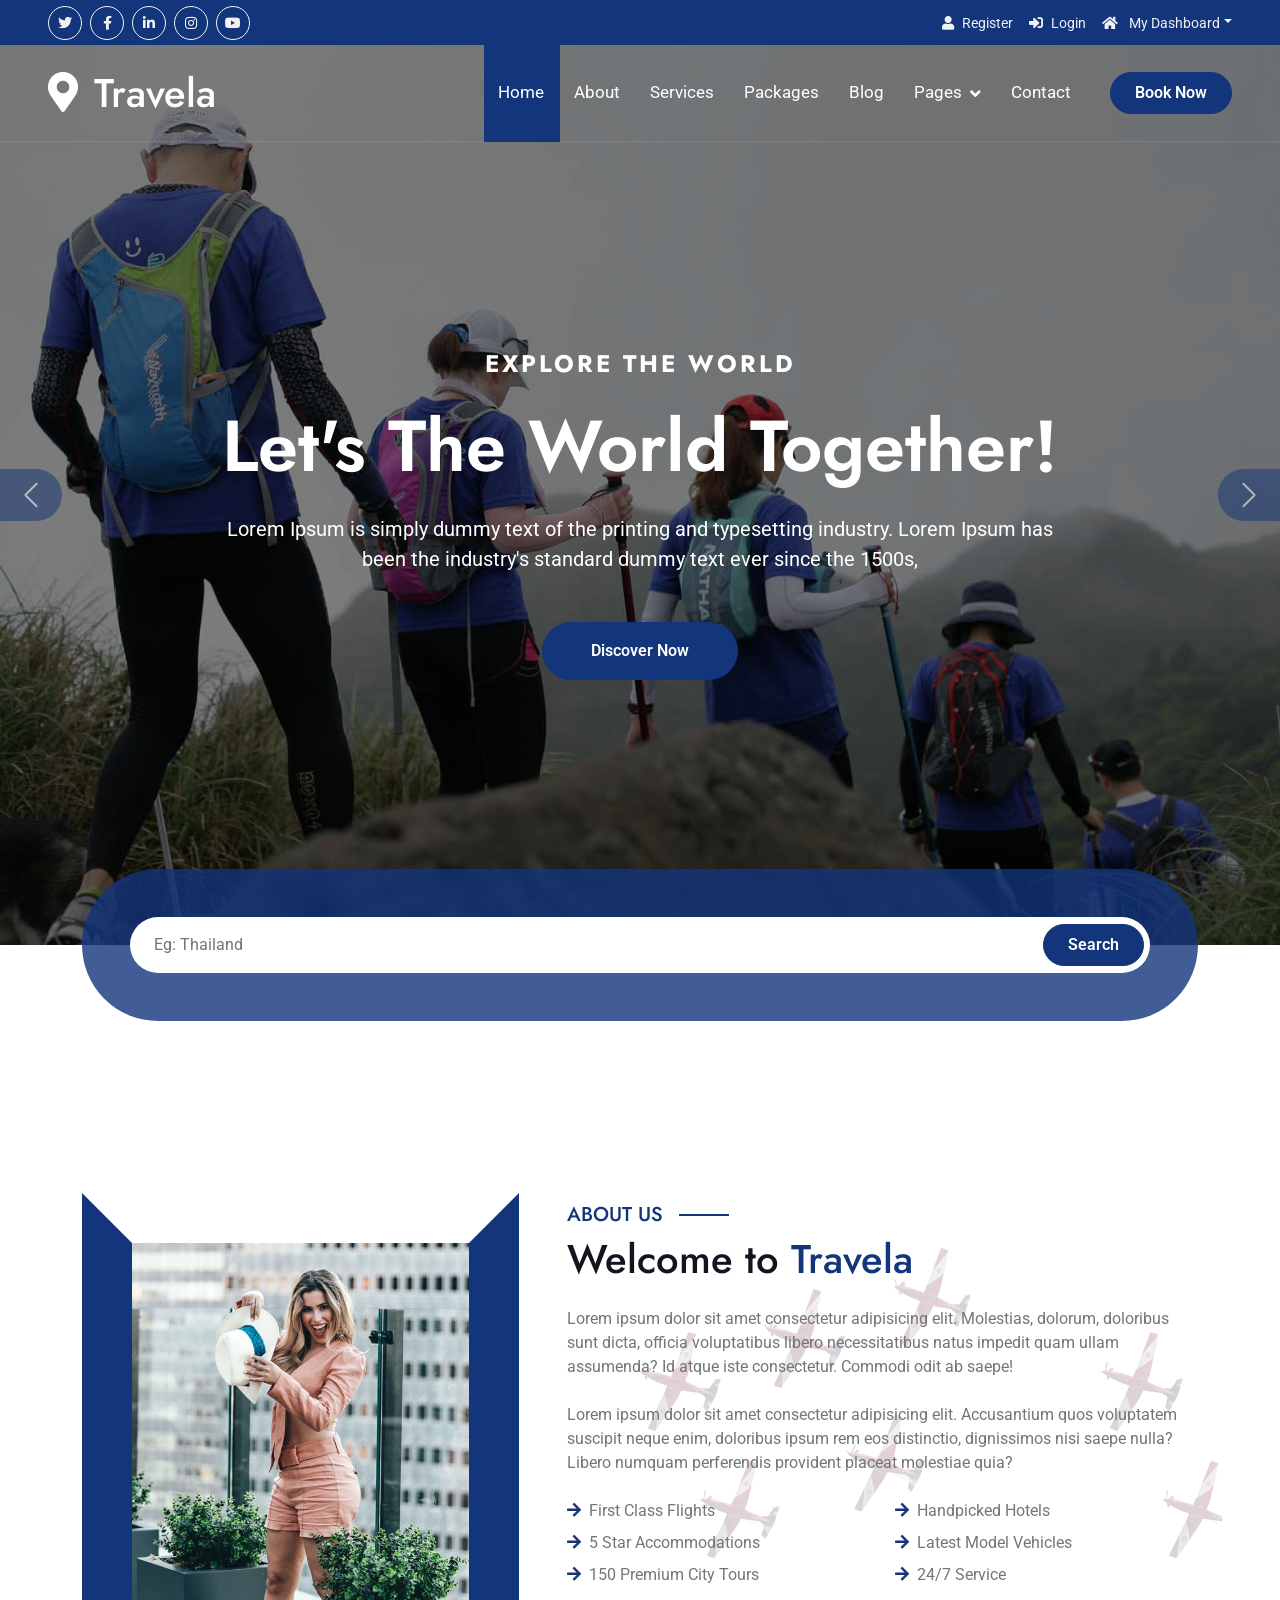
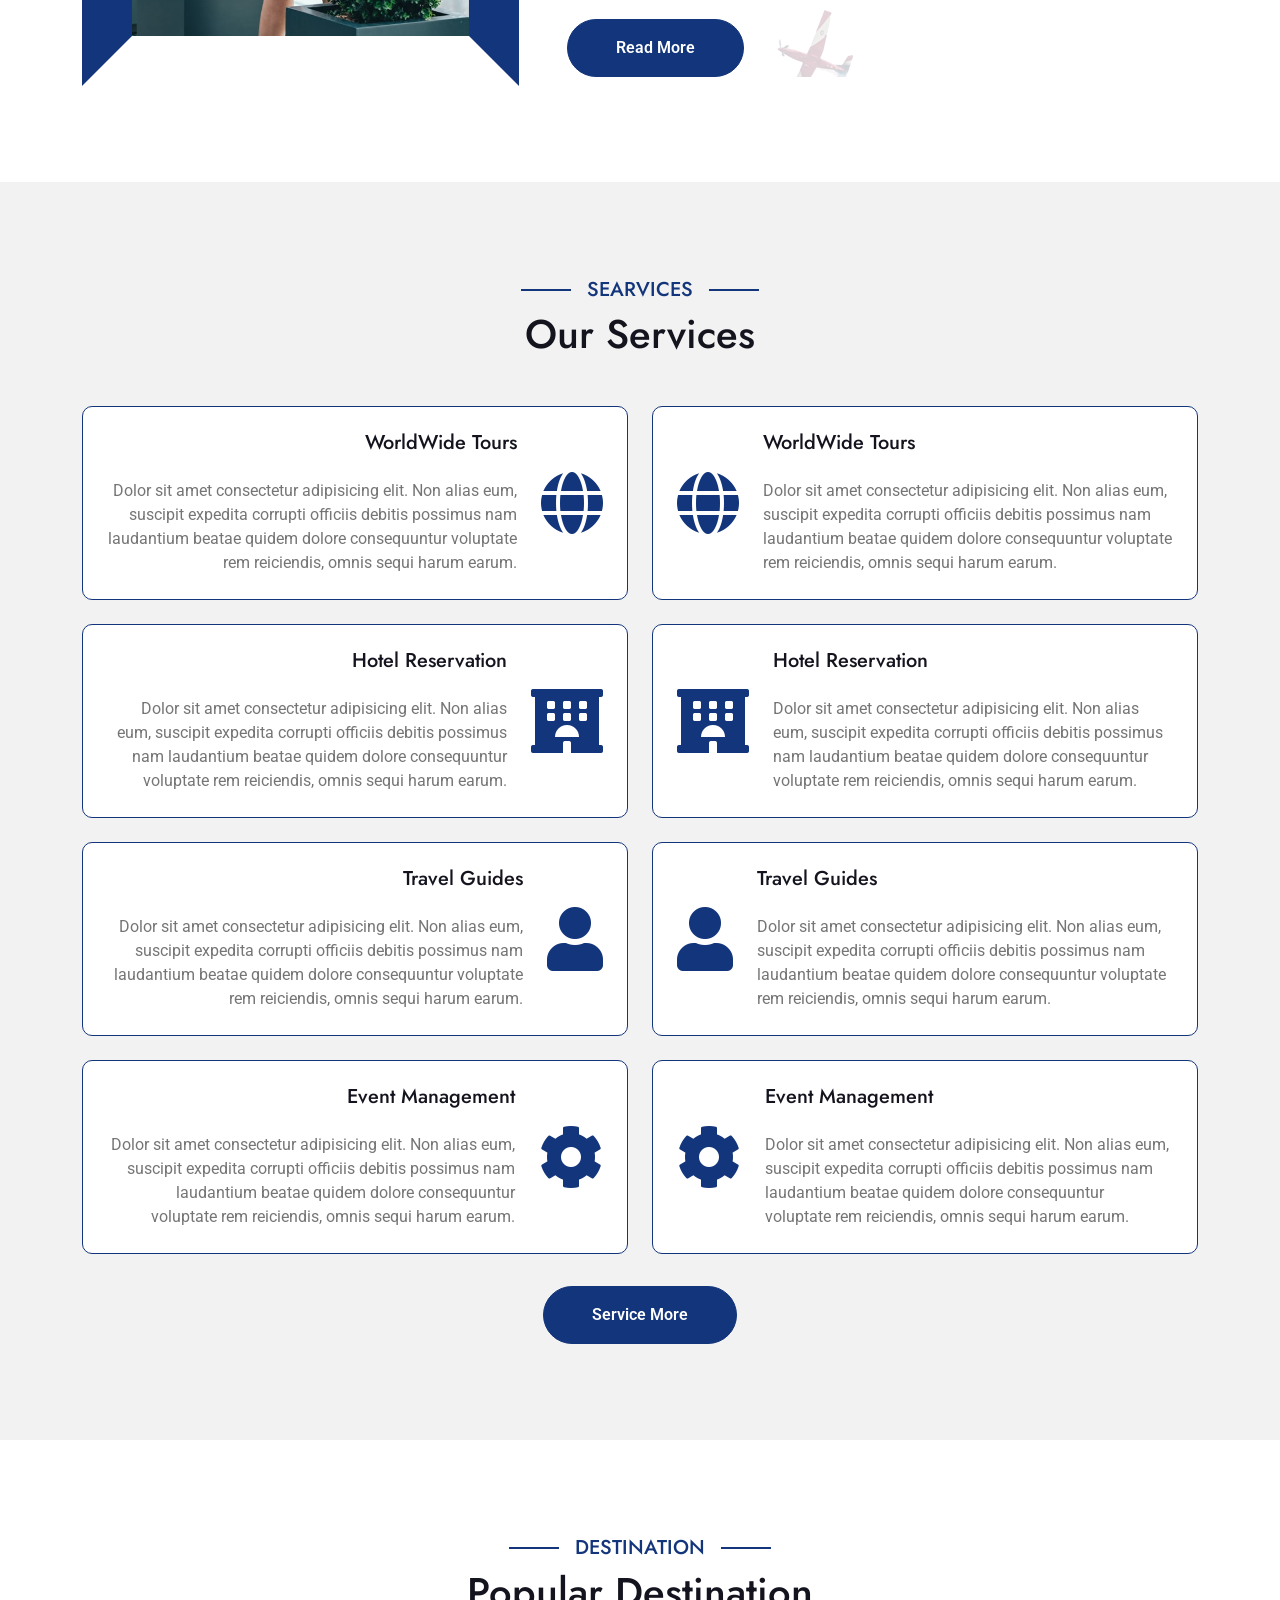
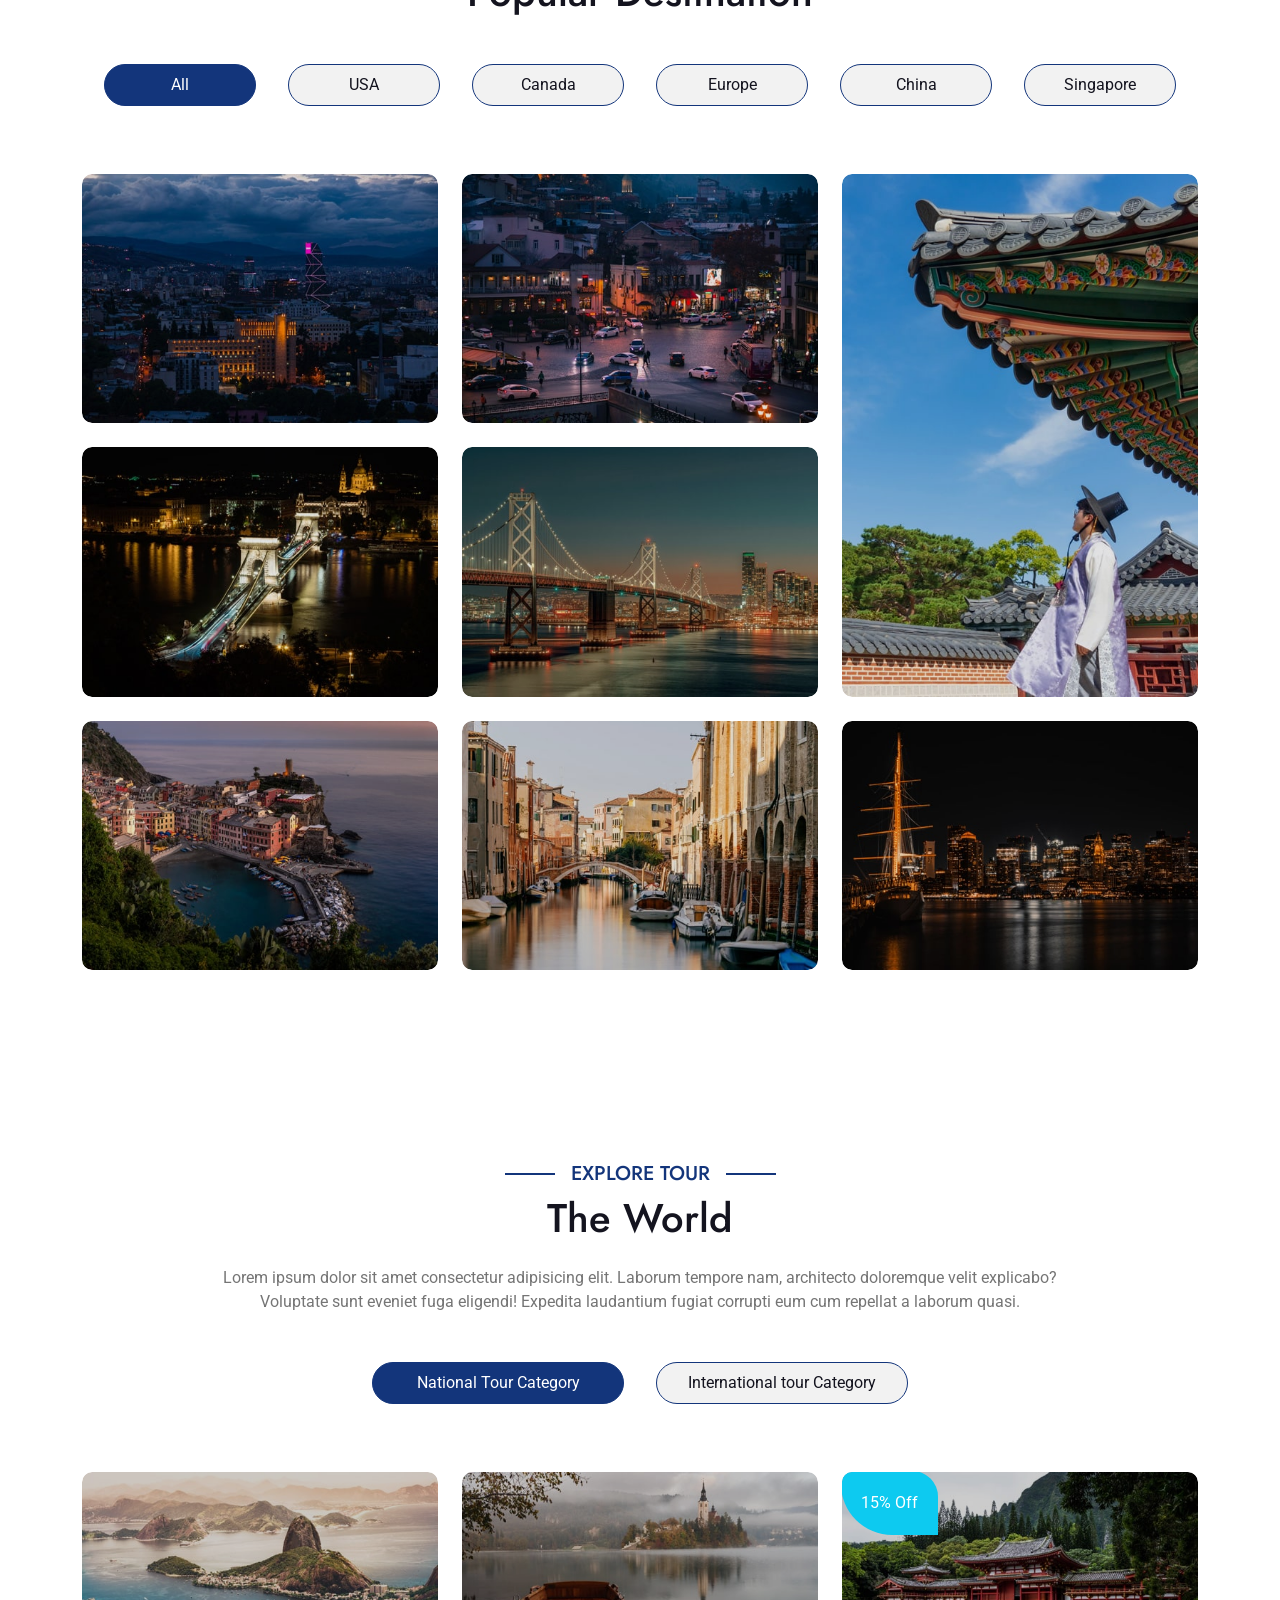
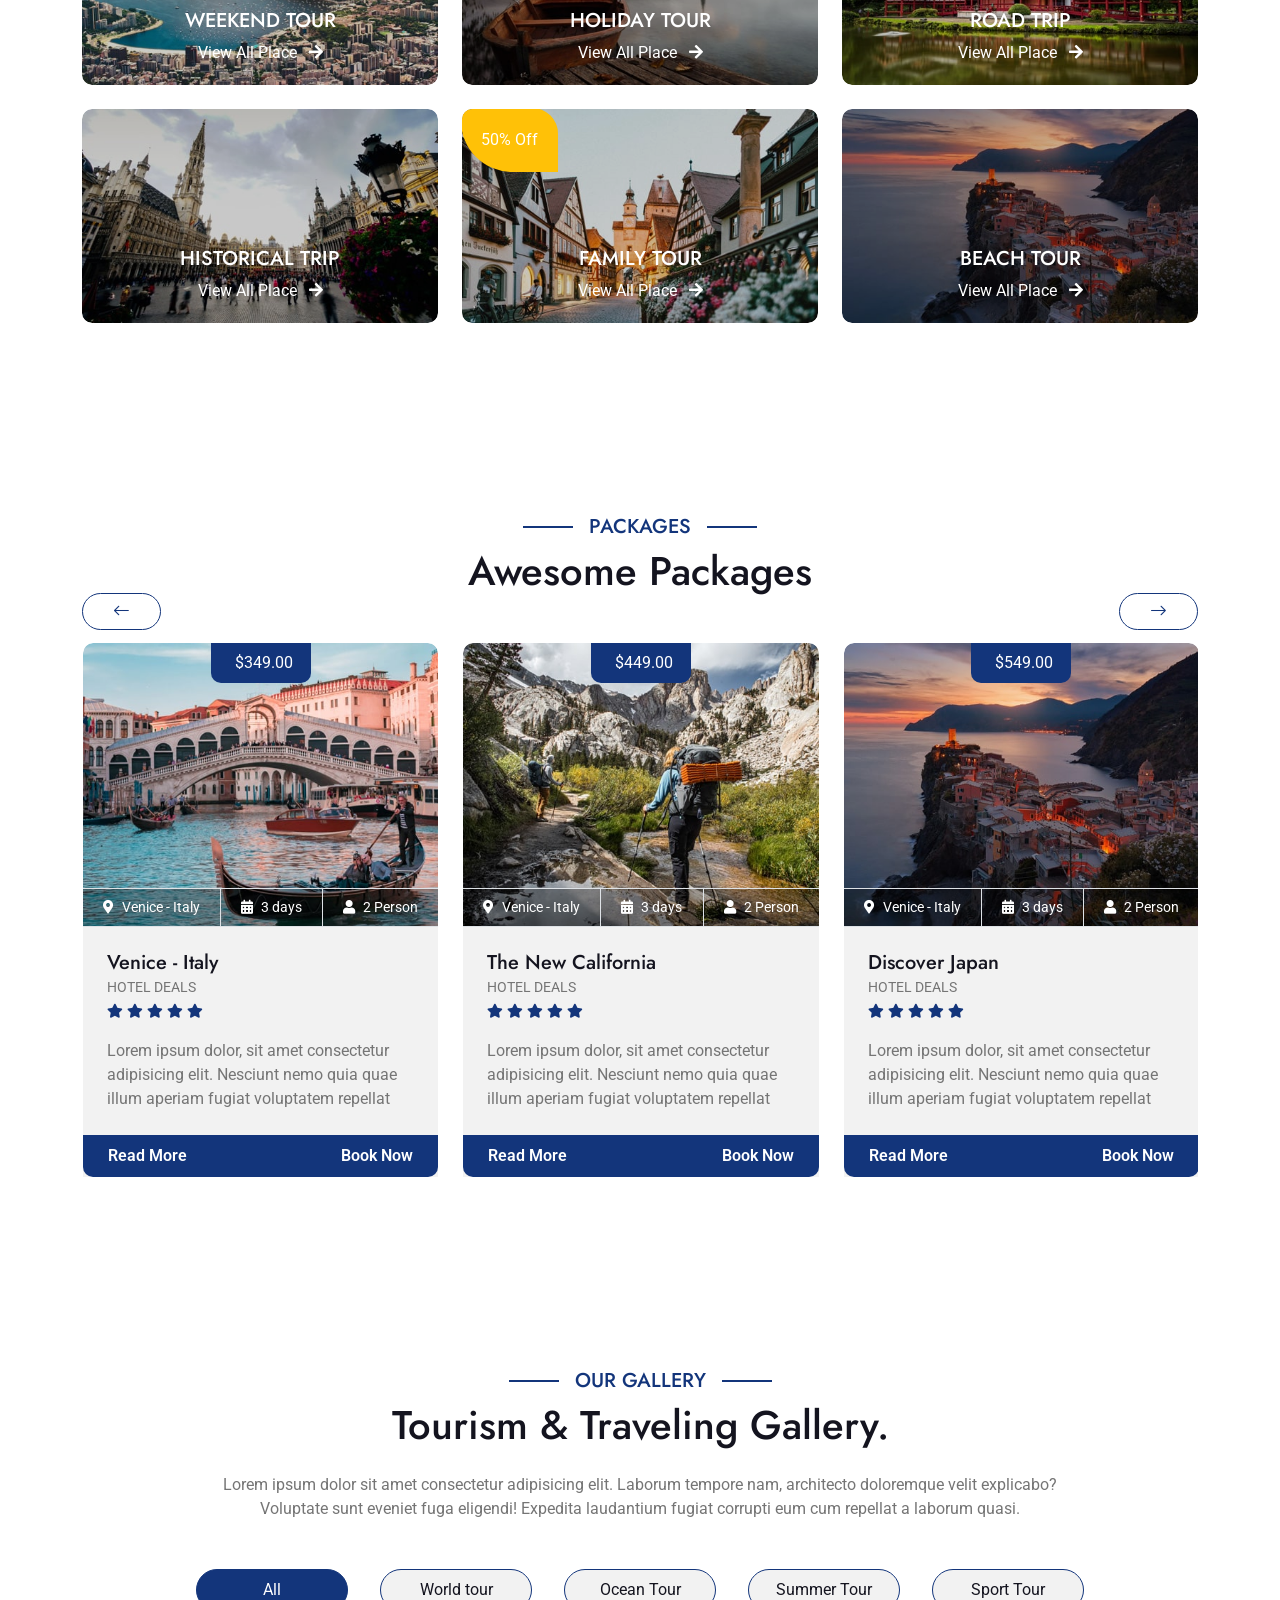
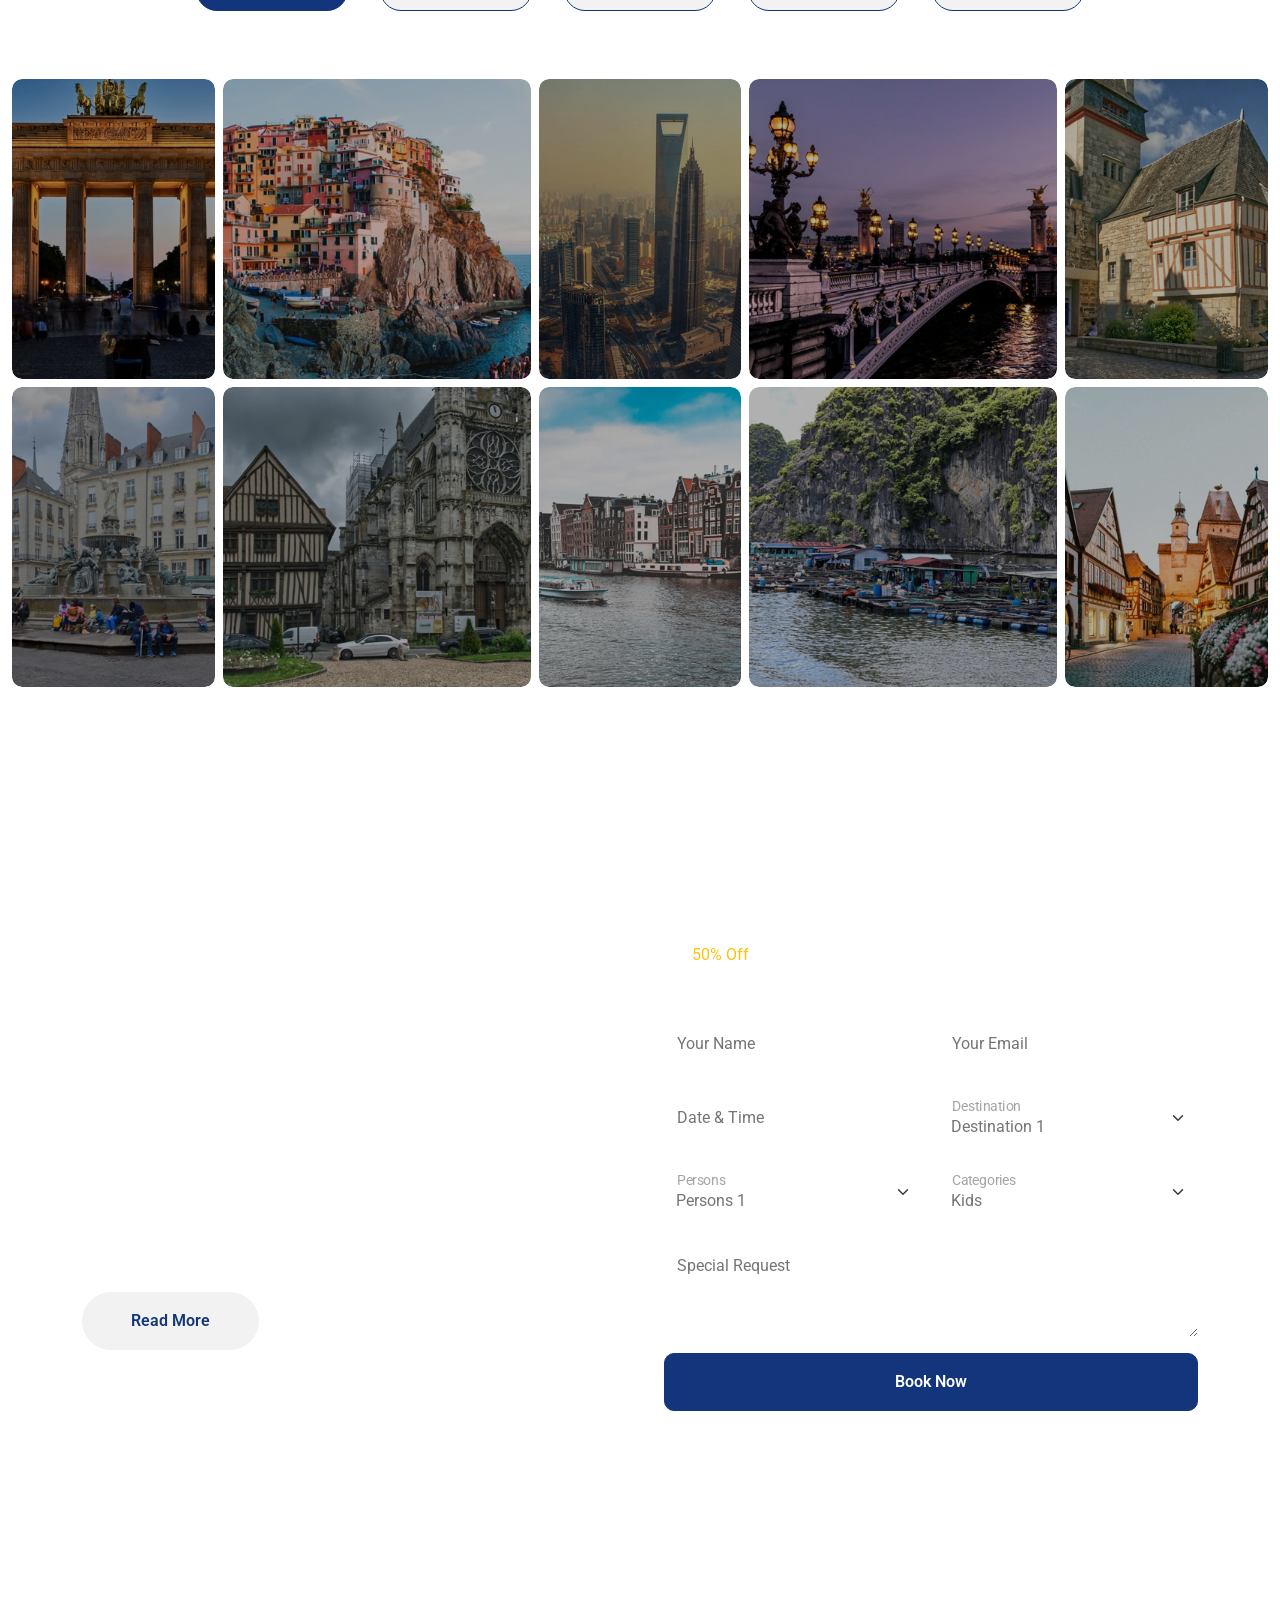
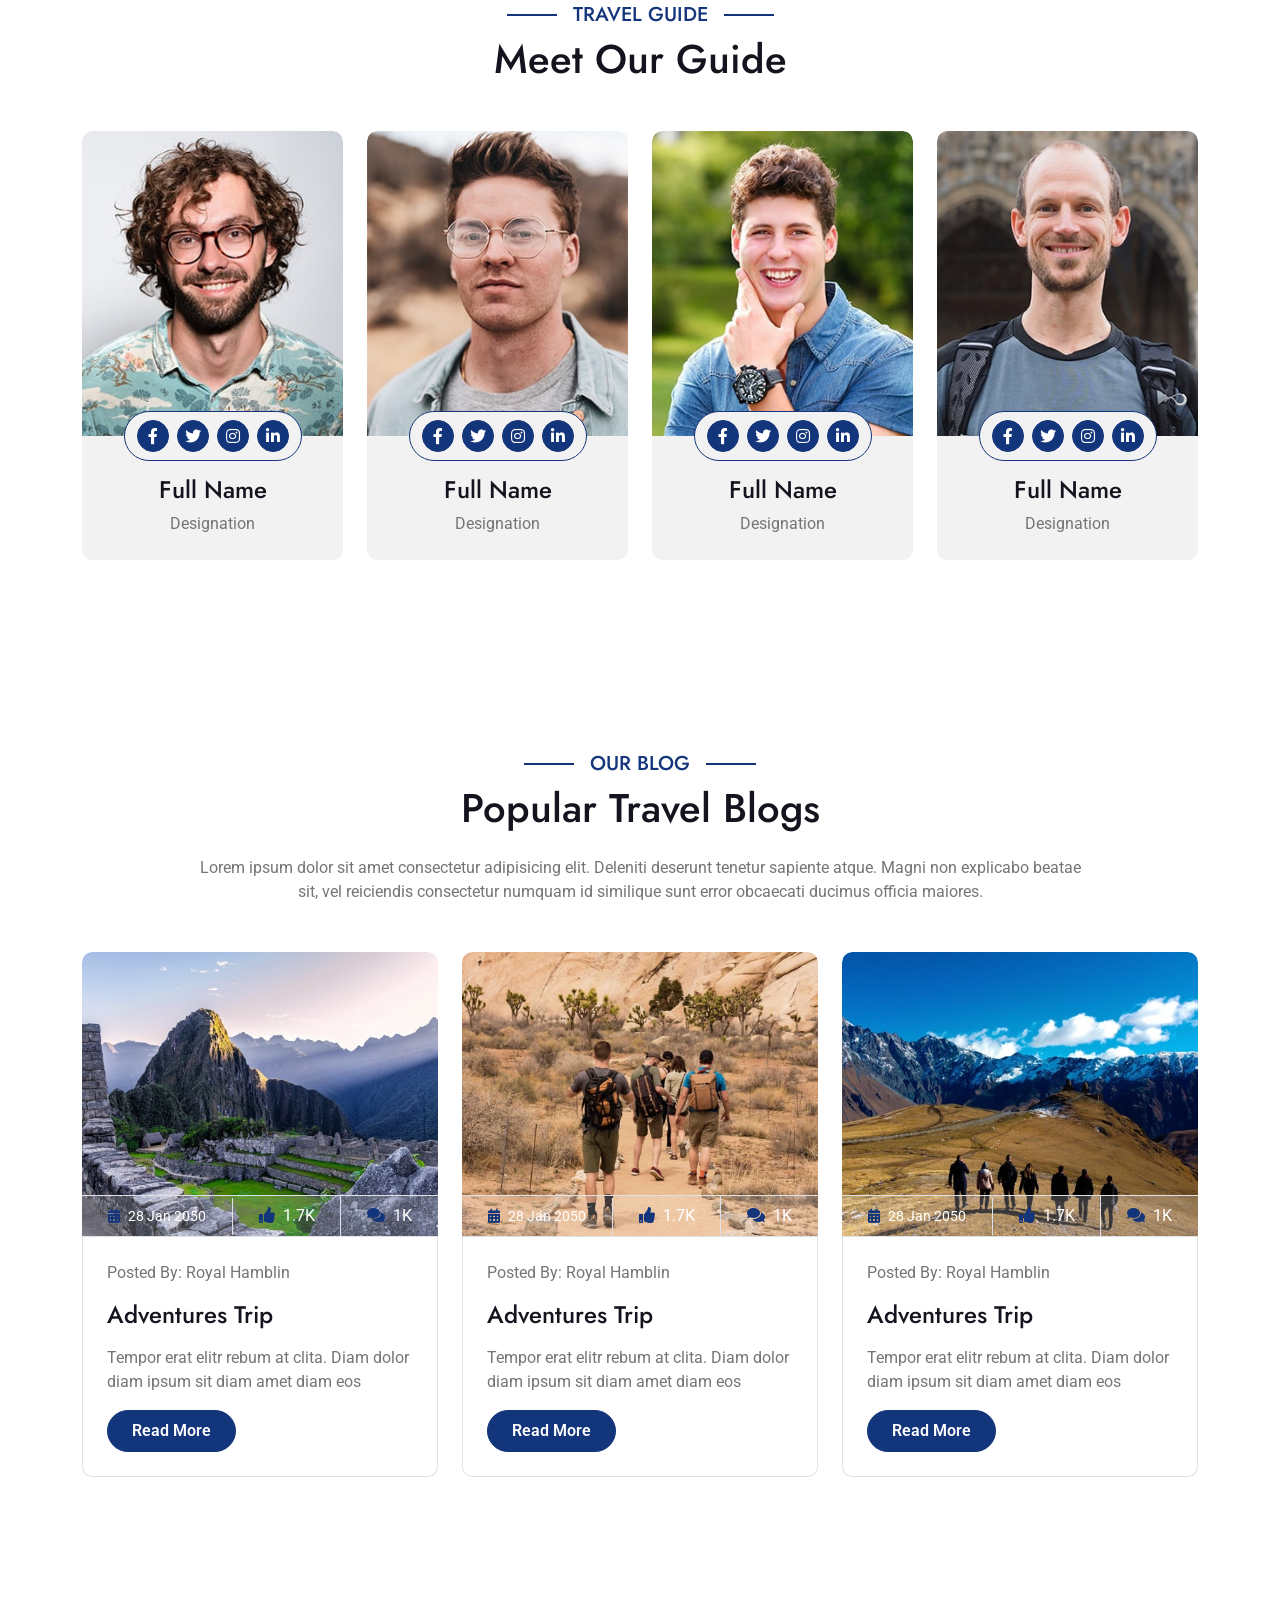
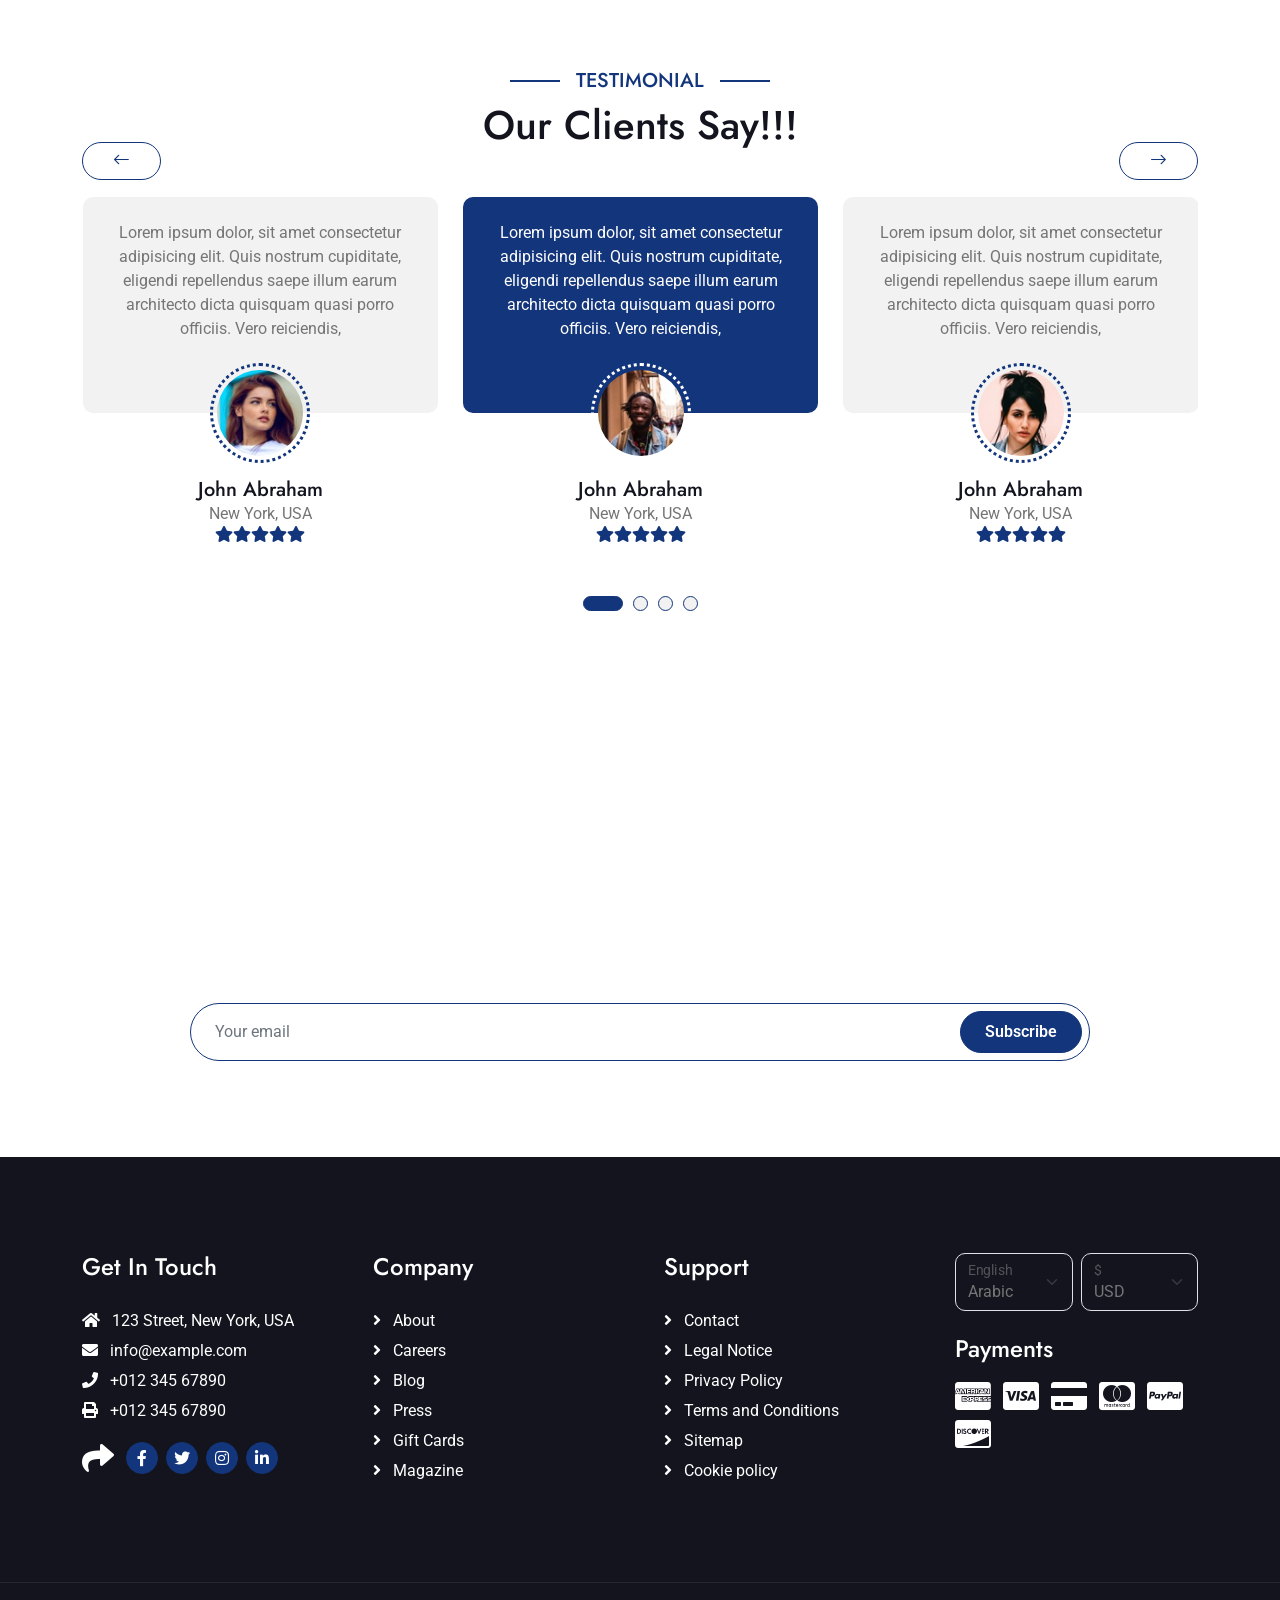
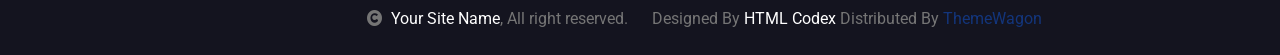
<file: Home2.html>
<!DOCTYPE html>
<html lang="en">

    <head>
        <meta charset="utf-8">
        <title>Travela - Tourism Website Template</title>
        <meta content="width=device-width, initial-scale=1.0" name="viewport">
        <meta content="" name="keywords">
        <meta content="" name="description">

        <!-- Google Web Fonts -->
        <link rel="preconnect" href="https://fonts.googleapis.com">
        <link rel="preconnect" href="https://fonts.gstatic.com" crossorigin>
        <link href="https://fonts.googleapis.com/css2?family=Jost:wght@500;600&family=Roboto&display=swap" rel="stylesheet"> 

        <!-- Icon Font Stylesheet -->
        <link rel="stylesheet" href="https://use.fontawesome.com/releases/v5.15.4/css/all.css"/>
        <link href="https://cdn.jsdelivr.net/npm/bootstrap-icons@1.4.1/font/bootstrap-icons.css" rel="stylesheet">

        <!-- Libraries Stylesheet -->
        <link href="lib/owlcarousel/assets/owl.carousel.min.css" rel="stylesheet">
        <link href="lib/lightbox/css/lightbox.min.css" rel="stylesheet">


        <!-- Customized Bootstrap Stylesheet -->
        <link href="css/bootstrap.min.css" rel="stylesheet">

        <!-- Template Stylesheet -->
        <link href="css/style.css" rel="stylesheet">
    </head>

    <body>

        <!-- Spinner Start -->
        <div id="spinner" class="show bg-white position-fixed translate-middle w-100 vh-100 top-50 start-50 d-flex align-items-center justify-content-center">
            <div class="spinner-border text-primary" style="width: 3rem; height: 3rem;" role="status">
                <span class="sr-only">Loading...</span>
            </div>
        </div>
        <!-- Spinner End -->

        <!-- Topbar Start -->
        <div class="container-fluid bg-primary px-5 d-none d-lg-block">
            <div class="row gx-0">
                <div class="col-lg-8 text-center text-lg-start mb-2 mb-lg-0">
                    <div class="d-inline-flex align-items-center" style="height: 45px;">
                        <a class="btn btn-sm btn-outline-light btn-sm-square rounded-circle me-2" href=""><i class="fab fa-twitter fw-normal"></i></a>
                        <a class="btn btn-sm btn-outline-light btn-sm-square rounded-circle me-2" href=""><i class="fab fa-facebook-f fw-normal"></i></a>
                        <a class="btn btn-sm btn-outline-light btn-sm-square rounded-circle me-2" href=""><i class="fab fa-linkedin-in fw-normal"></i></a>
                        <a class="btn btn-sm btn-outline-light btn-sm-square rounded-circle me-2" href=""><i class="fab fa-instagram fw-normal"></i></a>
                        <a class="btn btn-sm btn-outline-light btn-sm-square rounded-circle" href=""><i class="fab fa-youtube fw-normal"></i></a>
                    </div>
                </div>
                <div class="col-lg-4 text-center text-lg-end">
                    <div class="d-inline-flex align-items-center" style="height: 45px;">
                        <a href="#"><small class="me-3 text-light"><i class="fa fa-user me-2"></i>Register</small></a>
                        <a href="#"><small class="me-3 text-light"><i class="fa fa-sign-in-alt me-2"></i>Login</small></a>
                        <div class="dropdown">
                            <a href="#" class="dropdown-toggle text-light" data-bs-toggle="dropdown"><small><i class="fa fa-home me-2"></i> My Dashboard</small></a>
                            <div class="dropdown-menu rounded">
                                <a href="#" class="dropdown-item"><i class="fas fa-user-alt me-2"></i> My Profile</a>
                                <a href="#" class="dropdown-item"><i class="fas fa-comment-alt me-2"></i> Inbox</a>
                                <a href="#" class="dropdown-item"><i class="fas fa-bell me-2"></i> Notifications</a>
                                <a href="#" class="dropdown-item"><i class="fas fa-cog me-2"></i> Account Settings</a>
                                <a href="#" class="dropdown-item"><i class="fas fa-power-off me-2"></i> Log Out</a>
                            </div>
                        </div>
                    </div>
                </div>
            </div>
        </div>
        <!-- Topbar End -->

        <!-- Navbar & Hero Start -->
        <div class="container-fluid position-relative p-0">
            <nav class="navbar navbar-expand-lg navbar-light px-4 px-lg-5 py-3 py-lg-0">
                <a href="" class="navbar-brand p-0">
                    <h1 class="m-0"><i class="fa fa-map-marker-alt me-3"></i>Travela</h1>
                    <!-- <img src="img/logo.png" alt="Logo"> -->
                </a>
                <button class="navbar-toggler" type="button" data-bs-toggle="collapse" data-bs-target="#navbarCollapse">
                    <span class="fa fa-bars"></span>
                </button>
                <div class="collapse navbar-collapse" id="navbarCollapse">
                    <div class="navbar-nav ms-auto py-0">
                        <a href="index.html" class="nav-item nav-link active">Home</a>
                        <a href="about.html" class="nav-item nav-link">About</a>
                        <a href="services.html" class="nav-item nav-link">Services</a>
                        <a href="packages.html" class="nav-item nav-link">Packages</a>
                        <a href="blog.html" class="nav-item nav-link">Blog</a>
                        <div class="nav-item dropdown">
                            <a href="#" class="nav-link dropdown-toggle" data-bs-toggle="dropdown">Pages</a>
                            <div class="dropdown-menu m-0">
                                <a href="destination.html" class="dropdown-item">Destination</a>
                                <a href="tour.html" class="dropdown-item">Explore Tour</a>
                                <a href="booking.html" class="dropdown-item">Travel Booking</a>
                                <a href="gallery.html" class="dropdown-item">Our Gallery</a>
                                <a href="guides.html" class="dropdown-item">Travel Guides</a>
                                <a href="testimonial.html" class="dropdown-item">Testimonial</a>
                                <a href="404.html" class="dropdown-item">404 Page</a>
                                <a href="Home1.html" class="dropdown-item">Home 1</a>
                                <a href="Home2.html" class="dropdown-item">Home 2</a>
                            </div>
                        </div>
                        <a href="contact.html" class="nav-item nav-link">Contact</a>
                    </div>
                    <a href="" class="btn btn-primary rounded-pill py-2 px-4 ms-lg-4">Book Now</a>
                </div>
            </nav>

            <!-- Carousel Start -->
            <div class="carousel-header">
                <div id="carouselId" class="carousel slide" data-bs-ride="carousel">
                    <ol class="carousel-indicators">
                        <li data-bs-target="#carouselId" data-bs-slide-to="0" class="active"></li>
                        <li data-bs-target="#carouselId" data-bs-slide-to="1"></li>
                        <li data-bs-target="#carouselId" data-bs-slide-to="2"></li>
                    </ol>
                    <div class="carousel-inner" role="listbox">
                        <div class="carousel-item active">
                            <img src="img/carousel-2.jpg" class="img-fluid" alt="Image">
                            <div class="carousel-caption">
                                <div class="p-3" style="max-width: 900px;">
                                    <h4 class="text-white text-uppercase fw-bold mb-4" style="letter-spacing: 3px;">Explore The World</h4>
                                    <h1 class="display-2 text-capitalize text-white mb-4">Let's The World Together!</h1>
                                    <p class="mb-5 fs-5">Lorem Ipsum is simply dummy text of the printing and typesetting industry. Lorem Ipsum has been the industry's standard dummy text ever since the 1500s, 
                                    </p>
                                    <div class="d-flex align-items-center justify-content-center">
                                        <a class="btn-hover-bg btn btn-primary rounded-pill text-white py-3 px-5" href="#">Discover Now</a>
                                    </div>
                                </div>
                            </div>
                        </div>
                        <div class="carousel-item">
                            <img src="img/carousel-1.jpg" class="img-fluid" alt="Image">
                            <div class="carousel-caption">
                                <div class="p-3" style="max-width: 900px;">
                                    <h4 class="text-white text-uppercase fw-bold mb-4" style="letter-spacing: 3px;">Explore The World</h4>
                                    <h1 class="display-2 text-capitalize text-white mb-4">Find Your Perfect Tour At Travel</h1>
                                    <p class="mb-5 fs-5">Lorem Ipsum is simply dummy text of the printing and typesetting industry. Lorem Ipsum has been the industry's standard dummy text ever since the 1500s, 
                                    </p>
                                    <div class="d-flex align-items-center justify-content-center">
                                        <a class="btn-hover-bg btn btn-primary rounded-pill text-white py-3 px-5" href="#">Discover Now</a>
                                    </div>
                                </div>
                            </div>
                        </div>
                        <div class="carousel-item">
                            <img src="img/carousel-3.jpg" class="img-fluid" alt="Image">
                            <div class="carousel-caption">
                                <div class="p-3" style="max-width: 900px;">
                                    <h4 class="text-white text-uppercase fw-bold mb-4" style="letter-spacing: 3px;">Explore The World</h4>
                                    <h1 class="display-2 text-capitalize text-white mb-4">You Like To Go?</h1>
                                    <p class="mb-5 fs-5">Lorem Ipsum is simply dummy text of the printing and typesetting industry. Lorem Ipsum has been the industry's standard dummy text ever since the 1500s, 
                                    </p>
                                    <div class="d-flex align-items-center justify-content-center">
                                        <a class="btn-hover-bg btn btn-primary rounded-pill text-white py-3 px-5" href="#">Discover Now</a>
                                    </div>
                                </div>
                            </div>
                        </div>
                    </div>
                    <button class="carousel-control-prev" type="button" data-bs-target="#carouselId" data-bs-slide="prev">
                        <span class="carousel-control-prev-icon btn bg-primary" aria-hidden="false"></span>
                        <span class="visually-hidden">Previous</span>
                    </button>
                    <button class="carousel-control-next" type="button" data-bs-target="#carouselId" data-bs-slide="next">
                        <span class="carousel-control-next-icon btn bg-primary" aria-hidden="false"></span>
                        <span class="visually-hidden">Next</span>
                    </button>
                </div>
            </div>
            <!-- Carousel End -->
        </div>
        <div class="container-fluid search-bar position-relative" style="top: -50%; transform: translateY(-50%);">
            <div class="container">
                <div class="position-relative rounded-pill w-100 mx-auto p-5" style="background: rgba(19, 53, 123, 0.8);">
                    <input class="form-control border-0 rounded-pill w-100 py-3 ps-4 pe-5" type="text" placeholder="Eg: Thailand">
                    <button type="button" class="btn btn-primary rounded-pill py-2 px-4 position-absolute me-2" style="top: 50%; right: 46px; transform: translateY(-50%);">Search</button>
                </div>
            </div>
        </div>
        <!-- Navbar & Hero End -->

        <!-- About Start -->
        <div class="container-fluid about py-5">
            <div class="container py-5">
                <div class="row g-5 align-items-center">
                    <div class="col-lg-5">
                        <div class="h-100" style="border: 50px solid; border-color: transparent #13357B transparent #13357B;">
                            <img src="img/about-img.jpg" class="img-fluid w-100 h-100" alt="">
                        </div>
                    </div>
                    <div class="col-lg-7" style="background: linear-gradient(rgba(255, 255, 255, .8), rgba(255, 255, 255, .8)), url(img/about-img-1.png);">
                        <h5 class="section-about-title pe-3">About Us</h5>
                        <h1 class="mb-4">Welcome to <span class="text-primary">Travela</span></h1>
                        <p class="mb-4">Lorem ipsum dolor sit amet consectetur adipisicing elit. Molestias, dolorum, doloribus sunt dicta, officia voluptatibus libero necessitatibus natus impedit quam ullam assumenda? Id atque iste consectetur. Commodi odit ab saepe!</p>
                        <p class="mb-4">Lorem ipsum dolor sit amet consectetur adipisicing elit. Accusantium quos voluptatem suscipit neque enim, doloribus ipsum rem eos distinctio, dignissimos nisi saepe nulla? Libero numquam perferendis provident placeat molestiae quia?</p>
                        <div class="row gy-2 gx-4 mb-4">
                            <div class="col-sm-6">
                                <p class="mb-0"><i class="fa fa-arrow-right text-primary me-2"></i>First Class Flights</p>
                            </div>
                            <div class="col-sm-6">
                                <p class="mb-0"><i class="fa fa-arrow-right text-primary me-2"></i>Handpicked Hotels</p>
                            </div>
                            <div class="col-sm-6">
                                <p class="mb-0"><i class="fa fa-arrow-right text-primary me-2"></i>5 Star Accommodations</p>
                            </div>
                            <div class="col-sm-6">
                                <p class="mb-0"><i class="fa fa-arrow-right text-primary me-2"></i>Latest Model Vehicles</p>
                            </div>
                            <div class="col-sm-6">
                                <p class="mb-0"><i class="fa fa-arrow-right text-primary me-2"></i>150 Premium City Tours</p>
                            </div>
                            <div class="col-sm-6">
                                <p class="mb-0"><i class="fa fa-arrow-right text-primary me-2"></i>24/7 Service</p>
                            </div>
                        </div>
                        <a class="btn btn-primary rounded-pill py-3 px-5 mt-2" href="">Read More</a>
                    </div>
                </div>
            </div>
        </div>
        <!-- About End -->

        <!-- Services Start -->
        <div class="container-fluid bg-light service py-5">
            <div class="container py-5">
                <div class="mx-auto text-center mb-5" style="max-width: 900px;">
                    <h5 class="section-title px-3">Searvices</h5>
                    <h1 class="mb-0">Our Services</h1>
                </div>
                <div class="row g-4">
                    <div class="col-lg-6">
                        <div class="row g-4">
                            <div class="col-12">
                                <div class="service-content-inner d-flex align-items-center bg-white border border-primary rounded p-4 pe-0">
                                    <div class="service-content text-end">
                                        <h5 class="mb-4">WorldWide Tours</h5>
                                        <p class="mb-0">Dolor sit amet consectetur adipisicing elit. Non alias eum, suscipit expedita corrupti officiis debitis possimus nam laudantium beatae quidem dolore consequuntur voluptate rem reiciendis, omnis sequi harum earum.
                                        </p>
                                    </div>
                                    <div class="service-icon p-4">
                                        <i class="fa fa-globe fa-4x text-primary"></i>
                                    </div>
                                </div>
                            </div>
                            <div class="col-12">
                                <div class="service-content-inner d-flex align-items-center  bg-white border border-primary rounded p-4 pe-0">
                                    <div class="service-content text-end">
                                        <h5 class="mb-4">Hotel Reservation</h5>
                                        <p class="mb-0">Dolor sit amet consectetur adipisicing elit. Non alias eum, suscipit expedita corrupti officiis debitis possimus nam laudantium beatae quidem dolore consequuntur voluptate rem reiciendis, omnis sequi harum earum.
                                        </p>
                                    </div>
                                    <div class="service-icon p-4">
                                        <i class="fa fa-hotel fa-4x text-primary"></i>
                                    </div>
                                </div>
                            </div>
                            <div class="col-12">
                                <div class="service-content-inner d-flex align-items-center bg-white border border-primary rounded p-4 pe-0">
                                    <div class="service-content text-end">
                                        <h5 class="mb-4">Travel Guides</h5>
                                        <p class="mb-0">Dolor sit amet consectetur adipisicing elit. Non alias eum, suscipit expedita corrupti officiis debitis possimus nam laudantium beatae quidem dolore consequuntur voluptate rem reiciendis, omnis sequi harum earum.
                                        </p>
                                    </div>
                                    <div class="service-icon p-4">
                                        <i class="fa fa-user fa-4x text-primary"></i>
                                    </div>
                                </div>
                            </div>
                            <div class="col-12">
                                <div class="service-content-inner d-flex align-items-center bg-white border border-primary rounded p-4 pe-0">
                                    <div class="service-content text-end">
                                        <h5 class="mb-4">Event Management</h5>
                                        <p class="mb-0">Dolor sit amet consectetur adipisicing elit. Non alias eum, suscipit expedita corrupti officiis debitis possimus nam laudantium beatae quidem dolore consequuntur voluptate rem reiciendis, omnis sequi harum earum.
                                        </p>
                                    </div>
                                    <div class="service-icon p-4">
                                        <i class="fa fa-cog fa-4x text-primary"></i>
                                    </div>
                                </div>
                            </div>
                        </div>
                    </div>
                    <div class="col-lg-6">
                        <div class="row g-4">
                            <div class="col-12">
                                <div class="service-content-inner d-flex align-items-center bg-white border border-primary rounded p-4 ps-0">
                                    <div class="service-icon p-4">
                                        <i class="fa fa-globe fa-4x text-primary"></i>
                                    </div>
                                    <div class="service-content">
                                        <h5 class="mb-4">WorldWide Tours</h5>
                                        <p class="mb-0">Dolor sit amet consectetur adipisicing elit. Non alias eum, suscipit expedita corrupti officiis debitis possimus nam laudantium beatae quidem dolore consequuntur voluptate rem reiciendis, omnis sequi harum earum.
                                        </p>
                                    </div>
                                </div>
                            </div>
                            <div class="col-12">
                                <div class="service-content-inner d-flex align-items-center bg-white border border-primary rounded p-4 ps-0">
                                    <div class="service-icon p-4">
                                        <i class="fa fa-hotel fa-4x text-primary"></i>
                                    </div>
                                    <div class="service-content">
                                        <h5 class="mb-4">Hotel Reservation</h5>
                                        <p class="mb-0">Dolor sit amet consectetur adipisicing elit. Non alias eum, suscipit expedita corrupti officiis debitis possimus nam laudantium beatae quidem dolore consequuntur voluptate rem reiciendis, omnis sequi harum earum.
                                        </p>
                                    </div>
                                </div>
                            </div>
                            <div class="col-12">
                                <div class="service-content-inner d-flex align-items-center bg-white border border-primary rounded p-4 ps-0">
                                    <div class="service-icon p-4">
                                        <i class="fa fa-user fa-4x text-primary"></i>
                                    </div>
                                    <div class="service-content">
                                        <h5 class="mb-4">Travel Guides</h5>
                                        <p class="mb-0">Dolor sit amet consectetur adipisicing elit. Non alias eum, suscipit expedita corrupti officiis debitis possimus nam laudantium beatae quidem dolore consequuntur voluptate rem reiciendis, omnis sequi harum earum.
                                        </p>
                                    </div>
                                </div>
                            </div>
                            <div class="col-12">
                                <div class="service-content-inner d-flex align-items-center bg-white border border-primary rounded p-4 ps-0">
                                    <div class="service-icon p-4">
                                        <i class="fa fa-cog fa-4x text-primary"></i>
                                    </div>
                                    <div class="service-content">
                                        <h5 class="mb-4">Event Management</h5>
                                        <p class="mb-0">Dolor sit amet consectetur adipisicing elit. Non alias eum, suscipit expedita corrupti officiis debitis possimus nam laudantium beatae quidem dolore consequuntur voluptate rem reiciendis, omnis sequi harum earum.
                                        </p>
                                    </div>
                                </div>
                            </div>
                        </div>
                    </div>
                    <div class="col-12">
                        <div class="text-center">
                            <a class="btn btn-primary rounded-pill py-3 px-5 mt-2" href="">Service More</a>
                        </div>
                    </div>
                </div>
            </div>
        </div>
        <!-- Services End -->

        <!-- Destination Start -->
        <div class="container-fluid destination py-5">
            <div class="container py-5">
                <div class="mx-auto text-center mb-5" style="max-width: 900px;">
                    <h5 class="section-title px-3">Destination</h5>
                    <h1 class="mb-0">Popular Destination</h1>
                </div>
                <div class="tab-class text-center">
                    <ul class="nav nav-pills d-inline-flex justify-content-center mb-5">
                        <li class="nav-item">
                            <a class="d-flex mx-3 py-2 border border-primary bg-light rounded-pill active" data-bs-toggle="pill" href="#tab-1">
                                <span class="text-dark" style="width: 150px;">All</span>
                            </a>
                        </li>
                        <li class="nav-item">
                            <a class="d-flex py-2 mx-3 border border-primary bg-light rounded-pill" data-bs-toggle="pill" href="#tab-2">
                                <span class="text-dark" style="width: 150px;">USA</span>
                            </a>
                        </li>
                        <li class="nav-item">
                            <a class="d-flex mx-3 py-2 border border-primary bg-light rounded-pill" data-bs-toggle="pill" href="#tab-3">
                                <span class="text-dark" style="width: 150px;">Canada</span>
                            </a>
                        </li>
                        <li class="nav-item">
                            <a class="d-flex mx-3 py-2 border border-primary bg-light rounded-pill" data-bs-toggle="pill" href="#tab-4">
                                <span class="text-dark" style="width: 150px;">Europe</span>
                            </a>
                        </li>
                        <li class="nav-item">
                            <a class="d-flex mx-3 py-2 border border-primary bg-light rounded-pill" data-bs-toggle="pill" href="#tab-5">
                                <span class="text-dark" style="width: 150px;">China</span>
                            </a>
                        </li>
                        <li class="nav-item">
                            <a class="d-flex mx-3 py-2 border border-primary bg-light rounded-pill" data-bs-toggle="pill" href="#tab-6">
                                <span class="text-dark" style="width: 150px;">Singapore</span>
                            </a>
                        </li>
                    </ul>
                    <div class="tab-content">
                        <div id="tab-1" class="tab-pane fade show p-0 active">
                            <div class="row g-4">
                                <div class="col-xl-8">
                                    <div class="row g-4">
                                        <div class="col-lg-6">
                                            <div class="destination-img">
                                                <img class="img-fluid rounded w-100" src="img/destination-1.jpg" alt="">
                                                <div class="destination-overlay p-4">
                                                    <a href="#" class="btn btn-primary text-white rounded-pill border py-2 px-3">20 Photos</a>
                                                    <h4 class="text-white mb-2 mt-3">New York City</h4>
                                                    <a href="#" class="btn-hover text-white">View All Place <i class="fa fa-arrow-right ms-2"></i></a>
                                                </div>
                                                <div class="search-icon">
                                                    <a href="img/destination-1.jpg" data-lightbox="destination-1"><i class="fa fa-plus-square fa-1x btn btn-light btn-lg-square text-primary"></i></a>
                                                </div>
                                            </div>
                                        </div>
                                        <div class="col-lg-6">
                                            <div class="destination-img">
                                                <img class="img-fluid rounded w-100" src="img/destination-2.jpg" alt="">
                                                <div class="destination-overlay p-4">
                                                    <a href="#" class="btn btn-primary text-white rounded-pill border py-2 px-3">20 Photos</a>
                                                    <h4 class="text-white mb-2 mt-3">Las vegas</h4>
                                                    <a href="#" class="btn-hover text-white">View All Place <i class="fa fa-arrow-right ms-2"></i></a>
                                                </div>
                                                <div class="search-icon">
                                                    <a href="img/destination-2.jpg" data-lightbox="destination-2"><i class="fa fa-plus-square fa-1x btn btn-light btn-lg-square text-primary"></i></a>
                                                </div>
                                            </div>
                                        </div>
                                        <div class="col-lg-6">
                                            <div class="destination-img">
                                                <img class="img-fluid rounded w-100" src="img/destination-7.jpg" alt="">
                                                <div class="destination-overlay p-4">
                                                    <a href="#" class="btn btn-primary text-white rounded-pill border py-2 px-3">20 Photos</a>
                                                    <h4 class="text-white mb-2 mt-3">Los angelas</h4>
                                                    <a href="#" class="btn-hover text-white">View All Place <i class="fa fa-arrow-right ms-2"></i></a>
                                                </div>
                                                <div class="search-icon">
                                                    <a href="img/destination-7.jpg" data-lightbox="destination-7"><i class="fa fa-plus-square fa-1x btn btn-light btn-lg-square text-primary"></i></a>
                                                </div>
                                            </div>
                                        </div>
                                        <div class="col-lg-6">
                                            <div class="destination-img">
                                                <img class="img-fluid rounded w-100" src="img/destination-8.jpg" alt="">
                                                <div class="destination-overlay p-4">
                                                    <a href="#" class="btn btn-primary text-white rounded-pill border py-2 px-3">20 Photos</a>
                                                    <h4 class="text-white mb-2 mt-3">Los angelas</h4>
                                                    <a href="#" class="btn-hover text-white">View All Place <i class="fa fa-arrow-right ms-2"></i></a>
                                                </div>
                                                <div class="search-icon">
                                                    <a href="img/destination-8.jpg" data-lightbox="destination-8"><i class="fa fa-plus-square fa-1x btn btn-light btn-lg-square text-primary"></i></a>
                                                </div>
                                            </div>
                                        </div>
                                    </div>
                                </div>
                                <div class="col-xl-4">
                                    <div class="destination-img h-100">
                                        <img class="img-fluid rounded w-100 h-100" src="img/destination-9.jpg" style="object-fit: cover; min-height: 300px;" alt="">
                                        <div class="destination-overlay p-4">
                                            <a href="#" class="btn btn-primary text-white rounded-pill border py-2 px-3">20 Photos</a>
                                            <h4 class="text-white mb-2 mt-3">San francisco</h4>
                                            <a href="#" class="btn-hover text-white">View All Place <i class="fa fa-arrow-right ms-2"></i></a>
                                        </div>
                                        <div class="search-icon">
                                            <a href="img/destination-9.jpg" data-lightbox="destination-4"><i class="fa fa-plus-square fa-1x btn btn-light btn-lg-square text-primary"></i></a>
                                        </div>
                                    </div>
                                </div>
                                <div class="col-lg-4">
                                    <div class="destination-img">
                                        <img class="img-fluid rounded w-100" src="img/destination-4.jpg" alt="">
                                        <div class="destination-overlay p-4">
                                            <a href="#" class="btn btn-primary text-white rounded-pill border py-2 px-3">20 Photos</a>
                                            <h4 class="text-white mb-2 mt-3">Los angelas</h4>
                                            <a href="#" class="btn-hover text-white">View All Place <i class="fa fa-arrow-right ms-2"></i></a>
                                        </div>
                                        <div class="search-icon">
                                            <a href="img/destination-4.jpg" data-lightbox="destination-4"><i class="fa fa-plus-square fa-1x btn btn-light btn-lg-square text-primary"></i></a>
                                        </div>
                                    </div>
                                </div>
                                <div class="col-lg-4">
                                    <div class="destination-img">
                                        <img class="img-fluid rounded w-100" src="img/destination-5.jpg" alt="">
                                        <div class="destination-overlay p-4">
                                            <a href="#" class="btn btn-primary text-white rounded-pill border py-2 px-3">20 Photos</a>
                                            <h4 class="text-white mb-2 mt-3">Los angelas</h4>
                                            <a href="#" class="btn-hover text-white">View All Place <i class="fa fa-arrow-right ms-2"></i></a>
                                        </div>
                                        <div class="search-icon">
                                            <a href="img/destination-5.jpg" data-lightbox="destination-5"><i class="fa fa-plus-square fa-1x btn btn-light btn-lg-square text-primary"></i></a>
                                        </div>
                                    </div>
                                </div>
                                <div class="col-lg-4">
                                    <div class="destination-img">
                                        <img class="img-fluid rounded w-100" src="img/destination-6.jpg" alt="">
                                        <div class="destination-overlay p-4">
                                            <a href="#" class="btn btn-primary text-white rounded-pill border py-2 px-3">20 Photos</a>
                                            <h4 class="text-white mb-2 mt-3">Los angelas</h4>
                                            <a href="#" class="btn-hover text-white">View All Place <i class="fa fa-arrow-right ms-2"></i></a>
                                        </div>
                                        <div class="search-icon">
                                            <a href="img/destination-6.jpg" data-lightbox="destination-6"><i class="fa fa-plus-square fa-1x btn btn-light btn-lg-square text-primary"></i></a>
                                        </div>
                                    </div>
                                </div>
                            </div>
                        </div>
                        <div id="tab-2" class="tab-pane fade show p-0">
                            <div class="row g-4">
                                <div class="col-lg-6">
                                    <div class="destination-img">
                                        <img class="img-fluid rounded w-100" src="img/destination-5.jpg" alt="">
                                        <div class="destination-overlay p-4">
                                            <a href="#" class="btn btn-primary text-white rounded-pill border py-2 px-3">20 Photos</a>
                                            <h4 class="text-white mb-2 mt-3">San francisco</h4>
                                            <a href="#" class="btn-hover text-white">View All Place <i class="fa fa-arrow-right ms-2"></i></a>
                                        </div>
                                        <div class="search-icon">
                                            <a href="img/destination-5.jpg" data-lightbox="destination-5"><i class="fa fa-plus-square fa-1x btn btn-light btn-lg-square text-primary"></i></a>
                                        </div>
                                    </div>
                                </div>
                                <div class="col-lg-6">
                                    <div class="destination-img">
                                        <img class="img-fluid rounded w-100" src="img/destination-6.jpg" alt="">
                                        <div class="destination-overlay p-4">
                                            <a href="#" class="btn btn-primary text-white rounded-pill border py-2 px-3">20 Photos</a>
                                            <h4 class="text-white mb-2 mt-3">San francisco</h4>
                                            <a href="#" class="btn-hover text-white">View All Place <i class="fa fa-arrow-right ms-2"></i></a>
                                        </div>
                                        <div class="search-icon">
                                            <a href="img/destination-6.jpg" data-lightbox="destination-6"><i class="fa fa-plus-square fa-1x btn btn-light btn-lg-square text-primary"></i></a>
                                        </div>
                                    </div>
                                </div>
                            </div>
                        </div>
                        <div id="tab-3" class="tab-pane fade show p-0">
                            <div class="row g-4">
                                <div class="col-lg-6">
                                    <div class="destination-img">
                                        <img class="img-fluid rounded w-100" src="img/destination-5.jpg" alt="">
                                        <div class="destination-overlay p-4">
                                            <a href="#" class="btn btn-primary text-white rounded-pill border py-2 px-3">20 Photos</a>
                                            <h4 class="text-white mb-2 mt-3">San francisco</h4>
                                            <a href="#" class="btn-hover text-white">View All Place <i class="fa fa-arrow-right ms-2"></i></a>
                                        </div>
                                        <div class="search-icon">
                                            <a href="img/destination-5.jpg" data-lightbox="destination-5"><i class="fa fa-plus-square fa-1x btn btn-light btn-lg-square text-primary"></i></a>
                                        </div>
                                    </div>
                                </div>
                                <div class="col-lg-6">
                                    <div class="destination-img">
                                        <img class="img-fluid rounded w-100" src="img/destination-6.jpg" alt="">
                                        <div class="destination-overlay p-4">
                                            <a href="#" class="btn btn-primary text-white rounded-pill border py-2 px-3">20 Photos</a>
                                            <h4 class="text-white mb-2 mt-3">San francisco</h4>
                                            <a href="#" class="btn-hover text-white">View All Place <i class="fa fa-arrow-right ms-2"></i></a>
                                        </div>
                                        <div class="search-icon">
                                            <a href="img/destination-6.jpg" data-lightbox="destination-6"><i class="fa fa-plus-square fa-1x btn btn-light btn-lg-square text-primary"></i></a>
                                        </div>
                                    </div>
                                </div>
                            </div>
                        </div>
                        <div id="tab-4" class="tab-pane fade show p-0">
                            <div class="row g-4">
                                <div class="col-lg-6">
                                    <div class="destination-img">
                                        <img class="img-fluid rounded w-100" src="img/destination-5.jpg" alt="">
                                        <div class="destination-overlay p-4">
                                            <a href="#" class="btn btn-primary text-white rounded-pill border py-2 px-3">20 Photos</a>
                                            <h4 class="text-white mb-2 mt-3">San francisco</h4>
                                            <a href="#" class="btn-hover text-white">View All Place <i class="fa fa-arrow-right ms-2"></i></a>
                                        </div>
                                        <div class="search-icon">
                                            <a href="img/destination-5.jpg" data-lightbox="destination-5"><i class="fa fa-plus-square fa-1x btn btn-light btn-lg-square text-primary"></i></a>
                                        </div>
                                    </div>
                                </div>
                                <div class="col-lg-6">
                                    <div class="destination-img">
                                        <img class="img-fluid rounded w-100" src="img/destination-6.jpg" alt="">
                                        <div class="destination-overlay p-4">
                                            <a href="#" class="btn btn-primary text-white rounded-pill border py-2 px-3">20 Photos</a>
                                            <h4 class="text-white mb-2 mt-3">San francisco</h4>
                                            <a href="#" class="btn-hover text-white">View All Place <i class="fa fa-arrow-right ms-2"></i></a>
                                        </div>
                                        <div class="search-icon">
                                            <a href="img/destination-6.jpg" data-lightbox="destination-6"><i class="fa fa-plus-square fa-1x btn btn-light btn-lg-square text-primary"></i></a>
                                        </div>
                                    </div>
                                </div>
                            </div>
                        </div>
                        <div id="tab-5" class="tab-pane fade show p-0">
                            <div class="row g-4">
                                <div class="col-lg-6">
                                    <div class="destination-img">
                                        <img class="img-fluid rounded w-100" src="img/destination-5.jpg" alt="">
                                        <div class="destination-overlay p-4">
                                            <a href="#" class="btn btn-primary text-white rounded-pill border py-2 px-3">20 Photos</a>
                                            <h4 class="text-white mb-2 mt-3">San francisco</h4>
                                            <a href="#" class="btn-hover text-white">View All Place <i class="fa fa-arrow-right ms-2"></i></a>
                                        </div>
                                        <div class="search-icon">
                                            <a href="img/destination-5.jpg" data-lightbox="destination-5"><i class="fa fa-plus-square fa-1x btn btn-light btn-lg-square text-primary"></i></a>
                                        </div>
                                    </div>
                                </div>
                                <div class="col-lg-6">
                                    <div class="destination-img">
                                        <img class="img-fluid rounded w-100" src="img/destination-6.jpg" alt="">
                                        <div class="destination-overlay p-4">
                                            <a href="#" class="btn btn-primary text-white rounded-pill border py-2 px-3">20 Photos</a>
                                            <h4 class="text-white mb-2 mt-3">San francisco</h4>
                                            <a href="#" class="btn-hover text-white">View All Place <i class="fa fa-arrow-right ms-2"></i></a>
                                        </div>
                                        <div class="search-icon">
                                            <a href="img/destination-6.jpg" data-lightbox="destination-6"><i class="fa fa-plus-square fa-1x btn btn-light btn-lg-square text-primary"></i></a>
                                        </div>
                                    </div>
                                </div>
                            </div>
                        </div>
                        <div id="tab-6" class="tab-pane fade show p-0">
                            <div class="row g-4">
                                <div class="col-lg-6">
                                    <div class="destination-img">
                                        <img class="img-fluid rounded w-100" src="img/destination-5.jpg" alt="">
                                        <div class="destination-overlay p-4">
                                            <a href="#" class="btn btn-primary text-white rounded-pill border py-2 px-3">20 Photos</a>
                                            <h4 class="text-white mb-2 mt-3">San francisco</h4>
                                            <a href="#" class="btn-hover text-white">View All Place <i class="fa fa-arrow-right ms-2"></i></a>
                                        </div>
                                        <div class="search-icon">
                                            <a href="img/destination-5.jpg" data-lightbox="destination-5"><i class="fa fa-plus-square fa-1x btn btn-light btn-lg-square text-primary"></i></a>
                                        </div>
                                    </div>
                                </div>
                                <div class="col-lg-6">
                                    <div class="destination-img">
                                        <img class="img-fluid rounded w-100" src="img/destination-6.jpg" alt="">
                                        <div class="destination-overlay p-4">
                                            <a href="#" class="btn btn-primary text-white rounded-pill border py-2 px-3">20 Photos</a>
                                            <h4 class="text-white mb-2 mt-3">San francisco</h4>
                                            <a href="#" class="btn-hover text-white">View All Place <i class="fa fa-arrow-right ms-2"></i></a>
                                        </div>
                                        <div class="search-icon">
                                            <a href="img/destination-6.jpg" data-lightbox="destination-6"><i class="fa fa-plus-square fa-1x btn btn-light btn-lg-square text-primary"></i></a>
                                        </div>
                                    </div>
                                </div>
                            </div>
                        </div>
                    </div>
                </div>
            </div>
        </div>
        <!-- Destination End -->

        <!-- Explore Tour Start -->
        <div class="container-fluid ExploreTour py-5">
            <div class="container py-5">
                <div class="mx-auto text-center mb-5" style="max-width: 900px;">
                    <h5 class="section-title px-3">Explore Tour</h5>
                    <h1 class="mb-4">The World</h1>
                    <p class="mb-0">Lorem ipsum dolor sit amet consectetur adipisicing elit. Laborum tempore nam, architecto doloremque velit explicabo? Voluptate sunt eveniet fuga eligendi! Expedita laudantium fugiat corrupti eum cum repellat a laborum quasi.
                    </p>
                </div>
                <div class="tab-class text-center">
                    <ul class="nav nav-pills d-inline-flex justify-content-center mb-5">
                        <li class="nav-item">
                            <a class="d-flex mx-3 py-2 border border-primary bg-light rounded-pill active" data-bs-toggle="pill" href="#NationalTab-1">
                                <span class="text-dark" style="width: 250px;">National Tour Category</span>
                            </a>
                        </li>
                        <li class="nav-item">
                            <a class="d-flex py-2 mx-3 border border-primary bg-light rounded-pill" data-bs-toggle="pill" href="#InternationalTab-2">
                                <span class="text-dark" style="width: 250px;">International tour Category</span>
                            </a>
                        </li>
                    </ul>
                    <div class="tab-content">
                        <div id="NationalTab-1" class="tab-pane fade show p-0 active">
                            <div class="row g-4">
                                <div class="col-md-6 col-lg-4">
                                    <div class="national-item">
                                        <img src="img/explore-tour-1.jpg" class="img-fluid w-100 rounded" alt="Image">
                                        <div class="national-content">
                                            <div class="national-info">
                                                <h5 class="text-white text-uppercase mb-2">Weekend Tour</h5>
                                                <a href="#" class="btn-hover text-white">View All Place <i class="fa fa-arrow-right ms-2"></i></a>
                                            </div>
                                        </div>
                                        <div class="national-plus-icon">
                                            <a href="#" class="my-auto"><i class="fas fa-link fa-2x text-white"></i></a>
                                        </div>
                                    </div>
                                </div>
                                <div class="col-md-6 col-lg-4">
                                    <div class="national-item">
                                        <img src="img/explore-tour-2.jpg" class="img-fluid w-100 rounded" alt="Image">
                                        <div class="national-content">
                                            <div class="national-info">
                                                <h5 class="text-white text-uppercase mb-2">Holiday Tour</h5>
                                                <a href="#" class="btn-hover text-white">View All Place <i class="fa fa-arrow-right ms-2"></i></a>
                                            </div>
                                        </div>
                                        <div class="national-plus-icon">
                                            <a href="#" class="my-auto"><i class="fas fa-link fa-2x text-white"></i></a>
                                        </div>
                                    </div>
                                </div>
                                <div class="col-md-6 col-lg-4">
                                    <div class="national-item">
                                        <img src="img/explore-tour-3.jpg" class="img-fluid w-100 rounded" alt="Image">
                                        <div class="national-content">
                                            <div class="national-info">
                                                <h5 class="text-white text-uppercase mb-2">Road Trip</h5>
                                                <a href="#" class="btn-hover text-white">View All Place <i class="fa fa-arrow-right ms-2"></i></a>
                                            </div>
                                        </div>
                                        <div class="tour-offer bg-info">15% Off</div>
                                        <div class="national-plus-icon">
                                            <a href="#" class="my-auto"><i class="fas fa-link fa-2x text-white"></i></a>
                                        </div>
                                    </div>
                                </div>
                                <div class="col-md-6 col-lg-4">
                                    <div class="national-item">
                                        <img src="img/explore-tour-4.jpg" class="img-fluid w-100 rounded" alt="Image">
                                        <div class="national-content">
                                            <div class="national-info">
                                                <h5 class="text-white text-uppercase mb-2">Historical Trip</h5>
                                                <a href="#" class="btn-hover text-white">View All Place <i class="fa fa-arrow-right ms-2"></i></a>
                                            </div>
                                        </div>
                                        <div class="national-plus-icon">
                                            <a href="#" class="my-auto"><i class="fas fa-link fa-2x text-white"></i></a>
                                        </div>
                                    </div>
                                </div>
                                <div class="col-md-6 col-lg-4">
                                    <div class="national-item">
                                        <img src="img/explore-tour-5.jpg" class="img-fluid w-100 rounded" alt="Image">
                                        <div class="national-content">
                                            <div class="national-info">
                                                <h5 class="text-white text-uppercase mb-2">Family Tour</h5>
                                                <a href="#" class="btn-hover text-white">View All Place <i class="fa fa-arrow-right ms-2"></i></a>
                                            </div>
                                        </div>
                                        <div class="tour-offer bg-warning">50% Off</div>
                                        <div class="national-plus-icon">
                                            <a href="#" class="my-auto"><i class="fas fa-link fa-2x text-white"></i></a>
                                        </div>
                                    </div>
                                </div>
                                <div class="col-md-6 col-lg-4">
                                    <div class="national-item">
                                        <img src="img/explore-tour-6.jpg" class="img-fluid w-100 rounded" alt="Image">
                                        <div class="national-content">
                                            <div class="national-info">
                                                <h5 class="text-white text-uppercase mb-2">Beach Tour</h5>
                                                <a href="#" class="btn-hover text-white">View All Place <i class="fa fa-arrow-right ms-2"></i></a>
                                            </div>
                                        </div>
                                        <div class="national-plus-icon">
                                            <a href="#" class="my-auto"><i class="fas fa-link fa-2x text-white"></i></a>
                                        </div>
                                    </div>
                                </div>
                            </div>
                        </div>
                        <div id="InternationalTab-2" class="tab-pane fade show p-0">
                            <div class="InternationalTour-carousel owl-carousel">
                                <div class="international-item">
                                    <img src="img/explore-tour-1.jpg" class="img-fluid w-100 rounded" alt="Image">
                                    <div class="international-content">
                                        <div class="international-info">
                                            <h5 class="text-white text-uppercase mb-2">Australia</h5>
                                            <a href="#" class="btn-hover text-white me-4"><i class="fas fa-map-marker-alt me-1"></i> 8 Cities</a>
                                            <a href="#" class="btn-hover text-white"><i class="fa fa-eye ms-2"></i> <span>143+ Tour Places</span></a>
                                        </div>
                                    </div>
                                    <div class="tour-offer bg-success">30% Off</div>
                                    <div class="international-plus-icon">
                                        <a href="#" class="my-auto"><i class="fas fa-link fa-2x text-white"></i></a>
                                    </div>
                                </div>
                                <div class="international-item">
                                    <img src="img/explore-tour-2.jpg" class="img-fluid w-100 rounded" alt="Image">
                                    <div class="international-content">
                                        <div class="international-info">
                                            <h5 class="text-white text-uppercase mb-2">Germany</h5>
                                            <a href="#" class="btn-hover text-white me-4"><i class="fas fa-map-marker-alt me-1"></i> 12 Cities</a>
                                            <a href="#" class="btn-hover text-white"><i class="fa fa-eye ms-2"></i> <span>21+ Tour Places</span></a>
                                        </div>
                                    </div>
                                    <div class="international-plus-icon">
                                        <a href="#" class="my-auto"><i class="fas fa-link fa-2x text-white"></i></a>
                                    </div>
                                </div>
                                <div class="international-item">
                                    <img src="img/explore-tour-3.jpg" class="img-fluid w-100 rounded" alt="Image">
                                    <div class="international-content">
                                        <div class="tour-offer bg-warning">45% Off</div>
                                        <div class="international-info">
                                            <h5 class="text-white text-uppercase mb-2">Spain</h5>
                                            <a href="#" class="btn-hover text-white me-4"><i class="fas fa-map-marker-alt me-1"></i> 9 Cities</a>
                                            <a href="#" class="btn-hover text-white"><i class="fa fa-eye ms-2"></i> <span>133+ Tour Places</span></a>
                                        </div>
                                    </div>
                                    <div class="international-plus-icon">
                                        <a href="#" class="my-auto"><i class="fas fa-link fa-2x text-white"></i></a>
                                    </div>
                                </div>
                                <div class="international-item">
                                    <img src="img/explore-tour-4.jpg" class="img-fluid w-100 rounded" alt="Image">
                                    <div class="international-content">
                                        <div class="international-info">
                                            <h5 class="text-white text-uppercase mb-2">Japan</h5>
                                            <a href="#" class="btn-hover text-white me-4"><i class="fas fa-map-marker-alt me-1"></i> 8 Cities</a>
                                            <a href="#" class="btn-hover text-white"><i class="fa fa-eye ms-2"></i> <span>137+ Tour Places</span></a>
                                        </div>
                                    </div>
                                    <div class="international-plus-icon">
                                        <a href="#" class="my-auto"><i class="fas fa-link fa-2x text-white"></i></a>
                                    </div>
                                </div>
                                <div class="international-item">
                                    <img src="img/explore-tour-5.jpg" class="img-fluid w-100 rounded" alt="Image">
                                    <div class="international-content">
                                        <div class="tour-offer bg-info">70% Off</div>
                                        <div class="international-info">
                                            <h5 class="text-white text-uppercase mb-2">London</h5>
                                            <a href="#" class="btn-hover text-white me-4"><i class="fas fa-map-marker-alt me-1"></i> 17 Cities</a>
                                            <a href="#" class="btn-hover text-white"><i class="fa fa-eye ms-2"></i> <span>26+ Tour Places</span></a>
                                        </div>
                                    </div>
                                    <div class="international-plus-icon">
                                        <a href="#" class="my-auto"><i class="fas fa-link fa-2x text-white"></i></a>
                                    </div>
                                </div>
                            </div>
                        </div>
                    </div>
                </div>
            </div>
        </div>
        <!-- Explore Tour Start -->

        <!-- Packages Start -->
        <div class="container-fluid packages py-5">
            <div class="container py-5">
                <div class="mx-auto text-center mb-5" style="max-width: 900px;">
                    <h5 class="section-title px-3">Packages</h5>
                    <h1 class="mb-0">Awesome Packages</h1>
                </div>
                <div class="packages-carousel owl-carousel">
                    <div class="packages-item">
                        <div class="packages-img">
                            <img src="img/packages-4.jpg" class="img-fluid w-100 rounded-top" alt="Image">
                            <div class="packages-info d-flex border border-start-0 border-end-0 position-absolute" style="width: 100%; bottom: 0; left: 0; z-index: 5;">
                                <small class="flex-fill text-center border-end py-2"><i class="fa fa-map-marker-alt me-2"></i>Venice - Italy</small>
                                <small class="flex-fill text-center border-end py-2"><i class="fa fa-calendar-alt me-2"></i>3 days</small>
                                <small class="flex-fill text-center py-2"><i class="fa fa-user me-2"></i>2 Person</small>
                            </div>
                            <div class="packages-price py-2 px-4">$349.00</div>
                        </div>
                        <div class="packages-content bg-light">
                            <div class="p-4 pb-0">
                                <h5 class="mb-0">Venice - Italy</h5>
                                <small class="text-uppercase">Hotel Deals</small>
                                <div class="mb-3">
                                    <small class="fa fa-star text-primary"></small>
                                    <small class="fa fa-star text-primary"></small>
                                    <small class="fa fa-star text-primary"></small>
                                    <small class="fa fa-star text-primary"></small>
                                    <small class="fa fa-star text-primary"></small>
                                </div>
                                <p class="mb-4">Lorem ipsum dolor, sit amet consectetur adipisicing elit. Nesciunt nemo quia quae illum aperiam fugiat voluptatem repellat</p>
                            </div>
                            <div class="row bg-primary rounded-bottom mx-0">
                                <div class="col-6 text-start px-0">
                                    <a href="#" class="btn-hover btn text-white py-2 px-4">Read More</a>
                                </div>
                                <div class="col-6 text-end px-0">
                                    <a href="#" class="btn-hover btn text-white py-2 px-4">Book Now</a>
                                </div>
                            </div>
                        </div>
                    </div>
                    <div class="packages-item">
                        <div class="packages-img">
                            <img src="img/packages-2.jpg" class="img-fluid w-100 rounded-top" alt="Image">
                            <div class="packages-info d-flex border border-start-0 border-end-0 position-absolute" style="width: 100%; bottom: 0; left: 0; z-index: 5;">
                                <small class="flex-fill text-center border-end py-2"><i class="fa fa-map-marker-alt me-2"></i>Venice - Italy</small>
                                <small class="flex-fill text-center border-end py-2"><i class="fa fa-calendar-alt me-2"></i>3 days</small>
                                <small class="flex-fill text-center py-2"><i class="fa fa-user me-2"></i>2 Person</small>
                            </div>
                            <div class="packages-price py-2 px-4">$449.00</div>
                        </div>
                        <div class="packages-content bg-light">
                            <div class="p-4 pb-0">
                                <h5 class="mb-0">The New California</h5>
                                <small class="text-uppercase">Hotel Deals</small>
                                <div class="mb-3">
                                    <small class="fa fa-star text-primary"></small>
                                    <small class="fa fa-star text-primary"></small>
                                    <small class="fa fa-star text-primary"></small>
                                    <small class="fa fa-star text-primary"></small>
                                    <small class="fa fa-star text-primary"></small>
                                </div>
                                <p class="mb-4">Lorem ipsum dolor, sit amet consectetur adipisicing elit. Nesciunt nemo quia quae illum aperiam fugiat voluptatem repellat</p>
                            </div>
                            <div class="row bg-primary rounded-bottom mx-0">
                                <div class="col-6 text-start px-0">
                                    <a href="#" class="btn-hover btn text-white py-2 px-4">Read More</a>
                                </div>
                                <div class="col-6 text-end px-0">
                                    <a href="#" class="btn-hover btn text-white py-2 px-4">Book Now</a>
                                </div>
                            </div>
                        </div>
                    </div>
                    <div class="packages-item">
                        <div class="packages-img">
                            <img src="img/packages-3.jpg" class="img-fluid w-100 rounded-top" alt="Image">
                            <div class="packages-info d-flex border border-start-0 border-end-0 position-absolute" style="width: 100%; bottom: 0; left: 0; z-index: 5;">
                                <small class="flex-fill text-center border-end py-2"><i class="fa fa-map-marker-alt me-2"></i>Venice - Italy</small>
                                <small class="flex-fill text-center border-end py-2"><i class="fa fa-calendar-alt me-2"></i>3 days</small>
                                <small class="flex-fill text-center py-2"><i class="fa fa-user me-2"></i>2 Person</small>
                            </div>
                            <div class="packages-price py-2 px-4">$549.00</div>
                        </div>
                        <div class="packages-content bg-light">
                            <div class="p-4 pb-0">
                                <h5 class="mb-0">Discover Japan</h5>
                                <small class="text-uppercase">Hotel Deals</small>
                                <div class="mb-3">
                                    <small class="fa fa-star text-primary"></small>
                                    <small class="fa fa-star text-primary"></small>
                                    <small class="fa fa-star text-primary"></small>
                                    <small class="fa fa-star text-primary"></small>
                                    <small class="fa fa-star text-primary"></small>
                                </div>
                                <p class="mb-4">Lorem ipsum dolor, sit amet consectetur adipisicing elit. Nesciunt nemo quia quae illum aperiam fugiat voluptatem repellat</p>
                            </div>
                            <div class="row bg-primary rounded-bottom mx-0">
                                <div class="col-6 text-start px-0">
                                    <a href="#" class="btn-hover btn text-white py-2 px-4">Read More</a>
                                </div>
                                <div class="col-6 text-end px-0">
                                    <a href="#" class="btn-hover btn text-white py-2 px-4">Book Now</a>
                                </div>
                            </div>
                        </div>
                    </div>
                    <div class="packages-item">
                        <div class="packages-img">
                            <img src="img/packages-1.jpg" class="img-fluid w-100 rounded-top" alt="Image">
                            <div class="packages-info d-flex border border-start-0 border-end-0 position-absolute" style="width: 100%; bottom: 0; left: 0; z-index: 5;">
                                <small class="flex-fill text-center border-end py-2"><i class="fa fa-map-marker-alt me-2"></i>Thayland</small>
                                <small class="flex-fill text-center border-end py-2"><i class="fa fa-calendar-alt me-2"></i>3 days</small>
                                <small class="flex-fill text-center py-2"><i class="fa fa-user me-2"></i>2 Person</small>
                            </div>
                            <div class="packages-price py-2 px-4">$649.00</div>
                        </div>
                        <div class="packages-content bg-light">
                            <div class="p-4 pb-0">
                                <h5 class="mb-0">Thayland Trip</h5>
                                <small class="text-uppercase">Hotel Deals</small>
                                <div class="mb-3">
                                    <small class="fa fa-star text-primary"></small>
                                    <small class="fa fa-star text-primary"></small>
                                    <small class="fa fa-star text-primary"></small>
                                    <small class="fa fa-star text-primary"></small>
                                    <small class="fa fa-star text-primary"></small>
                                </div>
                                <p class="mb-4">Lorem ipsum dolor, sit amet consectetur adipisicing elit. Nesciunt nemo quia quae illum aperiam fugiat voluptatem repellat</p>
                            </div>
                            <div class="row bg-primary rounded-bottom mx-0">
                                <div class="col-6 text-start px-0">
                                    <a href="#" class="btn-hover btn text-white py-2 px-4">Read More</a>
                                </div>
                                <div class="col-6 text-end px-0">
                                    <a href="#" class="btn-hover btn text-white py-2 px-4">Book Now</a>
                                </div>
                            </div>
                        </div>
                    </div>
                </div>
            </div>
        </div>
        <!-- Packages End -->

        <!-- Gallery Start -->
        <div class="container-fluid gallery py-5 my-5">
            <div class="mx-auto text-center mb-5" style="max-width: 900px;">
                <h5 class="section-title px-3">Our Gallery</h5>
                <h1 class="mb-4">Tourism & Traveling Gallery.</h1>
                <p class="mb-0">Lorem ipsum dolor sit amet consectetur adipisicing elit. Laborum tempore nam, architecto doloremque velit explicabo? Voluptate sunt eveniet fuga eligendi! Expedita laudantium fugiat corrupti eum cum repellat a laborum quasi.
                </p>
            </div>
            <div class="tab-class text-center">
                <ul class="nav nav-pills d-inline-flex justify-content-center mb-5">
                    <li class="nav-item">
                        <a class="d-flex mx-3 py-2 border border-primary bg-light rounded-pill active" data-bs-toggle="pill" href="#GalleryTab-1">
                            <span class="text-dark" style="width: 150px;">All</span>
                        </a>
                    </li>
                    <li class="nav-item">
                        <a class="d-flex py-2 mx-3 border border-primary bg-light rounded-pill" data-bs-toggle="pill" href="#GalleryTab-2">
                            <span class="text-dark" style="width: 150px;">World tour</span>
                        </a>
                    </li>
                    <li class="nav-item">
                        <a class="d-flex mx-3 py-2 border border-primary bg-light rounded-pill" data-bs-toggle="pill" href="#GalleryTab-3">
                            <span class="text-dark" style="width: 150px;">Ocean Tour</span>
                        </a>
                    </li>
                    <li class="nav-item">
                        <a class="d-flex mx-3 py-2 border border-primary bg-light rounded-pill" data-bs-toggle="pill" href="#GalleryTab-4">
                            <span class="text-dark" style="width: 150px;">Summer Tour</span>
                        </a>
                    </li>
                    <li class="nav-item">
                        <a class="d-flex mx-3 py-2 border border-primary bg-light rounded-pill" data-bs-toggle="pill" href="#GalleryTab-5">
                            <span class="text-dark" style="width: 150px;">Sport Tour</span>
                        </a>
                    </li>
                </ul>
                <div class="tab-content">
                    <div id="GalleryTab-1" class="tab-pane fade show p-0 active">
                        <div class="row g-2">
                            <div class="col-sm-6 col-md-6 col-lg-4 col-xl-2">
                                <div class="gallery-item h-100">
                                    <img src="img/gallery-1.jpg" class="img-fluid w-100 h-100 rounded" alt="Image">
                                    <div class="gallery-content">
                                        <div class="gallery-info">
                                            <h5 class="text-white text-uppercase mb-2">World Tour</h5>
                                            <a href="#" class="btn-hover text-white">View All Place <i class="fa fa-arrow-right ms-2"></i></a>
                                        </div>
                                    </div>
                                    <div class="gallery-plus-icon">
                                        <a href="img/gallery-1.jpg" data-lightbox="gallery-1" class="my-auto"><i class="fas fa-plus fa-2x text-white"></i></a>
                                    </div>
                                </div>
                            </div>
                            <div class="col-sm-6 col-md-6 col-lg-4 col-xl-3">
                                <div class="gallery-item h-100">
                                    <img src="img/gallery-2.jpg" class="img-fluid w-100 h-100 rounded" alt="Image">
                                    <div class="gallery-content">
                                        <div class="gallery-info">
                                            <h5 class="text-white text-uppercase mb-2">World Tour</h5>
                                            <a href="#" class="btn-hover text-white">View All Place <i class="fa fa-arrow-right ms-2"></i></a>
                                        </div>
                                    </div>
                                    <div class="gallery-plus-icon">
                                        <a href="img/gallery-2.jpg" data-lightbox="gallery-2" class="my-auto"><i class="fas fa-plus fa-2x text-white"></i></a>
                                    </div>
                                </div>
                            </div>
                            <div class="col-sm-6 col-md-6 col-lg-4 col-xl-2">
                                <div class="gallery-item h-100">
                                    <img src="img/gallery-3.jpg" class="img-fluid w-100 h-100 rounded" alt="Image">
                                    <div class="gallery-content">
                                        <div class="gallery-info">
                                            <h5 class="text-white text-uppercase mb-2">World Tour</h5>
                                            <a href="#" class="btn-hover text-white">View All Place <i class="fa fa-arrow-right ms-2"></i></a>
                                        </div>
                                    </div>
                                    <div class="gallery-plus-icon">
                                        <a href="img/gallery-3.jpg" data-lightbox="gallery-3" class="my-auto"><i class="fas fa-plus fa-2x text-white"></i></a>
                                    </div>
                                </div>
                            </div>
                            <div class="col-sm-6 col-md-6 col-lg-4 col-xl-3">
                                <div class="gallery-item h-100">
                                    <img src="img/gallery-4.jpg" class="img-fluid w-100 h-100 rounded" alt="Image">
                                    <div class="gallery-content">
                                        <div class="gallery-info">
                                            <h5 class="text-white text-uppercase mb-2">World Tour</h5>
                                            <a href="#" class="btn-hover text-white">View All Place <i class="fa fa-arrow-right ms-2"></i></a>
                                        </div>
                                    </div>
                                    <div class="gallery-plus-icon">
                                        <a href="img/gallery-4.jpg" data-lightbox="gallery-4" class="my-auto"><i class="fas fa-plus fa-2x text-white"></i></a>
                                    </div>
                                </div>
                            </div>
                            <div class="col-sm-6 col-md-6 col-lg-4 col-xl-2">
                                <div class="gallery-item h-100">
                                    <img src="img/gallery-5.jpg" class="img-fluid w-100 h-100 rounded" alt="Image">
                                    <div class="gallery-content">
                                        <div class="gallery-info">
                                            <h5 class="text-white text-uppercase mb-2">World Tour</h5>
                                            <a href="#" class="btn-hover text-white">View All Place <i class="fa fa-arrow-right ms-2"></i></a>
                                        </div>
                                    </div>
                                    <div class="gallery-plus-icon">
                                        <a href="img/gallery-5.jpg" data-lightbox="gallery-5" class="my-auto"><i class="fas fa-plus fa-2x text-white"></i></a>
                                    </div>
                                </div>
                            </div>
                            <div class="col-sm-6 col-md-6 col-lg-4 col-xl-2">
                                <div class="gallery-item h-100">
                                    <img src="img/gallery-6.jpg" class="img-fluid w-100 h-100 rounded" alt="Image">
                                    <div class="gallery-content">
                                        <div class="gallery-info">
                                            <h5 class="text-white text-uppercase mb-2">World Tour</h5>
                                            <a href="#" class="btn-hover text-white">View All Place <i class="fa fa-arrow-right ms-2"></i></a>
                                        </div>
                                    </div>
                                    <div class="gallery-plus-icon">
                                        <a href="img/gallery-6.jpg" data-lightbox="gallery-6" class="my-auto"><i class="fas fa-plus fa-2x text-white"></i></a>
                                    </div>
                                </div>
                            </div>
                            <div class="col-sm-6 col-md-6 col-lg-3 col-xl-3">
                                <div class="gallery-item h-100">
                                    <img src="img/gallery-7.jpg" class="img-fluid w-100 h-100 rounded" alt="Image">
                                    <div class="gallery-content">
                                        <div class="gallery-info">
                                            <h5 class="text-white text-uppercase mb-2">World Tour</h5>
                                            <a href="#" class="btn-hover text-white">View All Place <i class="fa fa-arrow-right ms-2"></i></a>
                                        </div>
                                    </div>
                                    <div class="gallery-plus-icon">
                                        <a href="img/gallery-7.jpg" data-lightbox="gallery-7" class="my-auto"><i class="fas fa-plus fa-2x text-white"></i></a>
                                    </div>
                                </div>
                            </div>
                            <div class="col-sm-6 col-md-6 col-lg-3 col-xl-2">
                                <div class="gallery-item h-100">
                                    <img src="img/gallery-8.jpg" class="img-fluid w-100 h-100 rounded" alt="Image">
                                    <div class="gallery-content">
                                        <div class="gallery-info">
                                            <h5 class="text-white text-uppercase mb-2">World Tour</h5>
                                            <a href="#" class="btn-hover text-white">View All Place <i class="fa fa-arrow-right ms-2"></i></a>
                                        </div>
                                    </div>
                                    <div class="gallery-plus-icon">
                                        <a href="img/gallery-8.jpg" data-lightbox="gallery-8" class="my-auto"><i class="fas fa-plus fa-2x text-white"></i></a>
                                    </div>
                                </div>
                            </div>
                            <div class="col-sm-6 col-md-6 col-lg-3 col-xl-3">
                                <div class="gallery-item h-100">
                                    <img src="img/gallery-9.jpg" class="img-fluid w-100 h-100 rounded" alt="Image">
                                    <div class="gallery-content">
                                        <div class="gallery-info">
                                            <h5 class="text-white text-uppercase mb-2">World Tour</h5>
                                            <a href="#" class="btn-hover text-white">View All Place <i class="fa fa-arrow-right ms-2"></i></a>
                                        </div>
                                    </div>
                                    <div class="gallery-plus-icon">
                                        <a href="img/gallery-9.jpg" data-lightbox="gallery-9" class="my-auto"><i class="fas fa-plus fa-2x text-white"></i></a>
                                    </div>
                                </div>
                            </div>
                            <div class="col-sm-6 col-md-6 col-lg-3 col-xl-2">
                                <div class="gallery-item h-100">
                                    <img src="img/gallery-10.jpg" class="img-fluid w-100 h-100 rounded" alt="Image">
                                    <div class="gallery-content">
                                        <div class="gallery-info">
                                            <h5 class="text-white text-uppercase mb-2">World Tour</h5>
                                            <a href="#" class="btn-hover text-white">View All Place <i class="fa fa-arrow-right ms-2"></i></a>
                                        </div>
                                    </div>
                                    <div class="gallery-plus-icon">
                                        <a href="img/gallery-10.jpg" data-lightbox="gallery-10" class="my-auto"><i class="fas fa-plus fa-2x text-white"></i></a>
                                    </div>
                                </div>
                            </div>
                        </div>
                    </div>
                    <div id="GalleryTab-2" class="tab-pane fade show p-0">
                        <div class="row g-2">
                            <div class="col-sm-6 col-md-6 col-lg-4 col-xl-3">
                                <div class="gallery-item h-100">
                                    <img src="img/gallery-2.jpg" class="img-fluid w-100 h-100 rounded" alt="Image">
                                    <div class="gallery-content">
                                        <div class="gallery-info">
                                            <h5 class="text-white text-uppercase mb-2">World Tour</h5>
                                            <a href="#" class="btn-hover text-white">View All Place <i class="fa fa-arrow-right ms-2"></i></a>
                                        </div>
                                    </div>
                                    <div class="gallery-plus-icon">
                                        <a href="img/gallery-2.jpg" data-lightbox="gallery-2" class="my-auto"><i class="fas fa-plus fa-2x text-white"></i></a>
                                    </div>
                                </div>
                            </div>
                            <div class="col-sm-6 col-md-6 col-lg-4 col-xl-2">
                                <div class="gallery-item h-100">
                                    <img src="img/gallery-3.jpg" class="img-fluid w-100 h-100 rounded" alt="Image">
                                    <div class="gallery-content">
                                        <div class="gallery-info">
                                            <h5 class="text-white text-uppercase mb-2">World Tour</h5>
                                            <a href="#" class="btn-hover text-white">View All Place <i class="fa fa-arrow-right ms-2"></i></a>
                                        </div>
                                    </div>
                                    <div class="gallery-plus-icon">
                                        <a href="img/gallery-3.jpg" data-lightbox="gallery-3" class="my-auto"><i class="fas fa-plus fa-2x text-white"></i></a>
                                    </div>
                                </div>
                            </div>
                        </div>
                    </div>
                    <div id="GalleryTab-3" class="tab-pane fade show p-0">
                        <div class="row g-2">
                            <div class="col-sm-6 col-md-6 col-lg-4 col-xl-3">
                                <div class="gallery-item h-100">
                                    <img src="img/gallery-2.jpg" class="img-fluid w-100 h-100 rounded" alt="Image">
                                    <div class="gallery-content">
                                        <div class="gallery-info">
                                            <h5 class="text-white text-uppercase mb-2">World Tour</h5>
                                            <a href="#" class="btn-hover text-white">View All Place <i class="fa fa-arrow-right ms-2"></i></a>
                                        </div>
                                    </div>
                                    <div class="gallery-plus-icon">
                                        <a href="img/gallery-2.jpg" data-lightbox="gallery-2" class="my-auto"><i class="fas fa-plus fa-2x text-white"></i></a>
                                    </div>
                                </div>
                            </div>
                            <div class="col-sm-6 col-md-6 col-lg-4 col-xl-2">
                                <div class="gallery-item h-100">
                                    <img src="img/gallery-3.jpg" class="img-fluid w-100 h-100 rounded" alt="Image">
                                    <div class="gallery-content">
                                        <div class="gallery-info">
                                            <h5 class="text-white text-uppercase mb-2">World Tour</h5>
                                            <a href="#" class="btn-hover text-white">View All Place <i class="fa fa-arrow-right ms-2"></i></a>
                                        </div>
                                    </div>
                                    <div class="gallery-plus-icon">
                                        <a href="img/gallery-3.jpg" data-lightbox="gallery-3" class="my-auto"><i class="fas fa-plus fa-2x text-white"></i></a>
                                    </div>
                                </div>
                            </div>
                        </div>
                    </div>
                    <div id="GalleryTab-4" class="tab-pane fade show p-0">
                        <div class="row g-2">
                            <div class="col-sm-6 col-md-6 col-lg-4 col-xl-3">
                                <div class="gallery-item h-100">
                                    <img src="img/gallery-2.jpg" class="img-fluid w-100 h-100 rounded" alt="Image">
                                    <div class="gallery-content">
                                        <div class="gallery-info">
                                            <h5 class="text-white text-uppercase mb-2">World Tour</h5>
                                            <a href="#" class="btn-hover text-white">View All Place <i class="fa fa-arrow-right ms-2"></i></a>
                                        </div>
                                    </div>
                                    <div class="gallery-plus-icon">
                                        <a href="img/gallery-2.jpg" data-lightbox="gallery-2" class="my-auto"><i class="fas fa-plus fa-2x text-white"></i></a>
                                    </div>
                                </div>
                            </div>
                            <div class="col-sm-6 col-md-6 col-lg-4 col-xl-2">
                                <div class="gallery-item h-100">
                                    <img src="img/gallery-3.jpg" class="img-fluid w-100 h-100 rounded" alt="Image">
                                    <div class="gallery-content">
                                        <div class="gallery-info">
                                            <h5 class="text-white text-uppercase mb-2">World Tour</h5>
                                            <a href="#" class="btn-hover text-white">View All Place <i class="fa fa-arrow-right ms-2"></i></a>
                                        </div>
                                    </div>
                                    <div class="gallery-plus-icon">
                                        <a href="img/gallery-3.jpg" data-lightbox="gallery-3" class="my-auto"><i class="fas fa-plus fa-2x text-white"></i></a>
                                    </div>
                                </div>
                            </div>
                        </div>
                    </div>
                    <div id="GalleryTab-5" class="tab-pane fade show p-0">
                        <div class="row g-2">
                            <div class="col-sm-6 col-md-6 col-lg-4 col-xl-3">
                                <div class="gallery-item h-100">
                                    <img src="img/gallery-2.jpg" class="img-fluid w-100 h-100 rounded" alt="Image">
                                    <div class="gallery-content">
                                        <div class="gallery-info">
                                            <h5 class="text-white text-uppercase mb-2">World Tour</h5>
                                            <a href="#" class="btn-hover text-white">View All Place <i class="fa fa-arrow-right ms-2"></i></a>
                                        </div>
                                    </div>
                                    <div class="gallery-plus-icon">
                                        <a href="img/gallery-2.jpg" data-lightbox="gallery-2" class="my-auto"><i class="fas fa-plus fa-2x text-white"></i></a>
                                    </div>
                                </div>
                            </div>
                            <div class="col-sm-6 col-md-6 col-lg-4 col-xl-2">
                                <div class="gallery-item h-100">
                                    <img src="img/gallery-3.jpg" class="img-fluid w-100 h-100 rounded" alt="Image">
                                    <div class="gallery-content">
                                        <div class="gallery-info">
                                            <h5 class="text-white text-uppercase mb-2">World Tour</h5>
                                            <a href="#" class="btn-hover text-white">View All Place <i class="fa fa-arrow-right ms-2"></i></a>
                                        </div>
                                    </div>
                                    <div class="gallery-plus-icon">
                                        <a href="img/gallery-3.jpg" data-lightbox="gallery-3" class="my-auto"><i class="fas fa-plus fa-2x text-white"></i></a>
                                    </div>
                                </div>
                            </div>
                        </div>
                    </div>
                </div>
            </div>
        </div>
        <!-- Gallery End -->

        <!-- Tour Booking Start -->
        <div class="container-fluid booking py-5">
            <div class="container py-5">
                <div class="row g-5 align-items-center">
                    <div class="col-lg-6">
                        <h5 class="section-booking-title pe-3">Booking</h5>
                        <h1 class="text-white mb-4">Online Booking</h1>
                        <p class="text-white mb-4">Lorem ipsum dolor sit amet consectetur adipisicing elit. Aspernatur maxime ullam esse fuga blanditiis accusantium pariatur quis sapiente, veniam doloribus praesentium? Repudiandae iste voluptatem fugiat doloribus quasi quo iure officia.
                        </p>
                        <p class="text-white mb-4">Lorem ipsum dolor sit amet consectetur adipisicing elit. Aspernatur maxime ullam esse fuga blanditiis accusantium pariatur quis sapiente, veniam doloribus praesentium? Repudiandae iste voluptatem fugiat doloribus quasi quo iure officia.
                        </p>
                        <a href="#" class="btn btn-light text-primary rounded-pill py-3 px-5 mt-2">Read More</a>
                    </div>
                    <div class="col-lg-6">
                        <h1 class="text-white mb-3">Book A Tour Deals</h1>
                        <p class="text-white mb-4">Get <span class="text-warning">50% Off</span> On Your First Adventure Trip With Travela. Get More Deal Offers Here.</p>
                        <form>
                            <div class="row g-3">
                                <div class="col-md-6">
                                    <div class="form-floating">
                                        <input type="text" class="form-control bg-white border-0" id="name" placeholder="Your Name">
                                        <label for="name">Your Name</label>
                                    </div>
                                </div>
                                <div class="col-md-6">
                                    <div class="form-floating">
                                        <input type="email" class="form-control bg-white border-0" id="email" placeholder="Your Email">
                                        <label for="email">Your Email</label>
                                    </div>
                                </div>
                                <div class="col-md-6">
                                    <div class="form-floating date" id="date3" data-target-input="nearest">
                                        <input type="text" class="form-control bg-white border-0" id="datetime" placeholder="Date & Time" data-target="#date3" data-toggle="datetimepicker" />
                                        <label for="datetime">Date & Time</label>
                                    </div>
                                </div>
                                <div class="col-md-6">
                                    <div class="form-floating">
                                        <select class="form-select bg-white border-0" id="select1">
                                            <option value="1">Destination 1</option>
                                            <option value="2">Destination 2</option>
                                            <option value="3">Destination 3</option>
                                        </select>
                                        <label for="select1">Destination</label>
                                    </div>
                                </div>
                                <div class="col-md-6">
                                    <div class="form-floating">
                                        <select class="form-select bg-white border-0" id="SelectPerson">
                                            <option value="1">Persons 1</option>
                                            <option value="2">Persons 2</option>
                                            <option value="3">Persons 3</option>
                                        </select>
                                        <label for="SelectPerson">Persons</label>
                                    </div>
                                </div>
                                <div class="col-md-6">
                                    <div class="form-floating">
                                        <select class="form-select bg-white border-0" id="CategoriesSelect">
                                            <option value="1">Kids</option>
                                            <option value="2">1</option>
                                            <option value="3">2</option>
                                            <option value="3">3</option>
                                        </select>
                                        <label for="CategoriesSelect">Categories</label>
                                    </div>
                                </div>
                                <div class="col-12">
                                    <div class="form-floating">
                                        <textarea class="form-control bg-white border-0" placeholder="Special Request" id="message" style="height: 100px"></textarea>
                                        <label for="message">Special Request</label>
                                    </div>
                                </div>
                                <div class="col-12">
                                    <button class="btn btn-primary text-white w-100 py-3" type="submit">Book Now</button>
                                </div>
                            </div>
                        </form>
                    </div>
                </div>
            </div>
        </div>
        <!-- Tour Booking End -->

        <!-- Travel Guide Start -->
        <div class="container-fluid guide py-5">
            <div class="container py-5">
                <div class="mx-auto text-center mb-5" style="max-width: 900px;">
                    <h5 class="section-title px-3">Travel Guide</h5>
                    <h1 class="mb-0">Meet Our Guide</h1>
                </div>
                <div class="row g-4">
                    <div class="col-md-6 col-lg-3">
                        <div class="guide-item">
                            <div class="guide-img">
                                <div class="guide-img-efects">
                                    <img src="img/guide-1.jpg" class="img-fluid w-100 rounded-top" alt="Image">
                                </div>
                                <div class="guide-icon rounded-pill p-2">
                                    <a class="btn btn-square btn-primary rounded-circle mx-1" href=""><i class="fab fa-facebook-f"></i></a>
                                    <a class="btn btn-square btn-primary rounded-circle mx-1" href=""><i class="fab fa-twitter"></i></a>
                                    <a class="btn btn-square btn-primary rounded-circle mx-1" href=""><i class="fab fa-instagram"></i></a>
                                    <a class="btn btn-square btn-primary rounded-circle mx-1" href=""><i class="fab fa-linkedin-in"></i></a>
                                </div>
                            </div>
                            <div class="guide-title text-center rounded-bottom p-4">
                                <div class="guide-title-inner">
                                    <h4 class="mt-3">Full Name</h4>
                                    <p class="mb-0">Designation</p>
                                </div>
                            </div>
                        </div>
                    </div>
                    <div class="col-md-6 col-lg-3">
                        <div class="guide-item">
                            <div class="guide-img">
                                <div class="guide-img-efects">
                                    <img src="img/guide-2.jpg" class="img-fluid w-100 rounded-top" alt="Image">
                                </div>
                                <div class="guide-icon rounded-pill p-2">
                                    <a class="btn btn-square btn-primary rounded-circle mx-1" href=""><i class="fab fa-facebook-f"></i></a>
                                    <a class="btn btn-square btn-primary rounded-circle mx-1" href=""><i class="fab fa-twitter"></i></a>
                                    <a class="btn btn-square btn-primary rounded-circle mx-1" href=""><i class="fab fa-instagram"></i></a>
                                    <a class="btn btn-square btn-primary rounded-circle mx-1" href=""><i class="fab fa-linkedin-in"></i></a>
                                </div>
                            </div>
                            <div class="guide-title text-center rounded-bottom p-4">
                                <div class="guide-title-inner">
                                    <h4 class="mt-3">Full Name</h4>
                                    <p class="mb-0">Designation</p>
                                </div>
                            </div>
                        </div>
                    </div>
                    <div class="col-md-6 col-lg-3">
                        <div class="guide-item">
                            <div class="guide-img">
                                <div class="guide-img-efects">
                                    <img src="img/guide-3.jpg" class="img-fluid w-100 rounded-top" alt="Image">
                                </div>
                                <div class="guide-icon rounded-pill p-2">
                                    <a class="btn btn-square btn-primary rounded-circle mx-1" href=""><i class="fab fa-facebook-f"></i></a>
                                    <a class="btn btn-square btn-primary rounded-circle mx-1" href=""><i class="fab fa-twitter"></i></a>
                                    <a class="btn btn-square btn-primary rounded-circle mx-1" href=""><i class="fab fa-instagram"></i></a>
                                    <a class="btn btn-square btn-primary rounded-circle mx-1" href=""><i class="fab fa-linkedin-in"></i></a>
                                </div>
                            </div>
                            <div class="guide-title text-center rounded-bottom p-4">
                                <div class="guide-title-inner">
                                    <h4 class="mt-3">Full Name</h4>
                                    <p class="mb-0">Designation</p>
                                </div>
                            </div>
                        </div>
                    </div>
                    <div class="col-md-6 col-lg-3">
                        <div class="guide-item">
                            <div class="guide-img">
                                <div class="guide-img-efects">
                                    <img src="img/guide-4.jpg" class="img-fluid w-100 rounded-top" alt="Image">
                                </div>
                                <div class="guide-icon rounded-pill p-2">
                                    <a class="btn btn-square btn-primary rounded-circle mx-1" href=""><i class="fab fa-facebook-f"></i></a>
                                    <a class="btn btn-square btn-primary rounded-circle mx-1" href=""><i class="fab fa-twitter"></i></a>
                                    <a class="btn btn-square btn-primary rounded-circle mx-1" href=""><i class="fab fa-instagram"></i></a>
                                    <a class="btn btn-square btn-primary rounded-circle mx-1" href=""><i class="fab fa-linkedin-in"></i></a>
                                </div>
                            </div>
                            <div class="guide-title text-center rounded-bottom p-4">
                                <div class="guide-title-inner">
                                    <h4 class="mt-3">Full Name</h4>
                                    <p class="mb-0">Designation</p>
                                </div>
                            </div>
                        </div>
                    </div>
                </div>
            </div>
        </div>
        <!-- Travel Guide End -->

        <!-- Blog Start -->
        <div class="container-fluid blog py-5">
            <div class="container py-5">
                <div class="mx-auto text-center mb-5" style="max-width: 900px;">
                    <h5 class="section-title px-3">Our Blog</h5>
                    <h1 class="mb-4">Popular Travel Blogs</h1>
                    <p class="mb-0">Lorem ipsum dolor sit amet consectetur adipisicing elit. Deleniti deserunt tenetur sapiente atque. Magni non explicabo beatae sit, vel reiciendis consectetur numquam id similique sunt error obcaecati ducimus officia maiores.
                    </p>
                </div>
                <div class="row g-4 justify-content-center">
                    <div class="col-lg-4 col-md-6">
                        <div class="blog-item">
                            <div class="blog-img">
                                <div class="blog-img-inner">
                                    <img class="img-fluid w-100 rounded-top" src="img/blog-1.jpg" alt="Image">
                                    <div class="blog-icon">
                                        <a href="#" class="my-auto"><i class="fas fa-link fa-2x text-white"></i></a>
                                    </div>
                                </div>
                                <div class="blog-info d-flex align-items-center border border-start-0 border-end-0">
                                    <small class="flex-fill text-center border-end py-2"><i class="fa fa-calendar-alt text-primary me-2"></i>28 Jan 2050</small>
                                    <a href="#" class="btn-hover flex-fill text-center text-white border-end py-2"><i class="fa fa-thumbs-up text-primary me-2"></i>1.7K</a>
                                    <a href="#" class="btn-hover flex-fill text-center text-white py-2"><i class="fa fa-comments text-primary me-2"></i>1K</a>
                                </div>
                            </div>
                            <div class="blog-content border border-top-0 rounded-bottom p-4">
                                <p class="mb-3">Posted By: Royal Hamblin </p>
                                <a href="#" class="h4">Adventures Trip</a>
                                <p class="my-3">Tempor erat elitr rebum at clita. Diam dolor diam ipsum sit diam amet diam eos</p>
                                <a href="#" class="btn btn-primary rounded-pill py-2 px-4">Read More</a>
                            </div>
                        </div>
                    </div>
                    <div class="col-lg-4 col-md-6">
                        <div class="blog-item">
                            <div class="blog-img">
                                <div class="blog-img-inner">
                                    <img class="img-fluid w-100 rounded-top" src="img/blog-2.jpg" alt="Image">
                                    <div class="blog-icon">
                                        <a href="#" class="my-auto"><i class="fas fa-link fa-2x text-white"></i></a>
                                    </div>
                                </div>
                                <div class="blog-info d-flex align-items-center border border-start-0 border-end-0">
                                    <small class="flex-fill text-center border-end py-2"><i class="fa fa-calendar-alt text-primary me-2"></i>28 Jan 2050</small>
                                    <a href="#" class="btn-hover flex-fill text-center text-white border-end py-2"><i class="fa fa-thumbs-up text-primary me-2"></i>1.7K</a>
                                    <a href="#" class="btn-hover flex-fill text-center text-white py-2"><i class="fa fa-comments text-primary me-2"></i>1K</a>
                                </div>
                            </div>
                            <div class="blog-content border border-top-0 rounded-bottom p-4">
                                <p class="mb-3">Posted By: Royal Hamblin </p>
                                <a href="#" class="h4">Adventures Trip</a>
                                <p class="my-3">Tempor erat elitr rebum at clita. Diam dolor diam ipsum sit diam amet diam eos</p>
                                <a href="#" class="btn btn-primary rounded-pill py-2 px-4">Read More</a>
                            </div>
                        </div>
                    </div>
                    <div class="col-lg-4 col-md-6">
                        <div class="blog-item">
                            <div class="blog-img">
                                <div class="blog-img-inner">
                                    <img class="img-fluid w-100 rounded-top" src="img/blog-3.jpg" alt="Image">
                                    <div class="blog-icon">
                                        <a href="#" class="my-auto"><i class="fas fa-link fa-2x text-white"></i></a>
                                    </div>
                                </div>
                                <div class="blog-info d-flex align-items-center border border-start-0 border-end-0">
                                    <small class="flex-fill text-center border-end py-2"><i class="fa fa-calendar-alt text-primary me-2"></i>28 Jan 2050</small>
                                    <a href="#" class="btn-hover flex-fill text-center text-white border-end py-2"><i class="fa fa-thumbs-up text-primary me-2"></i>1.7K</a>
                                    <a href="#" class="btn-hover flex-fill text-center text-white py-2"><i class="fa fa-comments text-primary me-2"></i>1K</a>
                                </div>
                            </div>
                            <div class="blog-content border border-top-0 rounded-bottom p-4">
                                <p class="mb-3">Posted By: Royal Hamblin </p>
                                <a href="#" class="h4">Adventures Trip</a>
                                <p class="my-3">Tempor erat elitr rebum at clita. Diam dolor diam ipsum sit diam amet diam eos</p>
                                <a href="#" class="btn btn-primary rounded-pill py-2 px-4">Read More</a>
                            </div>
                        </div>
                    </div>
                </div>
            </div>
        </div>
        <!-- Blog End -->

        <!-- Testimonial Start -->
        <div class="container-fluid testimonial py-5">
            <div class="container py-5">
                <div class="mx-auto text-center mb-5" style="max-width: 900px;">
                    <h5 class="section-title px-3">Testimonial</h5>
                    <h1 class="mb-0">Our Clients Say!!!</h1>
                </div>
                <div class="testimonial-carousel owl-carousel">
                    <div class="testimonial-item text-center rounded pb-4">
                        <div class="testimonial-comment bg-light rounded p-4">
                            <p class="text-center mb-5">Lorem ipsum dolor, sit amet consectetur adipisicing elit. Quis nostrum cupiditate, eligendi repellendus saepe illum earum architecto dicta quisquam quasi porro officiis. Vero reiciendis,
                            </p>
                        </div>
                        <div class="testimonial-img p-1">
                            <img src="img/testimonial-1.jpg" class="img-fluid rounded-circle" alt="Image">
                        </div>
                        <div style="margin-top: -35px;">
                            <h5 class="mb-0">John Abraham</h5>
                            <p class="mb-0">New York, USA</p>
                            <div class="d-flex justify-content-center">
                                <i class="fas fa-star text-primary"></i>
                                <i class="fas fa-star text-primary"></i>
                                <i class="fas fa-star text-primary"></i>
                                <i class="fas fa-star text-primary"></i>
                                <i class="fas fa-star text-primary"></i>
                            </div>
                        </div>
                    </div>
                    <div class="testimonial-item text-center rounded pb-4">
                        <div class="testimonial-comment bg-light rounded p-4">
                            <p class="text-center mb-5">Lorem ipsum dolor, sit amet consectetur adipisicing elit. Quis nostrum cupiditate, eligendi repellendus saepe illum earum architecto dicta quisquam quasi porro officiis. Vero reiciendis,
                            </p>
                        </div>
                        <div class="testimonial-img p-1">
                            <img src="img/testimonial-2.jpg" class="img-fluid rounded-circle" alt="Image">
                        </div>
                        <div style="margin-top: -35px;">
                            <h5 class="mb-0">John Abraham</h5>
                            <p class="mb-0">New York, USA</p>
                            <div class="d-flex justify-content-center">
                                <i class="fas fa-star text-primary"></i>
                                <i class="fas fa-star text-primary"></i>
                                <i class="fas fa-star text-primary"></i>
                                <i class="fas fa-star text-primary"></i>
                                <i class="fas fa-star text-primary"></i>
                            </div>
                        </div>
                    </div>
                    <div class="testimonial-item text-center rounded pb-4">
                        <div class="testimonial-comment bg-light rounded p-4">
                            <p class="text-center mb-5">Lorem ipsum dolor, sit amet consectetur adipisicing elit. Quis nostrum cupiditate, eligendi repellendus saepe illum earum architecto dicta quisquam quasi porro officiis. Vero reiciendis,
                            </p>
                        </div>
                        <div class="testimonial-img p-1">
                            <img src="img/testimonial-3.jpg" class="img-fluid rounded-circle" alt="Image">
                        </div>
                        <div style="margin-top: -35px;">
                            <h5 class="mb-0">John Abraham</h5>
                            <p class="mb-0">New York, USA</p>
                            <div class="d-flex justify-content-center">
                                <i class="fas fa-star text-primary"></i>
                                <i class="fas fa-star text-primary"></i>
                                <i class="fas fa-star text-primary"></i>
                                <i class="fas fa-star text-primary"></i>
                                <i class="fas fa-star text-primary"></i>
                            </div>
                        </div>
                    </div>
                    <div class="testimonial-item text-center rounded pb-4">
                        <div class="testimonial-comment bg-light rounded p-4">
                            <p class="text-center mb-5">Lorem ipsum dolor, sit amet consectetur adipisicing elit. Quis nostrum cupiditate, eligendi repellendus saepe illum earum architecto dicta quisquam quasi porro officiis. Vero reiciendis,
                            </p>
                        </div>
                        <div class="testimonial-img p-1">
                            <img src="img/testimonial-4.jpg" class="img-fluid rounded-circle" alt="Image">
                        </div>
                        <div style="margin-top: -35px;">
                            <h5 class="mb-0">John Abraham</h5>
                            <p class="mb-0">New York, USA</p>
                            <div class="d-flex justify-content-center">
                                <i class="fas fa-star text-primary"></i>
                                <i class="fas fa-star text-primary"></i>
                                <i class="fas fa-star text-primary"></i>
                                <i class="fas fa-star text-primary"></i>
                                <i class="fas fa-star text-primary"></i>
                            </div>
                        </div>
                    </div>
                </div>
            </div>
        </div>
        <!-- Testimonial End -->

        <!-- Subscribe Start -->
        <div class="container-fluid subscribe py-5">
            <div class="container text-center py-5">
                <div class="mx-auto text-center" style="max-width: 900px;">
                    <h5 class="subscribe-title px-3">Subscribe</h5>
                    <h1 class="text-white mb-4">Our Newsletter</h1>
                    <p class="text-white mb-5">Lorem ipsum dolor sit amet consectetur adipisicing elit. Laborum tempore nam, architecto doloremque velit explicabo? Voluptate sunt eveniet fuga eligendi! Expedita laudantium fugiat corrupti eum cum repellat a laborum quasi.
                    </p>
                    <div class="position-relative mx-auto">
                        <input class="form-control border-primary rounded-pill w-100 py-3 ps-4 pe-5" type="text" placeholder="Your email">
                        <button type="button" class="btn btn-primary rounded-pill position-absolute top-0 end-0 py-2 px-4 mt-2 me-2">Subscribe</button>
                    </div>
                </div>
            </div>
        </div>
        <!-- Subscribe End -->

        <!-- Footer Start -->
        <div class="container-fluid footer py-5">
            <div class="container py-5">
                <div class="row g-5">
                    <div class="col-md-6 col-lg-6 col-xl-3">
                        <div class="footer-item d-flex flex-column">
                            <h4 class="mb-4 text-white">Get In Touch</h4>
                            <a href=""><i class="fas fa-home me-2"></i> 123 Street, New York, USA</a>
                            <a href=""><i class="fas fa-envelope me-2"></i> info@example.com</a>
                            <a href=""><i class="fas fa-phone me-2"></i> +012 345 67890</a>
                            <a href="" class="mb-3"><i class="fas fa-print me-2"></i> +012 345 67890</a>
                            <div class="d-flex align-items-center">
                                <i class="fas fa-share fa-2x text-white me-2"></i>
                                <a class="btn-square btn btn-primary rounded-circle mx-1" href=""><i class="fab fa-facebook-f"></i></a>
                                <a class="btn-square btn btn-primary rounded-circle mx-1" href=""><i class="fab fa-twitter"></i></a>
                                <a class="btn-square btn btn-primary rounded-circle mx-1" href=""><i class="fab fa-instagram"></i></a>
                                <a class="btn-square btn btn-primary rounded-circle mx-1" href=""><i class="fab fa-linkedin-in"></i></a>
                            </div>
                        </div>
                    </div>
                    <div class="col-md-6 col-lg-6 col-xl-3">
                        <div class="footer-item d-flex flex-column">
                            <h4 class="mb-4 text-white">Company</h4>
                            <a href=""><i class="fas fa-angle-right me-2"></i> About</a>
                            <a href=""><i class="fas fa-angle-right me-2"></i> Careers</a>
                            <a href=""><i class="fas fa-angle-right me-2"></i> Blog</a>
                            <a href=""><i class="fas fa-angle-right me-2"></i> Press</a>
                            <a href=""><i class="fas fa-angle-right me-2"></i> Gift Cards</a>
                            <a href=""><i class="fas fa-angle-right me-2"></i> Magazine</a>
                        </div>
                    </div>
                    <div class="col-md-6 col-lg-6 col-xl-3">
                        <div class="footer-item d-flex flex-column">
                            <h4 class="mb-4 text-white">Support</h4>
                            <a href=""><i class="fas fa-angle-right me-2"></i> Contact</a>
                            <a href=""><i class="fas fa-angle-right me-2"></i> Legal Notice</a>
                            <a href=""><i class="fas fa-angle-right me-2"></i> Privacy Policy</a>
                            <a href=""><i class="fas fa-angle-right me-2"></i> Terms and Conditions</a>
                            <a href=""><i class="fas fa-angle-right me-2"></i> Sitemap</a>
                            <a href=""><i class="fas fa-angle-right me-2"></i> Cookie policy</a>
                        </div>
                    </div>
                    <div class="col-md-6 col-lg-6 col-xl-3">
                        <div class="footer-item">
                            <div class="row gy-3 gx-2 mb-4">
                                <div class="col-xl-6">
                                    <form>
                                        <div class="form-floating">
                                            <select class="form-select bg-dark border" id="select1">
                                                <option value="1">Arabic</option>
                                                <option value="2">German</option>
                                                <option value="3">Greek</option>
                                                <option value="3">New York</option>
                                            </select>
                                            <label for="select1">English</label>
                                        </div>
                                    </form>
                                </div>
                                <div class="col-xl-6">
                                    <form>
                                        <div class="form-floating">
                                            <select class="form-select bg-dark border" id="select1">
                                                <option value="1">USD</option>
                                                <option value="2">EUR</option>
                                                <option value="3">INR</option>
                                                <option value="3">GBP</option>
                                            </select>
                                            <label for="select1">$</label>
                                        </div>
                                    </form>
                                </div>
                            </div>
                            <h4 class="text-white mb-3">Payments</h4>
                            <div class="footer-bank-card">
                                <a href="#" class="text-white me-2"><i class="fab fa-cc-amex fa-2x"></i></a>
                                <a href="#" class="text-white me-2"><i class="fab fa-cc-visa fa-2x"></i></a>
                                <a href="#" class="text-white me-2"><i class="fas fa-credit-card fa-2x"></i></a>
                                <a href="#" class="text-white me-2"><i class="fab fa-cc-mastercard fa-2x"></i></a>
                                <a href="#" class="text-white me-2"><i class="fab fa-cc-paypal fa-2x"></i></a>
                                <a href="#" class="text-white"><i class="fab fa-cc-discover fa-2x"></i></a>
                            </div>
                        </div>
                    </div>
                </div>
            </div>
        </div>
        <!-- Footer End -->
        
        <!-- Copyright Start -->
        <div class="container-fluid copyright text-body py-4">
            <div class="container">
                <div class="row g-4 align-items-center">
                    <div class="col-md-6 text-center text-md-end mb-md-0">
                        <i class="fas fa-copyright me-2"></i><a class="text-white" href="#">Your Site Name</a>, All right reserved.
                    </div>
                    <div class="col-md-6 text-center text-md-start">
                        <!--/*** This template is free as long as you keep the below author’s credit link/attribution link/backlink. ***/-->
                        <!--/*** If you'd like to use the template without the below author’s credit link/attribution link/backlink, ***/-->
                        <!--/*** you can purchase the Credit Removal License from "https://htmlcodex.com/credit-removal". ***/-->
                        Designed By <a class="text-white" href="https://htmlcodex.com">HTML Codex</a> Distributed By <a href="https://themewagon.com">ThemeWagon</a>
                    </div>
                    </div>
                </div>
            </div>
        </div>
        <!-- Copyright End -->

        <!-- Back to Top -->
        <a href="#" class="btn btn-primary btn-primary-outline-0 btn-md-square back-to-top" style="display: none;"><i class="fa fa-arrow-up"></i></a>

        
        <!-- JavaScript Libraries -->
        <script src="https://ajax.googleapis.com/ajax/libs/jquery/3.6.4/jquery.min.js"></script>
        <script src="https://cdn.jsdelivr.net/npm/bootstrap@5.0.0/dist/js/bootstrap.bundle.min.js"></script>
        <script src="lib/easing/easing.min.js"></script>
        <script src="lib/waypoints/waypoints.min.js"></script>
        <script src="lib/owlcarousel/owl.carousel.min.js"></script>
        <script src="lib/lightbox/js/lightbox.min.js"></script>
        

        <!-- Template Javascript -->
        <script src="js/main.js"></script>
    </body>

</html>
</file>
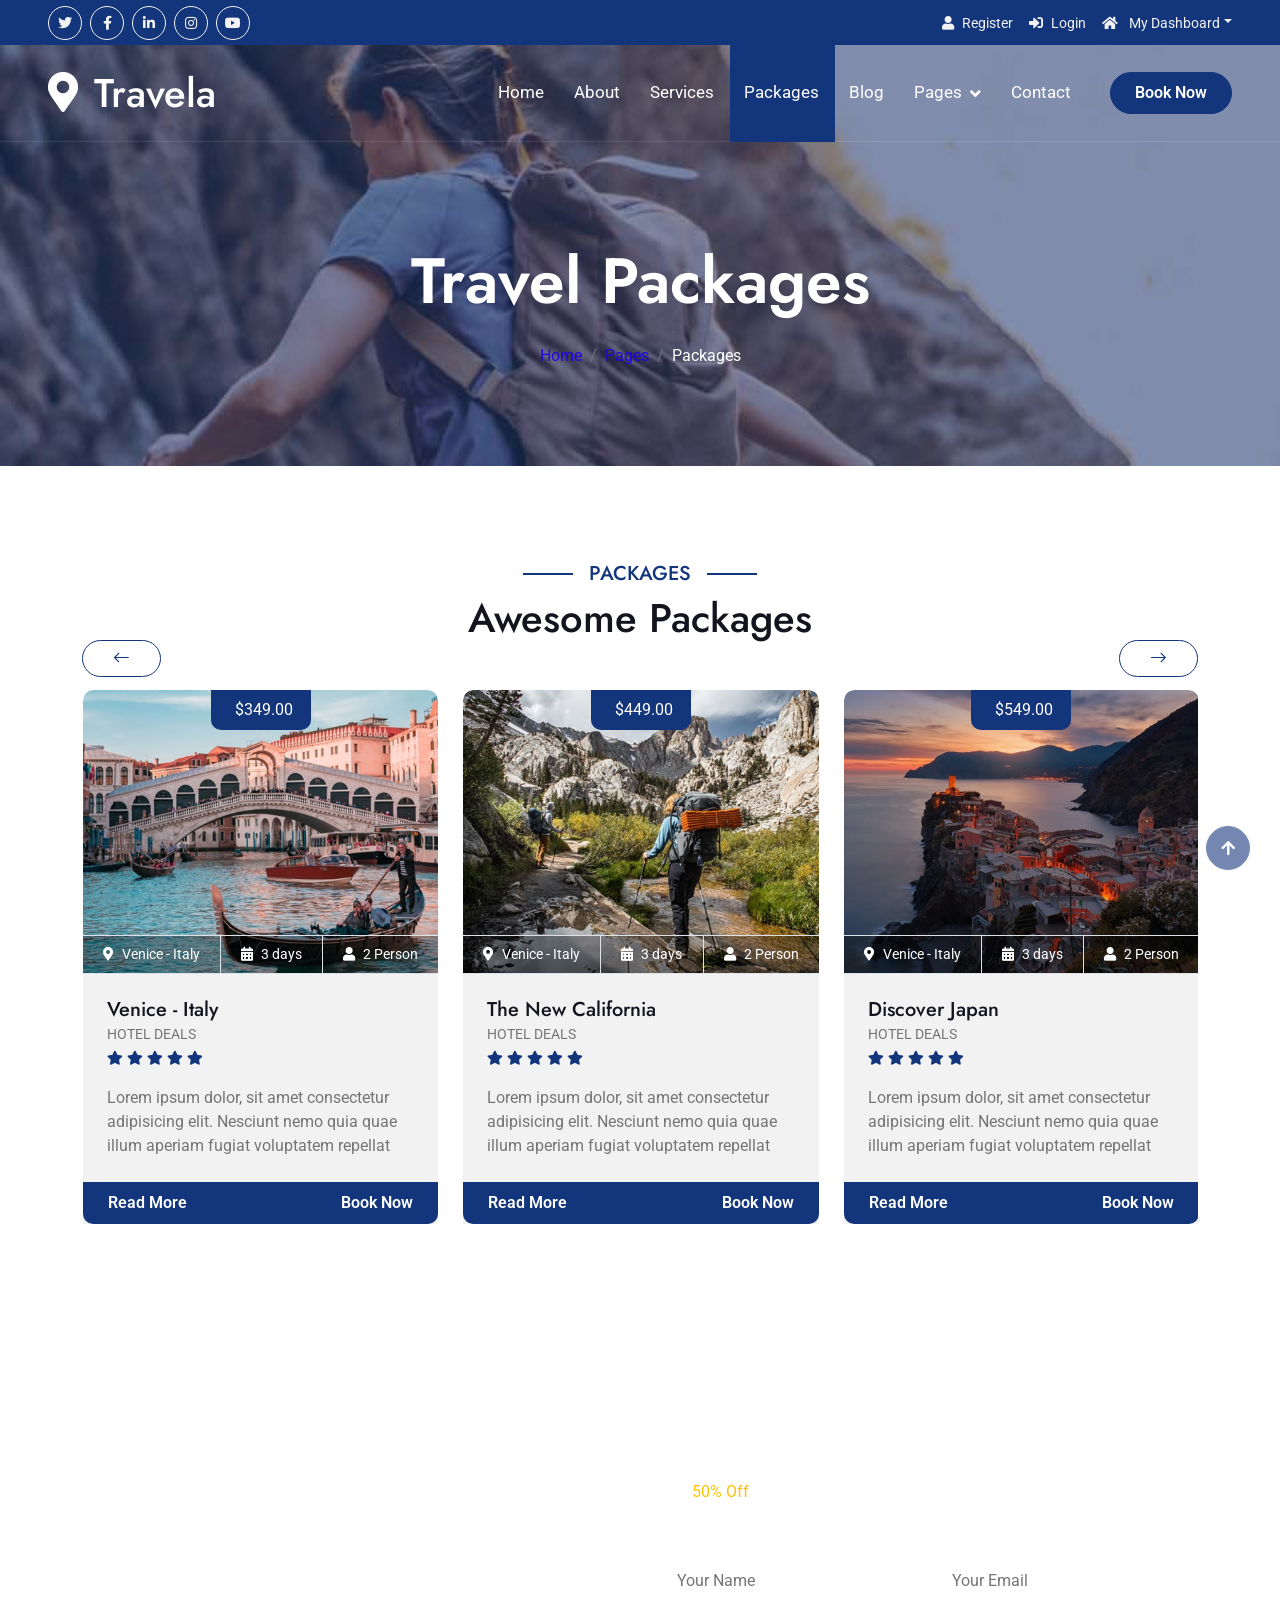
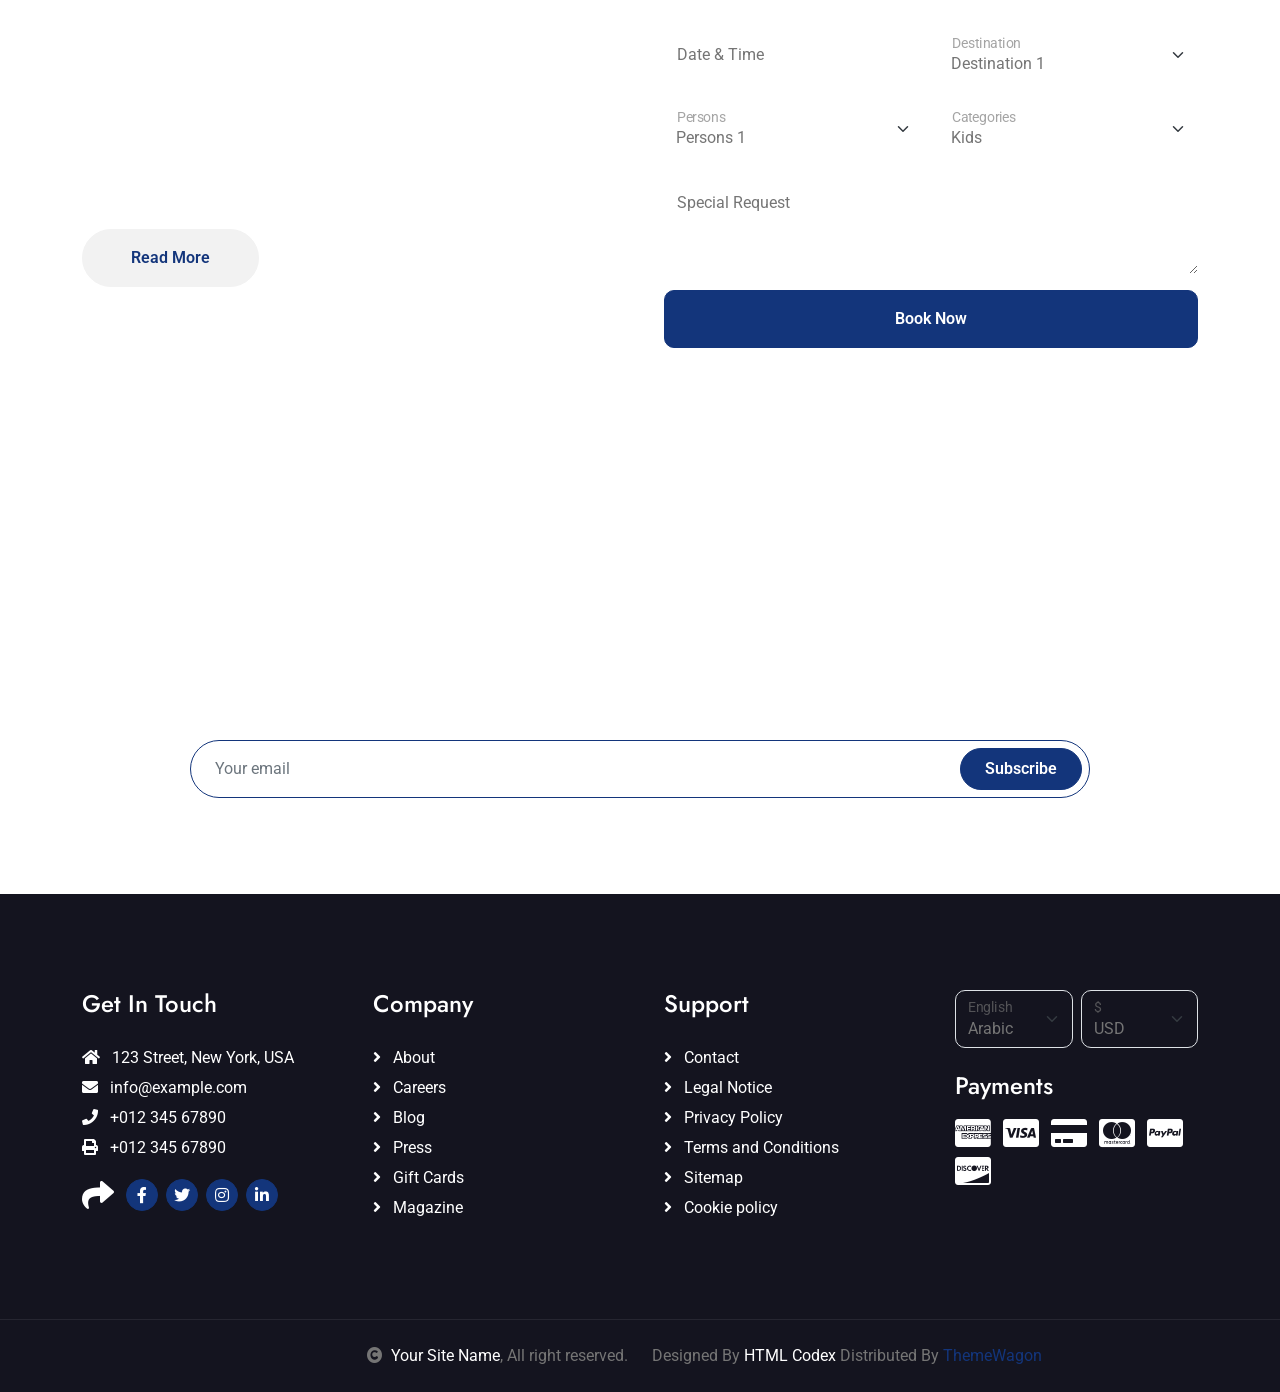
<file: packages.html>
<!DOCTYPE html>
<html lang="en">

    <head>
        <meta charset="utf-8">
        <title>Travela - Tourism Website Template</title>
        <meta content="width=device-width, initial-scale=1.0" name="viewport">
        <meta content="" name="keywords">
        <meta content="" name="description">

        <!-- Google Web Fonts -->
        <link rel="preconnect" href="https://fonts.googleapis.com">
        <link rel="preconnect" href="https://fonts.gstatic.com" crossorigin>
        <link href="https://fonts.googleapis.com/css2?family=Jost:wght@500;600&family=Roboto&display=swap" rel="stylesheet">

        <!-- Icon Font Stylesheet -->
        <link rel="stylesheet" href="https://use.fontawesome.com/releases/v5.15.4/css/all.css"/>
        <link href="https://cdn.jsdelivr.net/npm/bootstrap-icons@1.4.1/font/bootstrap-icons.css" rel="stylesheet">

        <!-- Libraries Stylesheet -->
        <link href="lib/owlcarousel/assets/owl.carousel.min.css" rel="stylesheet">
        <link href="lib/lightbox/css/lightbox.min.css" rel="stylesheet">


        <!-- Customized Bootstrap Stylesheet -->
        <link href="css/bootstrap.min.css" rel="stylesheet">

        <!-- Template Stylesheet -->
        <link href="css/style.css" rel="stylesheet">
    </head>

    <body>

        <!-- Spinner Start -->
        <div id="spinner" class="show bg-white position-fixed translate-middle w-100 vh-100 top-50 start-50 d-flex align-items-center justify-content-center">
            <div class="spinner-border text-primary" style="width: 3rem; height: 3rem;" role="status">
                <span class="sr-only">Loading...</span>
            </div>
        </div>
        <!-- Spinner End -->

        <!-- Topbar Start -->
        <div class="container-fluid bg-primary px-5 d-none d-lg-block">
            <div class="row gx-0">
                <div class="col-lg-8 text-center text-lg-start mb-2 mb-lg-0">
                    <div class="d-inline-flex align-items-center" style="height: 45px;">
                        <a class="btn btn-sm btn-outline-light btn-sm-square rounded-circle me-2" href=""><i class="fab fa-twitter fw-normal"></i></a>
                        <a class="btn btn-sm btn-outline-light btn-sm-square rounded-circle me-2" href=""><i class="fab fa-facebook-f fw-normal"></i></a>
                        <a class="btn btn-sm btn-outline-light btn-sm-square rounded-circle me-2" href=""><i class="fab fa-linkedin-in fw-normal"></i></a>
                        <a class="btn btn-sm btn-outline-light btn-sm-square rounded-circle me-2" href=""><i class="fab fa-instagram fw-normal"></i></a>
                        <a class="btn btn-sm btn-outline-light btn-sm-square rounded-circle" href=""><i class="fab fa-youtube fw-normal"></i></a>
                    </div>
                </div>
                <div class="col-lg-4 text-center text-lg-end">
                    <div class="d-inline-flex align-items-center" style="height: 45px;">
                        <a href="#"><small class="me-3 text-light"><i class="fa fa-user me-2"></i>Register</small></a>
                        <a href="#"><small class="me-3 text-light"><i class="fa fa-sign-in-alt me-2"></i>Login</small></a>
                        <div class="dropdown">
                            <a href="#" class="dropdown-toggle text-light" data-bs-toggle="dropdown"><small><i class="fa fa-home me-2"></i> My Dashboard</small></a>
                            <div class="dropdown-menu rounded">
                                <a href="#" class="dropdown-item"><i class="fas fa-user-alt me-2"></i> My Profile</a>
                                <a href="#" class="dropdown-item"><i class="fas fa-comment-alt me-2"></i> Inbox</a>
                                <a href="#" class="dropdown-item"><i class="fas fa-bell me-2"></i> Notifications</a>
                                <a href="#" class="dropdown-item"><i class="fas fa-cog me-2"></i> Account Settings</a>
                                <a href="#" class="dropdown-item"><i class="fas fa-power-off me-2"></i> Log Out</a>
                            </div>
                        </div>
                    </div>
                </div>
            </div>
        </div>
        <!-- Topbar End -->

        <!-- Navbar & Hero Start -->
        <div class="container-fluid position-relative p-0">
            <nav class="navbar navbar-expand-lg navbar-light px-4 px-lg-5 py-3 py-lg-0">
                <a href="" class="navbar-brand p-0">
                    <h1 class="m-0"><i class="fa fa-map-marker-alt me-3"></i>Travela</h1>
                    <!-- <img src="img/logo.png" alt="Logo"> -->
                </a>
                <button class="navbar-toggler" type="button" data-bs-toggle="collapse" data-bs-target="#navbarCollapse">
                    <span class="fa fa-bars"></span>
                </button>
                <div class="collapse navbar-collapse" id="navbarCollapse">
                    <div class="navbar-nav ms-auto py-0">
                        <a href="index.html" class="nav-item nav-link">Home</a>
                        <a href="about.html" class="nav-item nav-link">About</a>
                        <a href="services.html" class="nav-item nav-link">Services</a>
                        <a href="packages.html" class="nav-item nav-link active">Packages</a>
                        <a href="blog.html" class="nav-item nav-link">Blog</a>
                        <div class="nav-item dropdown">
                            <a href="#" class="nav-link dropdown-toggle" data-bs-toggle="dropdown">Pages</a>
                            <div class="dropdown-menu m-0">
                                <a href="destination.html" class="dropdown-item">Destination</a>
                                <a href="tour.html" class="dropdown-item">Explore Tour</a>
                                <a href="booking.html" class="dropdown-item">Travel Booking</a>
                                <a href="gallery.html" class="dropdown-item">Our Gallery</a>
                                <a href="guides.html" class="dropdown-item">Travel Guides</a>
                                <a href="testimonial.html" class="dropdown-item">Testimonial</a>
                                <a href="404.html" class="dropdown-item">404 Page</a>
                            </div>
                        </div>
                        <a href="contact.html" class="nav-item nav-link">Contact</a>
                    </div>
                    <a href="" class="btn btn-primary rounded-pill py-2 px-4 ms-lg-4">Book Now</a>
                </div>
            </nav>
        </div>
        <!-- Navbar & Hero End -->

        <!-- Header Start -->
        <div class="container-fluid bg-breadcrumb">
            <div class="container text-center py-5" style="max-width: 900px;">
                <h3 class="text-white display-3 mb-4">Travel Packages</h1>
                <ol class="breadcrumb justify-content-center mb-0">
                    <li class="breadcrumb-item"><a href="index.html">Home</a></li>
                    <li class="breadcrumb-item"><a href="#">Pages</a></li>
                    <li class="breadcrumb-item active text-white">Packages</li>
                </ol>
            </div>
        </div>
        <!-- Header End -->

        <!-- Packages Start -->
        <div class="container-fluid packages py-5">
            <div class="container py-5">
                <div class="mx-auto text-center mb-5" style="max-width: 900px;">
                    <h5 class="section-title px-3">Packages</h5>
                    <h1 class="mb-0">Awesome Packages</h1>
                </div>
                <div class="packages-carousel owl-carousel">
                    <div class="packages-item">
                        <div class="packages-img">
                            <img src="img/packages-4.jpg" class="img-fluid w-100 rounded-top" alt="Image">
                            <div class="packages-info d-flex border border-start-0 border-end-0 position-absolute" style="width: 100%; bottom: 0; left: 0; z-index: 5;">
                                <small class="flex-fill text-center border-end py-2"><i class="fa fa-map-marker-alt me-2"></i>Venice - Italy</small>
                                <small class="flex-fill text-center border-end py-2"><i class="fa fa-calendar-alt me-2"></i>3 days</small>
                                <small class="flex-fill text-center py-2"><i class="fa fa-user me-2"></i>2 Person</small>
                            </div>
                            <div class="packages-price py-2 px-4">$349.00</div>
                        </div>
                        <div class="packages-content bg-light">
                            <div class="p-4 pb-0">
                                <h5 class="mb-0">Venice - Italy</h5>
                                <small class="text-uppercase">Hotel Deals</small>
                                <div class="mb-3">
                                    <small class="fa fa-star text-primary"></small>
                                    <small class="fa fa-star text-primary"></small>
                                    <small class="fa fa-star text-primary"></small>
                                    <small class="fa fa-star text-primary"></small>
                                    <small class="fa fa-star text-primary"></small>
                                </div>
                                <p class="mb-4">Lorem ipsum dolor, sit amet consectetur adipisicing elit. Nesciunt nemo quia quae illum aperiam fugiat voluptatem repellat</p>
                            </div>
                            <div class="row bg-primary rounded-bottom mx-0">
                                <div class="col-6 text-start px-0">
                                    <a href="#" class="btn-hover btn text-white py-2 px-4">Read More</a>
                                </div>
                                <div class="col-6 text-end px-0">
                                    <a href="#" class="btn-hover btn text-white py-2 px-4">Book Now</a>
                                </div>
                            </div>
                        </div>
                    </div>
                    <div class="packages-item">
                        <div class="packages-img">
                            <img src="img/packages-2.jpg" class="img-fluid w-100 rounded-top" alt="Image">
                            <div class="packages-info d-flex border border-start-0 border-end-0 position-absolute" style="width: 100%; bottom: 0; left: 0; z-index: 5;">
                                <small class="flex-fill text-center border-end py-2"><i class="fa fa-map-marker-alt me-2"></i>Venice - Italy</small>
                                <small class="flex-fill text-center border-end py-2"><i class="fa fa-calendar-alt me-2"></i>3 days</small>
                                <small class="flex-fill text-center py-2"><i class="fa fa-user me-2"></i>2 Person</small>
                            </div>
                            <div class="packages-price py-2 px-4">$449.00</div>
                        </div>
                        <div class="packages-content bg-light">
                            <div class="p-4 pb-0">
                                <h5 class="mb-0">The New California</h5>
                                <small class="text-uppercase">Hotel Deals</small>
                                <div class="mb-3">
                                    <small class="fa fa-star text-primary"></small>
                                    <small class="fa fa-star text-primary"></small>
                                    <small class="fa fa-star text-primary"></small>
                                    <small class="fa fa-star text-primary"></small>
                                    <small class="fa fa-star text-primary"></small>
                                </div>
                                <p class="mb-4">Lorem ipsum dolor, sit amet consectetur adipisicing elit. Nesciunt nemo quia quae illum aperiam fugiat voluptatem repellat</p>
                            </div>
                            <div class="row bg-primary rounded-bottom mx-0">
                                <div class="col-6 text-start px-0">
                                    <a href="#" class="btn-hover btn text-white py-2 px-4">Read More</a>
                                </div>
                                <div class="col-6 text-end px-0">
                                    <a href="#" class="btn-hover btn text-white py-2 px-4">Book Now</a>
                                </div>
                            </div>
                        </div>
                    </div>
                    <div class="packages-item">
                        <div class="packages-img">
                            <img src="img/packages-3.jpg" class="img-fluid w-100 rounded-top" alt="Image">
                            <div class="packages-info d-flex border border-start-0 border-end-0 position-absolute" style="width: 100%; bottom: 0; left: 0; z-index: 5;">
                                <small class="flex-fill text-center border-end py-2"><i class="fa fa-map-marker-alt me-2"></i>Venice - Italy</small>
                                <small class="flex-fill text-center border-end py-2"><i class="fa fa-calendar-alt me-2"></i>3 days</small>
                                <small class="flex-fill text-center py-2"><i class="fa fa-user me-2"></i>2 Person</small>
                            </div>
                            <div class="packages-price py-2 px-4">$549.00</div>
                        </div>
                        <div class="packages-content bg-light">
                            <div class="p-4 pb-0">
                                <h5 class="mb-0">Discover Japan</h5>
                                <small class="text-uppercase">Hotel Deals</small>
                                <div class="mb-3">
                                    <small class="fa fa-star text-primary"></small>
                                    <small class="fa fa-star text-primary"></small>
                                    <small class="fa fa-star text-primary"></small>
                                    <small class="fa fa-star text-primary"></small>
                                    <small class="fa fa-star text-primary"></small>
                                </div>
                                <p class="mb-4">Lorem ipsum dolor, sit amet consectetur adipisicing elit. Nesciunt nemo quia quae illum aperiam fugiat voluptatem repellat</p>
                            </div>
                            <div class="row bg-primary rounded-bottom mx-0">
                                <div class="col-6 text-start px-0">
                                    <a href="#" class="btn-hover btn text-white py-2 px-4">Read More</a>
                                </div>
                                <div class="col-6 text-end px-0">
                                    <a href="#" class="btn-hover btn text-white py-2 px-4">Book Now</a>
                                </div>
                            </div>
                        </div>
                    </div>
                    <div class="packages-item">
                        <div class="packages-img">
                            <img src="img/packages-1.jpg" class="img-fluid w-100 rounded-top" alt="Image">
                            <div class="packages-info d-flex border border-start-0 border-end-0 position-absolute" style="width: 100%; bottom: 0; left: 0; z-index: 5;">
                                <small class="flex-fill text-center border-end py-2"><i class="fa fa-map-marker-alt me-2"></i>Thayland</small>
                                <small class="flex-fill text-center border-end py-2"><i class="fa fa-calendar-alt me-2"></i>3 days</small>
                                <small class="flex-fill text-center py-2"><i class="fa fa-user me-2"></i>2 Person</small>
                            </div>
                            <div class="packages-price py-2 px-4">$649.00</div>
                        </div>
                        <div class="packages-content bg-light">
                            <div class="p-4 pb-0">
                                <h5 class="mb-0">Thayland Trip</h5>
                                <small class="text-uppercase">Hotel Deals</small>
                                <div class="mb-3">
                                    <small class="fa fa-star text-primary"></small>
                                    <small class="fa fa-star text-primary"></small>
                                    <small class="fa fa-star text-primary"></small>
                                    <small class="fa fa-star text-primary"></small>
                                    <small class="fa fa-star text-primary"></small>
                                </div>
                                <p class="mb-4">Lorem ipsum dolor, sit amet consectetur adipisicing elit. Nesciunt nemo quia quae illum aperiam fugiat voluptatem repellat</p>
                            </div>
                            <div class="row bg-primary rounded-bottom mx-0">
                                <div class="col-6 text-start px-0">
                                    <a href="#" class="btn-hover btn text-white py-2 px-4">Read More</a>
                                </div>
                                <div class="col-6 text-end px-0">
                                    <a href="#" class="btn-hover btn text-white py-2 px-4">Book Now</a>
                                </div>
                            </div>
                        </div>
                    </div>
                </div>
            </div>
        </div>
        <!-- Packages End -->

        <!-- Tour Booking Start -->
        <div class="container-fluid booking py-5">
            <div class="container py-5">
                <div class="row g-5 align-items-center">
                    <div class="col-lg-6">
                        <h5 class="section-booking-title pe-3">Booking</h5>
                        <h1 class="text-white mb-4">Online Booking</h1>
                        <p class="text-white mb-4">Lorem ipsum dolor sit amet consectetur adipisicing elit. Aspernatur maxime ullam esse fuga blanditiis accusantium pariatur quis sapiente, veniam doloribus praesentium? Repudiandae iste voluptatem fugiat doloribus quasi quo iure officia.
                        </p>
                        <p class="text-white mb-4">Lorem ipsum dolor sit amet consectetur adipisicing elit. Aspernatur maxime ullam esse fuga blanditiis accusantium pariatur quis sapiente, veniam doloribus praesentium? Repudiandae iste voluptatem fugiat doloribus quasi quo iure officia.
                        </p>
                        <a href="#" class="btn btn-light text-primary rounded-pill py-3 px-5 mt-2">Read More</a>
                    </div>
                    <div class="col-lg-6">
                        <h1 class="text-white mb-3">Book A Tour Deals</h1>
                        <p class="text-white mb-4">Get <span class="text-warning">50% Off</span> On Your First Adventure Trip With Travela. Get More Deal Offers Here.</p>
                        <form>
                            <div class="row g-3">
                                <div class="col-md-6">
                                    <div class="form-floating">
                                        <input type="text" class="form-control bg-white border-0" id="name" placeholder="Your Name">
                                        <label for="name">Your Name</label>
                                    </div>
                                </div>
                                <div class="col-md-6">
                                    <div class="form-floating">
                                        <input type="email" class="form-control bg-white border-0" id="email" placeholder="Your Email">
                                        <label for="email">Your Email</label>
                                    </div>
                                </div>
                                <div class="col-md-6">
                                    <div class="form-floating date" id="date3" data-target-input="nearest">
                                        <input type="text" class="form-control bg-white border-0" id="datetime" placeholder="Date & Time" data-target="#date3" data-toggle="datetimepicker" />
                                        <label for="datetime">Date & Time</label>
                                    </div>
                                </div>
                                <div class="col-md-6">
                                    <div class="form-floating">
                                        <select class="form-select bg-white border-0" id="select1">
                                            <option value="1">Destination 1</option>
                                            <option value="2">Destination 2</option>
                                            <option value="3">Destination 3</option>
                                        </select>
                                        <label for="select1">Destination</label>
                                    </div>
                                </div>
                                <div class="col-md-6">
                                    <div class="form-floating">
                                        <select class="form-select bg-white border-0" id="SelectPerson">
                                            <option value="1">Persons 1</option>
                                            <option value="2">Persons 2</option>
                                            <option value="3">Persons 3</option>
                                        </select>
                                        <label for="SelectPerson">Persons</label>
                                    </div>
                                </div>
                                <div class="col-md-6">
                                    <div class="form-floating">
                                        <select class="form-select bg-white border-0" id="CategoriesSelect">
                                            <option value="1">Kids</option>
                                            <option value="2">1</option>
                                            <option value="3">2</option>
                                            <option value="3">3</option>
                                        </select>
                                        <label for="CategoriesSelect">Categories</label>
                                    </div>
                                </div>
                                <div class="col-12">
                                    <div class="form-floating">
                                        <textarea class="form-control bg-white border-0" placeholder="Special Request" id="message" style="height: 100px"></textarea>
                                        <label for="message">Special Request</label>
                                    </div>
                                </div>
                                <div class="col-12">
                                    <button class="btn btn-primary text-white w-100 py-3" type="submit">Book Now</button>
                                </div>
                            </div>
                        </form>
                    </div>
                </div>
            </div>
        </div>
        <!-- Tour Booking End -->

        <!-- Subscribe Start -->
        <div class="container-fluid subscribe py-5">
            <div class="container text-center py-5">
                <div class="mx-auto text-center" style="max-width: 900px;">
                    <h5 class="subscribe-title px-3">Subscribe</h5>
                    <h1 class="text-white mb-4">Our Newsletter</h1>
                    <p class="text-white mb-5">Lorem ipsum dolor sit amet consectetur adipisicing elit. Laborum tempore nam, architecto doloremque velit explicabo? Voluptate sunt eveniet fuga eligendi! Expedita laudantium fugiat corrupti eum cum repellat a laborum quasi.
                    </p>
                    <div class="position-relative mx-auto">
                        <input class="form-control border-primary rounded-pill w-100 py-3 ps-4 pe-5" type="text" placeholder="Your email">
                        <button type="button" class="btn btn-primary rounded-pill position-absolute top-0 end-0 py-2 px-4 mt-2 me-2">Subscribe</button>
                    </div>
                </div>
            </div>
        </div>
        <!-- Subscribe End -->

        <!-- Footer Start -->
        <div class="container-fluid footer py-5">
            <div class="container py-5">
                <div class="row g-5">
                    <div class="col-md-6 col-lg-6 col-xl-3">
                        <div class="footer-item d-flex flex-column">
                            <h4 class="mb-4 text-white">Get In Touch</h4>
                            <a href=""><i class="fas fa-home me-2"></i> 123 Street, New York, USA</a>
                            <a href=""><i class="fas fa-envelope me-2"></i> info@example.com</a>
                            <a href=""><i class="fas fa-phone me-2"></i> +012 345 67890</a>
                            <a href="" class="mb-3"><i class="fas fa-print me-2"></i> +012 345 67890</a>
                            <div class="d-flex align-items-center">
                                <i class="fas fa-share fa-2x text-white me-2"></i>
                                <a class="btn-square btn btn-primary rounded-circle mx-1" href=""><i class="fab fa-facebook-f"></i></a>
                                <a class="btn-square btn btn-primary rounded-circle mx-1" href=""><i class="fab fa-twitter"></i></a>
                                <a class="btn-square btn btn-primary rounded-circle mx-1" href=""><i class="fab fa-instagram"></i></a>
                                <a class="btn-square btn btn-primary rounded-circle mx-1" href=""><i class="fab fa-linkedin-in"></i></a>
                            </div>
                        </div>
                    </div>
                    <div class="col-md-6 col-lg-6 col-xl-3">
                        <div class="footer-item d-flex flex-column">
                            <h4 class="mb-4 text-white">Company</h4>
                            <a href=""><i class="fas fa-angle-right me-2"></i> About</a>
                            <a href=""><i class="fas fa-angle-right me-2"></i> Careers</a>
                            <a href=""><i class="fas fa-angle-right me-2"></i> Blog</a>
                            <a href=""><i class="fas fa-angle-right me-2"></i> Press</a>
                            <a href=""><i class="fas fa-angle-right me-2"></i> Gift Cards</a>
                            <a href=""><i class="fas fa-angle-right me-2"></i> Magazine</a>
                        </div>
                    </div>
                    <div class="col-md-6 col-lg-6 col-xl-3">
                        <div class="footer-item d-flex flex-column">
                            <h4 class="mb-4 text-white">Support</h4>
                            <a href=""><i class="fas fa-angle-right me-2"></i> Contact</a>
                            <a href=""><i class="fas fa-angle-right me-2"></i> Legal Notice</a>
                            <a href=""><i class="fas fa-angle-right me-2"></i> Privacy Policy</a>
                            <a href=""><i class="fas fa-angle-right me-2"></i> Terms and Conditions</a>
                            <a href=""><i class="fas fa-angle-right me-2"></i> Sitemap</a>
                            <a href=""><i class="fas fa-angle-right me-2"></i> Cookie policy</a>
                        </div>
                    </div>
                    <div class="col-md-6 col-lg-6 col-xl-3">
                        <div class="footer-item">
                            <div class="row gy-3 gx-2 mb-4">
                                <div class="col-xl-6">
                                    <form>
                                        <div class="form-floating">
                                            <select class="form-select bg-dark border" id="select1">
                                                <option value="1">Arabic</option>
                                                <option value="2">German</option>
                                                <option value="3">Greek</option>
                                                <option value="3">New York</option>
                                            </select>
                                            <label for="select1">English</label>
                                        </div>
                                    </form>
                                </div>
                                <div class="col-xl-6">
                                    <form>
                                        <div class="form-floating">
                                            <select class="form-select bg-dark border" id="select1">
                                                <option value="1">USD</option>
                                                <option value="2">EUR</option>
                                                <option value="3">INR</option>
                                                <option value="3">GBP</option>
                                            </select>
                                            <label for="select1">$</label>
                                        </div>
                                    </form>
                                </div>
                            </div>
                            <h4 class="text-white mb-3">Payments</h4>
                            <div class="footer-bank-card">
                                <a href="#" class="text-white me-2"><i class="fab fa-cc-amex fa-2x"></i></a>
                                <a href="#" class="text-white me-2"><i class="fab fa-cc-visa fa-2x"></i></a>
                                <a href="#" class="text-white me-2"><i class="fas fa-credit-card fa-2x"></i></a>
                                <a href="#" class="text-white me-2"><i class="fab fa-cc-mastercard fa-2x"></i></a>
                                <a href="#" class="text-white me-2"><i class="fab fa-cc-paypal fa-2x"></i></a>
                                <a href="#" class="text-white"><i class="fab fa-cc-discover fa-2x"></i></a>
                            </div>
                        </div>
                    </div>
                </div>
            </div>
        </div>
        <!-- Footer End -->

        <!-- Copyright Start -->
        <div class="container-fluid copyright text-body py-4">
            <div class="container">
                <div class="row g-4 align-items-center">
                    <div class="col-md-6 text-center text-md-end mb-md-0">
                        <i class="fas fa-copyright me-2"></i><a class="text-white" href="#">Your Site Name</a>, All right reserved.
                    </div>
                    <div class="col-md-6 text-center text-md-start">
                        <!--/*** This template is free as long as you keep the below author’s credit link/attribution link/backlink. ***/-->
                        <!--/*** If you'd like to use the template without the below author’s credit link/attribution link/backlink, ***/-->
                        <!--/*** you can purchase the Credit Removal License from "https://htmlcodex.com/credit-removal". ***/-->
                        Designed By <a class="text-white" href="https://htmlcodex.com">HTML Codex</a> Distributed By <a href="https://themewagon.com">ThemeWagon</a>
                    </div>
                    </div>
                </div>
            </div>
        </div>
        <!-- Copyright End -->

        <!-- Back to Top -->
        <a href="#" class="btn btn-primary btn-primary-outline-0 btn-md-square back-to-top" style="display: none;"><i class="fa fa-arrow-up"></i></a>


        <!-- JavaScript Libraries -->
        <script src="https://ajax.googleapis.com/ajax/libs/jquery/3.6.4/jquery.min.js"></script>
        <script src="https://cdn.jsdelivr.net/npm/bootstrap@5.0.0/dist/js/bootstrap.bundle.min.js"></script>
        <script src="lib/easing/easing.min.js"></script>
        <script src="lib/waypoints/waypoints.min.js"></script>
        <script src="lib/owlcarousel/owl.carousel.min.js"></script>
        <script src="lib/lightbox/js/lightbox.min.js"></script>


        <!-- Template Javascript -->
        <script src="js/main.js"></script>
    </body>

</html>
</file>
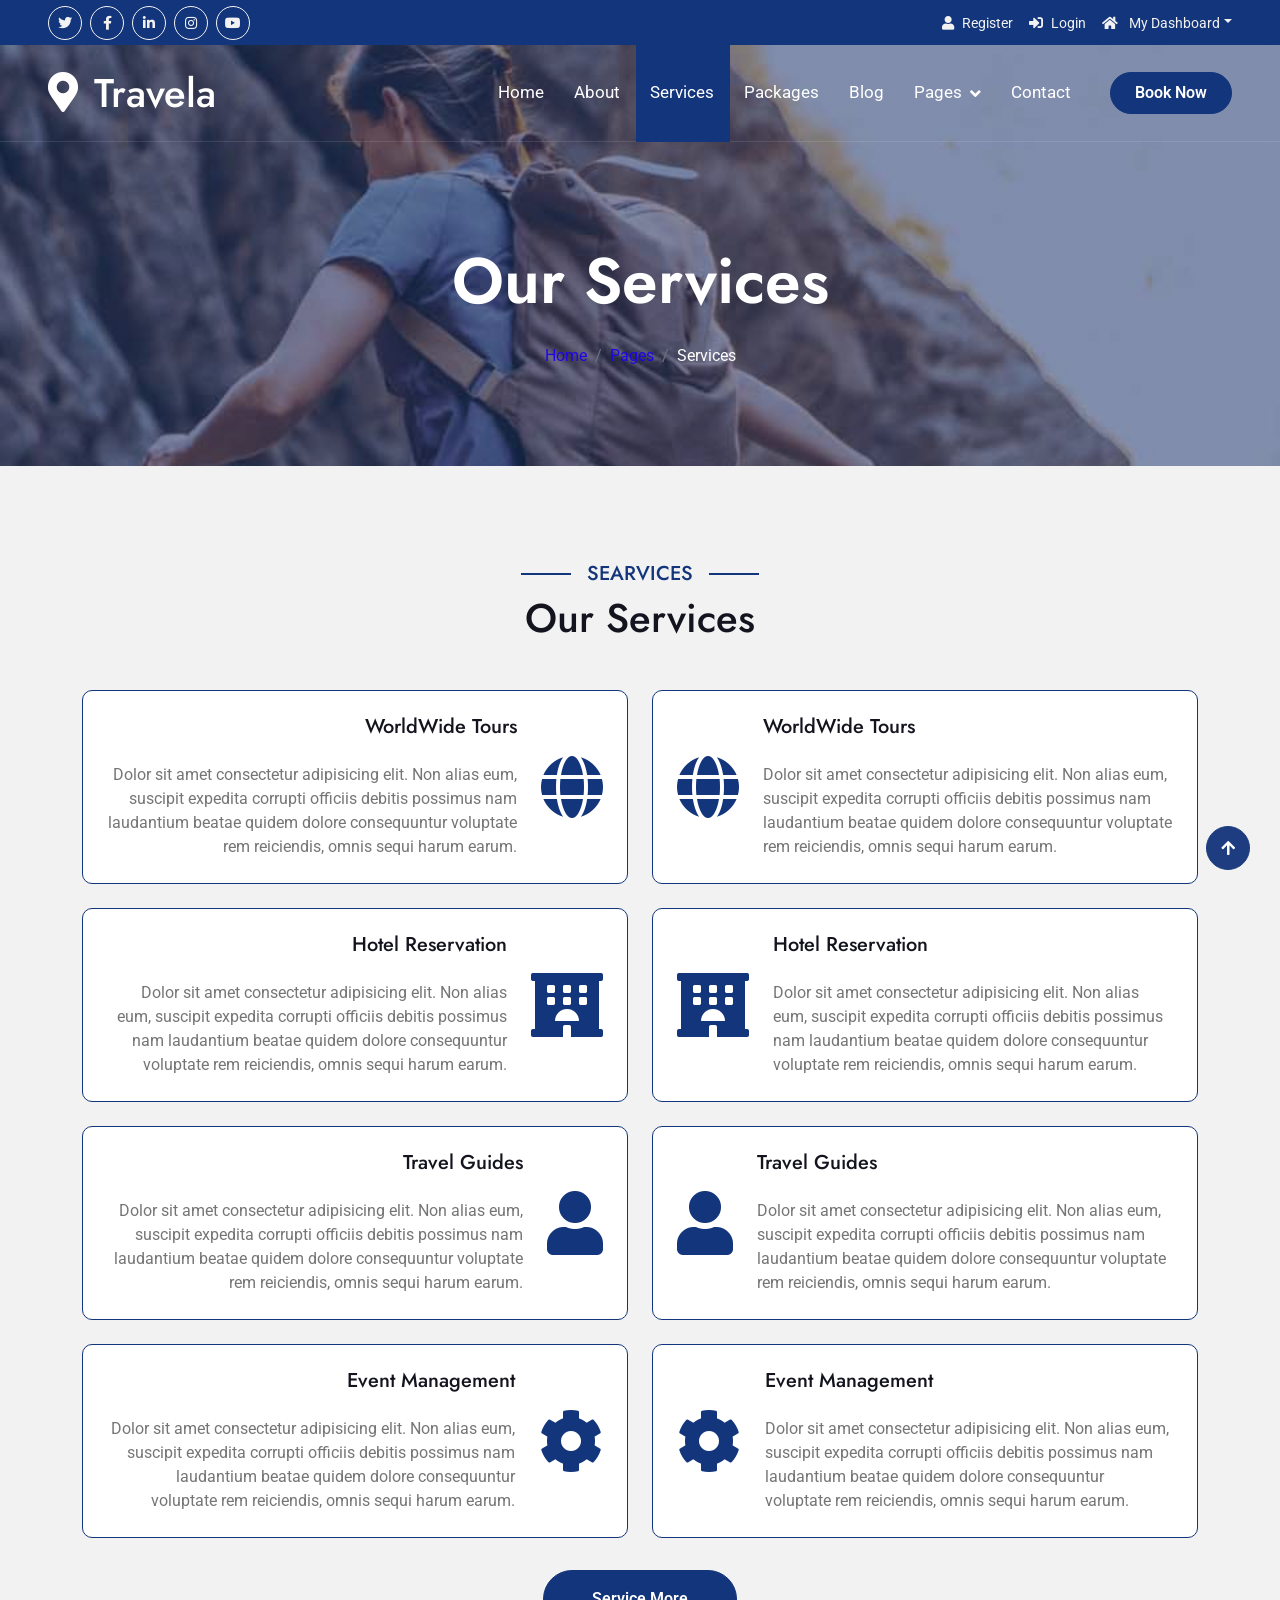
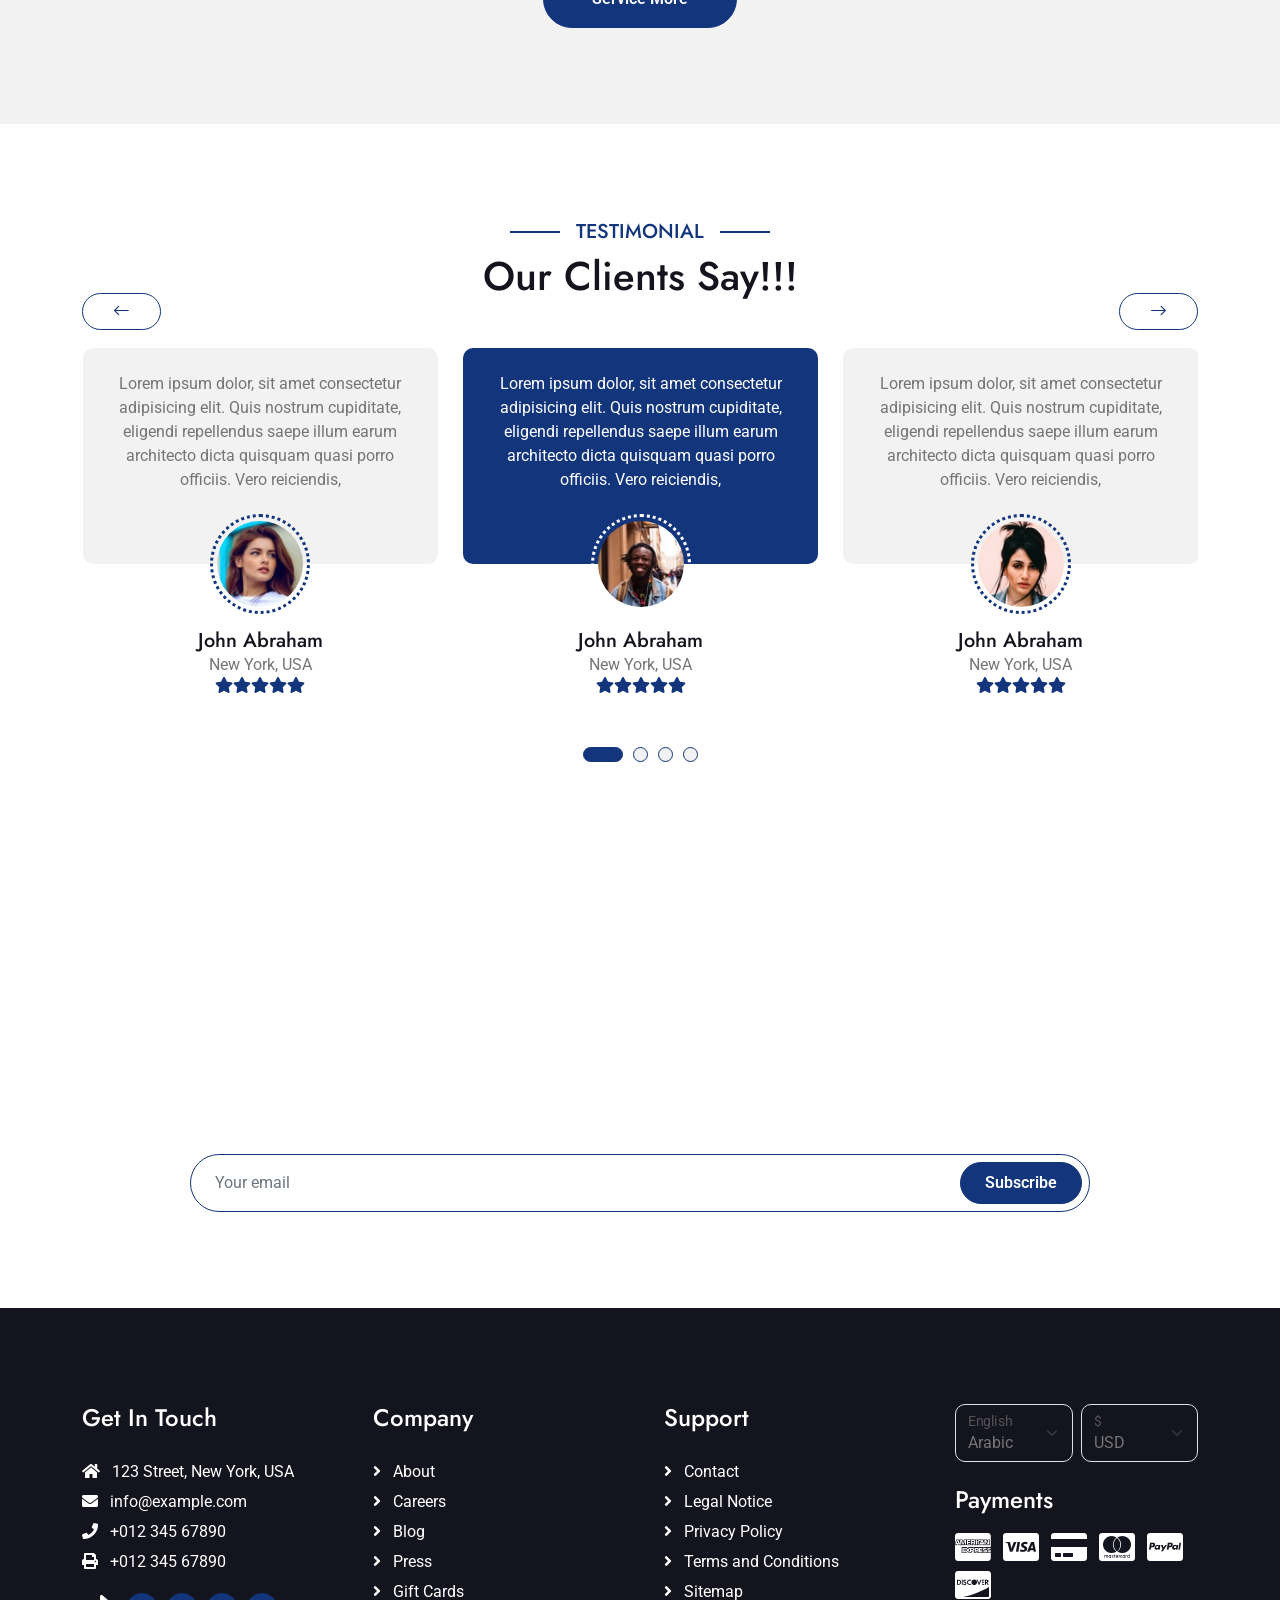
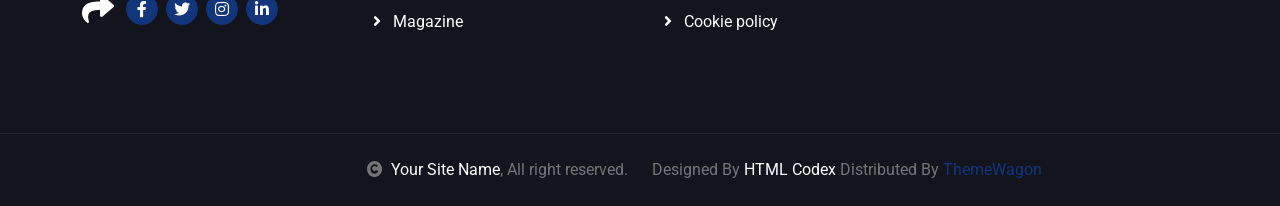
<file: services.html>
<!DOCTYPE html>
<html lang="en">

    <head>
        <meta charset="utf-8">
        <title>Travela - Tourism Website Template</title>
        <meta content="width=device-width, initial-scale=1.0" name="viewport">
        <meta content="" name="keywords">
        <meta content="" name="description">

        <!-- Google Web Fonts -->
        <link rel="preconnect" href="https://fonts.googleapis.com">
        <link rel="preconnect" href="https://fonts.gstatic.com" crossorigin>
        <link href="https://fonts.googleapis.com/css2?family=Jost:wght@500;600&family=Roboto&display=swap" rel="stylesheet">

        <!-- Icon Font Stylesheet -->
        <link rel="stylesheet" href="https://use.fontawesome.com/releases/v5.15.4/css/all.css"/>
        <link href="https://cdn.jsdelivr.net/npm/bootstrap-icons@1.4.1/font/bootstrap-icons.css" rel="stylesheet">

        <!-- Libraries Stylesheet -->
        <link href="lib/owlcarousel/assets/owl.carousel.min.css" rel="stylesheet">
        <link href="lib/lightbox/css/lightbox.min.css" rel="stylesheet">


        <!-- Customized Bootstrap Stylesheet -->
        <link href="css/bootstrap.min.css" rel="stylesheet">

        <!-- Template Stylesheet -->
        <link href="css/style.css" rel="stylesheet">
    </head>

    <body>

        <!-- Spinner Start -->
        <div id="spinner" class="show bg-white position-fixed translate-middle w-100 vh-100 top-50 start-50 d-flex align-items-center justify-content-center">
            <div class="spinner-border text-primary" style="width: 3rem; height: 3rem;" role="status">
                <span class="sr-only">Loading...</span>
            </div>
        </div>
        <!-- Spinner End -->

        <!-- Topbar Start -->
        <div class="container-fluid bg-primary px-5 d-none d-lg-block">
            <div class="row gx-0">
                <div class="col-lg-8 text-center text-lg-start mb-2 mb-lg-0">
                    <div class="d-inline-flex align-items-center" style="height: 45px;">
                        <a class="btn btn-sm btn-outline-light btn-sm-square rounded-circle me-2" href=""><i class="fab fa-twitter fw-normal"></i></a>
                        <a class="btn btn-sm btn-outline-light btn-sm-square rounded-circle me-2" href=""><i class="fab fa-facebook-f fw-normal"></i></a>
                        <a class="btn btn-sm btn-outline-light btn-sm-square rounded-circle me-2" href=""><i class="fab fa-linkedin-in fw-normal"></i></a>
                        <a class="btn btn-sm btn-outline-light btn-sm-square rounded-circle me-2" href=""><i class="fab fa-instagram fw-normal"></i></a>
                        <a class="btn btn-sm btn-outline-light btn-sm-square rounded-circle" href=""><i class="fab fa-youtube fw-normal"></i></a>
                    </div>
                </div>
                <div class="col-lg-4 text-center text-lg-end">
                    <div class="d-inline-flex align-items-center" style="height: 45px;">
                        <a href="#"><small class="me-3 text-light"><i class="fa fa-user me-2"></i>Register</small></a>
                        <a href="#"><small class="me-3 text-light"><i class="fa fa-sign-in-alt me-2"></i>Login</small></a>
                        <div class="dropdown">
                            <a href="#" class="dropdown-toggle text-light" data-bs-toggle="dropdown"><small><i class="fa fa-home me-2"></i> My Dashboard</small></a>
                            <div class="dropdown-menu rounded">
                                <a href="#" class="dropdown-item"><i class="fas fa-user-alt me-2"></i> My Profile</a>
                                <a href="#" class="dropdown-item"><i class="fas fa-comment-alt me-2"></i> Inbox</a>
                                <a href="#" class="dropdown-item"><i class="fas fa-bell me-2"></i> Notifications</a>
                                <a href="#" class="dropdown-item"><i class="fas fa-cog me-2"></i> Account Settings</a>
                                <a href="#" class="dropdown-item"><i class="fas fa-power-off me-2"></i> Log Out</a>
                            </div>
                        </div>
                    </div>
                </div>
            </div>
        </div>
        <!-- Topbar End -->

        <!-- Navbar & Hero Start -->
        <div class="container-fluid position-relative p-0">
            <nav class="navbar navbar-expand-lg navbar-light px-4 px-lg-5 py-3 py-lg-0">
                <a href="" class="navbar-brand p-0">
                    <h1 class="m-0"><i class="fa fa-map-marker-alt me-3"></i>Travela</h1>
                    <!-- <img src="img/logo.png" alt="Logo"> -->
                </a>
                <button class="navbar-toggler" type="button" data-bs-toggle="collapse" data-bs-target="#navbarCollapse">
                    <span class="fa fa-bars"></span>
                </button>
                <div class="collapse navbar-collapse" id="navbarCollapse">
                    <div class="navbar-nav ms-auto py-0">
                        <a href="index.html" class="nav-item nav-link">Home</a>
                        <a href="about.html" class="nav-item nav-link">About</a>
                        <a href="services.html" class="nav-item nav-link active">Services</a>
                        <a href="packages.html" class="nav-item nav-link">Packages</a>
                        <a href="blog.html" class="nav-item nav-link">Blog</a>
                        <div class="nav-item dropdown">
                            <a href="#" class="nav-link dropdown-toggle" data-bs-toggle="dropdown">Pages</a>
                            <div class="dropdown-menu m-0">
                                <a href="destination.html" class="dropdown-item">Destination</a>
                                <a href="tour.html" class="dropdown-item">Explore Tour</a>
                                <a href="booking.html" class="dropdown-item">Travel Booking</a>
                                <a href="gallery.html" class="dropdown-item">Our Gallery</a>
                                <a href="guides.html" class="dropdown-item">Travel Guides</a>
                                <a href="testimonial.html" class="dropdown-item">Testimonial</a>
                                <a href="404.html" class="dropdown-item">404 Page</a>
                            </div>
                        </div>
                        <a href="contact.html" class="nav-item nav-link">Contact</a>
                    </div>
                    <a href="" class="btn btn-primary rounded-pill py-2 px-4 ms-lg-4">Book Now</a>
                </div>
            </nav>
        </div>
        <!-- Navbar & Hero End -->

        <!-- Header Start -->
        <div class="container-fluid bg-breadcrumb">
            <div class="container text-center py-5" style="max-width: 900px;">
                <h3 class="text-white display-3 mb-4">Our Services</h1>
                <ol class="breadcrumb justify-content-center mb-0">
                    <li class="breadcrumb-item"><a href="index.html">Home</a></li>
                    <li class="breadcrumb-item"><a href="#">Pages</a></li>
                    <li class="breadcrumb-item active text-white">Services</li>
                </ol>
            </div>
        </div>
        <!-- Header End -->

        <!-- Services Start -->
        <div class="container-fluid bg-light service py-5">
            <div class="container py-5">
                <div class="mx-auto text-center mb-5" style="max-width: 900px;">
                    <h5 class="section-title px-3">Searvices</h5>
                    <h1 class="mb-0">Our Services</h1>
                </div>
                <div class="row g-4">
                    <div class="col-lg-6">
                        <div class="row g-4">
                            <div class="col-12">
                                <div class="service-content-inner d-flex align-items-center bg-white border border-primary rounded p-4 pe-0">
                                    <div class="service-content text-end">
                                        <h5 class="mb-4">WorldWide Tours</h5>
                                        <p class="mb-0">Dolor sit amet consectetur adipisicing elit. Non alias eum, suscipit expedita corrupti officiis debitis possimus nam laudantium beatae quidem dolore consequuntur voluptate rem reiciendis, omnis sequi harum earum.
                                        </p>
                                    </div>
                                    <div class="service-icon p-4">
                                        <i class="fa fa-globe fa-4x text-primary"></i>
                                    </div>
                                </div>
                            </div>
                            <div class="col-12">
                                <div class="service-content-inner d-flex align-items-center  bg-white border border-primary rounded p-4 pe-0">
                                    <div class="service-content text-end">
                                        <h5 class="mb-4">Hotel Reservation</h5>
                                        <p class="mb-0">Dolor sit amet consectetur adipisicing elit. Non alias eum, suscipit expedita corrupti officiis debitis possimus nam laudantium beatae quidem dolore consequuntur voluptate rem reiciendis, omnis sequi harum earum.
                                        </p>
                                    </div>
                                    <div class="service-icon p-4">
                                        <i class="fa fa-hotel fa-4x text-primary"></i>
                                    </div>
                                </div>
                            </div>
                            <div class="col-12">
                                <div class="service-content-inner d-flex align-items-center bg-white border border-primary rounded p-4 pe-0">
                                    <div class="service-content text-end">
                                        <h5 class="mb-4">Travel Guides</h5>
                                        <p class="mb-0">Dolor sit amet consectetur adipisicing elit. Non alias eum, suscipit expedita corrupti officiis debitis possimus nam laudantium beatae quidem dolore consequuntur voluptate rem reiciendis, omnis sequi harum earum.
                                        </p>
                                    </div>
                                    <div class="service-icon p-4">
                                        <i class="fa fa-user fa-4x text-primary"></i>
                                    </div>
                                </div>
                            </div>
                            <div class="col-12">
                                <div class="service-content-inner d-flex align-items-center bg-white border border-primary rounded p-4 pe-0">
                                    <div class="service-content text-end">
                                        <h5 class="mb-4">Event Management</h5>
                                        <p class="mb-0">Dolor sit amet consectetur adipisicing elit. Non alias eum, suscipit expedita corrupti officiis debitis possimus nam laudantium beatae quidem dolore consequuntur voluptate rem reiciendis, omnis sequi harum earum.
                                        </p>
                                    </div>
                                    <div class="service-icon p-4">
                                        <i class="fa fa-cog fa-4x text-primary"></i>
                                    </div>
                                </div>
                            </div>
                        </div>
                    </div>
                    <div class="col-lg-6">
                        <div class="row g-4">
                            <div class="col-12">
                                <div class="service-content-inner d-flex align-items-center bg-white border border-primary rounded p-4 ps-0">
                                    <div class="service-icon p-4">
                                        <i class="fa fa-globe fa-4x text-primary"></i>
                                    </div>
                                    <div class="service-content">
                                        <h5 class="mb-4">WorldWide Tours</h5>
                                        <p class="mb-0">Dolor sit amet consectetur adipisicing elit. Non alias eum, suscipit expedita corrupti officiis debitis possimus nam laudantium beatae quidem dolore consequuntur voluptate rem reiciendis, omnis sequi harum earum.
                                        </p>
                                    </div>
                                </div>
                            </div>
                            <div class="col-12">
                                <div class="service-content-inner d-flex align-items-center bg-white border border-primary rounded p-4 ps-0">
                                    <div class="service-icon p-4">
                                        <i class="fa fa-hotel fa-4x text-primary"></i>
                                    </div>
                                    <div class="service-content">
                                        <h5 class="mb-4">Hotel Reservation</h5>
                                        <p class="mb-0">Dolor sit amet consectetur adipisicing elit. Non alias eum, suscipit expedita corrupti officiis debitis possimus nam laudantium beatae quidem dolore consequuntur voluptate rem reiciendis, omnis sequi harum earum.
                                        </p>
                                    </div>
                                </div>
                            </div>
                            <div class="col-12">
                                <div class="service-content-inner d-flex align-items-center bg-white border border-primary rounded p-4 ps-0">
                                    <div class="service-icon p-4">
                                        <i class="fa fa-user fa-4x text-primary"></i>
                                    </div>
                                    <div class="service-content">
                                        <h5 class="mb-4">Travel Guides</h5>
                                        <p class="mb-0">Dolor sit amet consectetur adipisicing elit. Non alias eum, suscipit expedita corrupti officiis debitis possimus nam laudantium beatae quidem dolore consequuntur voluptate rem reiciendis, omnis sequi harum earum.
                                        </p>
                                    </div>
                                </div>
                            </div>
                            <div class="col-12">
                                <div class="service-content-inner d-flex align-items-center bg-white border border-primary rounded p-4 ps-0">
                                    <div class="service-icon p-4">
                                        <i class="fa fa-cog fa-4x text-primary"></i>
                                    </div>
                                    <div class="service-content">
                                        <h5 class="mb-4">Event Management</h5>
                                        <p class="mb-0">Dolor sit amet consectetur adipisicing elit. Non alias eum, suscipit expedita corrupti officiis debitis possimus nam laudantium beatae quidem dolore consequuntur voluptate rem reiciendis, omnis sequi harum earum.
                                        </p>
                                    </div>
                                </div>
                            </div>
                        </div>
                    </div>
                    <div class="col-12">
                        <div class="text-center">
                            <a class="btn btn-primary rounded-pill py-3 px-5 mt-2" href="">Service More</a>
                        </div>
                    </div>
                </div>
            </div>
        </div>
        <!-- Services End -->

        <!-- Testimonial Start -->
        <div class="container-fluid testimonial py-5">
            <div class="container py-5">
                <div class="mx-auto text-center mb-5" style="max-width: 900px;">
                    <h5 class="section-title px-3">Testimonial</h5>
                    <h1 class="mb-0">Our Clients Say!!!</h1>
                </div>
                <div class="testimonial-carousel owl-carousel">
                    <div class="testimonial-item text-center rounded pb-4">
                        <div class="testimonial-comment bg-light rounded p-4">
                            <p class="text-center mb-5">Lorem ipsum dolor, sit amet consectetur adipisicing elit. Quis nostrum cupiditate, eligendi repellendus saepe illum earum architecto dicta quisquam quasi porro officiis. Vero reiciendis,
                            </p>
                        </div>
                        <div class="testimonial-img p-1">
                            <img src="img/testimonial-1.jpg" class="img-fluid rounded-circle" alt="Image">
                        </div>
                        <div style="margin-top: -35px;">
                            <h5 class="mb-0">John Abraham</h5>
                            <p class="mb-0">New York, USA</p>
                            <div class="d-flex justify-content-center">
                                <i class="fas fa-star text-primary"></i>
                                <i class="fas fa-star text-primary"></i>
                                <i class="fas fa-star text-primary"></i>
                                <i class="fas fa-star text-primary"></i>
                                <i class="fas fa-star text-primary"></i>
                            </div>
                        </div>
                    </div>
                    <div class="testimonial-item text-center rounded pb-4">
                        <div class="testimonial-comment bg-light rounded p-4">
                            <p class="text-center mb-5">Lorem ipsum dolor, sit amet consectetur adipisicing elit. Quis nostrum cupiditate, eligendi repellendus saepe illum earum architecto dicta quisquam quasi porro officiis. Vero reiciendis,
                            </p>
                        </div>
                        <div class="testimonial-img p-1">
                            <img src="img/testimonial-2.jpg" class="img-fluid rounded-circle" alt="Image">
                        </div>
                        <div style="margin-top: -35px;">
                            <h5 class="mb-0">John Abraham</h5>
                            <p class="mb-0">New York, USA</p>
                            <div class="d-flex justify-content-center">
                                <i class="fas fa-star text-primary"></i>
                                <i class="fas fa-star text-primary"></i>
                                <i class="fas fa-star text-primary"></i>
                                <i class="fas fa-star text-primary"></i>
                                <i class="fas fa-star text-primary"></i>
                            </div>
                        </div>
                    </div>
                    <div class="testimonial-item text-center rounded pb-4">
                        <div class="testimonial-comment bg-light rounded p-4">
                            <p class="text-center mb-5">Lorem ipsum dolor, sit amet consectetur adipisicing elit. Quis nostrum cupiditate, eligendi repellendus saepe illum earum architecto dicta quisquam quasi porro officiis. Vero reiciendis,
                            </p>
                        </div>
                        <div class="testimonial-img p-1">
                            <img src="img/testimonial-3.jpg" class="img-fluid rounded-circle" alt="Image">
                        </div>
                        <div style="margin-top: -35px;">
                            <h5 class="mb-0">John Abraham</h5>
                            <p class="mb-0">New York, USA</p>
                            <div class="d-flex justify-content-center">
                                <i class="fas fa-star text-primary"></i>
                                <i class="fas fa-star text-primary"></i>
                                <i class="fas fa-star text-primary"></i>
                                <i class="fas fa-star text-primary"></i>
                                <i class="fas fa-star text-primary"></i>
                            </div>
                        </div>
                    </div>
                    <div class="testimonial-item text-center rounded pb-4">
                        <div class="testimonial-comment bg-light rounded p-4">
                            <p class="text-center mb-5">Lorem ipsum dolor, sit amet consectetur adipisicing elit. Quis nostrum cupiditate, eligendi repellendus saepe illum earum architecto dicta quisquam quasi porro officiis. Vero reiciendis,
                            </p>
                        </div>
                        <div class="testimonial-img p-1">
                            <img src="img/testimonial-4.jpg" class="img-fluid rounded-circle" alt="Image">
                        </div>
                        <div style="margin-top: -35px;">
                            <h5 class="mb-0">John Abraham</h5>
                            <p class="mb-0">New York, USA</p>
                            <div class="d-flex justify-content-center">
                                <i class="fas fa-star text-primary"></i>
                                <i class="fas fa-star text-primary"></i>
                                <i class="fas fa-star text-primary"></i>
                                <i class="fas fa-star text-primary"></i>
                                <i class="fas fa-star text-primary"></i>
                            </div>
                        </div>
                    </div>
                </div>
            </div>
        </div>
        <!-- Testimonial End -->

        <!-- Subscribe Start -->
        <div class="container-fluid subscribe py-5">
            <div class="container text-center py-5">
                <div class="mx-auto text-center" style="max-width: 900px;">
                    <h5 class="subscribe-title px-3">Subscribe</h5>
                    <h1 class="text-white mb-4">Our Newsletter</h1>
                    <p class="text-white mb-5">Lorem ipsum dolor sit amet consectetur adipisicing elit. Laborum tempore nam, architecto doloremque velit explicabo? Voluptate sunt eveniet fuga eligendi! Expedita laudantium fugiat corrupti eum cum repellat a laborum quasi.
                    </p>
                    <div class="position-relative mx-auto">
                        <input class="form-control border-primary rounded-pill w-100 py-3 ps-4 pe-5" type="text" placeholder="Your email">
                        <button type="button" class="btn btn-primary rounded-pill position-absolute top-0 end-0 py-2 px-4 mt-2 me-2">Subscribe</button>
                    </div>
                </div>
            </div>
        </div>
        <!-- Subscribe End -->

        <!-- Footer Start -->
        <div class="container-fluid footer py-5">
            <div class="container py-5">
                <div class="row g-5">
                    <div class="col-md-6 col-lg-6 col-xl-3">
                        <div class="footer-item d-flex flex-column">
                            <h4 class="mb-4 text-white">Get In Touch</h4>
                            <a href=""><i class="fas fa-home me-2"></i> 123 Street, New York, USA</a>
                            <a href=""><i class="fas fa-envelope me-2"></i> info@example.com</a>
                            <a href=""><i class="fas fa-phone me-2"></i> +012 345 67890</a>
                            <a href="" class="mb-3"><i class="fas fa-print me-2"></i> +012 345 67890</a>
                            <div class="d-flex align-items-center">
                                <i class="fas fa-share fa-2x text-white me-2"></i>
                                <a class="btn-square btn btn-primary rounded-circle mx-1" href=""><i class="fab fa-facebook-f"></i></a>
                                <a class="btn-square btn btn-primary rounded-circle mx-1" href=""><i class="fab fa-twitter"></i></a>
                                <a class="btn-square btn btn-primary rounded-circle mx-1" href=""><i class="fab fa-instagram"></i></a>
                                <a class="btn-square btn btn-primary rounded-circle mx-1" href=""><i class="fab fa-linkedin-in"></i></a>
                            </div>
                        </div>
                    </div>
                    <div class="col-md-6 col-lg-6 col-xl-3">
                        <div class="footer-item d-flex flex-column">
                            <h4 class="mb-4 text-white">Company</h4>
                            <a href=""><i class="fas fa-angle-right me-2"></i> About</a>
                            <a href=""><i class="fas fa-angle-right me-2"></i> Careers</a>
                            <a href=""><i class="fas fa-angle-right me-2"></i> Blog</a>
                            <a href=""><i class="fas fa-angle-right me-2"></i> Press</a>
                            <a href=""><i class="fas fa-angle-right me-2"></i> Gift Cards</a>
                            <a href=""><i class="fas fa-angle-right me-2"></i> Magazine</a>
                        </div>
                    </div>
                    <div class="col-md-6 col-lg-6 col-xl-3">
                        <div class="footer-item d-flex flex-column">
                            <h4 class="mb-4 text-white">Support</h4>
                            <a href=""><i class="fas fa-angle-right me-2"></i> Contact</a>
                            <a href=""><i class="fas fa-angle-right me-2"></i> Legal Notice</a>
                            <a href=""><i class="fas fa-angle-right me-2"></i> Privacy Policy</a>
                            <a href=""><i class="fas fa-angle-right me-2"></i> Terms and Conditions</a>
                            <a href=""><i class="fas fa-angle-right me-2"></i> Sitemap</a>
                            <a href=""><i class="fas fa-angle-right me-2"></i> Cookie policy</a>
                        </div>
                    </div>
                    <div class="col-md-6 col-lg-6 col-xl-3">
                        <div class="footer-item">
                            <div class="row gy-3 gx-2 mb-4">
                                <div class="col-xl-6">
                                    <form>
                                        <div class="form-floating">
                                            <select class="form-select bg-dark border" id="select1">
                                                <option value="1">Arabic</option>
                                                <option value="2">German</option>
                                                <option value="3">Greek</option>
                                                <option value="3">New York</option>
                                            </select>
                                            <label for="select1">English</label>
                                        </div>
                                    </form>
                                </div>
                                <div class="col-xl-6">
                                    <form>
                                        <div class="form-floating">
                                            <select class="form-select bg-dark border" id="select1">
                                                <option value="1">USD</option>
                                                <option value="2">EUR</option>
                                                <option value="3">INR</option>
                                                <option value="3">GBP</option>
                                            </select>
                                            <label for="select1">$</label>
                                        </div>
                                    </form>
                                </div>
                            </div>
                            <h4 class="text-white mb-3">Payments</h4>
                            <div class="footer-bank-card">
                                <a href="#" class="text-white me-2"><i class="fab fa-cc-amex fa-2x"></i></a>
                                <a href="#" class="text-white me-2"><i class="fab fa-cc-visa fa-2x"></i></a>
                                <a href="#" class="text-white me-2"><i class="fas fa-credit-card fa-2x"></i></a>
                                <a href="#" class="text-white me-2"><i class="fab fa-cc-mastercard fa-2x"></i></a>
                                <a href="#" class="text-white me-2"><i class="fab fa-cc-paypal fa-2x"></i></a>
                                <a href="#" class="text-white"><i class="fab fa-cc-discover fa-2x"></i></a>
                            </div>
                        </div>
                    </div>
                </div>
            </div>
        </div>
        <!-- Footer End -->

        <!-- Copyright Start -->
        <div class="container-fluid copyright text-body py-4">
            <div class="container">
                <div class="row g-4 align-items-center">
                    <div class="col-md-6 text-center text-md-end mb-md-0">
                        <i class="fas fa-copyright me-2"></i><a class="text-white" href="#">Your Site Name</a>, All right reserved.
                    </div>
                    <div class="col-md-6 text-center text-md-start">
                        <!--/*** This template is free as long as you keep the below author’s credit link/attribution link/backlink. ***/-->
                        <!--/*** If you'd like to use the template without the below author’s credit link/attribution link/backlink, ***/-->
                        <!--/*** you can purchase the Credit Removal License from "https://htmlcodex.com/credit-removal". ***/-->
                        Designed By <a class="text-white" href="https://htmlcodex.com">HTML Codex</a> Distributed By <a href="https://themewagon.com">ThemeWagon</a>
                    </div>
                    </div>
                </div>
            </div>
        </div>
        <!-- Copyright End -->

        <!-- Back to Top -->
        <a href="#" class="btn btn-primary btn-primary-outline-0 btn-md-square back-to-top" style="display: none;"><i class="fa fa-arrow-up"></i></a>


        <!-- JavaScript Libraries -->
        <script src="https://ajax.googleapis.com/ajax/libs/jquery/3.6.4/jquery.min.js"></script>
        <script src="https://cdn.jsdelivr.net/npm/bootstrap@5.0.0/dist/js/bootstrap.bundle.min.js"></script>
        <script src="lib/easing/easing.min.js"></script>
        <script src="lib/waypoints/waypoints.min.js"></script>
        <script src="lib/owlcarousel/owl.carousel.min.js"></script>
        <script src="lib/lightbox/js/lightbox.min.js"></script>


        <!-- Template Javascript -->
        <script src="js/main.js"></script>
    </body>

</html>
</file>
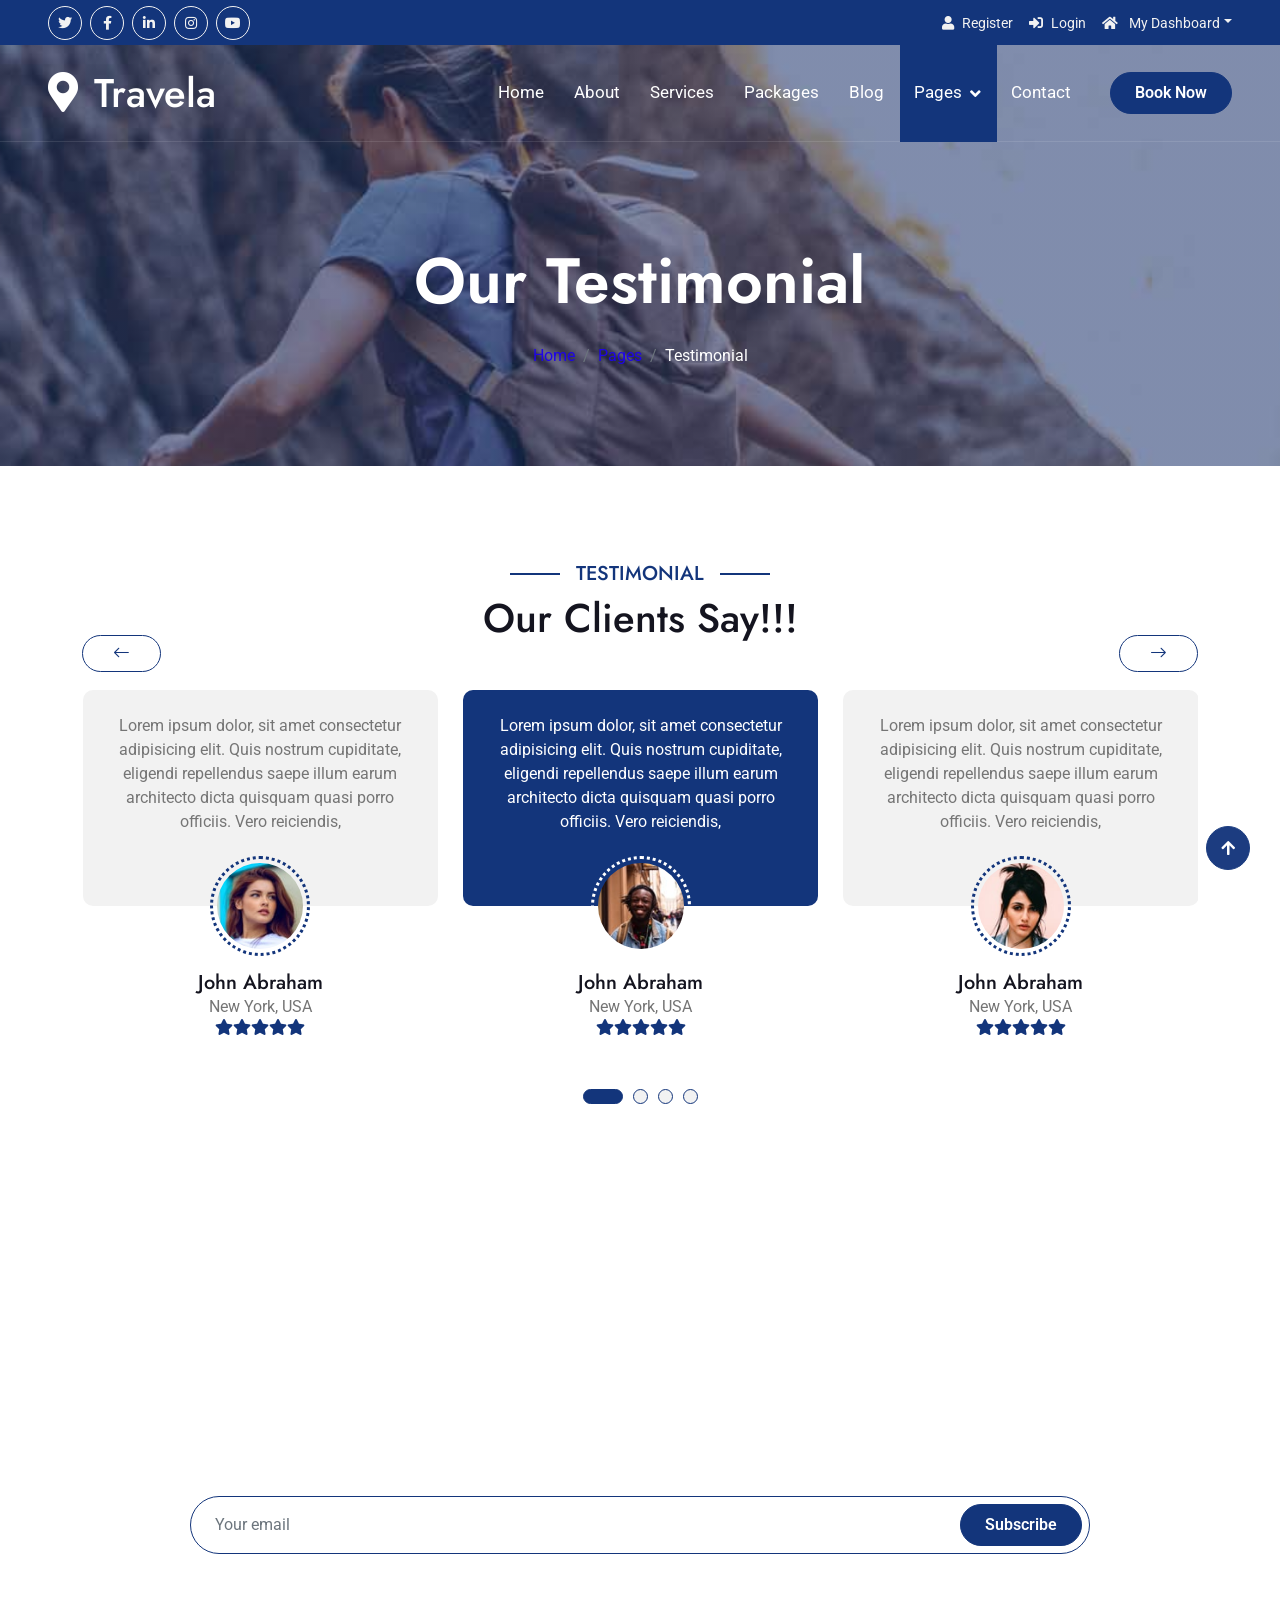
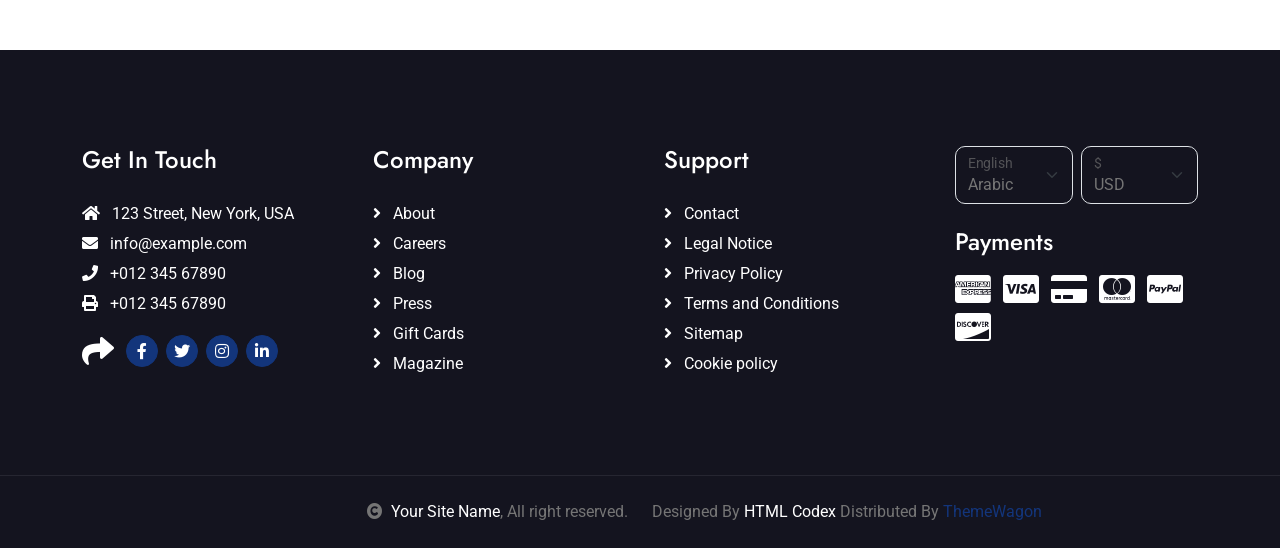
<file: testimonial.html>
<!DOCTYPE html>
<html lang="en">

    <head>
        <meta charset="utf-8">
        <title>Travela - Tourism Website Template</title>
        <meta content="width=device-width, initial-scale=1.0" name="viewport">
        <meta content="" name="keywords">
        <meta content="" name="description">

        <!-- Google Web Fonts -->
        <link rel="preconnect" href="https://fonts.googleapis.com">
        <link rel="preconnect" href="https://fonts.gstatic.com" crossorigin>
        <link href="https://fonts.googleapis.com/css2?family=Jost:wght@500;600&family=Roboto&display=swap" rel="stylesheet">

        <!-- Icon Font Stylesheet -->
        <link rel="stylesheet" href="https://use.fontawesome.com/releases/v5.15.4/css/all.css"/>
        <link href="https://cdn.jsdelivr.net/npm/bootstrap-icons@1.4.1/font/bootstrap-icons.css" rel="stylesheet">

        <!-- Libraries Stylesheet -->
        <link href="lib/owlcarousel/assets/owl.carousel.min.css" rel="stylesheet">
        <link href="lib/lightbox/css/lightbox.min.css" rel="stylesheet">


        <!-- Customized Bootstrap Stylesheet -->
        <link href="css/bootstrap.min.css" rel="stylesheet">

        <!-- Template Stylesheet -->
        <link href="css/style.css" rel="stylesheet">
    </head>

    <body>

        <!-- Spinner Start -->
        <div id="spinner" class="show bg-white position-fixed translate-middle w-100 vh-100 top-50 start-50 d-flex align-items-center justify-content-center">
            <div class="spinner-border text-primary" style="width: 3rem; height: 3rem;" role="status">
                <span class="sr-only">Loading...</span>
            </div>
        </div>
        <!-- Spinner End -->

        <!-- Topbar Start -->
        <div class="container-fluid bg-primary px-5 d-none d-lg-block">
            <div class="row gx-0">
                <div class="col-lg-8 text-center text-lg-start mb-2 mb-lg-0">
                    <div class="d-inline-flex align-items-center" style="height: 45px;">
                        <a class="btn btn-sm btn-outline-light btn-sm-square rounded-circle me-2" href=""><i class="fab fa-twitter fw-normal"></i></a>
                        <a class="btn btn-sm btn-outline-light btn-sm-square rounded-circle me-2" href=""><i class="fab fa-facebook-f fw-normal"></i></a>
                        <a class="btn btn-sm btn-outline-light btn-sm-square rounded-circle me-2" href=""><i class="fab fa-linkedin-in fw-normal"></i></a>
                        <a class="btn btn-sm btn-outline-light btn-sm-square rounded-circle me-2" href=""><i class="fab fa-instagram fw-normal"></i></a>
                        <a class="btn btn-sm btn-outline-light btn-sm-square rounded-circle" href=""><i class="fab fa-youtube fw-normal"></i></a>
                    </div>
                </div>
                <div class="col-lg-4 text-center text-lg-end">
                    <div class="d-inline-flex align-items-center" style="height: 45px;">
                        <a href="#"><small class="me-3 text-light"><i class="fa fa-user me-2"></i>Register</small></a>
                        <a href="#"><small class="me-3 text-light"><i class="fa fa-sign-in-alt me-2"></i>Login</small></a>
                        <div class="dropdown">
                            <a href="#" class="dropdown-toggle text-light" data-bs-toggle="dropdown"><small><i class="fa fa-home me-2"></i> My Dashboard</small></a>
                            <div class="dropdown-menu rounded">
                                <a href="#" class="dropdown-item"><i class="fas fa-user-alt me-2"></i> My Profile</a>
                                <a href="#" class="dropdown-item"><i class="fas fa-comment-alt me-2"></i> Inbox</a>
                                <a href="#" class="dropdown-item"><i class="fas fa-bell me-2"></i> Notifications</a>
                                <a href="#" class="dropdown-item"><i class="fas fa-cog me-2"></i> Account Settings</a>
                                <a href="#" class="dropdown-item"><i class="fas fa-power-off me-2"></i> Log Out</a>
                            </div>
                        </div>
                    </div>
                </div>
            </div>
        </div>
        <!-- Topbar End -->

        <!-- Navbar & Hero Start -->
        <div class="container-fluid position-relative p-0">
            <nav class="navbar navbar-expand-lg navbar-light px-4 px-lg-5 py-3 py-lg-0">
                <a href="" class="navbar-brand p-0">
                    <h1 class="m-0"><i class="fa fa-map-marker-alt me-3"></i>Travela</h1>
                    <!-- <img src="img/logo.png" alt="Logo"> -->
                </a>
                <button class="navbar-toggler" type="button" data-bs-toggle="collapse" data-bs-target="#navbarCollapse">
                    <span class="fa fa-bars"></span>
                </button>
                <div class="collapse navbar-collapse" id="navbarCollapse">
                    <div class="navbar-nav ms-auto py-0">
                        <a href="index.html" class="nav-item nav-link">Home</a>
                        <a href="about.html" class="nav-item nav-link">About</a>
                        <a href="services.html" class="nav-item nav-link">Services</a>
                        <a href="packages.html" class="nav-item nav-link">Packages</a>
                        <a href="blog.html" class="nav-item nav-link">Blog</a>
                        <div class="nav-item dropdown">
                            <a href="#" class="nav-link dropdown-toggle active" data-bs-toggle="dropdown">Pages</a>
                            <div class="dropdown-menu m-0">
                                <a href="destination.html" class="dropdown-item">Destination</a>
                                <a href="tour.html" class="dropdown-item">Explore Tour</a>
                                <a href="booking.html" class="dropdown-item">Travel Booking</a>
                                <a href="gallery.html" class="dropdown-item">Our Gallery</a>
                                <a href="guides.html" class="dropdown-item">Travel Guides</a>
                                <a href="testimonial.html" class="dropdown-item active">Testimonial</a>
                                <a href="404.html" class="dropdown-item">404 Page</a>
                            </div>
                        </div>
                        <a href="contact.html" class="nav-item nav-link">Contact</a>
                    </div>
                    <a href="" class="btn btn-primary rounded-pill py-2 px-4 ms-lg-4">Book Now</a>
                </div>
            </nav>
        </div>
        <!-- Navbar & Hero End -->

        <!-- Header Start -->
        <div class="container-fluid bg-breadcrumb">
            <div class="container text-center py-5" style="max-width: 900px;">
                <h3 class="text-white display-3 mb-4">Our Testimonial</h1>
                <ol class="breadcrumb justify-content-center mb-0">
                    <li class="breadcrumb-item"><a href="index.html">Home</a></li>
                    <li class="breadcrumb-item"><a href="#">Pages</a></li>
                    <li class="breadcrumb-item active text-white">Testimonial</li>
                </ol>
            </div>
        </div>
        <!-- Header End -->

        <!-- Testimonial Start -->
        <div class="container-fluid testimonial py-5">
            <div class="container py-5">
                <div class="mx-auto text-center mb-5" style="max-width: 900px;">
                    <h5 class="section-title px-3">Testimonial</h5>
                    <h1 class="mb-0">Our Clients Say!!!</h1>
                </div>
                <div class="testimonial-carousel owl-carousel">
                    <div class="testimonial-item text-center rounded pb-4">
                        <div class="testimonial-comment bg-light rounded p-4">
                            <p class="text-center mb-5">Lorem ipsum dolor, sit amet consectetur adipisicing elit. Quis nostrum cupiditate, eligendi repellendus saepe illum earum architecto dicta quisquam quasi porro officiis. Vero reiciendis,
                            </p>
                        </div>
                        <div class="testimonial-img p-1">
                            <img src="img/testimonial-1.jpg" class="img-fluid rounded-circle" alt="Image">
                        </div>
                        <div style="margin-top: -35px;">
                            <h5 class="mb-0">John Abraham</h5>
                            <p class="mb-0">New York, USA</p>
                            <div class="d-flex justify-content-center">
                                <i class="fas fa-star text-primary"></i>
                                <i class="fas fa-star text-primary"></i>
                                <i class="fas fa-star text-primary"></i>
                                <i class="fas fa-star text-primary"></i>
                                <i class="fas fa-star text-primary"></i>
                            </div>
                        </div>
                    </div>
                    <div class="testimonial-item text-center rounded pb-4">
                        <div class="testimonial-comment bg-light rounded p-4">
                            <p class="text-center mb-5">Lorem ipsum dolor, sit amet consectetur adipisicing elit. Quis nostrum cupiditate, eligendi repellendus saepe illum earum architecto dicta quisquam quasi porro officiis. Vero reiciendis,
                            </p>
                        </div>
                        <div class="testimonial-img p-1">
                            <img src="img/testimonial-2.jpg" class="img-fluid rounded-circle" alt="Image">
                        </div>
                        <div style="margin-top: -35px;">
                            <h5 class="mb-0">John Abraham</h5>
                            <p class="mb-0">New York, USA</p>
                            <div class="d-flex justify-content-center">
                                <i class="fas fa-star text-primary"></i>
                                <i class="fas fa-star text-primary"></i>
                                <i class="fas fa-star text-primary"></i>
                                <i class="fas fa-star text-primary"></i>
                                <i class="fas fa-star text-primary"></i>
                            </div>
                        </div>
                    </div>
                    <div class="testimonial-item text-center rounded pb-4">
                        <div class="testimonial-comment bg-light rounded p-4">
                            <p class="text-center mb-5">Lorem ipsum dolor, sit amet consectetur adipisicing elit. Quis nostrum cupiditate, eligendi repellendus saepe illum earum architecto dicta quisquam quasi porro officiis. Vero reiciendis,
                            </p>
                        </div>
                        <div class="testimonial-img p-1">
                            <img src="img/testimonial-3.jpg" class="img-fluid rounded-circle" alt="Image">
                        </div>
                        <div style="margin-top: -35px;">
                            <h5 class="mb-0">John Abraham</h5>
                            <p class="mb-0">New York, USA</p>
                            <div class="d-flex justify-content-center">
                                <i class="fas fa-star text-primary"></i>
                                <i class="fas fa-star text-primary"></i>
                                <i class="fas fa-star text-primary"></i>
                                <i class="fas fa-star text-primary"></i>
                                <i class="fas fa-star text-primary"></i>
                            </div>
                        </div>
                    </div>
                    <div class="testimonial-item text-center rounded pb-4">
                        <div class="testimonial-comment bg-light rounded p-4">
                            <p class="text-center mb-5">Lorem ipsum dolor, sit amet consectetur adipisicing elit. Quis nostrum cupiditate, eligendi repellendus saepe illum earum architecto dicta quisquam quasi porro officiis. Vero reiciendis,
                            </p>
                        </div>
                        <div class="testimonial-img p-1">
                            <img src="img/testimonial-4.jpg" class="img-fluid rounded-circle" alt="Image">
                        </div>
                        <div style="margin-top: -35px;">
                            <h5 class="mb-0">John Abraham</h5>
                            <p class="mb-0">New York, USA</p>
                            <div class="d-flex justify-content-center">
                                <i class="fas fa-star text-primary"></i>
                                <i class="fas fa-star text-primary"></i>
                                <i class="fas fa-star text-primary"></i>
                                <i class="fas fa-star text-primary"></i>
                                <i class="fas fa-star text-primary"></i>
                            </div>
                        </div>
                    </div>
                </div>
            </div>
        </div>
        <!-- Testimonial End -->

        <!-- Subscribe Start -->
        <div class="container-fluid subscribe py-5">
            <div class="container text-center py-5">
                <div class="mx-auto text-center" style="max-width: 900px;">
                    <h5 class="subscribe-title px-3">Subscribe</h5>
                    <h1 class="text-white mb-4">Our Newsletter</h1>
                    <p class="text-white mb-5">Lorem ipsum dolor sit amet consectetur adipisicing elit. Laborum tempore nam, architecto doloremque velit explicabo? Voluptate sunt eveniet fuga eligendi! Expedita laudantium fugiat corrupti eum cum repellat a laborum quasi.
                    </p>
                    <div class="position-relative mx-auto">
                        <input class="form-control border-primary rounded-pill w-100 py-3 ps-4 pe-5" type="text" placeholder="Your email">
                        <button type="button" class="btn btn-primary rounded-pill position-absolute top-0 end-0 py-2 px-4 mt-2 me-2">Subscribe</button>
                    </div>
                </div>
            </div>
        </div>
        <!-- Subscribe End -->

        <!-- Footer Start -->
        <div class="container-fluid footer py-5">
            <div class="container py-5">
                <div class="row g-5">
                    <div class="col-md-6 col-lg-6 col-xl-3">
                        <div class="footer-item d-flex flex-column">
                            <h4 class="mb-4 text-white">Get In Touch</h4>
                            <a href=""><i class="fas fa-home me-2"></i> 123 Street, New York, USA</a>
                            <a href=""><i class="fas fa-envelope me-2"></i> info@example.com</a>
                            <a href=""><i class="fas fa-phone me-2"></i> +012 345 67890</a>
                            <a href="" class="mb-3"><i class="fas fa-print me-2"></i> +012 345 67890</a>
                            <div class="d-flex align-items-center">
                                <i class="fas fa-share fa-2x text-white me-2"></i>
                                <a class="btn-square btn btn-primary rounded-circle mx-1" href=""><i class="fab fa-facebook-f"></i></a>
                                <a class="btn-square btn btn-primary rounded-circle mx-1" href=""><i class="fab fa-twitter"></i></a>
                                <a class="btn-square btn btn-primary rounded-circle mx-1" href=""><i class="fab fa-instagram"></i></a>
                                <a class="btn-square btn btn-primary rounded-circle mx-1" href=""><i class="fab fa-linkedin-in"></i></a>
                            </div>
                        </div>
                    </div>
                    <div class="col-md-6 col-lg-6 col-xl-3">
                        <div class="footer-item d-flex flex-column">
                            <h4 class="mb-4 text-white">Company</h4>
                            <a href=""><i class="fas fa-angle-right me-2"></i> About</a>
                            <a href=""><i class="fas fa-angle-right me-2"></i> Careers</a>
                            <a href=""><i class="fas fa-angle-right me-2"></i> Blog</a>
                            <a href=""><i class="fas fa-angle-right me-2"></i> Press</a>
                            <a href=""><i class="fas fa-angle-right me-2"></i> Gift Cards</a>
                            <a href=""><i class="fas fa-angle-right me-2"></i> Magazine</a>
                        </div>
                    </div>
                    <div class="col-md-6 col-lg-6 col-xl-3">
                        <div class="footer-item d-flex flex-column">
                            <h4 class="mb-4 text-white">Support</h4>
                            <a href=""><i class="fas fa-angle-right me-2"></i> Contact</a>
                            <a href=""><i class="fas fa-angle-right me-2"></i> Legal Notice</a>
                            <a href=""><i class="fas fa-angle-right me-2"></i> Privacy Policy</a>
                            <a href=""><i class="fas fa-angle-right me-2"></i> Terms and Conditions</a>
                            <a href=""><i class="fas fa-angle-right me-2"></i> Sitemap</a>
                            <a href=""><i class="fas fa-angle-right me-2"></i> Cookie policy</a>
                        </div>
                    </div>
                    <div class="col-md-6 col-lg-6 col-xl-3">
                        <div class="footer-item">
                            <div class="row gy-3 gx-2 mb-4">
                                <div class="col-xl-6">
                                    <form>
                                        <div class="form-floating">
                                            <select class="form-select bg-dark border" id="select1">
                                                <option value="1">Arabic</option>
                                                <option value="2">German</option>
                                                <option value="3">Greek</option>
                                                <option value="3">New York</option>
                                            </select>
                                            <label for="select1">English</label>
                                        </div>
                                    </form>
                                </div>
                                <div class="col-xl-6">
                                    <form>
                                        <div class="form-floating">
                                            <select class="form-select bg-dark border" id="select1">
                                                <option value="1">USD</option>
                                                <option value="2">EUR</option>
                                                <option value="3">INR</option>
                                                <option value="3">GBP</option>
                                            </select>
                                            <label for="select1">$</label>
                                        </div>
                                    </form>
                                </div>
                            </div>
                            <h4 class="text-white mb-3">Payments</h4>
                            <div class="footer-bank-card">
                                <a href="#" class="text-white me-2"><i class="fab fa-cc-amex fa-2x"></i></a>
                                <a href="#" class="text-white me-2"><i class="fab fa-cc-visa fa-2x"></i></a>
                                <a href="#" class="text-white me-2"><i class="fas fa-credit-card fa-2x"></i></a>
                                <a href="#" class="text-white me-2"><i class="fab fa-cc-mastercard fa-2x"></i></a>
                                <a href="#" class="text-white me-2"><i class="fab fa-cc-paypal fa-2x"></i></a>
                                <a href="#" class="text-white"><i class="fab fa-cc-discover fa-2x"></i></a>
                            </div>
                        </div>
                    </div>
                </div>
            </div>
        </div>
        <!-- Footer End -->

        <!-- Copyright Start -->
        <div class="container-fluid copyright text-body py-4">
            <div class="container">
                <div class="row g-4 align-items-center">
                    <div class="col-md-6 text-center text-md-end mb-md-0">
                        <i class="fas fa-copyright me-2"></i><a class="text-white" href="#">Your Site Name</a>, All right reserved.
                    </div>
                    <div class="col-md-6 text-center text-md-start">
                        <!--/*** This template is free as long as you keep the below author’s credit link/attribution link/backlink. ***/-->
                        <!--/*** If you'd like to use the template without the below author’s credit link/attribution link/backlink, ***/-->
                        <!--/*** you can purchase the Credit Removal License from "https://htmlcodex.com/credit-removal". ***/-->
                        Designed By <a class="text-white" href="https://htmlcodex.com">HTML Codex</a> Distributed By <a href="https://themewagon.com">ThemeWagon</a>
                    </div>
                    </div>
                </div>
            </div>
        </div>
        <!-- Copyright End -->

        <!-- Back to Top -->
        <a href="#" class="btn btn-primary btn-primary-outline-0 btn-md-square back-to-top" style="display: none;"><i class="fa fa-arrow-up"></i></a>


        <!-- JavaScript Libraries -->
        <script src="https://ajax.googleapis.com/ajax/libs/jquery/3.6.4/jquery.min.js"></script>
        <script src="https://cdn.jsdelivr.net/npm/bootstrap@5.0.0/dist/js/bootstrap.bundle.min.js"></script>
        <script src="lib/easing/easing.min.js"></script>
        <script src="lib/waypoints/waypoints.min.js"></script>
        <script src="lib/owlcarousel/owl.carousel.min.js"></script>
        <script src="lib/lightbox/js/lightbox.min.js"></script>


        <!-- Template Javascript -->
        <script src="js/main.js"></script>
    </body>

</html>
</file>
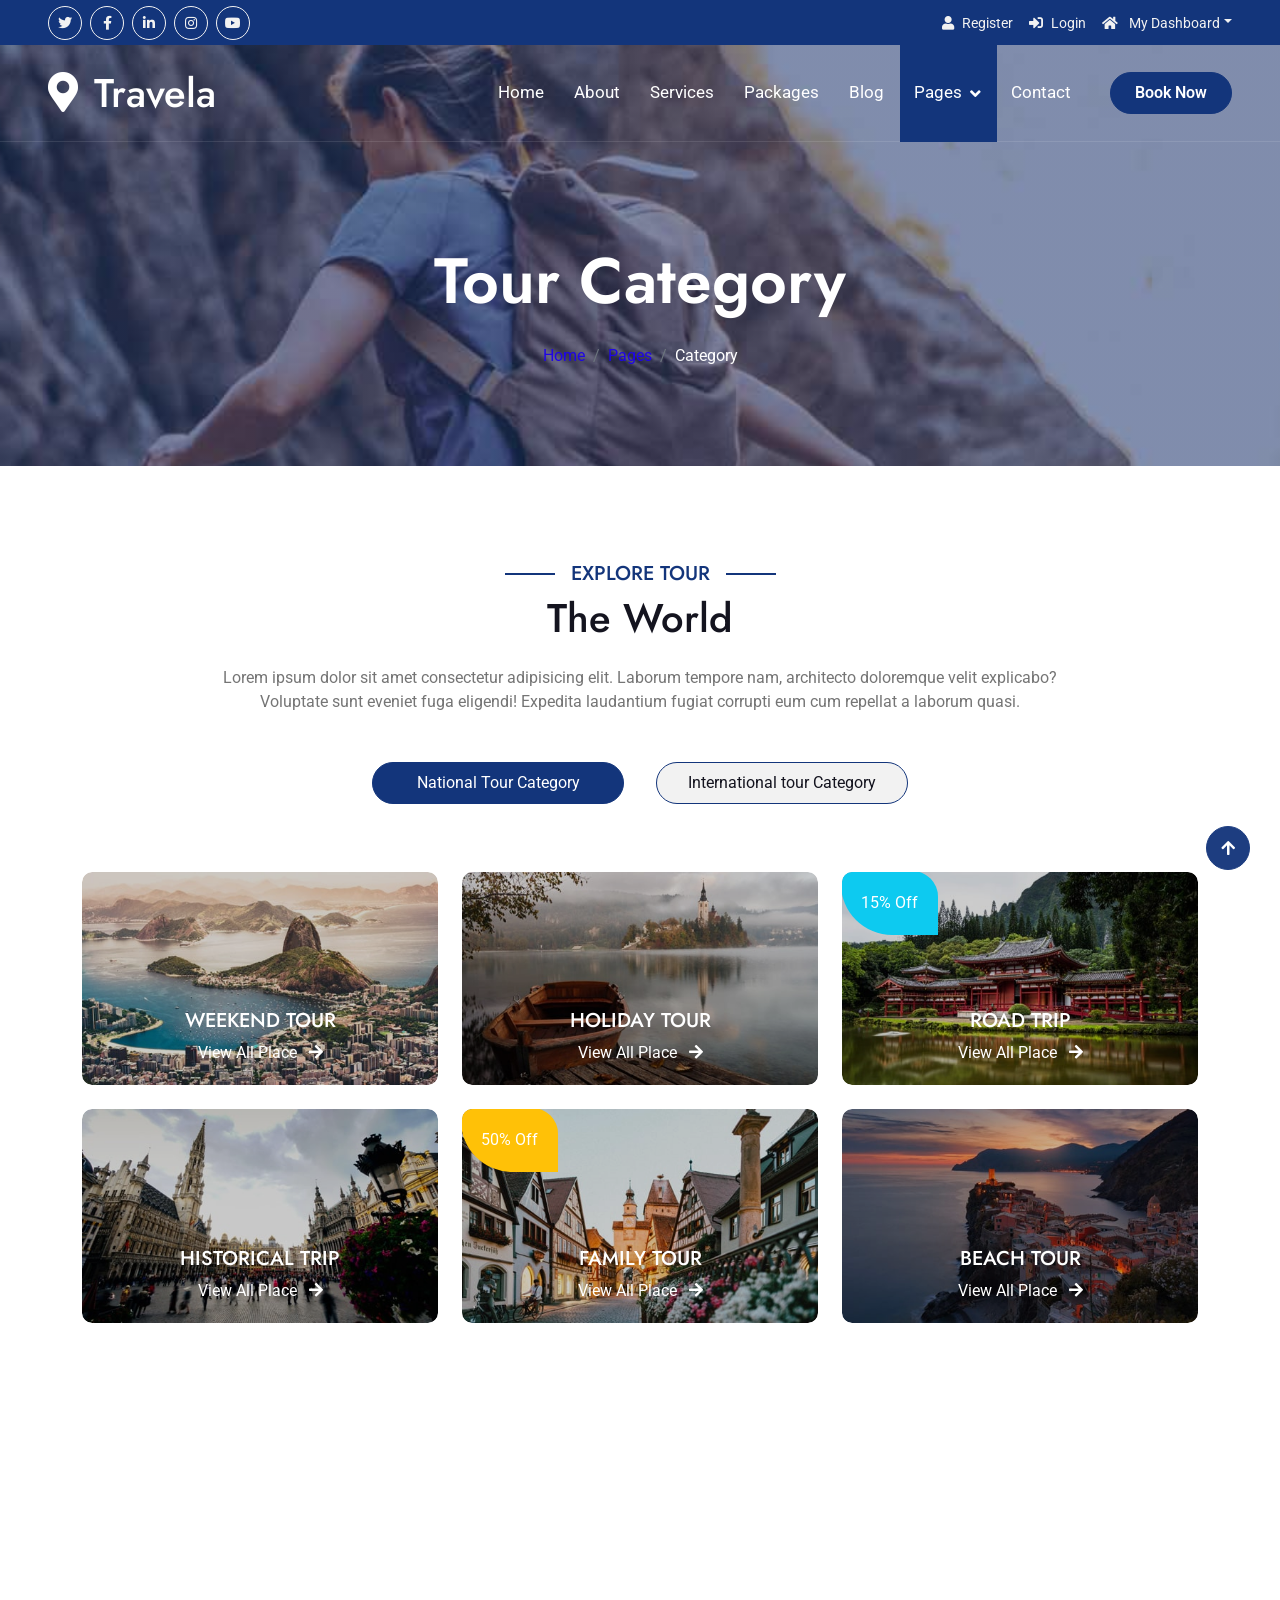
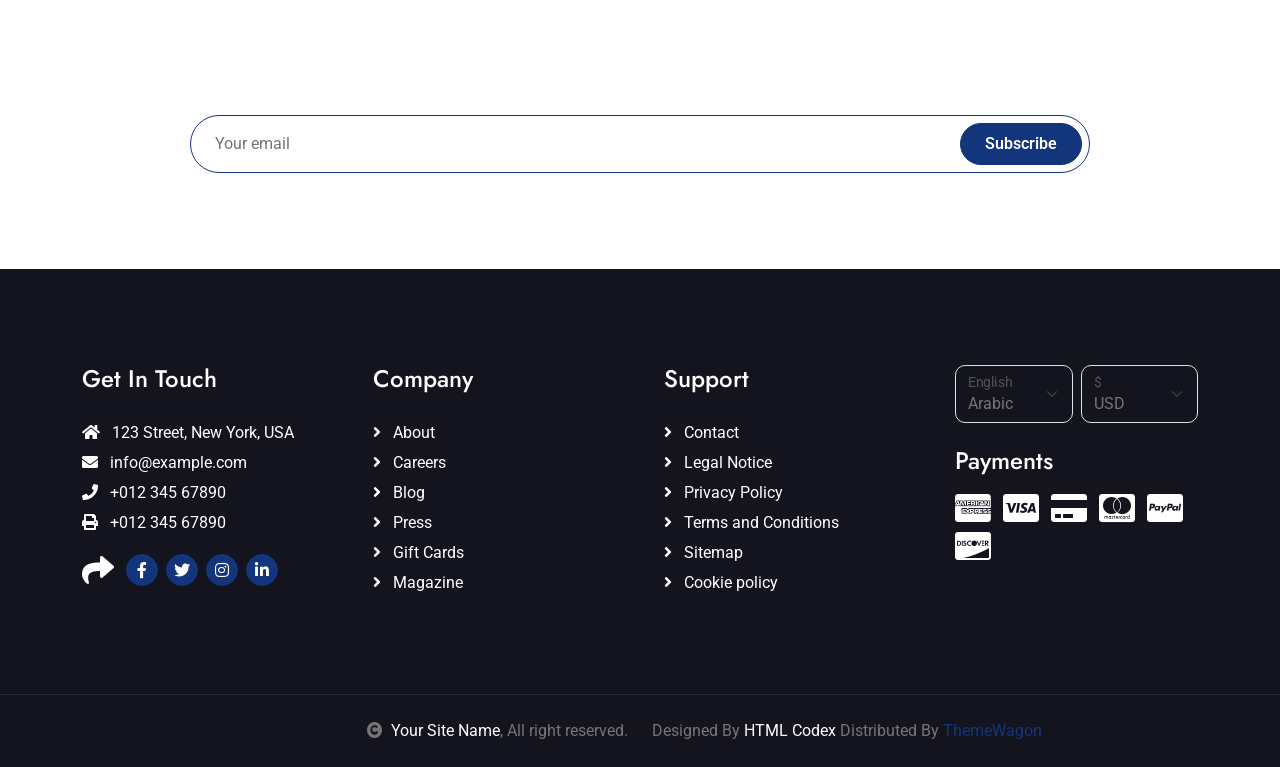
<file: tour.html>
<!DOCTYPE html>
<html lang="en">

    <head>
        <meta charset="utf-8">
        <title>Travela - Tourism Website Template</title>
        <meta content="width=device-width, initial-scale=1.0" name="viewport">
        <meta content="" name="keywords">
        <meta content="" name="description">

        <!-- Google Web Fonts -->
        <link rel="preconnect" href="https://fonts.googleapis.com">
        <link rel="preconnect" href="https://fonts.gstatic.com" crossorigin>
        <link href="https://fonts.googleapis.com/css2?family=Jost:wght@500;600&family=Roboto&display=swap" rel="stylesheet">

        <!-- Icon Font Stylesheet -->
        <link rel="stylesheet" href="https://use.fontawesome.com/releases/v5.15.4/css/all.css"/>
        <link href="https://cdn.jsdelivr.net/npm/bootstrap-icons@1.4.1/font/bootstrap-icons.css" rel="stylesheet">

        <!-- Libraries Stylesheet -->
        <link href="lib/owlcarousel/assets/owl.carousel.min.css" rel="stylesheet">
        <link href="lib/lightbox/css/lightbox.min.css" rel="stylesheet">


        <!-- Customized Bootstrap Stylesheet -->
        <link href="css/bootstrap.min.css" rel="stylesheet">

        <!-- Template Stylesheet -->
        <link href="css/style.css" rel="stylesheet">
    </head>

    <body>

        <!-- Spinner Start -->
        <div id="spinner" class="show bg-white position-fixed translate-middle w-100 vh-100 top-50 start-50 d-flex align-items-center justify-content-center">
            <div class="spinner-border text-primary" style="width: 3rem; height: 3rem;" role="status">
                <span class="sr-only">Loading...</span>
            </div>
        </div>
        <!-- Spinner End -->

        <!-- Topbar Start -->
        <div class="container-fluid bg-primary px-5 d-none d-lg-block">
            <div class="row gx-0">
                <div class="col-lg-8 text-center text-lg-start mb-2 mb-lg-0">
                    <div class="d-inline-flex align-items-center" style="height: 45px;">
                        <a class="btn btn-sm btn-outline-light btn-sm-square rounded-circle me-2" href=""><i class="fab fa-twitter fw-normal"></i></a>
                        <a class="btn btn-sm btn-outline-light btn-sm-square rounded-circle me-2" href=""><i class="fab fa-facebook-f fw-normal"></i></a>
                        <a class="btn btn-sm btn-outline-light btn-sm-square rounded-circle me-2" href=""><i class="fab fa-linkedin-in fw-normal"></i></a>
                        <a class="btn btn-sm btn-outline-light btn-sm-square rounded-circle me-2" href=""><i class="fab fa-instagram fw-normal"></i></a>
                        <a class="btn btn-sm btn-outline-light btn-sm-square rounded-circle" href=""><i class="fab fa-youtube fw-normal"></i></a>
                    </div>
                </div>
                <div class="col-lg-4 text-center text-lg-end">
                    <div class="d-inline-flex align-items-center" style="height: 45px;">
                        <a href="#"><small class="me-3 text-light"><i class="fa fa-user me-2"></i>Register</small></a>
                        <a href="#"><small class="me-3 text-light"><i class="fa fa-sign-in-alt me-2"></i>Login</small></a>
                        <div class="dropdown">
                            <a href="#" class="dropdown-toggle text-light" data-bs-toggle="dropdown"><small><i class="fa fa-home me-2"></i> My Dashboard</small></a>
                            <div class="dropdown-menu rounded">
                                <a href="#" class="dropdown-item"><i class="fas fa-user-alt me-2"></i> My Profile</a>
                                <a href="#" class="dropdown-item"><i class="fas fa-comment-alt me-2"></i> Inbox</a>
                                <a href="#" class="dropdown-item"><i class="fas fa-bell me-2"></i> Notifications</a>
                                <a href="#" class="dropdown-item"><i class="fas fa-cog me-2"></i> Account Settings</a>
                                <a href="#" class="dropdown-item"><i class="fas fa-power-off me-2"></i> Log Out</a>
                            </div>
                        </div>
                    </div>
                </div>
            </div>
        </div>
        <!-- Topbar End -->

        <!-- Navbar & Hero Start -->
        <div class="container-fluid position-relative p-0">
            <nav class="navbar navbar-expand-lg navbar-light px-4 px-lg-5 py-3 py-lg-0">
                <a href="" class="navbar-brand p-0">
                    <h1 class="m-0"><i class="fa fa-map-marker-alt me-3"></i>Travela</h1>
                    <!-- <img src="img/logo.png" alt="Logo"> -->
                </a>
                <button class="navbar-toggler" type="button" data-bs-toggle="collapse" data-bs-target="#navbarCollapse">
                    <span class="fa fa-bars"></span>
                </button>
                <div class="collapse navbar-collapse" id="navbarCollapse">
                    <div class="navbar-nav ms-auto py-0">
                        <a href="index.html" class="nav-item nav-link">Home</a>
                        <a href="about.html" class="nav-item nav-link">About</a>
                        <a href="services.html" class="nav-item nav-link">Services</a>
                        <a href="packages.html" class="nav-item nav-link">Packages</a>
                        <a href="blog.html" class="nav-item nav-link">Blog</a>
                        <div class="nav-item dropdown">
                            <a href="#" class="nav-link dropdown-toggle active" data-bs-toggle="dropdown">Pages</a>
                            <div class="dropdown-menu m-0">
                                <a href="destination.html" class="dropdown-item">Destination</a>
                                <a href="tour.html" class="dropdown-item active">Explore Tour</a>
                                <a href="booking.html" class="dropdown-item">Travel Booking</a>
                                <a href="gallery.html" class="dropdown-item">Our Gallery</a>
                                <a href="guides.html" class="dropdown-item">Travel Guides</a>
                                <a href="testimonial.html" class="dropdown-item">Testimonial</a>
                                <a href="404.html" class="dropdown-item">404 Page</a>
                            </div>
                        </div>
                        <a href="contact.html" class="nav-item nav-link">Contact</a>
                    </div>
                    <a href="" class="btn btn-primary rounded-pill py-2 px-4 ms-lg-4">Book Now</a>
                </div>
            </nav>
        </div>
        <!-- Navbar & Hero End -->

        <!-- Header Start -->
        <div class="container-fluid bg-breadcrumb">
            <div class="container text-center py-5" style="max-width: 900px;">
                <h3 class="text-white display-3 mb-4">Tour Category</h1>
                <ol class="breadcrumb justify-content-center mb-0">
                    <li class="breadcrumb-item"><a href="index.html">Home</a></li>
                    <li class="breadcrumb-item"><a href="#">Pages</a></li>
                    <li class="breadcrumb-item active text-white">Category</li>
                </ol>
            </div>
        </div>
        <!-- Header End -->

        <!-- Explore Tour Start -->
        <div class="container-fluid ExploreTour py-5">
            <div class="container py-5">
                <div class="mx-auto text-center mb-5" style="max-width: 900px;">
                    <h5 class="section-title px-3">Explore Tour</h5>
                    <h1 class="mb-4">The World</h1>
                    <p class="mb-0">Lorem ipsum dolor sit amet consectetur adipisicing elit. Laborum tempore nam, architecto doloremque velit explicabo? Voluptate sunt eveniet fuga eligendi! Expedita laudantium fugiat corrupti eum cum repellat a laborum quasi.
                    </p>
                </div>
                <div class="tab-class text-center">
                    <ul class="nav nav-pills d-inline-flex justify-content-center mb-5">
                        <li class="nav-item">
                            <a class="d-flex mx-3 py-2 border border-primary bg-light rounded-pill active" data-bs-toggle="pill" href="#NationalTab-1">
                                <span class="text-dark" style="width: 250px;">National Tour Category</span>
                            </a>
                        </li>
                        <li class="nav-item">
                            <a class="d-flex py-2 mx-3 border border-primary bg-light rounded-pill" data-bs-toggle="pill" href="#InternationalTab-2">
                                <span class="text-dark" style="width: 250px;">International tour Category</span>
                            </a>
                        </li>
                    </ul>
                    <div class="tab-content">
                        <div id="NationalTab-1" class="tab-pane fade show p-0 active">
                            <div class="row g-4">
                                <div class="col-md-6 col-lg-4">
                                    <div class="national-item">
                                        <img src="img/explore-tour-1.jpg" class="img-fluid w-100 rounded" alt="Image">
                                        <div class="national-content">
                                            <div class="national-info">
                                                <h5 class="text-white text-uppercase mb-2">Weekend Tour</h5>
                                                <a href="#" class="btn-hover text-white">View All Place <i class="fa fa-arrow-right ms-2"></i></a>
                                            </div>
                                        </div>
                                        <div class="national-plus-icon">
                                            <a href="#" class="my-auto"><i class="fas fa-link fa-2x text-white"></i></a>
                                        </div>
                                    </div>
                                </div>
                                <div class="col-md-6 col-lg-4">
                                    <div class="national-item">
                                        <img src="img/explore-tour-2.jpg" class="img-fluid w-100 rounded" alt="Image">
                                        <div class="national-content">
                                            <div class="national-info">
                                                <h5 class="text-white text-uppercase mb-2">Holiday Tour</h5>
                                                <a href="#" class="btn-hover text-white">View All Place <i class="fa fa-arrow-right ms-2"></i></a>
                                            </div>
                                        </div>
                                        <div class="national-plus-icon">
                                            <a href="#" class="my-auto"><i class="fas fa-link fa-2x text-white"></i></a>
                                        </div>
                                    </div>
                                </div>
                                <div class="col-md-6 col-lg-4">
                                    <div class="national-item">
                                        <img src="img/explore-tour-3.jpg" class="img-fluid w-100 rounded" alt="Image">
                                        <div class="national-content">
                                            <div class="national-info">
                                                <h5 class="text-white text-uppercase mb-2">Road Trip</h5>
                                                <a href="#" class="btn-hover text-white">View All Place <i class="fa fa-arrow-right ms-2"></i></a>
                                            </div>
                                        </div>
                                        <div class="tour-offer bg-info">15% Off</div>
                                        <div class="national-plus-icon">
                                            <a href="#" class="my-auto"><i class="fas fa-link fa-2x text-white"></i></a>
                                        </div>
                                    </div>
                                </div>
                                <div class="col-md-6 col-lg-4">
                                    <div class="national-item">
                                        <img src="img/explore-tour-4.jpg" class="img-fluid w-100 rounded" alt="Image">
                                        <div class="national-content">
                                            <div class="national-info">
                                                <h5 class="text-white text-uppercase mb-2">Historical Trip</h5>
                                                <a href="#" class="btn-hover text-white">View All Place <i class="fa fa-arrow-right ms-2"></i></a>
                                            </div>
                                        </div>
                                        <div class="national-plus-icon">
                                            <a href="#" class="my-auto"><i class="fas fa-link fa-2x text-white"></i></a>
                                        </div>
                                    </div>
                                </div>
                                <div class="col-md-6 col-lg-4">
                                    <div class="national-item">
                                        <img src="img/explore-tour-5.jpg" class="img-fluid w-100 rounded" alt="Image">
                                        <div class="national-content">
                                            <div class="national-info">
                                                <h5 class="text-white text-uppercase mb-2">Family Tour</h5>
                                                <a href="#" class="btn-hover text-white">View All Place <i class="fa fa-arrow-right ms-2"></i></a>
                                            </div>
                                        </div>
                                        <div class="tour-offer bg-warning">50% Off</div>
                                        <div class="national-plus-icon">
                                            <a href="#" class="my-auto"><i class="fas fa-link fa-2x text-white"></i></a>
                                        </div>
                                    </div>
                                </div>
                                <div class="col-md-6 col-lg-4">
                                    <div class="national-item">
                                        <img src="img/explore-tour-6.jpg" class="img-fluid w-100 rounded" alt="Image">
                                        <div class="national-content">
                                            <div class="national-info">
                                                <h5 class="text-white text-uppercase mb-2">Beach Tour</h5>
                                                <a href="#" class="btn-hover text-white">View All Place <i class="fa fa-arrow-right ms-2"></i></a>
                                            </div>
                                        </div>
                                        <div class="national-plus-icon">
                                            <a href="#" class="my-auto"><i class="fas fa-link fa-2x text-white"></i></a>
                                        </div>
                                    </div>
                                </div>
                            </div>
                        </div>
                        <div id="InternationalTab-2" class="tab-pane fade show p-0">
                            <div class="InternationalTour-carousel owl-carousel">
                                <div class="international-item">
                                    <img src="img/explore-tour-1.jpg" class="img-fluid w-100 rounded" alt="Image">
                                    <div class="international-content">
                                        <div class="international-info">
                                            <h5 class="text-white text-uppercase mb-2">Australia</h5>
                                            <a href="#" class="btn-hover text-white me-4"><i class="fas fa-map-marker-alt me-1"></i> 8 Cities</a>
                                            <a href="#" class="btn-hover text-white"><i class="fa fa-eye ms-2"></i> <span>143+ Tour Places</span></a>
                                        </div>
                                    </div>
                                    <div class="tour-offer bg-success">30% Off</div>
                                    <div class="international-plus-icon">
                                        <a href="#" class="my-auto"><i class="fas fa-link fa-2x text-white"></i></a>
                                    </div>
                                </div>
                                <div class="international-item">
                                    <img src="img/explore-tour-2.jpg" class="img-fluid w-100 rounded" alt="Image">
                                    <div class="international-content">
                                        <div class="international-info">
                                            <h5 class="text-white text-uppercase mb-2">Germany</h5>
                                            <a href="#" class="btn-hover text-white me-4"><i class="fas fa-map-marker-alt me-1"></i> 12 Cities</a>
                                            <a href="#" class="btn-hover text-white"><i class="fa fa-eye ms-2"></i> <span>21+ Tour Places</span></a>
                                        </div>
                                    </div>
                                    <div class="international-plus-icon">
                                        <a href="#" class="my-auto"><i class="fas fa-link fa-2x text-white"></i></a>
                                    </div>
                                </div>
                                <div class="international-item">
                                    <img src="img/explore-tour-3.jpg" class="img-fluid w-100 rounded" alt="Image">
                                    <div class="international-content">
                                        <div class="tour-offer bg-warning">45% Off</div>
                                        <div class="international-info">
                                            <h5 class="text-white text-uppercase mb-2">Spain</h5>
                                            <a href="#" class="btn-hover text-white me-4"><i class="fas fa-map-marker-alt me-1"></i> 9 Cities</a>
                                            <a href="#" class="btn-hover text-white"><i class="fa fa-eye ms-2"></i> <span>133+ Tour Places</span></a>
                                        </div>
                                    </div>
                                    <div class="international-plus-icon">
                                        <a href="#" class="my-auto"><i class="fas fa-link fa-2x text-white"></i></a>
                                    </div>
                                </div>
                                <div class="international-item">
                                    <img src="img/explore-tour-4.jpg" class="img-fluid w-100 rounded" alt="Image">
                                    <div class="international-content">
                                        <div class="international-info">
                                            <h5 class="text-white text-uppercase mb-2">Japan</h5>
                                            <a href="#" class="btn-hover text-white me-4"><i class="fas fa-map-marker-alt me-1"></i> 8 Cities</a>
                                            <a href="#" class="btn-hover text-white"><i class="fa fa-eye ms-2"></i> <span>137+ Tour Places</span></a>
                                        </div>
                                    </div>
                                    <div class="international-plus-icon">
                                        <a href="#" class="my-auto"><i class="fas fa-link fa-2x text-white"></i></a>
                                    </div>
                                </div>
                                <div class="international-item">
                                    <img src="img/explore-tour-5.jpg" class="img-fluid w-100 rounded" alt="Image">
                                    <div class="international-content">
                                        <div class="tour-offer bg-info">70% Off</div>
                                        <div class="international-info">
                                            <h5 class="text-white text-uppercase mb-2">London</h5>
                                            <a href="#" class="btn-hover text-white me-4"><i class="fas fa-map-marker-alt me-1"></i> 17 Cities</a>
                                            <a href="#" class="btn-hover text-white"><i class="fa fa-eye ms-2"></i> <span>26+ Tour Places</span></a>
                                        </div>
                                    </div>
                                    <div class="international-plus-icon">
                                        <a href="#" class="my-auto"><i class="fas fa-link fa-2x text-white"></i></a>
                                    </div>
                                </div>
                            </div>
                        </div>
                    </div>
                </div>
            </div>
        </div>
        <!-- Explore Tour Start -->

        <!-- Subscribe Start -->
        <div class="container-fluid subscribe py-5">
            <div class="container text-center py-5">
                <div class="mx-auto text-center" style="max-width: 900px;">
                    <h5 class="subscribe-title px-3">Subscribe</h5>
                    <h1 class="text-white mb-4">Our Newsletter</h1>
                    <p class="text-white mb-5">Lorem ipsum dolor sit amet consectetur adipisicing elit. Laborum tempore nam, architecto doloremque velit explicabo? Voluptate sunt eveniet fuga eligendi! Expedita laudantium fugiat corrupti eum cum repellat a laborum quasi.
                    </p>
                    <div class="position-relative mx-auto">
                        <input class="form-control border-primary rounded-pill w-100 py-3 ps-4 pe-5" type="text" placeholder="Your email">
                        <button type="button" class="btn btn-primary rounded-pill position-absolute top-0 end-0 py-2 px-4 mt-2 me-2">Subscribe</button>
                    </div>
                </div>
            </div>
        </div>
        <!-- Subscribe End -->

        <!-- Footer Start -->
        <div class="container-fluid footer py-5">
            <div class="container py-5">
                <div class="row g-5">
                    <div class="col-md-6 col-lg-6 col-xl-3">
                        <div class="footer-item d-flex flex-column">
                            <h4 class="mb-4 text-white">Get In Touch</h4>
                            <a href=""><i class="fas fa-home me-2"></i> 123 Street, New York, USA</a>
                            <a href=""><i class="fas fa-envelope me-2"></i> info@example.com</a>
                            <a href=""><i class="fas fa-phone me-2"></i> +012 345 67890</a>
                            <a href="" class="mb-3"><i class="fas fa-print me-2"></i> +012 345 67890</a>
                            <div class="d-flex align-items-center">
                                <i class="fas fa-share fa-2x text-white me-2"></i>
                                <a class="btn-square btn btn-primary rounded-circle mx-1" href=""><i class="fab fa-facebook-f"></i></a>
                                <a class="btn-square btn btn-primary rounded-circle mx-1" href=""><i class="fab fa-twitter"></i></a>
                                <a class="btn-square btn btn-primary rounded-circle mx-1" href=""><i class="fab fa-instagram"></i></a>
                                <a class="btn-square btn btn-primary rounded-circle mx-1" href=""><i class="fab fa-linkedin-in"></i></a>
                            </div>
                        </div>
                    </div>
                    <div class="col-md-6 col-lg-6 col-xl-3">
                        <div class="footer-item d-flex flex-column">
                            <h4 class="mb-4 text-white">Company</h4>
                            <a href=""><i class="fas fa-angle-right me-2"></i> About</a>
                            <a href=""><i class="fas fa-angle-right me-2"></i> Careers</a>
                            <a href=""><i class="fas fa-angle-right me-2"></i> Blog</a>
                            <a href=""><i class="fas fa-angle-right me-2"></i> Press</a>
                            <a href=""><i class="fas fa-angle-right me-2"></i> Gift Cards</a>
                            <a href=""><i class="fas fa-angle-right me-2"></i> Magazine</a>
                        </div>
                    </div>
                    <div class="col-md-6 col-lg-6 col-xl-3">
                        <div class="footer-item d-flex flex-column">
                            <h4 class="mb-4 text-white">Support</h4>
                            <a href=""><i class="fas fa-angle-right me-2"></i> Contact</a>
                            <a href=""><i class="fas fa-angle-right me-2"></i> Legal Notice</a>
                            <a href=""><i class="fas fa-angle-right me-2"></i> Privacy Policy</a>
                            <a href=""><i class="fas fa-angle-right me-2"></i> Terms and Conditions</a>
                            <a href=""><i class="fas fa-angle-right me-2"></i> Sitemap</a>
                            <a href=""><i class="fas fa-angle-right me-2"></i> Cookie policy</a>
                        </div>
                    </div>
                    <div class="col-md-6 col-lg-6 col-xl-3">
                        <div class="footer-item">
                            <div class="row gy-3 gx-2 mb-4">
                                <div class="col-xl-6">
                                    <form>
                                        <div class="form-floating">
                                            <select class="form-select bg-dark border" id="select1">
                                                <option value="1">Arabic</option>
                                                <option value="2">German</option>
                                                <option value="3">Greek</option>
                                                <option value="3">New York</option>
                                            </select>
                                            <label for="select1">English</label>
                                        </div>
                                    </form>
                                </div>
                                <div class="col-xl-6">
                                    <form>
                                        <div class="form-floating">
                                            <select class="form-select bg-dark border" id="select1">
                                                <option value="1">USD</option>
                                                <option value="2">EUR</option>
                                                <option value="3">INR</option>
                                                <option value="3">GBP</option>
                                            </select>
                                            <label for="select1">$</label>
                                        </div>
                                    </form>
                                </div>
                            </div>
                            <h4 class="text-white mb-3">Payments</h4>
                            <div class="footer-bank-card">
                                <a href="#" class="text-white me-2"><i class="fab fa-cc-amex fa-2x"></i></a>
                                <a href="#" class="text-white me-2"><i class="fab fa-cc-visa fa-2x"></i></a>
                                <a href="#" class="text-white me-2"><i class="fas fa-credit-card fa-2x"></i></a>
                                <a href="#" class="text-white me-2"><i class="fab fa-cc-mastercard fa-2x"></i></a>
                                <a href="#" class="text-white me-2"><i class="fab fa-cc-paypal fa-2x"></i></a>
                                <a href="#" class="text-white"><i class="fab fa-cc-discover fa-2x"></i></a>
                            </div>
                        </div>
                    </div>
                </div>
            </div>
        </div>
        <!-- Footer End -->

        <!-- Copyright Start -->
        <div class="container-fluid copyright text-body py-4">
            <div class="container">
                <div class="row g-4 align-items-center">
                    <div class="col-md-6 text-center text-md-end mb-md-0">
                        <i class="fas fa-copyright me-2"></i><a class="text-white" href="#">Your Site Name</a>, All right reserved.
                    </div>
                    <div class="col-md-6 text-center text-md-start">
                        <!--/*** This template is free as long as you keep the below author’s credit link/attribution link/backlink. ***/-->
                        <!--/*** If you'd like to use the template without the below author’s credit link/attribution link/backlink, ***/-->
                        <!--/*** you can purchase the Credit Removal License from "https://htmlcodex.com/credit-removal". ***/-->
                        Designed By <a class="text-white" href="https://htmlcodex.com">HTML Codex</a> Distributed By <a href="https://themewagon.com">ThemeWagon</a>
                    </div>
                </div>
            </div>
        </div>
        <!-- Copyright End -->

        <!-- Back to Top -->
        <a href="#" class="btn btn-primary btn-primary-outline-0 btn-md-square back-to-top" style="display: none;"><i class="fa fa-arrow-up"></i></a>


        <!-- JavaScript Libraries -->
        <script src="https://ajax.googleapis.com/ajax/libs/jquery/3.6.4/jquery.min.js"></script>
        <script src="https://cdn.jsdelivr.net/npm/bootstrap@5.0.0/dist/js/bootstrap.bundle.min.js"></script>
        <script src="lib/easing/easing.min.js"></script>
        <script src="lib/waypoints/waypoints.min.js"></script>
        <script src="lib/owlcarousel/owl.carousel.min.js"></script>
        <script src="lib/lightbox/js/lightbox.min.js"></script>


        <!-- Template Javascript -->
        <script src="js/main.js"></script>
    </body>

</html>
</file>
<file: css/style.css>
/*** Spinner Start ***/
/*** Spinner ***/
#spinner {
    opacity: 0;
    visibility: hidden;
    transition: opacity .5s ease-out, visibility 0s linear .5s;
    z-index: 99999;
}

#spinner.show {
    transition: opacity .5s ease-out, visibility 0s linear 0s;
    visibility: visible;
    opacity: 1;
}
/*** Spinner End ***/

.back-to-top {
    position: fixed;
    right: 30px;
    bottom: 30px;
    display: flex;
    width: 45px;
    height: 45px;
    align-items: center;
    justify-content: center;
    transition: 0.5s;
    z-index: 99;
}

/*** Button Start ***/
.btn {
    font-weight: 600;
    transition: .5s;
}

.btn-square {
    width: 32px;
    height: 32px;
}

.btn-sm-square {
    width: 34px;
    height: 34px;
}

.btn-md-square {
    width: 44px;
    height: 44px;
}

.btn-lg-square {
    width: 56px;
    height: 56px;
}

.btn-square,
.btn-sm-square,
.btn-md-square,
.btn-lg-square {
    padding: 0;
    display: flex;
    align-items: center;
    justify-content: center;
    font-weight: normal;
    border-radius: 50%;
}

.btn.btn-primary {
    box-shadow: inset 0 0 0 0 var(--bs-primary);
}

.btn.btn-primary:hover {
    box-shadow: inset 300px 0 0 0 var(--bs-light) !important;
    color: var(--bs-primary) !important;
}

.btn.btn-light {
    box-shadow: inset 0 0 0 0 var(--bs-primary);
}

.btn.btn-light:hover {
    box-shadow: inset 300px 0 0 0 var(--bs-primary);
    color: var(--bs-light) !important;
}

.btn-hover {
    transition: 0.5s;
}

.btn-hover:hover {
    color: var(--bs-secondary) !important;
}

/*** Section Title Start ***/
.section-title {
    position: relative;
    display: inline-block;
    text-transform: uppercase;
    color: var(--bs-primary);
}

.section-title::before {
    content: "";
    width: 50px;
    position: absolute;
    top: 50%;
    right: 0;
    transform: translateY(-50%);
    margin-right: -50px;
    border: 1px solid var(--bs-primary) !important;
}

.section-title::after {
    content: "";
    width: 50px;
    position: absolute;
    top: 50%;
    left: 0;
    transform: translateY(-50%);
    margin-left: -50px;
    border: 1px solid var(--bs-primary) !important;
}


/*** Topbar Start ***/
.fixed-top .container {
    transition: 0.5s;
}

.topbar {
    padding: 2px 10px 2px 20px;
    background: var(--bs-primary) !important;
}

.topbar a,
.topbar a i {
    transition: 0.5s;
}

.topbar a:hover,
.topbar a i:hover {
    color: var(--bs-secondary) !important;
}


@media (max-width: 768px) {
    .topbar {
        display: none;    
    }
}
/*** Topbar End ***/


/*** Navbar ***/
.navbar-light .navbar-nav .nav-link {
    font-family: 'Roboto', sans-serif;
    position: relative;
    padding: 35px 15px;
    color: var(--bs-white) !important;
    font-size: 17px;
    font-weight: 400;
    outline: none;
    transition: .5s;
}

.sticky-top.navbar-light .navbar-nav .nav-link {
    padding: 20px 15px;
    color: var(--bs-dark) !important;
}

.navbar-light .navbar-nav .nav-link:hover,
.navbar-light .navbar-nav .nav-link.active {
    color: var(--bs-white) !important;
}

.navbar-light .navbar-brand h1 {
    color: var(--bs-white);
}

.sticky-top.navbar-light .navbar-brand h1 {
    color: var(--bs-primary);
}

.navbar-light .navbar-brand img {
    max-height: 60px;
    transition: .5s;
}

.sticky-top.navbar-light .navbar-brand img {
    max-height: 45px;
}

.navbar .dropdown-toggle::after {
    border: none;
    content: "\f107";
    font-family: "Font Awesome 5 Free";
    font-weight: 900;
    vertical-align: middle;
    margin-left: 8px;
}

@media (min-width: 1200px) {
    .navbar .nav-item .dropdown-menu {
        display: block;
        visibility: hidden;
        top: 100%;
        transform: rotateX(-75deg);
        transform-origin: 0% 0%;
        border: 0;
        border-radius: 10px;
        transition: .5s;
        opacity: 0;
    }
}

.dropdown .dropdown-menu a:hover {
    background: var(--bs-primary);
    color: var(--bs-white);
}

.navbar .nav-item:hover .dropdown-menu {
    transform: rotateX(0deg);
    visibility: visible;
    background: var(--bs-light);
    transition: .5s;
    opacity: 1;
}

@media (max-width: 991.98px) {
    .sticky-top.navbar-light {
        position: relative;
        background: var(--bs-white);
    }

    .navbar-light .navbar-brand h1 {
        color: var(--bs-primary);
    }

    .navbar.navbar-expand-lg .navbar-toggler {
        padding: 10px 20px;
        border: 1px solid var(--bs-primary);
        color: var(--bs-primary);
    }

    .navbar-light .navbar-collapse {
        margin-top: 15px;
        border-top: 1px solid #DDDDDD;
    }

    .navbar-light .navbar-nav .nav-link,
    .sticky-top.navbar-light .navbar-nav .nav-link {
        padding: 10px 0;
        color: var(--bs-dark) !important;
    }

    .navbar-light .navbar-nav .nav-link:hover,
    .navbar-light .navbar-nav .nav-link.active  {
        color: var(--bs-primary) !important;
    }

    .navbar-light .navbar-brand img {
        max-height: 45px;
    }
}

@media (min-width: 992px) {
    .navbar-light {
        position: absolute;
        width: 100%;
        top: 0;
        left: 0;
        border-bottom: 1px solid rgba(255, 255, 255, .1);
        z-index: 999;
    }
    
    .sticky-top.navbar-light {
        position: fixed;
        background: var(--bs-light);
    }

    .navbar-light .navbar-nav .nav-link::before {
        position: absolute;
        content: "";
        width: 100%;
        height: 0;
        bottom: -1px;
        left: 0;
        background: var(--bs-primary);
        transition: .5s;
        z-index: -1;
    }

    .navbar-light .navbar-nav .nav-link:hover::before,
    .navbar-light .navbar-nav .nav-link.active::before {
        height: calc(100% + 1px);
        left: 1px;
    }

    .navbar-light .navbar-nav .nav-link.nav-contact::before {
        display: none;
    }
}

/*** Carousel Hero Header Start ***/
.carousel-header .carousel-control-prev,
.carousel-header .carousel-control-next {
    background: transparent;
}

.carousel-header .carousel-control-prev .carousel-control-prev-icon {
    position: absolute;
    top: 50%;
    left: 0;
    transform: translateY(-50%);
    padding: 25px 30px;
    border-top-left-radius: 0;
    border-top-right-radius: 50px;
    border-bottom-left-radius: 0;
    border-bottom-right-radius: 50px;
    background-size: 60% 60%;
}

.carousel-header .carousel-control-next .carousel-control-next-icon {
    position: absolute;
    top: 50%;
    right: 0;
    transform: translateY(-50%);
    padding: 25px 30px;
    border-top-left-radius: 50px;
    border-top-right-radius: 0;
    border-bottom-left-radius: 50px;
    border-bottom-right-radius: 0;
    background-size: 60% 60%;

}

.carousel-header .carousel .carousel-indicators li,
.carousel-header .carousel .carousel-indicators li,
.carousel-header .carousel .carousel-indicators li {
    opacity: 0;
}

.carousel-header .carousel-inner .carousel-item {
    position: relative;
    min-height: 100vh 
}

.carousel-header .carousel-inner .carousel-item img {
    position: absolute;
    width: 100%;
    height: 100%;
    object-fit: cover;
}

.carousel-header .carousel-inner .carousel-item .carousel-caption  {
    position: absolute;
    width: 100%;
    height: 100%;
    top: 0;
    left: 0;
    padding-top: 60px;
    display: flex;
    align-items: center;
    justify-content: center;
    text-align: center;
    background: linear-gradient(rgba(0, 0, 0, .5), rgba(0, 0, 0, 0.5));
    background-size: cover;
}

@media (max-width: 768px) {
    .carousel-header .carousel-inner .carousel-item img,
    .carousel-header .carousel-inner .carousel-item .carousel-caption {
        height: 700px;
        margin-top: -100px;
    }

    .carousel-header {
        height: 700px !important;
    }

    .carousel-header .carousel-control-prev .carousel-control-prev-icon,
    .carousel-header .carousel-control-next .carousel-control-next-icon {
        opacity: 0;
    }
    
    .search-bar {
        margin-top: -100px;
        transition: 0.5s;
    }
}
/*** Carousel Hero Header End ***/


/*** Single Page Hero Header Start ***/
.bg-breadcrumb {
    background: linear-gradient(rgba(19, 53, 123, 0.5), rgba(19, 53, 123, 0.5)), url(../img/breadcrumb-bg.jpg);
    background-position: center center;
    background-repeat: no-repeat;
    background-size: cover;
    background-attachment: fixed;
    padding: 150px 0 50px 0;
}

.bg-breadcrumb .breadcrumb-item a {
    color: var(--bs-secondary) !important;
}
/*** Single Page Hero Header End ***/


/*** About Start ***/
.about .container .section-about-title {
    position: relative;
    display: inline-block;
    text-transform: uppercase;
    color: var(--bs-primary);
}

.about .container .section-about-title::before {
    content: "";
    width: 50px;
    position: absolute;
    top: 50%;
    right: 0;
    transform: translateY(-50%);
    margin-right: -50px;
    border: 1px solid var(--bs-primary) !important;
}
/*** About End ***/


/*** Services Start ***/
.service .service-content-inner {
    transition: 0.5s;
}
.service .service-content-inner:hover {
    position: relative;
    background: var(--bs-primary) !important;
}

.service .service-content-inner .service-content h5,
.service .service-content-inner .service-content p,
.service .service-content-inner .service-icon i {
    transition: 0.5s;
}

.service .service-content-inner:hover .service-content h5,
.service .service-content-inner:hover .service-content p,
.service .service-content-inner:hover .service-icon i {
    color: var(--bs-white) !important;
}
/*** Service End ***/


/*** Destination Start ***/
.destination .tab-class .tab-content .tab-pane .destination-img {
    position: relative;
    overflow: hidden;
    border-radius: 10px;
    z-index: 1;
}

.destination .tab-class .tab-content .tab-pane .destination-img .destination-overlay {
    position: absolute;
    bottom: -100%;
    left: 0;
    z-index: 3;
    transition: 0.5s;
}

.destination .tab-class .tab-content .tab-pane .destination-img .search-icon {
    position: absolute;
    width: 100%;
    height: 100%;
    top: 0;
    right: 0;
    display: flex;
    justify-content: end;
    padding: 20px 20px 0 0;
    background: rgba(0, 0, 0, 0.1);
    border-radius: 10px;
    transition: 0.5s;

}

.destination .tab-class .tab-content .tab-pane .destination-img .search-icon a i {
    opacity: 0;
    transition: 0.5s;
}

.destination .tab-class .nav-item {
    padding: 0 0 20px 0;
}
.destination .tab-class .nav-item a.active {
    background: var(--bs-primary) !important;
}

.destination .tab-class .nav-item a.active span {
    color: var(--bs-white) !important;
}

.destination .tab-class .tab-content .destination-img:hover .search-icon {
    background: rgba(19, 53, 123, 0.4);
}

.destination .tab-class .tab-content .destination-img:hover .destination-overlay {
    bottom: 0;
}

.destination .tab-class .tab-content .destination-img:hover .search-icon a i {
    opacity: 1;
}

.destination .tab-class .tab-content .destination-img img {
    transition: 0.5s;
}

.destination .tab-class .tab-content .destination-img:hover img {
    transform: scale(1.2);
}
/*** Destination End ***/


/*** Packages Start ***/
.packages .packages-item .packages-img {
    position: relative;
    overflow: hidden;
    transition: 0.5s;
    border-top-right-radius: 10px;
    border-top-left-radius: 10px;
    z-index: 1;
}

.packages .packages-item .packages-img .packages-info {
    background: rgba(0, 0, 0, .3);
}

.packages .packages-item .packages-img .packages-info small,
.packages .packages-item .packages-img .packages-info small i {
    color: var(--bs-white);
    transition: 0.5s;
}

.packages .packages-item .packages-img::after {
    position: absolute;
    content: "";
    width: 0;
    height: 0;
    top: 50%;
    left: 50%;
    transform: translate(-50%, -50%);
    border: 0px solid;
    border-radius: 10px !important;
    visibility: hidden;
    transition: 0.7s;
    z-index: 3;
}

.packages .packages-item .packages-img:hover.packages-img::after {
    width: 100%;
    height: 100%;
    border: 300px solid;
    border-color: rgba(19, 53, 123, 0.6) rgba(19, 53, 123, 0.6) rgba(19, 53, 123, 0.6) rgba(19, 53, 123, 0.6);
    visibility: visible;
}

.packages .packages-item .packages-img small,
.packages .packages-item .packages-img small i {
    transition: 0.5s;
}

.packages .packages-item .packages-img:hover small,
.packages .packages-item .packages-img:hover small i {
    color: var(--bs-white) !important;

}

.packages .packages-item .packages-img img {
    transition: 0.5s;
}

.packages .packages-item .packages-img:hover img {
    transform: scale(1.3);
}

.packages .packages-item .packages-img .packages-price {
    position: absolute;
    width: 100px; 
    top: 0; 
    left: 50%; 
    transform: translateX(-50%);
    display: inline-block;
    background: var(--bs-primary);
    color: var(--bs-white);
    border-bottom-left-radius: 10px;
    border-bottom-right-radius: 10px; 
    z-index: 5;
}

.packages .packages-carousel {
    position: relative;
}

.packages .packages-carousel .owl-nav .owl-prev {
    position: absolute;
    top: -50px;
    left: 0;
    padding: 5px 30px;
    border: 1px solid var(--bs-primary);
    border-radius: 30px;
    transition: 0.5s;
}

.packages .packages-carousel .owl-nav .owl-next {
    position: absolute;
    top: -50px;
    right: 0;
    padding: 5px 30px;
    border: 1px solid var(--bs-primary);
    border-radius: 30px;
    transition: 0.5s;
}

.packages .packages-carousel .owl-nav .owl-prev i,
.packages .packages-carousel .owl-nav .owl-next i {
    color: var(--bs-primary);
    font-size: 17px;
    transition: 0.5s;
}

.packages .packages-carousel .owl-nav .owl-prev:hover,
.packages .packages-carousel .owl-nav .owl-next:hover {
    background: var(--bs-primary);
}

.packages .packages-carousel .owl-nav .owl-prev:hover i,
.packages .packages-carousel .owl-nav .owl-next:hover i {
    color: var(--bs-white);
}
/*** Packages End ***/


/*** Explore Tour Start ***/
.ExploreTour .tab-class .nav-item {
    padding: 0 0 20px 0;
}
.ExploreTour .tab-class .nav-item a.active {
    background: var(--bs-primary) !important;
}

.ExploreTour .tab-class .nav-item a.active span {
    color: var(--bs-white) !important;
}


/* National Tour Start */
.ExploreTour #NationalTab-1 .national-item {
    position: relative;
    border-radius: 10px;
    overflow: hidden;
}

.ExploreTour #NationalTab-1 .national-item img {
    transition: 0.5s;
}

.ExploreTour #NationalTab-1 .national-item:hover img {
    transform: scale(1.2);
}

.ExploreTour #NationalTab-1 .national-item .national-content {
    position: absolute;
    width: 100%;
    height: 100%;
    top: 0;
    left: 0;
    border-radius: 10px;
    padding: 20px;
    background: rgba(0, 0, 0, .2);
    display: flex;
    align-items: end;
    justify-content: center;
    transition: 0.5s;
}

.ExploreTour #NationalTab-1 .national-item:hover .national-content {
    background: rgba(19, 53, 123, .6);
}

.ExploreTour #NationalTab-1 .national-item .national-plus-icon {
    position: absolute;
    top: 50%;
    left: 50%;
    transform: translate(-50%, -50%);
    transition: 0.5s;
    opacity: 0;
}

.ExploreTour #NationalTab-1 .national-item:hover .national-plus-icon {
    opacity: 1;
}

.ExploreTour #NationalTab-1 .national-item .tour-offer {
    position: absolute;
    top: -1px;
    left: -1px;
    padding: 20px;
    border-top-right-radius: 40px;
    border-top-left-radius: 20px;
    border-bottom-right-radius: 0;
    border-bottom-left-radius: 80px;
    background: var(--bs-primary);
    color: var(--bs-white);
}

/* International Tour Start */
.ExploreTour #InternationalTab-2 .international-item {
    position: relative;
    border-radius: 10px;
    overflow: hidden;
}

.ExploreTour #InternationalTab-2 .international-item img {
    transition: 0.5s;
}

.ExploreTour #InternationalTab-2 .international-item:hover img {
    transform: scale(1.2);
}

.ExploreTour #InternationalTab-2 .international-item .tour-offer {
    position: absolute;
    top: -1px;
    left: -1px;
    padding: 20px;
    border-top-right-radius: 30px;
    border-top-left-radius: 20px;
    border-bottom-right-radius: 0;
    border-bottom-left-radius: 80px;
    background: var(--bs-primary);
    color: var(--bs-white);
}

.ExploreTour #InternationalTab-2 .international-item .international-content {
    position: absolute;
    width: 100%;
    height: 100%;
    top: 0;
    left: 0;
    border-radius: 10px;
    padding: 20px;
    background: rgba(0, 0, 0, .3);
    display: flex;
    align-items: end;
    justify-content: center;
    transition: 0.5s;
}

.ExploreTour #InternationalTab-2 .international-item:hover .international-content {
    background: rgba(19, 53, 123, .6);
}

.ExploreTour #InternationalTab-2 .international-item .international-content .international-info a {
    font-size: 14px;
}

.ExploreTour #InternationalTab-2 .international-item .international-plus-icon {
    position: absolute;
    top: 50%;
    left: 50%;
    transform: translate(-50%, -50%);
    transition: 0.5s;
    opacity: 0;
}

.ExploreTour #InternationalTab-2 .international-item:hover .international-plus-icon {
    opacity: 1;
}

/* carousel Start */
.ExploreTour #InternationalTab-2 .InternationalTour-carousel .international-item {
    position: relative;
    overflow: hidden;
}

.ExploreTour #InternationalTab-2 .InternationalTour-carousel .owl-dots {
    margin-top: 30px;
    display: flex;
    align-items: center;
    justify-content: center;
}

.ExploreTour #InternationalTab-2 .InternationalTour-carousel .owl-dot {
    position: relative;
    display: inline-block;
    margin: 0 5px;
    width: 15px;
    height: 15px;
    background: var(--bs-light);
    border: 1px solid var(--bs-primary);
    border-radius: 10px;
    transition: 0.5s;
}

.ExploreTour #InternationalTab-2 .InternationalTour-carousel .owl-dot.active {
    width: 40px;
    background: var(--bs-primary);
}
/*** Explore Tour End ***/


/*** Gallery Start ***/
.gallery .gallery-item {
    position: relative;
    overflow: hidden;
    border-radius: 10px;
}

.gallery .gallery-item img {
    min-height: 300px;
    object-fit: cover;
}

.gallery .gallery-item .gallery-content {
    position: absolute;
    width: 100%;
    height: 100%;
    bottom: 0;
    left: 0;
    padding: 15px;
    background: rgba(0, 0, 0, 0.3);
    border-radius: 10px;
    display: flex;
    flex-direction: column;
    justify-content: end;
    transition: 0.5s;
}

.gallery .gallery-item .gallery-content .gallery-info {
    position: relative;
    margin-bottom: -100%;
    opacity: 0;
    transition: 0.5s;
}

.gallery .gallery-item .gallery-plus-icon {
    position: absolute;
    top: 50%;
    left: 50%;
    transform: translate(-50%, -50%);
    transition: 0.5s;
    opacity: 0;
}

.gallery .gallery-item:hover .gallery-content .gallery-info,
.gallery .gallery-item:hover .gallery-plus-icon {
   opacity: 1;
   margin: 0;
}

.gallery .gallery-item img {
    transition: 0.5s;
}

.gallery .gallery-item:hover img {
    transform: scale(1.2);
}

.gallery .gallery-item:hover .gallery-content {
    background: rgba(19, 53, 123, 0.8);
}

.gallery .tab-class .nav-item {
    padding: 0 0 20px 0;
}
.gallery .tab-class .nav-item a.active {
    background: var(--bs-primary) !important;
}

.gallery .tab-class .nav-item a.active span {
    color: var(--bs-white) !important;
}

/*** Gallery End ***/

/*** Tour Booking Start ***/
.booking {
    background: linear-gradient(rgba(19, 53, 123, .8), rgba(19, 53, 123, .8)), url(../img/tour-booking-bg.jpg);
    background-position: center center;
    background-repeat: no-repeat;
    background-size: cover;
    background-attachment: fixed;
    
}


.booking .container .section-booking-title {
    position: relative;
    display: inline-block;
    text-transform: uppercase;
    color: var(--bs-white);
}

.booking .container .section-booking-title::before {
    content: "";
    width: 50px;
    position: absolute;
    top: 50%;
    right: 0;
    transform: translateY(-50%);
    margin-right: -50px;
    border: 1px solid var(--bs-white) !important;
}

.booking .container form .btn.btn-primary {
    box-shadow: inset 0 0 0 0 var(--bs-primary);
}

.booking .container form .btn.btn-primary:hover {
    box-shadow: inset 800px 0 0 0 var(--bs-light) !important;
    color: var(--bs-primary) !important;
}



/*** Tour Booking end ***/

/*** Travel Guide Start ***/
.guide .guide-item .guide-img {
    position: relative;
}

.guide .guide-item .guide-img .guide-icon {
    position: absolute;
    bottom: 0; 
    left: 50%; 
    transform: translate(-50%, -50%);
    margin-bottom: -50px;
    display: flex;
    justify-content: center;
    border: 1px solid var(--bs-primary);
    background: var(--bs-light);
    z-index: 9;
}

.guide .guide-item .guide-img .guide-img-efects {
    position: relative;
    overflow: hidden;
    border-top-right-radius: 10px;
    border-top-left-radius: 10px;
}

.guide .guide-item .guide-img .guide-img-efects::after {
    content: "";
    width: 100%;
    height: 0;
    position: absolute;
    top: 0;
    left: 0;
    transition: 0.5s;
}

.guide .guide-item:hover .guide-img-efects::after {
    height: 100%;
    border-top-right-radius: 10px;
    border-top-left-radius: 10px;
    background: rgba(19, 53, 123, .5);
}

.guide .guide-item .guide-img-efects img {
    transition: 0.5s;
}
.guide .guide-item:hover .guide-img-efects img {
    transform: scale(1.1);
}

.guide .guide-item .guide-title {
    position: relative;
    background: var(--bs-light);
    transition: 0.5s;
}

.guide .guide-item .guide-title::after {
    content: "";
    width: 100%;
    height: 0;
    position: absolute;
    bottom: 0;
    left: 0;
    border-bottom-right-radius: 10px;
    border-bottom-left-radius: 10px;
    transition: 0.5s;
}

.guide .guide-item:hover .guide-title::after {
    height: 100%;
    background: var(--bs-primary) !important;
    color: var(--bs-white);
}

.guide .guide-item .guide-title .guide-title-inner,
.guide .guide-item:hover .guide-title .guide-title-inner h4 {
    transition: 0.5s;
}

.guide .guide-item:hover .guide-title .guide-title-inner {
    position: relative;
    color: var(--bs-white) !important;
    z-index: 2;
}

.guide .guide-item:hover .guide-title .guide-title-inner h4 {
    color: var(--bs-white);
}
/*** Travel Guide End ***/


/*** Blog Start ***/
.blog .blog-item .blog-img {
    position: relative;
}

.blog .blog-item .blog-img .blog-info {
    position: absolute;
    width: 100%;
    left: 0;
    bottom: 0;
    display: flex;
    background: rgba(255, 255, 255, .2);
    color: var(--bs-white);
}

.blog .blog-item .blog-img .blog-img-inner {
    position: relative;
    border-top-right-radius: 10px;
    border-top-left-radius: 10px;
}

.blog .blog-item .blog-img .blog-img-inner .blog-icon {
    position: absolute;
    width: 100%;
    height: 0;
    top: 50%;
    left: 50%;
    transform: translate(-50%, -50%);
    border-top-right-radius: 10px;
    border-top-left-radius: 10px;
    display: flex;
    align-items: center;
    justify-content: center;
    transition: 0.5s;
}

.blog .blog-item .blog-img .blog-img-inner .blog-icon a {
    display: flex;
    align-items: center;
    justify-content: center;
    opacity: 0;
    transition: 0.5s;
}

.blog .blog-item .blog-img:hover .blog-img-inner .blog-icon a {
    opacity: 1;
}

.blog .blog-item .blog-img:hover .blog-img-inner .blog-icon {
    height: 100%;
    background: rgba(19, 53, 123, .6);
    opacity: 1;
}

.blog .blog-item .blog-img .blog-img-inner {
    overflow: hidden;
}

.blog .blog-item .blog-img .blog-img-inner img {
    transition: 0.5s;
}

.blog .blog-item .blog-img:hover .blog-img-inner img {
    transform: scale(1.2);
}
/*** Blog End ***/

/*** Testimonial Start ***/
.testimonial .testimonial-carousel {
    position: relative;
}

.testimonial .testimonial-carousel .testimonial-item .testimonial-img {
    position: relative;
    width: 100px; 
    height: 100px; 
    top: 0; left: 50%; 
    transform: translate(-50%, -50%);
    border: 3px solid var(--bs-primary); 
    border-style: dotted;
    border-radius: 50%;
}

.testimonial .testimonial-carousel .owl-dots {
    margin-top: 30px;
    display: flex;
    align-items: center;
    justify-content: center;
}

.testimonial .testimonial-carousel .owl-dot {
    position: relative;
    display: inline-block;
    margin: 0 5px;
    width: 15px;
    height: 15px;
    background: var(--bs-light);
    border: 1px solid var(--bs-primary);
    border-radius: 10px;
    transition: 0.5s;
}

.testimonial .testimonial-carousel .owl-dot.active {
    width: 40px;
    background: var(--bs-primary);
}

.testimonial .testimonial-carousel .owl-nav .owl-prev {
    position: absolute;
    top: -55px;
    left: 0;
    padding: 5px 30px;
    border: 1px solid var(--bs-primary);
    border-radius: 30px;
    transition: 0.5s;
}

.testimonial .testimonial-carousel .owl-nav .owl-next {
    position: absolute;
    top: -55px;
    right: 0;
    padding: 5px 30px;
    border: 1px solid var(--bs-primary);
    border-radius: 30px;
    transition: 0.5s;
}

.testimonial .testimonial-carousel .owl-nav .owl-prev i,
.testimonial .testimonial-carousel .owl-nav .owl-next i {
    color: var(--bs-primary);
    font-size: 17px;
    transition: 0.5s;
}

.testimonial .testimonial-carousel .owl-nav .owl-prev:hover,
.testimonial .testimonial-carousel .owl-nav .owl-next:hover {
    background: var(--bs-primary);
}

.testimonial .testimonial-carousel .owl-nav .owl-prev:hover i,
.testimonial .testimonial-carousel .owl-nav .owl-next:hover i {
    color: var(--bs-white);
}

.testimonial .testimonial-carousel .owl-item.center .testimonial-item .testimonial-comment {
    background: var(--bs-primary) !important;
    color: var(--bs-white);
    transition: 0.5s;
}

.testimonial .testimonial-carousel .owl-item.center .testimonial-item .testimonial-img {
    border: 3px solid var(--bs-white); 
    border-style: dotted;
    transition: 0.5s;
}
/*** Testimonial End ***/

/*** Contact Start ***/
.contact .container form .btn.btn-primary {
    box-shadow: inset 0 0 0 0 var(--bs-primary);
}

.contact .container form .btn.btn-primary:hover {
    box-shadow: inset 1000px 0 0 0 var(--bs-light) !important;
    color: var(--bs-primary) !important;
}
/*** Contact End ***/

/*** Subscribe Start ***/
.subscribe {
    background: linear-gradient(rgba(19, 53, 123, .6), rgba(19, 53, 123, .6)), url(../img/subscribe-img.jpg);
    background-attachment: fixed;
    background-position: center center;
    background-repeat: no-repeat;
    background-size: cover;
}

.subscribe .subscribe-title {
    position: relative;
    display: inline-block;
    text-transform: uppercase;
    color: var(--bs-white);
}

.subscribe .subscribe-title::before {
    content: "";
    width: 50px;
    position: absolute;
    top: 50%;
    right: 0;
    transform: translateY(-50%);
    margin-right: -50px;
    border: 1px solid var(--bs-white) !important;
}

.subscribe .subscribe-title::after {
    content: "";
    width: 50px;
    position: absolute;
    top: 50%;
    left: 0;
    transform: translateY(-50%);
    margin-left: -50px;
    border: 1px solid var(--bs-white) !important;
}
/*** Subscribe End ***/

/*** Footer Start ***/
.footer {
    background: var(--bs-dark);
}
.footer .footer-item a {
    line-height: 30px;
    color: var(--bs-white);
    transition: 0.5s;
}

.footer .footer-item a:hover {
    letter-spacing: 2px;
    color: var(--bs-primary);
}

/*** Footer End ***/

/*** copyright Start ***/
.copyright {
    border-top: 1px solid rgba(255, 255, 255, 0.08);
    background: var(--bs-dark) !important;
}
/*** copyright end ***/
</file>
